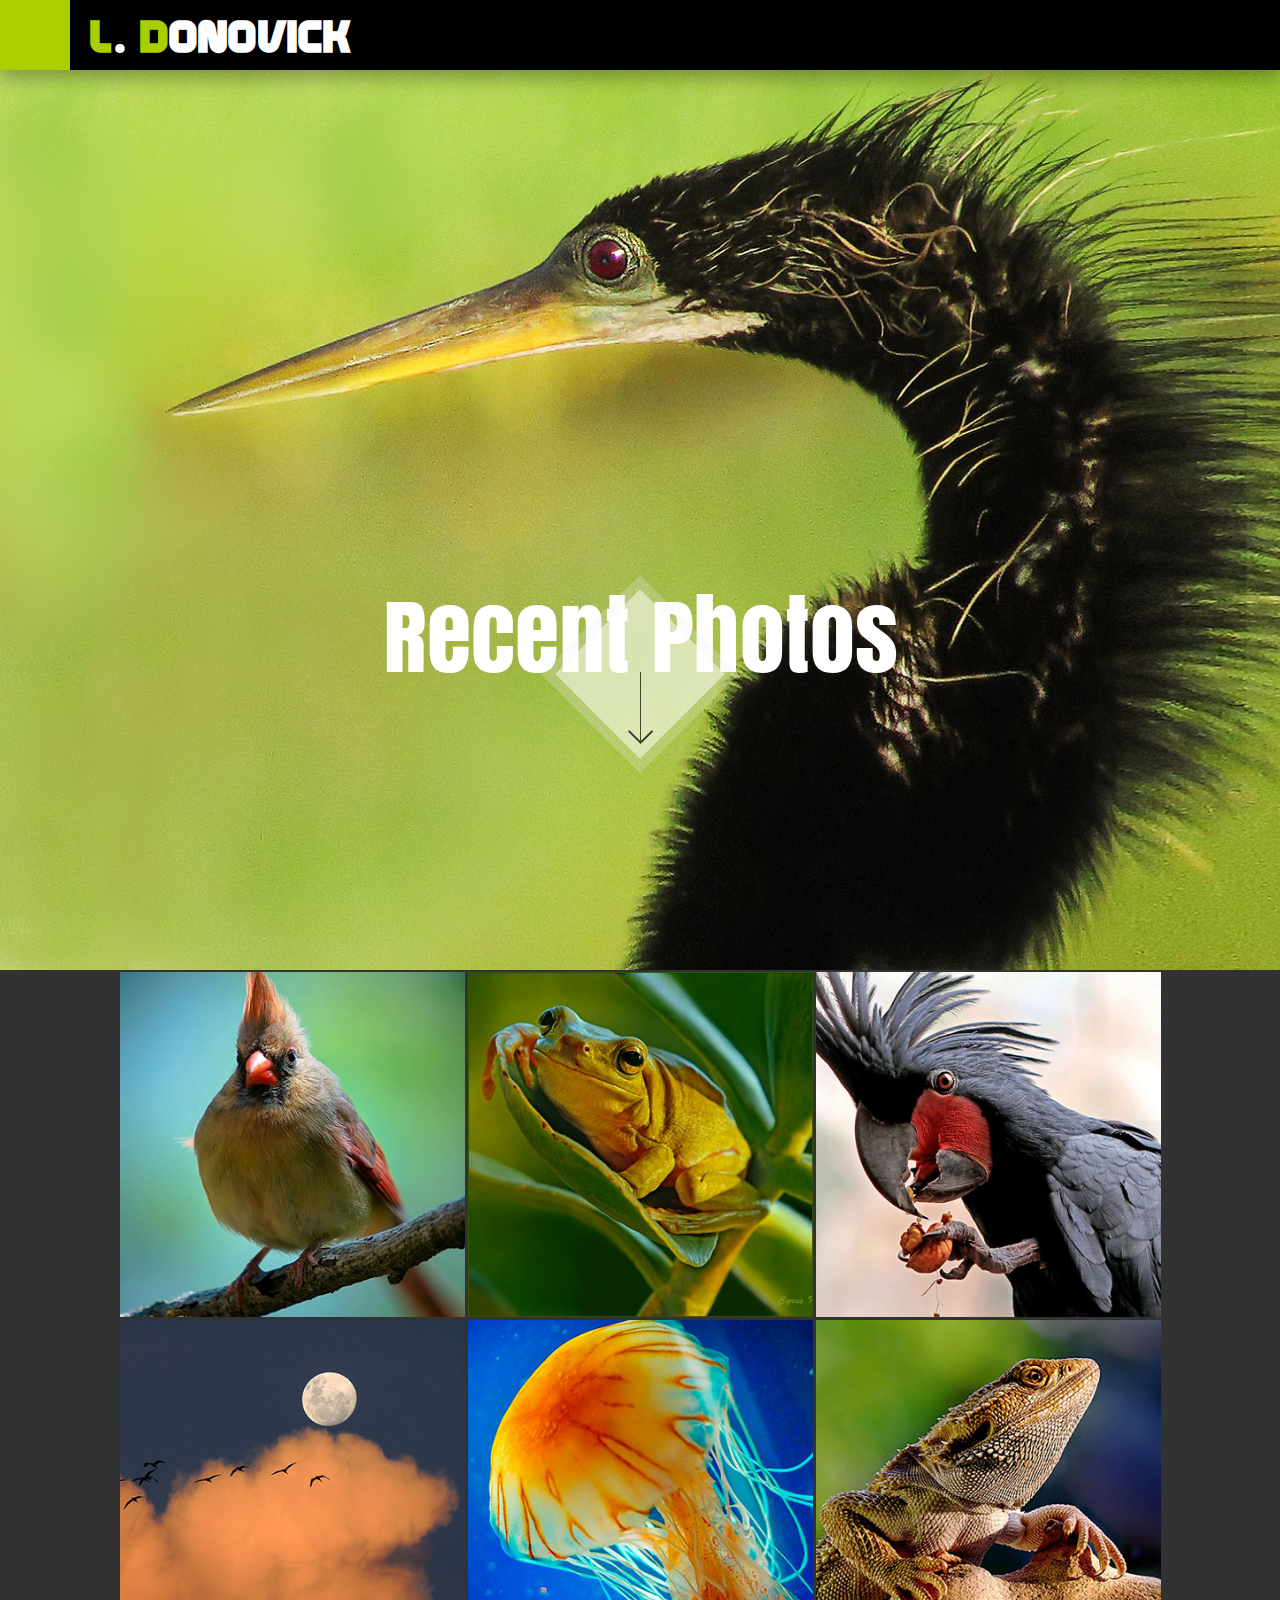
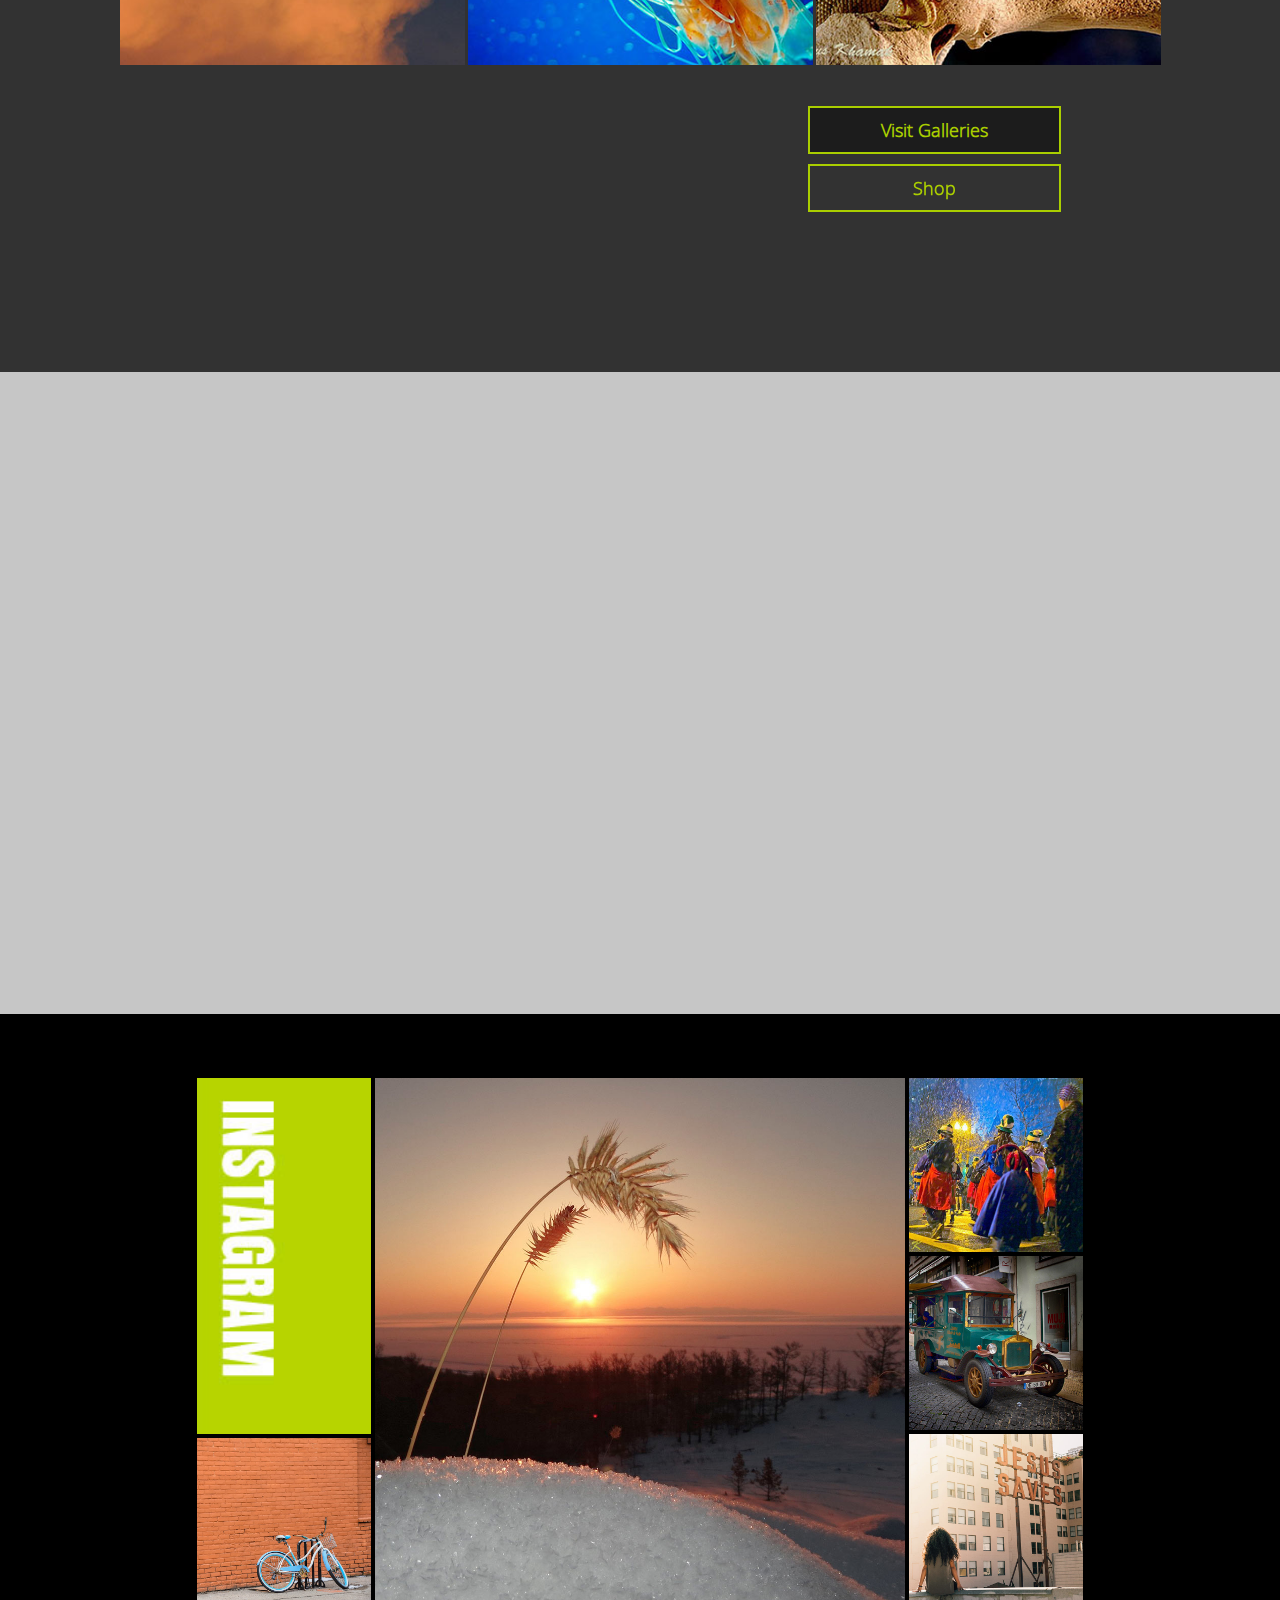
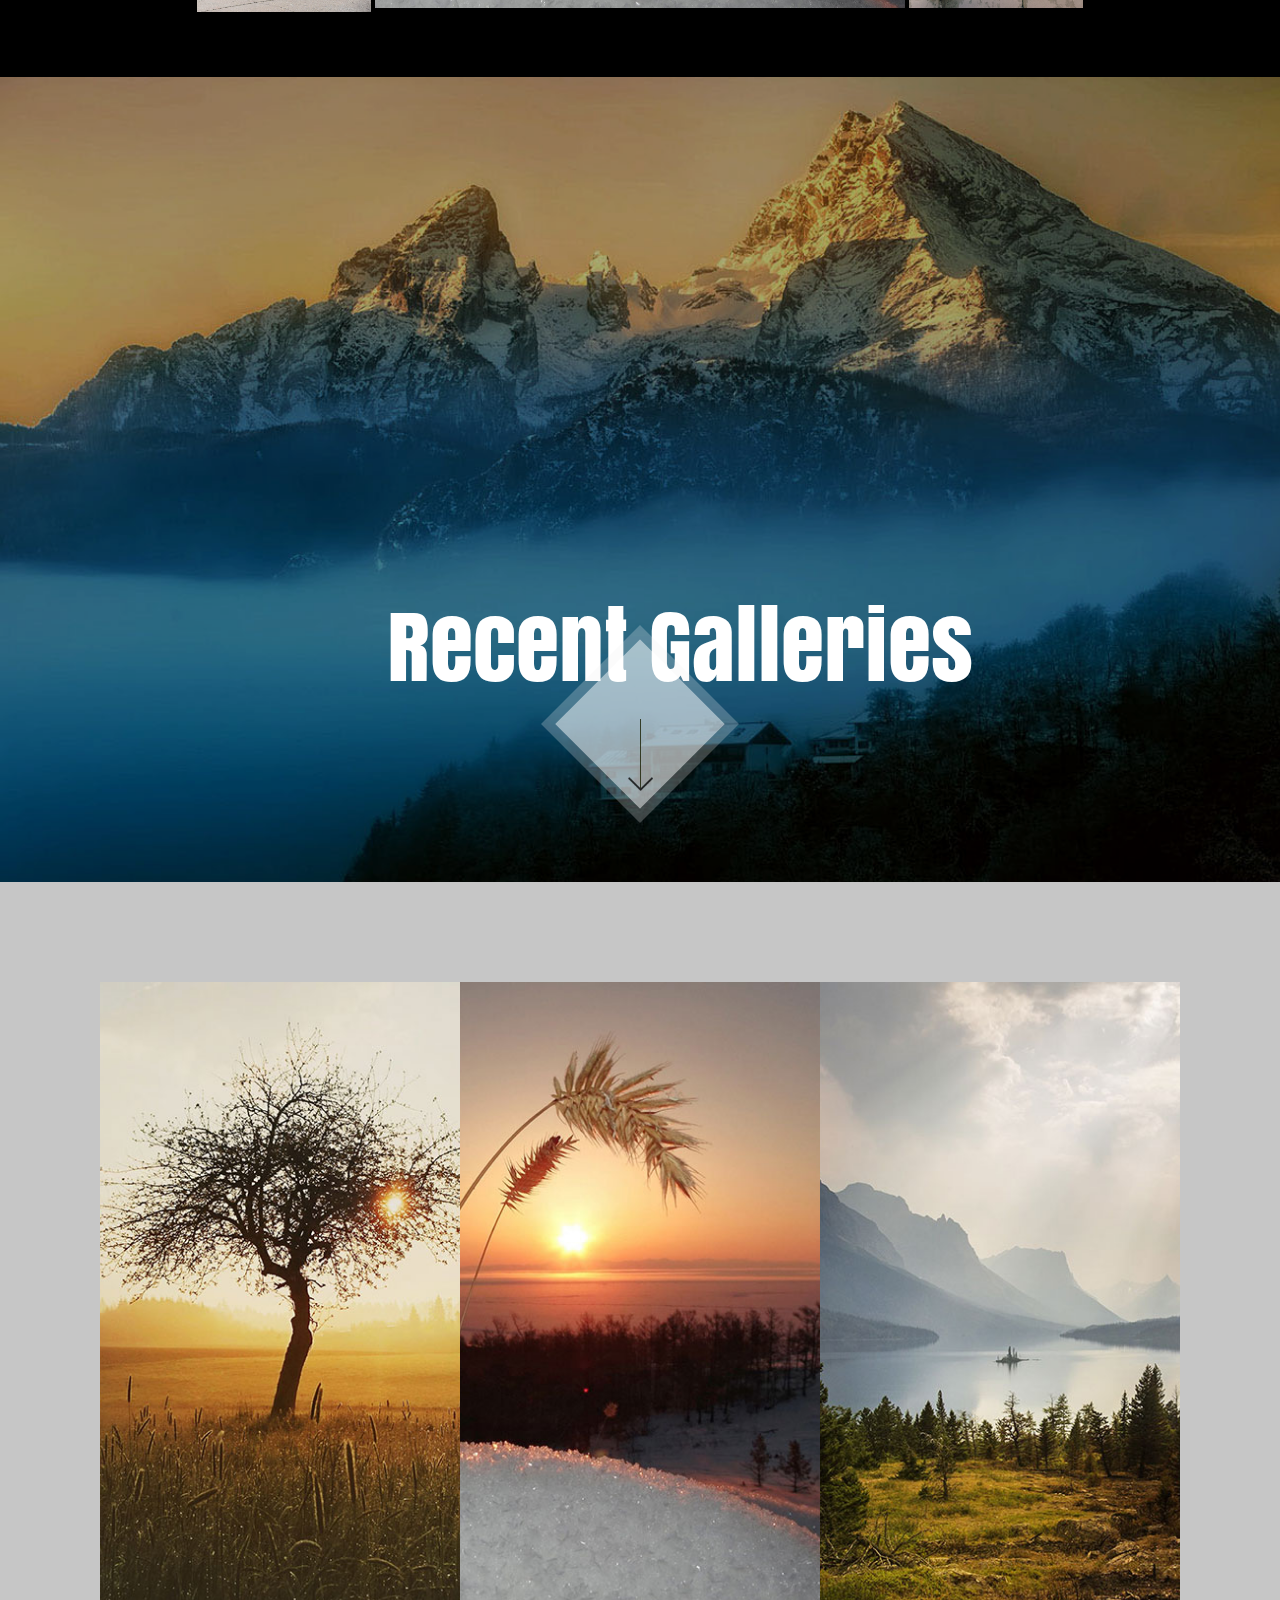
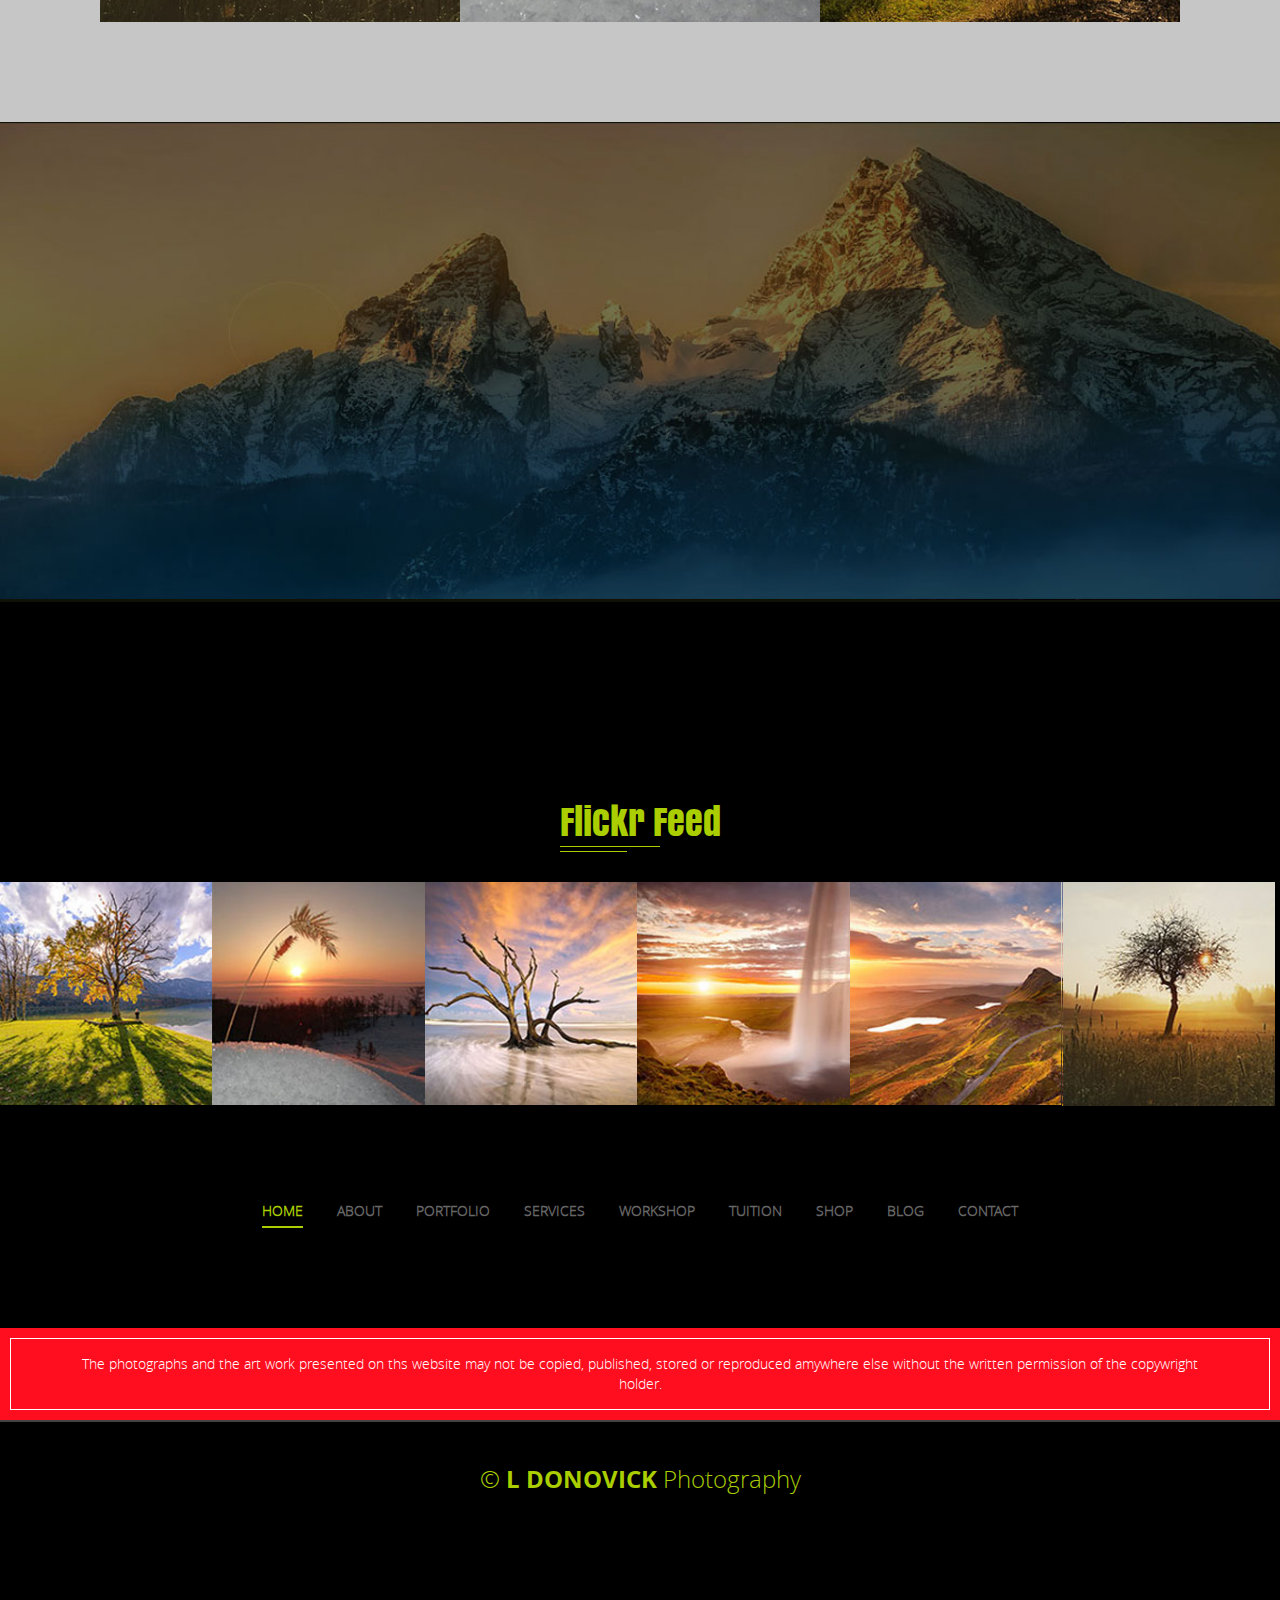
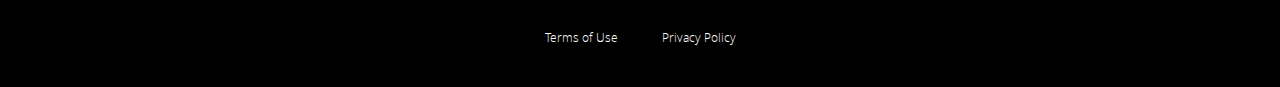
<file: index.html>
<!DOCTYPE html>
<html>
    <head>
        <title>WordPress Theme</title>
        <meta charset="UTF-8">
        <meta name="viewport" content="width=device-width, initial-scale=1">
        <link rel="stylesheet" type="text/css" href="css/normalize.css">
        <link rel="stylesheet" type="text/css" href="css/bootstrap.min.css">
        <link rel="stylesheet" type="text/css" href="css/font-awesome.css">
        <link rel="stylesheet" type="text/css" href="css/vegas.css">
        <link rel="stylesheet" type="text/css" href="css/swiper.min.css">
        <link rel="stylesheet" type="text/css" href="css/animations.css">
        <link rel="stylesheet" type="text/css" href="slider_css/style.css">
        <style type="text/css">
            .form-style-4 input[type=submit],
            .form-style-4 input[type=button],
            .form-style-4 input[type=text],
            .form-style-4 input[type=email],
            .form-style-4 textarea,
            .form-style-4 label
            {
                font-family: Georgia, "Times New Roman", Times, serif;
                font-size: 16px;
                color: #fff;

            }
            .form-style-4 label {
                display:block;
                margin-bottom: 10px;
            }
            .form-style-4 label > span{
                display: inline-block;
                float: left;
                width: 100%;
            }
            .form-style-4 textarea:focus, 
            .form-style-4 input[type=text]:focus,
            .form-style-4 input[type=email]:focus,
            .form-style-4 input[type=email] :focus
            {
                border-bottom: 1px dashed #D9FFA9;
            }

            .form-style-4 input[type=submit]:hover,
            .form-style-4 input[type=button]:hover{
                background: #394D61;
            }
        </style>
    </head>
    <body class="creative-page">
        <div class="top-bar col-sm-12">
            <div class="clearfix top-bar-social padding-left-right">
                <div class="pull-left animatedParent">			    
                    <a href="#menu" id="toggle" class="animated bounceInDown openNav" href="javascript:;"><img src="./images/toggle-img.png"><span></span></a>
                </div>
                <div class="col-sm-8 col-xs-8 logo">
                    <a href="index.html"><span>L</span><strong>.</strong> <span>D</span>ONOVICK</a>
                </div>
                <div class="pull-right animated fadeInRightShort go">
                    <a href="#"><i class="fa fa-sign-in" aria-hidden="true"></i><br>Login</a>
                </div>
            </div><!-- top-bar-social -->
        </div><!-- top-bar -->

        <div class="landing-area">
            <div class="box-area">
                <div id="menu" class="navdropdown">
                    <ul id="book" class="nav nav-tabs col-sm-4 animatedParent navdropdown" data-appear-top-offset="300" data-sequence="300">
                        <li>&nbsp;</li>				    
                        <li class=""><a href="index.html" class="bounceInLeft animated go" data-id='1'>Home</a></li>
                        <li class=""><a data-toggle="tab" href="#menu-about" class="bounceInLeft animated go" data-id='2'>About</a></li>
                        <li class=""><a data-toggle="tab" href="#menu-services" class="bounceInLeft animated go" data-id='3'>Services</a></li>
                        <li class=""><a data-toggle="tab" href="#menu-gallery" class="bounceInLeft animated go" data-id='4'>Galleries</a></li>
                        <li class=""><a href="shop.html" class="bounceInLeft animated go" data-id='5'>Shop</a></li>
                        <li class=""><a data-toggle="tab" href="#menu-contact" class="bounceInLeft animated go" data-id='6'>Contact</a></li>
                        <li class=""><a data-toggle="tab" href="#menu-guest" class="bounceInLeft animated go" data-id='6'>Guestbook</a></li>
                        <li class=""><a data-toggle="tab" href="#menu-blog" class="bounceInLeft animated go" data-id='7'>Blog</a></li>
                        <li>&nbsp;</li>
                    </ul>
                    <div class="tab-content col-sm-8">
                        
                            <div id="menu-about" class="tab-pane fade ">
                                <div class="custom-scroll">
                                <div class="img-listing-wrapper abt-menu-content">
                                    <div data-appear-top-offset="-200" class="img-listing animatedParent animateOnce">
                                        <div class="col-sm-6">
                                            <h1 data-id="1" class="list-heading about-h1 pull-left animated fadeInRightShort delay-500 go">ABOUT ME<br><span class="span1">&nbsp;</span><span class="span2">&nbsp;</span></h1>
                                            <div class="list-img animated fadeInRightShort delay-500 go">
                                                <div class="img-list-content">
                                                    <img alt="not found" src="images/about.jpg">
                                                    <div class="list-overlay">
                                                        <div class="hover-icon">
                                                            <ul class="hover-social">
                                                                <li class="">
                                                                    <a href="#;">
                                                                        <i class="fa fa-facebook"></i>
                                                                    </a>
                                                                </li>
                                                                <li class="">
                                                                    <a href="#;">
                                                                        <i class="fa fa-twitter"></i>
                                                                    </a>
                                                                </li>
                                                                <li class="">
                                                                    <a href="#;">
                                                                        <i class="fa fa-pinterest-p"></i>
                                                                    </a>
                                                                </li>
                                                                <li class="">
                                                                    <a href="#;">
                                                                        <i class="fa fa-google-plus"></i>
                                                                    </a>
                                                                </li>
                                                            </ul>
                                                        </div>
                                                    </div>		
                                                </div>
                                            </div>
                                            <div class="abt-info">
                                                <h4 class="abt-title">L. Domowick Photography<br>
                                                    <a href="mailto:donowiks@mysite.com" class="abt-mail">donowiks@mysite.com</a></h4>
                                            </div>
                                        </div>
                                        <div class="list-text-wrapper animated col-sm-6">
                                            <div data-appear-top-offset="-200" data-sequence="1000" class="list-text-content animatedParent">
                                                <div class="list-text animated fadeInUpShort delay-1000 go">
                                                    <p data-id="2" class="animated pull-left" align="left">Lorem ipsum dolor sit amet, consec tetuer adipiscoiing elit.<br>
                                                        Nulla pretium laoreet placerat. Curabitur iaculis tortor venenatis elit mattis, vitae rutrum dolor ornare. Proin eu arcu suscipit, faucibus neque aliquam, convallis magna. Nullam a varius augue. Vivamus ipsum diam, consectetur vel libero id, adipiscing adipiscing turpis! Vivamus eget vulputate magna. Praesent nec varius lorem! Aliquam at augue ultrices justo commodo.</p>

                                                    <p data-id="2" class="animated pull-left" align="left">Sodales tortor euismod, adipiscing ipsum? Aenean feugiat.<br>
                                                        rutrum.Ut erat diam, volutpat eu consequat nec, ultricies quis nulla. Nullam scelerisque dapibus nisi sed sagittis. Nulla pulvinar sit amet ligula at convallis! Curabitur viverra velit id sem faucibus pharetra. Nunc ac quam lectus! Etiam eu dictum turpis. Duis non consequat neque, nec </p>
                                                </div>
                                            </div>
                                        </div>
                                    </div><!-- img-listing -->
                                    <div class="keepintouch col-sm-10 col-sm-offset-1 animated fadeInUpShort delay-1000 go">
                                        <h1 data-id="1" class="list-heading about-h1 h1touch animated fadeInRightShort delay-500 go"><strong>KEEP IN </strong>TOUCH<br><span class="span1">&nbsp;</span><span class="span2">&nbsp;</span></h1>
                                        <br />
                                        <ul class="hover-social">
                                            <li class="">
                                                <a href="#;">
                                                    <i class="fa fa-facebook"></i>
                                                </a>
                                            </li>
                                            <li class="">
                                                <a href="#;">
                                                    <i class="fa fa-twitter"></i>
                                                </a>
                                            </li>
                                            <li class="">
                                                <a href="#;">
                                                    <i class="fa fa-pinterest-p"></i>
                                                </a>
                                            </li>
                                            <li class="">
                                                <a href="#;">
                                                    <i class="fa fa-google-plus"></i>
                                                </a>
                                            </li>
                                        </ul>
                                    </div>
                                    <div class="instagram-section col-sm-12">
                                        <div class="instagram-images clearfix">
                                            <div class="col-sm-3">
                                                <div class="insta-heading insta-img">
                                                    <a href="#;"><img src="./images/green-insta.jpg"></a>
                                                </div>
                                                <div class="insta-img insta-img1">
                                                    <a href="#;"><img src="images/insta/1.jpg" alt="not-found" class="img-responsive"></a>
                                                </div>
                                            </div>
                                            <div class="col-sm-6">
                                                <div class="insta-img">
                                                    <a href="#;"><img src="images/insta/sunrise-1920.jpg" alt="not-found" class="img-responsive"></a>
                                                </div>
                                            </div>
                                            <div class="col-sm-3">
                                                <div class="insta-img">
                                                    <a href="#;"><img src="images/insta/3.jpg" alt="not-found" class="img-responsive"></a>
                                                </div>
                                                <div class="insta-img">
                                                    <a href="#;"><img src="images/insta/4.jpg" alt="not-found" class="img-responsive"></a>
                                                </div>
                                                <div class="insta-img">
                                                    <a href="#;"><img src="images/insta/5.jpg" alt="not-found" class="img-responsive"></a>
                                                </div>
                                            </div>
                                        </div>
                                    </div><!-- instagram-section -->
                                </div>
                                </div>
                            </div><!-- #menu-about -->
                            <div id="menu-services" class="tab-pane fade ">
                                <div class="custom-scroll">
                                <div class="service-wrapper-main abt-menu-content clearfix">
                                    <h1 data-id="1" class="list-heading about-h1 pull-left animated fadeInRightShort delay-500 go">services<br><span class="span1">&nbsp;</span><span class="span2">&nbsp;</span></h1>
                                    <div id="services">
                                        <div class="service-wrapper heading-next">
                                            <div class="services-wrapper-inner">
                                                <div class="services-img-wrapper">
                                                    <div class="services-img" style="background-image: url('images/gal1.jpg')">
                                                        <a href="#;" class="hvr-sweep-to-right service-btn service-title">dramating ending</a>
                                                        <a href="#" class="btn btn-yellow service-btn">
                                                            View Detail
                                                            <span class="btn-bg"></span>
                                                            <span class="btn-bg btn-bg-mask"></span>
                                                        </a>
                                                        <div class="service-description">
                                                            <div class="service-close">
                                                                <i class="fa fa-times"></i>
                                                            </div>
                                                            <div class="service-description-text">
                                                                <p>
                                                                    Lorem Ipsum is simply dummy text of the printing and typesetting industry. Lorem Ipsum has been the industry's standard dummy text ever since the 1500s, when an unknown printer took a galley of type and scrambled it to make a type specimen book. It has survived not only five centuries, but also the leap into electronic typesetting, remaining essentially unchanged. 
                                                                </p>
                                                            </div>
                                                        </div>
                                                    </div>
                                                    <div class="services-img" style="background-image: url('images/gal2.jpg')">
                                                        <a href="#;" class="hvr-sweep-to-right service-btn service-title">dramating ending</a>
                                                        <a href="#" class="btn btn-yellow service-btn">
                                                            View Detail
                                                            <span class="btn-bg"></span>
                                                            <span class="btn-bg btn-bg-mask"></span>
                                                        </a>
                                                        <div class="service-description">
                                                            <div class="service-close">
                                                                <i class="fa fa-times"></i>
                                                            </div>
                                                            <div class="service-description-text">
                                                                <p>
                                                                    Lorem Ipsum is simply dummy text of the printing and typesetting industry. Lorem Ipsum has been the industry's standard dummy text ever since the 1500s, when an unknown printer took a galley of type and scrambled it to make a type specimen book. It has survived not only five centuries, but also the leap into electronic typesetting, remaining essentially unchanged. 
                                                                </p>
                                                            </div>
                                                        </div>
                                                    </div>
                                                    <div class="services-img" style="background-image: url('images/gal3.jpg')">
                                                        <a href="#;" class="hvr-sweep-to-right service-btn service-title">dramating ending</a>
                                                        <a href="#" class="btn btn-yellow service-btn">
                                                            View Detail
                                                            <span class="btn-bg"></span>
                                                            <span class="btn-bg btn-bg-mask"></span>
                                                        </a>
                                                        <div class="service-description">
                                                            <div class="service-close">
                                                                <i class="fa fa-times"></i>
                                                            </div>
                                                            <div class="service-description-text">
                                                                <p>
                                                                    Lorem Ipsum is simply dummy text of the printing and typesetting industry. Lorem Ipsum has been the industry's standard dummy text ever since the 1500s, when an unknown printer took a galley of type and scrambled it to make a type specimen book. It has survived not only five centuries, but also the leap into electronic typesetting, remaining essentially unchanged. 
                                                                </p>
                                                            </div>
                                                        </div>
                                                    </div>
                                                </div>
                                            </div>
                                        </div>
                                        <div></div>
                                    </div>
                                    <div class="service-box-icon keepintouch col-sm-10 col-sm-offset-1 animated fadeInUpShort delay-1000 go">
                                        <h1 data-id="1" class="list-heading about-h1 h1touch animated fadeInRightShort delay-500 go"><strong>KEEP IN </strong>TOUCH<br><span class="span1">&nbsp;</span><span class="span2">&nbsp;</span></h1>
                                        <br />
                                        <br />
                                        <ul class="hover-social">
                                            <li class="">
                                                <a href="#;">
                                                    <i class="fa fa-facebook"></i>
                                                </a>
                                            </li>
                                            <li class="">
                                                <a href="#;">
                                                    <i class="fa fa-twitter"></i>
                                                </a>
                                            </li>
                                            <li class="">
                                                <a href="#;">
                                                    <i class="fa fa-pinterest-p"></i>
                                                </a>
                                            </li>
                                            <li class="">
                                                <a href="#;">
                                                    <i class="fa fa-google-plus"></i>
                                                </a>
                                            </li>
                                        </ul>
                                    </div>
                                    <div class="service-page-instagram instagram-section col-sm-12">
                                        <div class="instagram-images clearfix">
                                            <div class="col-sm-3">
                                                <div class="insta-heading insta-img">
                                                    <a href="#;"><img src="./images/green-insta.jpg"></a>
                                                </div>
                                                <div class="insta-img insta-img1">
                                                    <a href="#;"><img src="images/insta/1.jpg" alt="not-found" class="img-responsive"></a>
                                                </div>
                                            </div>
                                            <div class="col-sm-6">
                                                <div class="insta-img">
                                                    <a href="#;"><img src="images/insta/sunrise-1920.jpg" alt="not-found" class="img-responsive"></a>
                                                </div>
                                            </div>
                                            <div class="col-sm-3">
                                                <div class="insta-img">
                                                    <a href="#;"><img src="images/insta/3.jpg" alt="not-found" class="img-responsive"></a>
                                                </div>
                                                <div class="insta-img">
                                                    <a href="#;"><img src="images/insta/4.jpg" alt="not-found" class="img-responsive"></a>
                                                </div>
                                                <div class="insta-img">
                                                    <a href="#;"><img src="images/insta/5.jpg" alt="not-found" class="img-responsive"></a>
                                                </div>
                                            </div>
                                        </div>
                                    </div><!-- instagram-section -->
                                </div>
                                </div>
                            </div><!-- #menu-services -->
                            <div id="menu-gallery" class="tab-pane fade in">
                                <div class="galleries-heading">
                                    <div class="animated fadeInRightShort  go">
                                        <h1 class="common-heading">
                                            GALLERIS
                                            <span class="span1">&nbsp;</span>
                                            <br>
                                            <span class="span2">&nbsp;</span>
                                        </h1>
                                    </div>
                                </div>

                                <div class="flickr-gal-section text-center">
                                    <div class="flickr-imagess animatedParent">
                                        <div class="col-sm-4 col-xs-6 gallery-popup">
                                            <img src="images/gal/gali1.jpg">
                                            <div class="colhh hvr-sweep-to-right">
                                                <a href="#;" class="gallery-title">
                                                    <span class="animated bounceInUp go delay-250">Mountain Tops</span>
                                                </a>
                                                <a href="#;" class="big-num">25</a>
                                            </div>
                                        </div>
                                        <div class="col-sm-4 col-xs-6 gallery-popup">
                                            <img src="images/gal/gali2.jpg">
                                            <div class="colhh hvr-sweep-to-right">
                                                <a href="#;" class="gallery-title">
                                                    <span class="animated bounceInUp go delay-250">Mountain Tops</span>
                                                </a>
                                                <a href="#;" class="big-num">25</a>
                                            </div>
                                        </div>
                                        <div class="col-sm-4 col-xs-6 gallery-popup">
                                            <img src="images/gal/gali3.jpg">
                                            <div class="colhh hvr-sweep-to-right">
                                                <a href="#;" class="gallery-title">
                                                    <span class="animated bounceInUp go delay-250">Mountain Tops</span>
                                                </a>
                                                <a href="#;" class="big-num">25</a>
                                            </div>
                                        </div>
                                    </div>
                                </div>
                            </div>
                            <div id="menu-shop" class="tab-pane fade">
                                <h3>Menu 1</h3>
                                <p>Ut enim ad minim veniam, quis nostrud exercitation ullamco laboris nisi ut aliquip ex ea commodo consequat.</p>
                            </div>
                            <div id="menu-contact" class="tab-pane fade">
                                <div class="custom-scroll">
                                <div class="img-listing-wrapper abt-menu-content">
                                    <div class="clearfix">
                                        <div class="col-sm-6 animatedParent animateOnce">
                                            <div class="contact-us-map animated fadeInRightShort go">
                                                <div class="">
                                                    <img alt="not found" src="images/map.jpg">
                                                </div>
                                            </div>
                                            <div class="abt-info text-left animated fadeInUpShort  go">
                                                <h4 class="abt-title">L. Domowick Photography<br>
                                                    <a href="mailto:donowiks@mysite.com" class="abt-mail">donowiks@mysite.com</a></h4>
                                            </div>
                                        </div>
                                        <div class="list-text-wrapper col-sm-6 contact-section">
                                            <div class="list-text-content animated fadeInRightShort  go">
                                                <h1  class="list-heading about-h1 pull-left">
                                                    CONTACT ME<br>
                                                    <span class="span1">&nbsp;</span>
                                                    <span class="span2">&nbsp;</span>
                                                </h1>
                                                <div class="list-text">
                                                    <p data-id="2" class="" align="left">
                                                        If you have a photography related project Please send me a request.
                                                    </p>
                                                    <div class="contact-details text-left">
                                                        <div class="contact-detail">
                                                            <span>Telephone:</span><span>+1 800 603 6035</span>
                                                        </div>
                                                        <div class="contact-detail">
                                                            <span>E-mail:</span>
                                                            <span>
                                                                <a href="mailto:donowiks@mysite.com" class="abt-mail">mail@demolink.com</a>
                                                            </span>
                                                        </div>
                                                    </div>
                                                    <div class="contact-find-us text-left">
                                                        <h1 class="list-heading about-h1 find-me-text">
                                                            FIND ME HERE<br>
                                                            <span class="span1">&nbsp;</span>
                                                            <span class="span2">&nbsp;</span>
                                                        </h1>
                                                        <ul class="common-social animatedParent" data-sequence='500'>
                                                            <li class="animated bounceInDown go" data-id="1">
                                                                <a href="#;">
                                                                    <i class="fa fa-facebook"></i>
                                                                </a>
                                                            </li>
                                                            <li class="animated bounceInDown go" data-id="2">
                                                                <a href="#;">
                                                                    <i class="fa fa-twitter"></i>
                                                                </a>
                                                            </li>
                                                            <li class="animated bounceInDown go" data-id="3">
                                                                <a href="#;">
                                                                    <i class="fa fa-pinterest-p"></i>
                                                                </a>
                                                            </li>
                                                            <li class="animated bounceInDown go" data-id="4">
                                                                <a href="#;">
                                                                    <i class="fa fa-google-plus"></i>
                                                                </a>
                                                            </li>
                                                        </ul>
                                                    </div>
                                                </div>
                                            </div>
                                        </div>
                                    </div>
                                    <div class="contact-form-wrapper">
                                        <div class="contact-form">
                                            <div class="clearfix">
                                                <div class="col-xs-12">
                                                    <div class="contact-form-icon">
                                                        <i class="fa fa-envelope-o"></i>
                                                    </div>
                                                </div>
                                            </div>
                                            <form action="" method="">
                                                <div class="clearfix">
                                                    <div class="col-sm-6 col-xs-12">
                                                        <div class="form-group">
                                                            <input type="text" placeholder="First Name" name="">
                                                        </div>	
                                                    </div>
                                                    <div class="col-sm-6 col-xs-12">
                                                        <div class="form-group">
                                                            <input type="text" placeholder="Last Name" name="">
                                                        </div>	
                                                    </div>
                                                    <div class="col-xs-12">
                                                        <div class="form-group">
                                                            <input type="text" placeholder="Topic" name="">
                                                        </div>	
                                                    </div>
                                                    <div class="col-xs-12">
                                                        <div class="form-group">
                                                            <textarea class="" placeholder="Message"></textarea>
                                                        </div>	
                                                    </div>
                                                    <div class="col-xs-12 contact-from-submit">
                                                        <button type="submit" class="btn btn-yellow btn-transparent btn-round btn-lg">
                                                            Send
                                                            <span class="btn-bg"></span>
                                                            <span class="btn-bg btn-bg-mask"></span>
                                                        </button>
                                                    </div>
                                                </div>
                                            </form>
                                        </div>
                                    </div>
                                </div>
                                </div>
                            </div>
                            <div id="menu-blog" class="tab-pane fade">
                                <div class="custom-scroll">
                                <div class="blog-listing-container">
                                    <div class="clearfix">
                                        <div class="col-sm-12">
                                            <div class="animated fadeInRightShort  go">
                                                <h1 class="common-heading">
                                                    BLOG
                                                    <span class="span1">&nbsp;</span>
                                                    <br>
                                                    <span class="span2">&nbsp;</span>
                                                </h1>
                                            </div>
                                            <div class="blog-lists-wrapper black-section">
                                                <div class="blog-list">
                                                    <div class="card clearfix three-column">
                                                        <div class="blog-list-column">
                                                            <div class="card-item">
                                                                <div class="card-bg">
                                                                    <div class="card-img">
                                                                        <a href="blog-detail-new.html">
                                                                            <img src="images/blog/2.jpg" class="img-responsive">
                                                                        </a>
                                                                    </div>
                                                                    <div class="card-body">
                                                                        <div class="card-heading">
                                                                            <h3><a href="blog-detail-new.html">magnificent sunset in 
                                                                                    northern new england</a></h3>
                                                                        </div>
                                                                        <div class="card-text">
                                                                            <p>Lorem ipsum dolor sit amet, consectetur adipiscing elit. Phasellus in convallis tortor. Curabitur mauris arcu, eleifend sed faubus et, lobortis non quam. In vene sed faubus et, lobortis non quam. In vene ...</p>
                                                                            <span><a href="blog-detail-new.html">Continue Reading</a></span>
                                                                        </div>
                                                                    </div>
                                                                </div>
                                                            </div>
                                                            <div class="card-item">
                                                                <div class="card-bg">
                                                                    <div class="card-img">
                                                                        <a href="blog-detail-new.html">
                                                                            <img src="images/blog/1.jpg" class="img-responsive">
                                                                        </a>
                                                                    </div>
                                                                    <div class="card-body">
                                                                        <div class="card-heading">
                                                                            <h3><a href="blog-detail-new.html">Iceland  Visit 2016 </a></h3>
                                                                        </div>
                                                                        <div class="card-text">
                                                                            <p>Lorem ipsum dolor sit amet, consectetur adipiscing elit. Phasellus in convallis tortor. Curabitur mauris arcu, eleifend sed faubus et, lobortis non quam. In vene ...</p>
                                                                            <span><a href="blog-detail-new.html">Continue Reading</a></span>
                                                                        </div>
                                                                    </div>
                                                                </div>
                                                            </div>
                                                            <div class="card-item">
                                                                <div class="card-bg">
                                                                    <div class="card-img">
                                                                        <a href="blog-detail-new.html">
                                                                            <img src="images/blog/3.jpg" class="img-responsive">
                                                                        </a>
                                                                    </div>
                                                                    <div class="card-body">
                                                                        <div class="card-heading">
                                                                            <h3><a href="blog-detail-new.html">how to capture a 
                                                                                    splash</a></h3>
                                                                        </div>
                                                                        <div class="card-text">
                                                                            <p>Lorem ipsum dolor sit amet, consectetur adipiscing elit. Phasellus in convallis tortor. Curabitur mauris arcu, eleifend sed faubus et, lobortis non quam. In vene ...</p>
                                                                            <span><a href="blog-detail-new.html">Continue Reading</a></span>
                                                                        </div>
                                                                    </div>
                                                                </div>
                                                            </div>
                                                        </div>
                                                        <div class="blog-list-column">
                                                            <div class="card-item">
                                                                <div class="card-bg">
                                                                    <div class="card-img">
                                                                        <a href="blog-detail-new.html">
                                                                            <img src="images/blog/4.jpg" class="img-responsive">
                                                                        </a>
                                                                    </div>
                                                                    <div class="card-body">
                                                                        <div class="card-heading">
                                                                            <h3><a href="blog-detail-new.html">The varolinas </a></h3>
                                                                        </div>
                                                                        <div class="card-text">
                                                                            <p>Lorem ipsum dolor sit amet, consectetur adipiscing elit. Phasellus in convallis tortor. Curabitur mauris arcu, eleifend sed faubus et, lobortis sed faubus et, lobortis non quam. In vene  non quam. In vene ...</p>
                                                                            <span><a href="blog-detail-new.html">Continue Reading</a></span>
                                                                        </div>
                                                                    </div>
                                                                </div>
                                                            </div>
                                                            <div class="card-item">
                                                                <div class="card-bg">
                                                                    <div class="card-img">
                                                                        <a href="blog-detail-new.html">
                                                                            <img src="images/blog/3.jpg" class="img-responsive">
                                                                        </a>
                                                                    </div>
                                                                    <div class="card-body">
                                                                        <div class="card-heading">
                                                                            <h3><a href="blog-detail-new.html">how to capture a 
                                                                                    splash </a></h3>
                                                                        </div>
                                                                        <div class="card-text">
                                                                            <p>Lorem ipsum dolor sit amet, consectetur adipiscing elit. Phasellus in convallis tortor. Curabitur mauris arcu, eleifend sed faubus et, lobortis non quam. In vene ...</p>
                                                                            <span><a href="blog-detail-new.html">Continue Reading</a></span>
                                                                        </div>
                                                                    </div>
                                                                </div>
                                                            </div>
                                                            <div class="card-item">
                                                                <div class="card-bg">
                                                                    <div class="card-img">
                                                                        <a href="blog-detail-new.html">
                                                                            <img src="images/blog/4.jpg" class="img-responsive">
                                                                        </a>
                                                                    </div>
                                                                    <div class="card-body">
                                                                        <div class="card-heading">
                                                                            <h3><a href="blog-detail-new.html">The varolinas</a></h3>
                                                                        </div>
                                                                        <div class="card-text">
                                                                            <p>Lorem ipsum dolor sit amet, consectetur adipiscing elit. Phasellus in convallis tortor. Curabitur mauris arcu, eleifend sed faubus et, lobortis non quam. In vene ...</p>
                                                                            <span><a href="blog-detail-new.html">Continue Reading</a></span>
                                                                        </div>
                                                                    </div>
                                                                </div>
                                                            </div>
                                                        </div>
                                                    </div>
                                                </div>
                                            </div>
                                        </div>
                                    </div>
                                </div>
                                </div>
                            </div>
                            <div id="menu-guest" class="tab-pane fade">
                                <div class="custom-scroll contact-me-conntent">
                                <div class="comment-section text-left">
                                    <div class="contact-me-heading">
                                        <div class="animated fadeInRightShort  go">
                                            <h1 class="common-heading">
                                                CONTACT ME
                                                <span class="span1">&nbsp;</span>
                                                <br>
                                                <span class="span2">&nbsp;</span>
                                            </h1>
                                        </div>
                                    </div>
                                    <div class="comment-wrapper black-section">
                                        <div id="comment-form" class="collapse">
                                            <div class="comment-form">
                                                <form action="" method="">
                                                    <div class="form-group">
                                                        <input type="text" name="Name" placeholder="Name *">
                                                    </div>
                                                    <div class="form-group">
                                                        <input type="text" name="Name" placeholder="Email *">
                                                    </div>
                                                    <div class="form-group">
                                                        <input type="text" name="Name" placeholder="Website *">
                                                    </div>
                                                    <div class="form-group">
                                                        <textarea class="" placeholder="Comment *"></textarea>
                                                    </div>
                                                    <div class="row">
                                                        <div class="col-md-3">
                                                            <!-- For Google Captha -->
                                                            <div class="google-captcha">

                                                            </div>
                                                        </div>
                                                        <div class="col-md-9">
                                                            <div class="comment-btn">
                                                                <a class="btn btn-yellow btn-green" data-toggle="collapse" data-target="#comment-form">
                                                                    Cancle
                                                                    <span class="btn-bg"></span>
                                                                    <span class="btn-bg btn-bg-mask"></span>
                                                                </a>
                                                                <button class="btn btn-yellow btn-green">
                                                                    Send
                                                                    <span class="btn-bg"></span>
                                                                    <span class="btn-bg btn-bg-mask"></span>
                                                                </button>
                                                            </div>	
                                                        </div>	
                                                    </div>	
                                                </form>
                                            </div>
                                        </div>
                                        
                                        <div class="comment-add-btn form-group">
                                            <button class="btn btn-yellow comment btn-green" data-toggle="collapse" data-target="#comment-form">
                                                Add a Comment
                                                <span class="btn-bg"></span>
                                                <span class="btn-bg btn-bg-mask"></span>
                                            </button>
                                        </div>
                                        <div class="comment-listing">
                                            <ul>
                                                <li>
                                                    <div class="comment-list">
                                                        <div>
                                                            <div class="comment-img">
                                                                <img src="images/gal2.jpg">
                                                            </div>
                                                            <div class="comment-text">
                                                                <div class="comment-paragraph">
                                                                    <b>George Manik</b> Ths is such a beautiful website, congrats! Just saw your most amazing and outstan photos of the Brandegold puppies and dogs. It's more than likely largely thanks to your fantastic photos  
                                                                    Thanks, and I appreciate fine photography!!
                                                                </div>
                                                                <div class="comment-date">
                                                                    <span>Yesterday at 6:28pm</span>
                                                                </div>
                                                            </div>
                                                        </div>
                                                    </div>
                                                </li>
                                                <li>
                                                    <div class="comment-list">
                                                        <div>
                                                            <div class="comment-img">
                                                                <img src="images/gal2.jpg">
                                                            </div>
                                                            <div class="comment-text">
                                                                <div class="comment-paragraph">
                                                                    <b>George Manik</b> Ths is such a beautiful website, congrats! Just saw your most amazing and outstan photos of the Brandegold puppies and dogs. It's more than likely largely thanks to your fantastic photos  
                                                                    Thanks, and I appreciate fine photography!!
                                                                </div>
                                                                <div class="comment-date">
                                                                    <span>Yesterday at 6:28pm</span>
                                                                </div>
                                                            </div>
                                                        </div>
                                                    </div>
                                                </li>
                                                <li>
                                                    <div class="comment-list">
                                                        <div>
                                                            <div class="comment-img">
                                                                <img src="images/gal2.jpg">
                                                            </div>
                                                            <div class="comment-text">
                                                                <div class="comment-paragraph">
                                                                    <b>George Manik</b> Ths is such a beautiful website, congrats! Just saw your most amazing and outstan photos of the Brandegold puppies and dogs. It's more than likely largely thanks to your fantastic photos  
                                                                    Thanks, and I appreciate fine photography!!
                                                                </div>
                                                                <div class="comment-date">
                                                                    <span>Yesterday at 6:28pm</span>
                                                                </div>
                                                            </div>
                                                        </div>
                                                    </div>
                                                </li>
                                                <li>
                                                    <div class="comment-list">
                                                        <div>
                                                            <div class="comment-img">
                                                                <img src="images/gal2.jpg">
                                                            </div>
                                                            <div class="comment-text">
                                                                <div class="comment-paragraph">
                                                                    <b>George Manik</b> Ths is such a beautiful website, congrats! Just saw your most amazing and outstan photos of the Brandegold puppies and dogs. It's more than likely largely thanks to your fantastic photos  
                                                                    Thanks, and I appreciate fine photography!!
                                                                </div>
                                                                <div class="comment-date">
                                                                    <span>Yesterday at 6:28pm</span>
                                                                </div>
                                                            </div>
                                                        </div>
                                                    </div>
                                                </li>
                                                <li>
                                                    <div class="comment-list">
                                                        <div>
                                                            <div class="comment-img">
                                                                <img src="images/gal2.jpg">
                                                            </div>
                                                            <div class="comment-text">
                                                                <div class="comment-paragraph">
                                                                    <b>George Manik</b> Ths is such a beautiful website, congrats! Just saw your most amazing and outstan photos of the Brandegold puppies and dogs. It's more than likely largely thanks to your fantastic photos  
                                                                    Thanks, and I appreciate fine photography!!
                                                                </div>
                                                                <div class="comment-date">
                                                                    <span>Yesterday at 6:28pm</span>
                                                                </div>
                                                            </div>
                                                        </div>
                                                    </div>
                                                </li>
                                            </ul>
                                        </div>
                                    </div><!-- comment wrapper -->
                                </div> <!-- comment section end -->
                                </div>
                            </div>
                        
                    </div>
                </div><!-- tab-content -->
            </div><!-- #menu -->
            <!-- <div class="black-overlay"></div> -->
            <div class="hero-section col-sm-6 col-sm-offset-3">
                <h1>recent photos</h1>
                <div class="hero-main">
                    <div class="ani-arrow">&nbsp;</div>
                </div>
                <div class="landing-animation"><img src="./images/down-arrow.png"></div>
            </div>
        </div><!-- box-area -->
    </div><!-- landing- area -->

    <section id="main-content">
        <div class="galleries padding-all">
            <div class="container-fluid">
                <div class="tab-content">
                    <div id="home" class="tab-pane fade in active">
                        <div class="flickr-gal-section text-center">
                            <div class="flickr-images flickr-imagess">
                                <div class="col-sm-4 col-xs-6">
                                    <a href="#;">
                                        <img src="images/gal/gali1.jpg">
                                    </a>
                                </div>
                                <div class="col-sm-4 col-xs-6">
                                    <a href="#;">
                                        <img src="images/gal/gali2.jpg">
                                    </a>
                                </div>
                                <div class="col-sm-4 col-xs-6">
                                    <a href="#;">
                                        <img src="images/gal/gali3.jpg">
                                    </a>
                                </div>
                                <div class="col-sm-4 col-xs-6">
                                    <a href="#;">
                                        <img src="images/gal/gali4.jpg">
                                    </a>
                                </div>
                                <div class="col-sm-4 col-xs-6">
                                    <a href="#;">
                                        <img src="images/gal/gali5.jpg">
                                    </a>
                                </div>
                                <div class="col-sm-4 col-xs-6">
                                    <a href="#;">
                                        <img src="images/gal/gali6.jpg">
                                    </a>
                                </div>
                            </div>
                        </div>
                    </div>
                    <div id="menu1" class="tab-pane fade">
                        <h3>Menu 1</h3>
                        <p>Ut enim ad minim veniam, quis nostrud exercitation ullamco laboris nisi ut aliquip ex ea commodo consequat.</p>
                    </div>
                </div><!-- tab-content -->
                <ul class="nav nav-tabs">
                    <li class="active">
                        <div class="btn btn-yellow">
                            <a data-toggle="tab" href="#home" class="">Visit Galleries</a>
                            <span class="btn-bg"></span>
                            <span class="btn-bg btn-bg-mask"></span>
                        </div>
                    </li>
                    <li>
                        <div class="btn btn-yellow">
                            <a data-toggle="tab" href="#menu1" class="">Shop</a>
                            <span class="btn-bg"></span>
                            <span class="btn-bg btn-bg-mask"></span>
                        </div>
                    </li>
                </ul>
            </div><!-- container -->
        </div><!-- recent-work -->

        <div class="col-sm-12 about-meet">
            <div class="img-listing-wrapper S-img-listing-wrapper">
                <div data-appear-top-offset="-200" class="img-listing S-img-listing1 animatedParent animateOnce">
                    <div class="col-sm-4 animated fadeInLeftShort go">
                        <div class="img-list-content">
                            <img alt="not found" src="./images/about-meet.png">
                        </div>
                        <ul>
                            <li><a href="#;">ABOUT ME</a></li>
                            <li><a href="#;">SERVICES</a></li>
                        </ul>
                    </div>
                    <div class="col-sm-8 animated fadeInRightShort delay-500 go">
                        <div data-appear-top-offset="-200" data-sequence="1000" class="list-text-content left-cont animatedParent">
                            <h1 data-id="1" class="list-heading animated fadeInRightShort delay-500 go">Meet cyrus...</h1>
                            <div class="list-text">
                                <p data-id="2" class="animated fadeInUpShort delay-1000 go">Receive mail-in notification <span>when new photos are uploaded</span></p>

                                <p data-id="2" class="animated fadeInUpShort delay-1000 go">Also, periodically receive <span><strong>Copyright-free</strong> high rez photos </span></p>
                            </div>
                        </div>
                        <div class="btn btn-yellow">
                            <a href="#;" class="btn subscribe-btn">Subscribe</a>
                            <span class="btn-bg"></span>
                            <span class="btn-bg btn-bg-mask"></span>
                        </div>
                    </div>
                </div><!-- img-listing -->
            </div><!-- S-img-listing-wrapper -->
        </div><!-- about-meet -->

        <div class="instagram-section col-sm-12">
            <div class="container">
                <div class="instagram-images clearfix">
                    <div class="col-sm-3">
                        <div class="insta-heading insta-img">
                            <a href="#;"><img src="./images/green-insta.jpg"></a>
                        </div>
                        <div class="insta-img insta-img1">
                            <a href="#;"><img src="images/insta/1.jpg" alt="not-found" class="img-responsive"></a>
                        </div>
                    </div>
                    <div class="col-sm-6">
                        <div class="insta-img">
                            <a href="#;"><img src="images/insta/sunrise-1920.jpg" alt="not-found" class="img-responsive"></a>
                        </div>
                    </div>
                    <div class="col-sm-3">
                        <div class="insta-img">
                            <a href="#;"><img src="images/insta/3.jpg" alt="not-found" class="img-responsive"></a>
                        </div>
                        <div class="insta-img">
                            <a href="#;"><img src="images/insta/4.jpg" alt="not-found" class="img-responsive"></a>
                        </div>
                        <div class="insta-img">
                            <a href="#;"><img src="images/insta/5.jpg" alt="not-found" class="img-responsive"></a>
                        </div>
                    </div>
                </div>
            </div>
        </div><!-- instagram-section -->

        <div class="gallery-section col-sm-12">
            <div class="container-fluid text-center">
                <h1>Recent Galleries</h1>
                <div class="hero-main">
                    <div class="ani-arrow">&nbsp;</div>
                </div>
                <div class="landing-animation"><img src="./images/down-arrow.png"></div>
            </div>
        </div><!-- gallery-section -->


        <div id="services">
            <div class="service-wrapper heading-next">
                <div class="services-wrapper-inner">
                    <div class="services-img-wrapper">
                        <div class="services-img" style="background-image: url('images/gal1.jpg')">
                            <a href="#;" class="hvr-sweep-to-right service-btn service-title">dramating ending</a>
                            <a href="#" class="btn btn-yellow service-btn">
                                Visit
                                <span class="btn-bg"></span>
                                <span class="btn-bg btn-bg-mask"></span>
                            </a>
                            <div class="service-description">
                                <div class="service-close">
                                    <i class="fa fa-times"></i>
                                </div>
                                <div class="service-description-text">
                                    <p>
                                        Lorem Ipsum is simply dummy text of the printing and typesetting industry. Lorem Ipsum has been the industry's standard dummy text ever since the 1500s, when an unknown printer took a galley of type and scrambled it to make a type specimen book. It has survived not only five centuries, but also the leap into electronic typesetting, remaining essentially unchanged. 
                                    </p>
                                </div>
                            </div>
                        </div>
                        <div class="services-img" style="background-image: url('images/gal2.jpg')">
                            <a href="#;" class="hvr-sweep-to-right service-btn service-title">dramating ending</a>
                            <a href="#" class="btn btn-yellow service-btn">
                                Visit
                                <span class="btn-bg"></span>
                                <span class="btn-bg btn-bg-mask"></span>
                            </a>
                            <div class="service-description">
                                <div class="service-close">
                                    <i class="fa fa-times"></i>
                                </div>
                                <div class="service-description-text">
                                    <p>
                                        Lorem Ipsum is simply dummy text of the printing and typesetting industry. Lorem Ipsum has been the industry's standard dummy text ever since the 1500s, when an unknown printer took a galley of type and scrambled it to make a type specimen book. It has survived not only five centuries, but also the leap into electronic typesetting, remaining essentially unchanged. 
                                    </p>
                                </div>
                            </div>
                        </div>
                        <div class="services-img" style="background-image: url('images/gal3.jpg')">
                            <a href="#;" class="hvr-sweep-to-right service-btn service-title">dramating ending</a>
                            <a href="#" class="btn btn-yellow service-btn">
                                Visit
                                <span class="btn-bg"></span>
                                <span class="btn-bg btn-bg-mask"></span>
                            </a>
                            <div class="service-description">
                                <div class="service-close">
                                    <i class="fa fa-times"></i>
                                </div>
                                <div class="service-description-text">
                                    <p>
                                        Lorem Ipsum is simply dummy text of the printing and typesetting industry. Lorem Ipsum has been the industry's standard dummy text ever since the 1500s, when an unknown printer took a galley of type and scrambled it to make a type specimen book. It has survived not only five centuries, but also the leap into electronic typesetting, remaining essentially unchanged. 
                                    </p>
                                </div>
                            </div>
                        </div>
                    </div>
                </div>
            </div>
        </div>

        <div class="col-sm-12 dark-mountain">
            <div class="container-fluid animatedParent" data-appear-top-offset="300" data-sequence="300">
                <div class="col-sm-4 text-center animated bounceInDown" data-id='1'>
                    <a href="#;"><i class="fa fa-picture-o" aria-hidden="true"></i></a>
                    <span class="num">12.501</span>
                    <a href="#;" class="boxes">Photos</a>
                </div>
                <div class="col-sm-4 text-center animated bounceInDown" data-id='3'>
                    <a href="#;"><i class="fa fa-eye" aria-hidden="true"></i></a>
                    <span class="num">1.343.221</span>
                    <a href="#;" class="boxes">Views</a>
                </div>
                <div class="col-sm-4 text-center animated bounceInDown" data-id='5'>
                    <a href="#;"><i class="fa fa-share-square-o" aria-hidden="true"></i></a>
                    <span class="num">2.336</span>
                    <a href="#;" class="boxes">Shares</a>
                </div>
            </div>
        </div><!-- dark-mountain -->

        <div class="flickr-section text-center">
            <div class="flickr-heading">
                <h1>Flickr Feed</h1>
            </div>
            <div class="flickr-images flickr-imagess">
                <div class="flickr-img">
                    <a href="#;">
                        <img src="images/footer/flicker1.jpg">
                    </a>
                </div>
                <div class="flickr-img">
                    <a href="#;">
                        <img src="images/footer/flicker2.jpg">
                    </a>
                </div>
                <div class="flickr-img">
                    <a href="#;">
                        <img src="images/footer/flicker3.jpg">
                    </a>
                </div>
                <div class="flickr-img">
                    <a href="#;">
                        <img src="images/footer/flicker4.jpg">
                    </a>
                </div>
                <div class="flickr-img">
                    <a href="#;">
                        <img src="images/footer/flicker5.jpg">
                    </a>
                </div>
                <div class="flickr-img">
                    <a href="#;">
                        <img src="images/footer/flicker6.jpg">
                    </a>
                </div>
            </div>
            <div class="footer-menu-wrapper">
                <ul class="footer-menu">
                    <li class="active">
                        <a href="index.html">HOME</a>
                    </li>
                    <li>
                        <a href="about.html">ABOUT</a>
                    </li>
                    <li>
                        <a href="portfolios.html">PORTFOLIO</a>
                    </li>
                    <li>
                        <a href="services.html">SERVICES</a>
                    </li>
                    <li>
                        <a href="workshop.html">WORKSHOP</a>
                    </li>
                    <li>
                        <a href="tuition.html">TUITION</a>
                    </li>
                    <li>
                        <a href="shop.html">SHOP</a>
                    </li>
                    <li>
                        <a href="blog.html">BLOG</a>
                    </li>
                    <li>
                        <a href="contact.html">CONTACT</a>
                    </li>
                </ul>
            </div>
        </div>
    </section>
    <footer>
        <div class="footer-middle text-center">
            <div class="container-fluid">
                <div class="container">
                    <p>The photographs and the art work presented on ths website may not be copied, published, stored  or reproduced amywhere else without the written permission of the copywright holder.</p>
                </div>
            </div>
        </div>
        <div class="footer-text text-center">
            <span>&copy; <strong>L DONOVICK</strong> Photography</span>
            <ul>
                <li><a href="#;">Terms of Use</a></li>
                <li><a href="#;">Privacy Policy</a></li>
            </ul>
        </div>
    </footer>
    <div class="top-bottom-link btn btn-yellow">
        <a href="#;"><i class="fa fa-chevron-right" aria-hidden="true"></i></a>
        <span class="btn-bg"></span>
        <span class="btn-bg btn-bg-mask"></span>
    </div>

    <div class="popup-container">
        <div class="primary-container">
            <div class="close">
                <p>&times;</p>
            </div>
            <div class="slideshow-container">
                <div class="slide">
                    <div class="image">
                        <img src="assets/images/1.jpg"/>
                    </div>
                </div>
                <div class="slide">
                    <div class="image">
                        <img src="assets/images/2.jpg"/>
                    </div>
                </div>
                <div class="slide">
                    <div class="image">
                        <img src="assets/images/3.jpg"/>
                    </div>
                </div>
                <div class="slide">
                    <div class="image">
                        <img src="assets/images/4.jpg"/>
                    </div>
                </div>
                <div class="slide">
                    <div class="image">
                        <img src="assets/images/5.jpg"/>
                    </div>
                </div>
                <div class="slide">
                    <div class="image">
                        <img src="assets/images/6.jpg"/>
                    </div>
                </div>
                <div class="slide">
                    <div class="image">
                        <img src="assets/images/7.jpg"/>
                    </div>
                </div>
            </div>
        </div>
    </div>
    <script type="text/javascript" src="js/jquery.min.js"></script>
    <script type="text/javascript" src="js/bootstrap.min.js"></script>
    <script type="text/javascript" src="js/jquery.nicescroll.min.js"></script>
    <script type="text/javascript" src="js/vegas.js"></script>
    <script type="text/javascript" src="js/swiper.min.js"></script>
    <script type="text/javascript" src="js/popup.js"></script>
    <script type="text/javascript">
        $(".custom-scroll").niceScroll({
            cursorwidth: 4,
            cursoropacitymin: 0.95,
            cursorcolor: '#000000',
            cursorborder: 'none',
            cursorborderradius: 1,
            autohidemode: 'leave'
        });

        setInterval(function () {
            $(".custom-scroll").getNiceScroll().resize();
        }, 1000);


        $('.swiper-slide').on('click', function () {
            jQuery('html, body').animate({scrollTop: jQuery(".recent-photo-section").offset().top - 100}, 1000);
        })
        $("div.background-full").vegas({
            slides: [
                {src: "images/bg.jpg"},
                {src: "images/bg2.jpg"}
            ],
            timer: false,
            transition: 'flash'
        });
        var swiper = new Swiper('.swiper-container', {
            pagination: '.swiper-pagination',
            slidesPerView: 'auto',
            paginationClickable: true,
            spaceBetween: 0,
            freeMode: true,
            nextButton: '.swiper-button-next',
            prevButton: '.swiper-button-prev',
            mousewheelControl: false,
            loop: true
        });

        $('.gallery-popup').on('click',function(){
            $('.popup-container').addClass('show-popup');
        });
        $('.primary-container .close').on('click',function(){
           $('.popup-container').removeClass('show-popup'); 
        });

    </script>
    <script type="text/javascript">
        var theToggle = document.getElementById('toggle');

        // based on Todd Motto functions
        // https://toddmotto.com/labs/reusable-js/

        // hasClass
        function hasClass(elem, className) {
            return new RegExp(' ' + className + ' ').test(' ' + elem.className + ' ');
        }
        // addClass
        function addClass(elem, className) {
            if (!hasClass(elem, className)) {
                elem.className += ' ' + className;
            }
        }
        // removeClass
        function removeClass(elem, className) {
            var newClass = ' ' + elem.className.replace(/[\t\r\n]/g, ' ') + ' ';
            if (hasClass(elem, className)) {
                while (newClass.indexOf(' ' + className + ' ') >= 0) {
                    newClass = newClass.replace(' ' + className + ' ', ' ');
                }
                elem.className = newClass.replace(/^\s+|\s+$/g, '');
            }
        }
        // toggleClass
        function toggleClass(elem, className) {
            var newClass = ' ' + elem.className.replace(/[\t\r\n]/g, " ") + ' ';
            if (hasClass(elem, className)) {
                while (newClass.indexOf(" " + className + " ") >= 0) {
                    newClass = newClass.replace(" " + className + " ", " ");
                }
                elem.className = newClass.replace(/^\s+|\s+$/g, '');
            } else {
                elem.className += ' ' + className;
            }
        }

        theToggle.onclick = function () {
            toggleClass(this, 'on');
            return false;
        }
    </script>
    <script type="text/javascript">
        //auto expand textarea
        function adjust_textarea(h) {
            h.style.height = "20px";
            h.style.height = (h.scrollHeight) + "px";
        }
    </script>
    <script type="text/javascript">
        $(".openNav").click(function () {
            $('.navdropdown').toggleClass("slidenavdown");
            $('body').toggleClass('menu-open');

        });
    </script>

    <script type="text/javascript" src="js/css3-animate-it.js"></script>
    <script type="text/javascript" src="js/common.js"></script>
    <script src="js/modernizr-custom.min.js"></script>

</body>
</html>
</file>
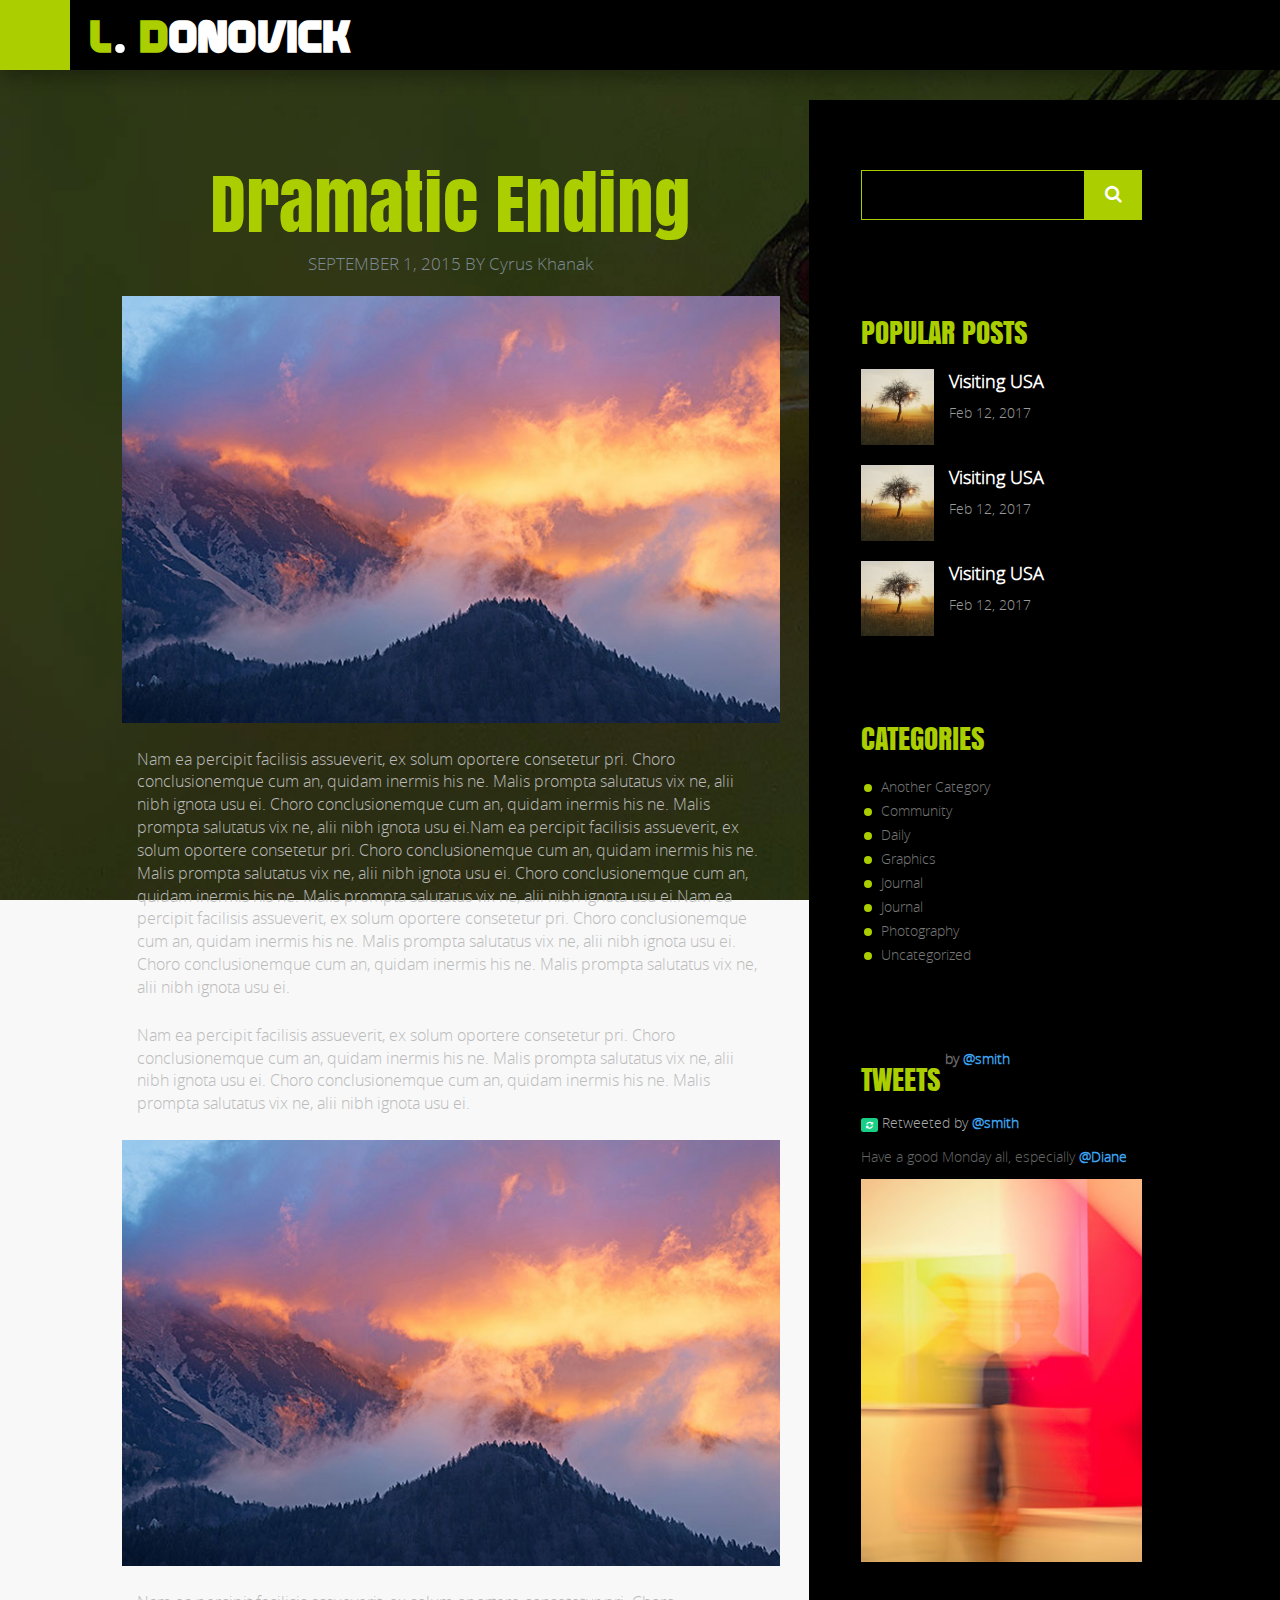
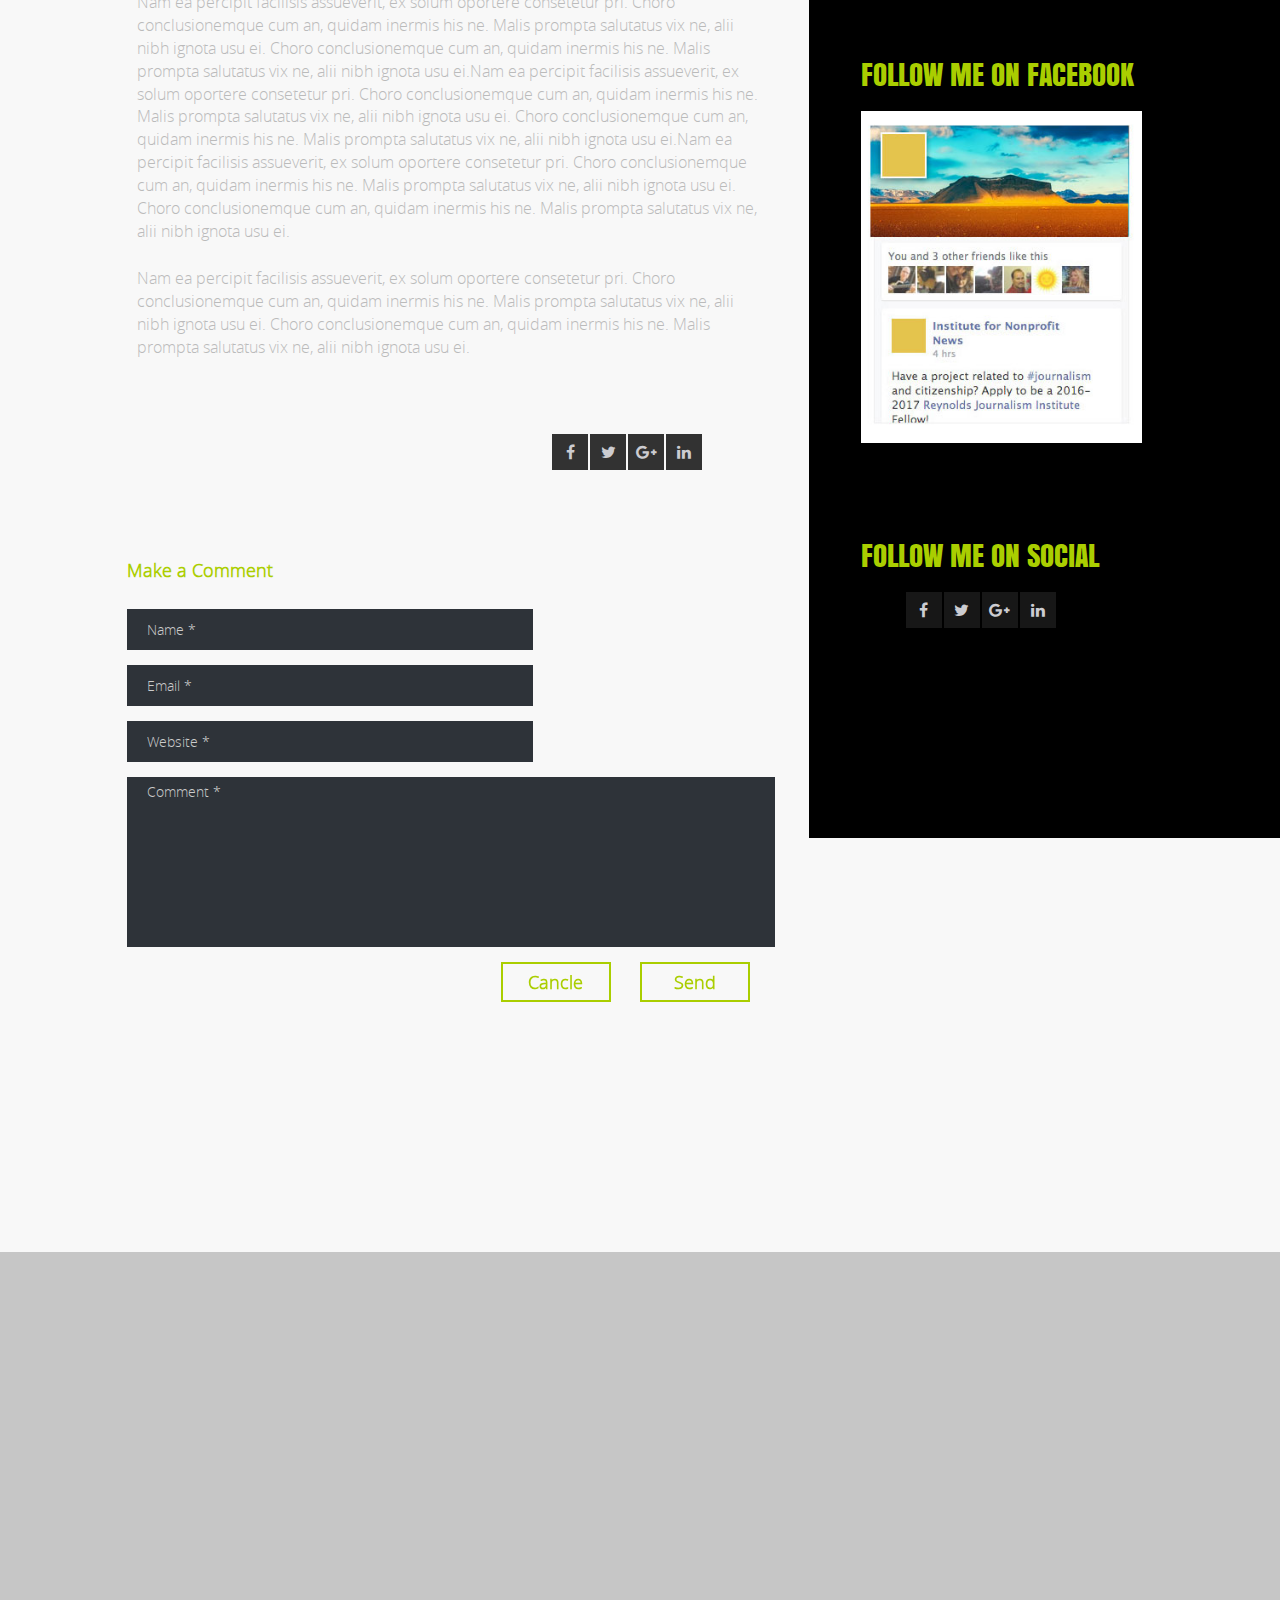
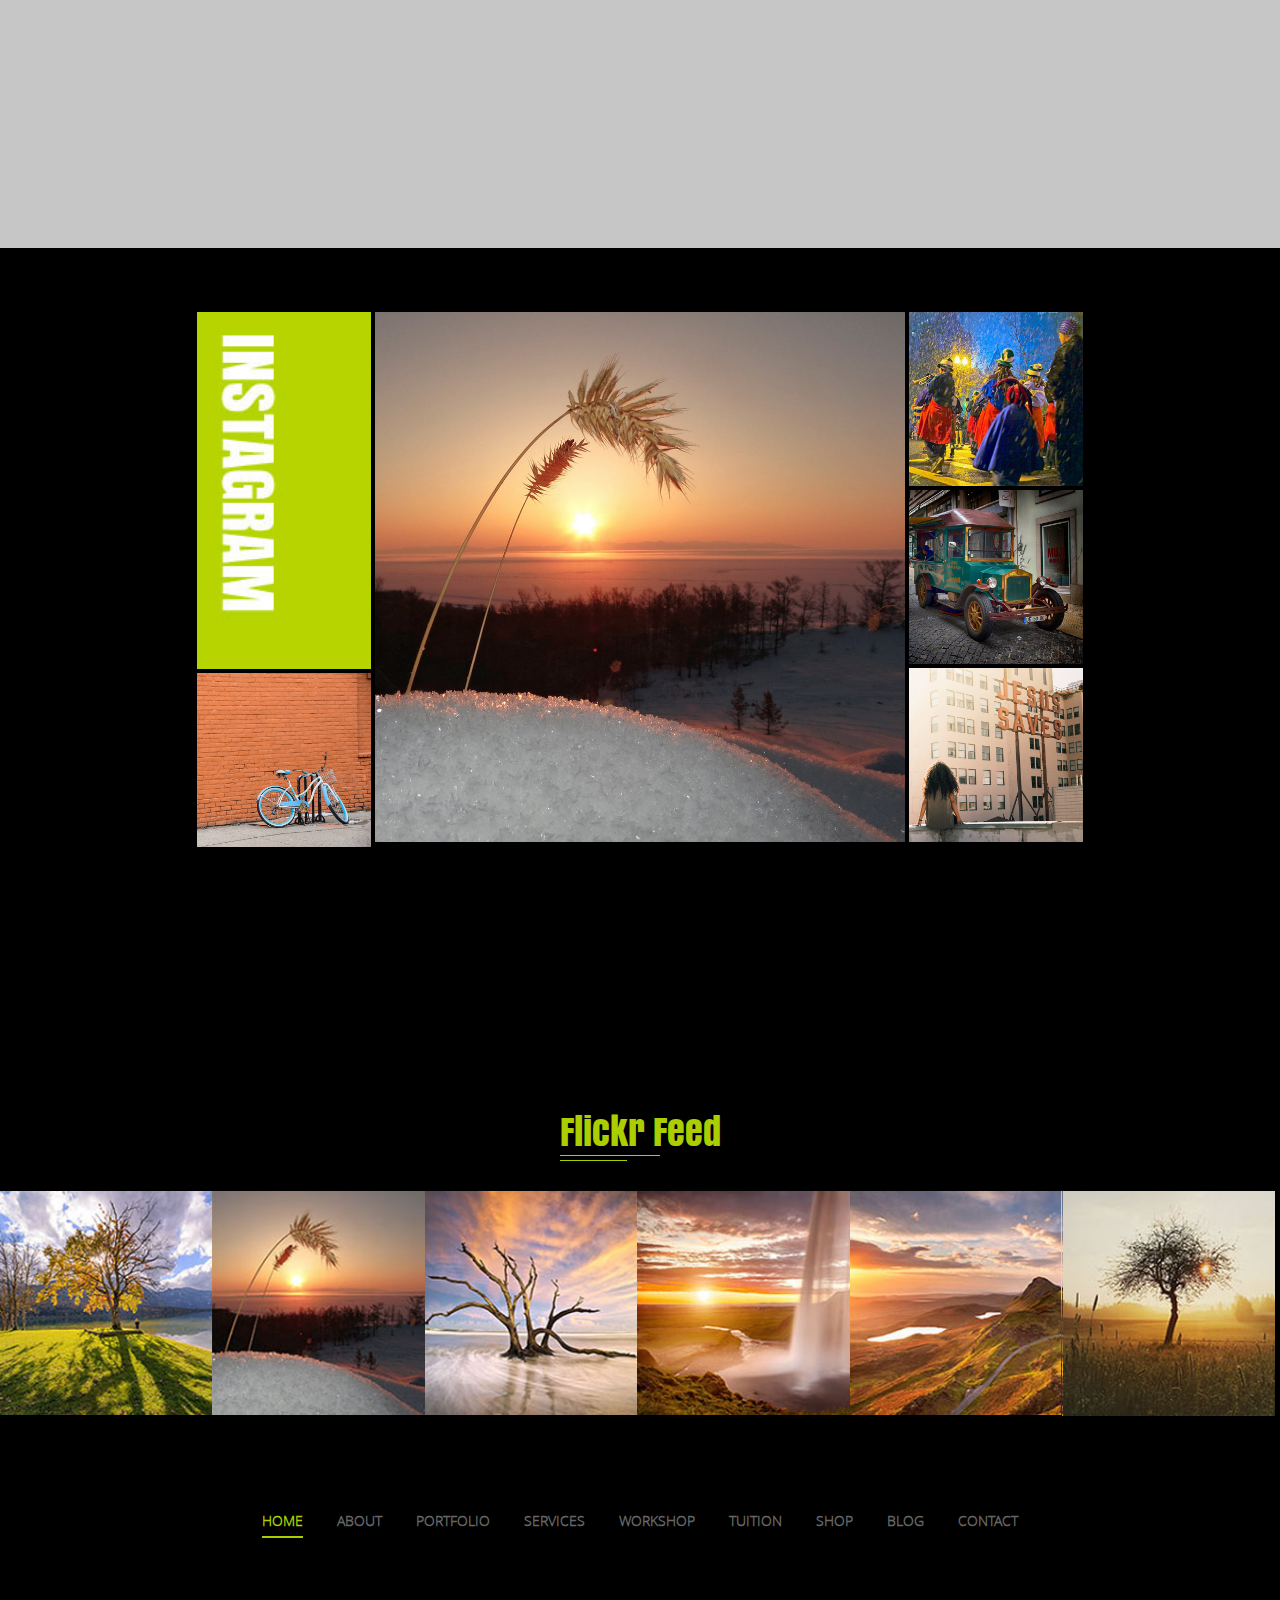
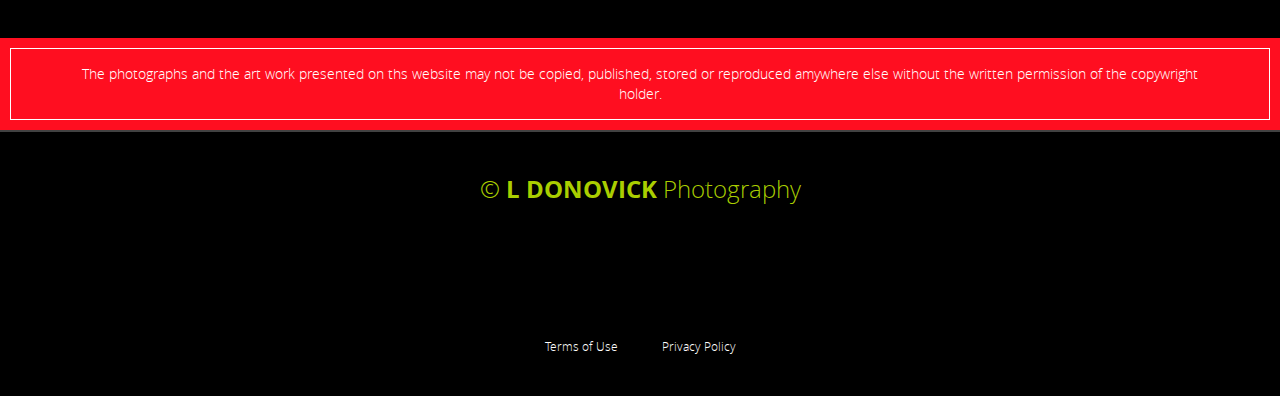
<file: blog-detail-new.html>
<!DOCTYPE html>
<html>
<head>
	<title>WordPress Theme</title>
	<meta charset="UTF-8">
	<meta name="viewport" content="width=device-width, initial-scale=1">
	<link rel="stylesheet" type="text/css" href="css/normalize.css">
	<link rel="stylesheet" type="text/css" href="css/bootstrap.min.css">
	<link rel="stylesheet" type="text/css" href="css/font-awesome.css">
	<link rel="stylesheet" type="text/css" href="css/vegas.css">
	<link rel="stylesheet" type="text/css" href="css/swiper.min.css">
	<link rel="stylesheet" type="text/css" href="css/animations.css">
	<link rel="stylesheet" type="text/css" href="slider_css/style.css">
	<style type="text/css">
	.form-style-4 input[type=submit],
	.form-style-4 input[type=button],
	.form-style-4 input[type=text],
	.form-style-4 input[type=email],
	.form-style-4 textarea,
	.form-style-4 label
	{
	    font-family: Georgia, "Times New Roman", Times, serif;
	    font-size: 16px;
	    color: #fff;

	}
	.form-style-4 label {
	    display:block;
	    margin-bottom: 10px;
	}
	.form-style-4 label > span{
	    display: inline-block;
	    float: left;
	    width: 100%;
	}
	.form-style-4 textarea:focus, 
	.form-style-4 input[type=text]:focus,
	.form-style-4 input[type=email]:focus,
	.form-style-4 input[type=email] :focus
	{
	    border-bottom: 1px dashed #D9FFA9;
	}

	.form-style-4 input[type=submit]:hover,
	.form-style-4 input[type=button]:hover{
	background: #394D61;
	}
	</style>
</head>
<body class="creative-page blog-detail-page">
	<div class="top-bar col-sm-12">
		<div class="clearfix top-bar-social padding-left-right">
			<div class="pull-left animatedParent">			    
				<a href="#menu" id="toggle" class="animated bounceInDown openNav" href="javascript:;"><img src="images/toggle-img.png"><span></span></a>
			</div>
			<div class="col-sm-8 col-xs-8 logo">
				<a href="index.html"><span>L</span><strong>.</strong> <span>D</span>ONOVICK</a>
			</div>
			<div class="pull-right animated fadeInRightShort go">
				<a href="#"><i class="fa fa-sign-in" aria-hidden="true"></i><br>Login</a>
			</div>
		</div><!-- top-bar-social -->
	</div><!-- top-bar -->

<div class="landing-area">
            <div class="box-area">
                <div id="menu" class="navdropdown">
                    <ul id="book" class="nav nav-tabs col-sm-4 animatedParent navdropdown" data-appear-top-offset="300" data-sequence="300">
                        <li>&nbsp;</li>				    
                        <li class=""><a href="index.html" class="bounceInLeft animated go" data-id='1'>Home</a></li>
                        <li class=""><a data-toggle="tab" href="#menu-about" class="bounceInLeft animated go" data-id='2'>About</a></li>
                        <li class=""><a data-toggle="tab" href="#menu-services" class="bounceInLeft animated go" data-id='3'>Services</a></li>
                        <li class=""><a data-toggle="tab" href="#menu-gallery" class="bounceInLeft animated go" data-id='4'>Galleries</a></li>
                        <li class=""><a href="shop.html" class="bounceInLeft animated go" data-id='5'>Shop</a></li>
                        <li class=""><a data-toggle="tab" href="#menu-contact" class="bounceInLeft animated go" data-id='6'>Contact</a></li>
                        <li class=""><a data-toggle="tab" href="#menu-guest" class="bounceInLeft animated go" data-id='6'>Guestbook</a></li>
                        <li class=""><a data-toggle="tab" href="#menu-blog" class="bounceInLeft animated go" data-id='7'>Blog</a></li>
                        <li>&nbsp;</li>
                    </ul>
                    <div class="tab-content col-sm-8">
                        
                           <div id="menu-about" class="tab-pane fade ">
                                <div class="custom-scroll">
                                <div class="img-listing-wrapper abt-menu-content">
                                    <div data-appear-top-offset="-200" class="img-listing animatedParent animateOnce">
                                        <div class="col-sm-6">
                                            <h1 data-id="1" class="list-heading about-h1 pull-left animated fadeInRightShort delay-500 go">ABOUT ME<br><span class="span1">&nbsp;</span><span class="span2">&nbsp;</span></h1>
                                            <div class="list-img animated fadeInRightShort delay-500 go">
                                                <div class="img-list-content">
                                                    <img alt="not found" src="images/about.jpg">
                                                    <div class="list-overlay">
                                                        <div class="hover-icon">
                                                            <ul class="hover-social">
                                                                <li class="">
                                                                    <a href="#;">
                                                                        <i class="fa fa-facebook"></i>
                                                                    </a>
                                                                </li>
                                                                <li class="">
                                                                    <a href="#;">
                                                                        <i class="fa fa-twitter"></i>
                                                                    </a>
                                                                </li>
                                                                <li class="">
                                                                    <a href="#;">
                                                                        <i class="fa fa-pinterest-p"></i>
                                                                    </a>
                                                                </li>
                                                                <li class="">
                                                                    <a href="#;">
                                                                        <i class="fa fa-google-plus"></i>
                                                                    </a>
                                                                </li>
                                                            </ul>
                                                        </div>
                                                    </div>      
                                                </div>
                                            </div>
                                            <div class="abt-info">
                                                <h4 class="abt-title">L. Domowick Photography<br>
                                                    <a href="mailto:donowiks@mysite.com" class="abt-mail">donowiks@mysite.com</a></h4>
                                            </div>
                                        </div>
                                        <div class="list-text-wrapper animated col-sm-6">
                                            <div data-appear-top-offset="-200" data-sequence="1000" class="list-text-content animatedParent">
                                                <div class="list-text animated fadeInUpShort delay-1000 go">
                                                    <p data-id="2" class="animated pull-left" align="left">Lorem ipsum dolor sit amet, consec tetuer adipiscoiing elit.<br>
                                                        Nulla pretium laoreet placerat. Curabitur iaculis tortor venenatis elit mattis, vitae rutrum dolor ornare. Proin eu arcu suscipit, faucibus neque aliquam, convallis magna. Nullam a varius augue. Vivamus ipsum diam, consectetur vel libero id, adipiscing adipiscing turpis! Vivamus eget vulputate magna. Praesent nec varius lorem! Aliquam at augue ultrices justo commodo.</p>

                                                    <p data-id="2" class="animated pull-left" align="left">Sodales tortor euismod, adipiscing ipsum? Aenean feugiat.<br>
                                                        rutrum.Ut erat diam, volutpat eu consequat nec, ultricies quis nulla. Nullam scelerisque dapibus nisi sed sagittis. Nulla pulvinar sit amet ligula at convallis! Curabitur viverra velit id sem faucibus pharetra. Nunc ac quam lectus! Etiam eu dictum turpis. Duis non consequat neque, nec </p>
                                                </div>
                                            </div>
                                        </div>
                                    </div><!-- img-listing -->
                                    <div class="keepintouch col-sm-10 col-sm-offset-1 animated fadeInUpShort delay-1000 go">
                                        <h1 data-id="1" class="list-heading about-h1 h1touch animated fadeInRightShort delay-500 go"><strong>KEEP IN </strong>TOUCH<br><span class="span1">&nbsp;</span><span class="span2">&nbsp;</span></h1>
                                        <br />
                                        <ul class="hover-social">
                                            <li class="">
                                                <a href="#;">
                                                    <i class="fa fa-facebook"></i>
                                                </a>
                                            </li>
                                            <li class="">
                                                <a href="#;">
                                                    <i class="fa fa-twitter"></i>
                                                </a>
                                            </li>
                                            <li class="">
                                                <a href="#;">
                                                    <i class="fa fa-pinterest-p"></i>
                                                </a>
                                            </li>
                                            <li class="">
                                                <a href="#;">
                                                    <i class="fa fa-google-plus"></i>
                                                </a>
                                            </li>
                                        </ul>
                                    </div>
                                    <div class="instagram-section col-sm-12">
                                        <div class="instagram-images clearfix">
                                            <div class="col-sm-3">
                                                <div class="insta-heading insta-img">
                                                    <a href="#;"><img src="./images/green-insta.jpg">"></a>
                                                </div>
                                                <div class="insta-img insta-img1">
                                                    <a href="#;"><img src="images/insta/1.jpg" alt="not-found" class="img-responsive"></a>
                                                </div>
                                            </div>
                                            <div class="col-sm-6">
                                                <div class="insta-img">
                                                    <a href="#;"><img src="images/insta/sunrise-1920.jpg" alt="not-found" class="img-responsive"></a>
                                                </div>
                                            </div>
                                            <div class="col-sm-3">
                                                <div class="insta-img">
                                                    <a href="#;"><img src="images/insta/3.jpg" alt="not-found" class="img-responsive"></a>
                                                </div>
                                                <div class="insta-img">
                                                    <a href="#;"><img src="images/insta/4.jpg" alt="not-found" class="img-responsive"></a>
                                                </div>
                                                <div class="insta-img">
                                                    <a href="#;"><img src="images/insta/5.jpg" alt="not-found" class="img-responsive"></a>
                                                </div>
                                            </div>
                                        </div>
                                    </div><!-- instagram-section -->
                                </div>
                                </div>
                            </div><!-- #menu-about -->
                            <div id="menu-services" class="tab-pane fade ">
                                <div class="custom-scroll">
                                <div class="service-wrapper-main abt-menu-content clearfix">
                                    <h1 data-id="1" class="list-heading about-h1 pull-left animated fadeInRightShort delay-500 go">services<br><span class="span1">&nbsp;</span><span class="span2">&nbsp;</span></h1>
                                    <div id="services">
                                        <div class="service-wrapper heading-next">
                                            <div class="services-wrapper-inner">
                                                <div class="services-img-wrapper">
                                                    <div class="services-img" style="background-image: url('images/gal1.jpg')">
                                                        <a href="#;" class="hvr-sweep-to-right service-btn service-title">dramating ending</a>
                                                        <a href="#" class="btn btn-yellow service-btn">
                                                            View Detail
                                                            <span class="btn-bg"></span>
                                                            <span class="btn-bg btn-bg-mask"></span>
                                                        </a>
                                                        <div class="service-description">
                                                            <div class="service-close">
                                                                <i class="fa fa-times"></i>
                                                            </div>
                                                            <div class="service-description-text">
                                                                <p>
                                                                    Lorem Ipsum is simply dummy text of the printing and typesetting industry. Lorem Ipsum has been the industry's standard dummy text ever since the 1500s, when an unknown printer took a galley of type and scrambled it to make a type specimen book. It has survived not only five centuries, but also the leap into electronic typesetting, remaining essentially unchanged. 
                                                                </p>
                                                            </div>
                                                        </div>
                                                    </div>
                                                    <div class="services-img" style="background-image: url('images/gal2.jpg')">
                                                        <a href="#;" class="hvr-sweep-to-right service-btn service-title">dramating ending</a>
                                                        <a href="#" class="btn btn-yellow service-btn">
                                                            View Detail
                                                            <span class="btn-bg"></span>
                                                            <span class="btn-bg btn-bg-mask"></span>
                                                        </a>
                                                        <div class="service-description">
                                                            <div class="service-close">
                                                                <i class="fa fa-times"></i>
                                                            </div>
                                                            <div class="service-description-text">
                                                                <p>
                                                                    Lorem Ipsum is simply dummy text of the printing and typesetting industry. Lorem Ipsum has been the industry's standard dummy text ever since the 1500s, when an unknown printer took a galley of type and scrambled it to make a type specimen book. It has survived not only five centuries, but also the leap into electronic typesetting, remaining essentially unchanged. 
                                                                </p>
                                                            </div>
                                                        </div>
                                                    </div>
                                                    <div class="services-img" style="background-image: url('images/gal3.jpg')">
                                                        <a href="#;" class="hvr-sweep-to-right service-btn service-title">dramating ending</a>
                                                        <a href="#" class="btn btn-yellow service-btn">
                                                            View Detail
                                                            <span class="btn-bg"></span>
                                                            <span class="btn-bg btn-bg-mask"></span>
                                                        </a>
                                                        <div class="service-description">
                                                            <div class="service-close">
                                                                <i class="fa fa-times"></i>
                                                            </div>
                                                            <div class="service-description-text">
                                                                <p>
                                                                    Lorem Ipsum is simply dummy text of the printing and typesetting industry. Lorem Ipsum has been the industry's standard dummy text ever since the 1500s, when an unknown printer took a galley of type and scrambled it to make a type specimen book. It has survived not only five centuries, but also the leap into electronic typesetting, remaining essentially unchanged. 
                                                                </p>
                                                            </div>
                                                        </div>
                                                    </div>
                                                </div>
                                            </div>
                                        </div>
                                        <div></div>
                                    </div>
                                    <div class="service-box-icon keepintouch col-sm-10 col-sm-offset-1 animated fadeInUpShort delay-1000 go">
                                        <h1 data-id="1" class="list-heading about-h1 h1touch animated fadeInRightShort delay-500 go"><strong>KEEP IN </strong>TOUCH<br><span class="span1">&nbsp;</span><span class="span2">&nbsp;</span></h1>
                                        <br />
                                        <br />
                                        <ul class="hover-social">
                                            <li class="">
                                                <a href="#;">
                                                    <i class="fa fa-facebook"></i>
                                                </a>
                                            </li>
                                            <li class="">
                                                <a href="#;">
                                                    <i class="fa fa-twitter"></i>
                                                </a>
                                            </li>
                                            <li class="">
                                                <a href="#;">
                                                    <i class="fa fa-pinterest-p"></i>
                                                </a>
                                            </li>
                                            <li class="">
                                                <a href="#;">
                                                    <i class="fa fa-google-plus"></i>
                                                </a>
                                            </li>
                                        </ul>
                                    </div>
                                    <div class="service-page-instagram instagram-section col-sm-12">
                                        <div class="instagram-images clearfix">
                                            <div class="col-sm-3">
                                                <div class="insta-heading insta-img">
                                                    <a href="#;"><img src="./images/green-insta.jpg"></a>
                                                </div>
                                                <div class="insta-img insta-img1">
                                                    <a href="#;"><img src="images/insta/1.jpg" alt="not-found" class="img-responsive"></a>
                                                </div>
                                            </div>
                                            <div class="col-sm-6">
                                                <div class="insta-img">
                                                    <a href="#;"><img src="images/insta/sunrise-1920.jpg" alt="not-found" class="img-responsive"></a>
                                                </div>
                                            </div>
                                            <div class="col-sm-3">
                                                <div class="insta-img">
                                                    <a href="#;"><img src="images/insta/3.jpg" alt="not-found" class="img-responsive"></a>
                                                </div>
                                                <div class="insta-img">
                                                    <a href="#;"><img src="images/insta/4.jpg" alt="not-found" class="img-responsive"></a>
                                                </div>
                                                <div class="insta-img">
                                                    <a href="#;"><img src="images/insta/5.jpg" alt="not-found" class="img-responsive"></a>
                                                </div>
                                            </div>
                                        </div>
                                    </div><!-- instagram-section -->
                                </div>
                                </div>
                            </div><!-- #menu-services -->
                            <div id="menu-gallery" class="tab-pane fade in">
                                <div class="galleries-heading">
                                    <div class="animated fadeInRightShort  go">
                                        <h1 class="common-heading">
                                            GALLERIS
                                            <span class="span1">&nbsp;</span>
                                            <br>
                                            <span class="span2">&nbsp;</span>
                                        </h1>
                                    </div>
                                </div>

                                <div class="flickr-gal-section text-center">
                                    <div class="flickr-imagess animatedParent">
                                        <div class="col-sm-4 col-xs-6 gallery-popup">
                                            <img src="images/gal/gali1.jpg">
                                            <div class="colhh hvr-sweep-to-right">
                                                <a href="#;" class="gallery-title">
                                                    <span class="animated bounceInUp go delay-250">Mountain Tops</span>
                                                </a>
                                                <a href="#;" class="big-num">25</a>
                                            </div>
                                        </div>
                                        <div class="col-sm-4 col-xs-6 gallery-popup">
                                            <img src="images/gal/gali2.jpg">
                                            <div class="colhh hvr-sweep-to-right">
                                                <a href="#;" class="gallery-title">
                                                    <span class="animated bounceInUp go delay-250">Mountain Tops</span>
                                                </a>
                                                <a href="#;" class="big-num">25</a>
                                            </div>
                                        </div>
                                        <div class="col-sm-4 col-xs-6 gallery-popup">
                                            <img src="images/gal/gali3.jpg">
                                            <div class="colhh hvr-sweep-to-right">
                                                <a href="#;" class="gallery-title">
                                                    <span class="animated bounceInUp go delay-250">Mountain Tops</span>
                                                </a>
                                                <a href="#;" class="big-num">25</a>
                                            </div>
                                        </div>
                                    </div>
                                </div>
                            </div>
                            <div id="menu-shop" class="tab-pane fade">
                                <h3>Menu 1</h3>
                                <p>Ut enim ad minim veniam, quis nostrud exercitation ullamco laboris nisi ut aliquip ex ea commodo consequat.</p>
                            </div>
                            <div id="menu-contact" class="tab-pane fade">
                                <div class="custom-scroll">
                                <div class="img-listing-wrapper abt-menu-content">
                                    <div class="clearfix">
                                        <div class="col-sm-6 animatedParent animateOnce">
                                            <div class="contact-us-map animated fadeInRightShort go">
                                                <div class="">
                                                    <img alt="not found" src="images/map.jpg">
                                                </div>
                                            </div>
                                            <div class="abt-info text-left animated fadeInUpShort  go">
                                                <h4 class="abt-title">L. Domowick Photography<br>
                                                    <a href="mailto:donowiks@mysite.com" class="abt-mail">donowiks@mysite.com</a></h4>
                                            </div>
                                        </div>
                                        <div class="list-text-wrapper col-sm-6 contact-section">
                                            <div class="list-text-content animated fadeInRightShort  go">
                                                <h1  class="list-heading about-h1 pull-left">
                                                    CONTACT ME<br>
                                                    <span class="span1">&nbsp;</span>
                                                    <span class="span2">&nbsp;</span>
                                                </h1>
                                                <div class="list-text">
                                                    <p data-id="2" class="" align="left">
                                                        If you have a photography related project Please send me a request.
                                                    </p>
                                                    <div class="contact-details text-left">
                                                        <div class="contact-detail">
                                                            <span>Telephone:</span><span>+1 800 603 6035</span>
                                                        </div>
                                                        <div class="contact-detail">
                                                            <span>E-mail:</span>
                                                            <span>
                                                                <a href="mailto:donowiks@mysite.com" class="abt-mail">mail@demolink.com</a>
                                                            </span>
                                                        </div>
                                                    </div>
                                                    <div class="contact-find-us text-left">
                                                        <h1 class="list-heading about-h1 find-me-text">
                                                            FIND ME HERE<br>
                                                            <span class="span1">&nbsp;</span>
                                                            <span class="span2">&nbsp;</span>
                                                        </h1>
                                                        <ul class="common-social animatedParent" data-sequence='500'>
                                                            <li class="animated bounceInDown go" data-id="1">
                                                                <a href="#;">
                                                                    <i class="fa fa-facebook"></i>
                                                                </a>
                                                            </li>
                                                            <li class="animated bounceInDown go" data-id="2">
                                                                <a href="#;">
                                                                    <i class="fa fa-twitter"></i>
                                                                </a>
                                                            </li>
                                                            <li class="animated bounceInDown go" data-id="3">
                                                                <a href="#;">
                                                                    <i class="fa fa-pinterest-p"></i>
                                                                </a>
                                                            </li>
                                                            <li class="animated bounceInDown go" data-id="4">
                                                                <a href="#;">
                                                                    <i class="fa fa-google-plus"></i>
                                                                </a>
                                                            </li>
                                                        </ul>
                                                    </div>
                                                </div>
                                            </div>
                                        </div>
                                    </div>
                                    <div class="contact-form-wrapper">
                                        <div class="contact-form">
                                            <div class="clearfix">
                                                <div class="col-xs-12">
                                                    <div class="contact-form-icon">
                                                        <i class="fa fa-envelope-o"></i>
                                                    </div>
                                                </div>
                                            </div>
                                            <form action="" method="">
                                                <div class="clearfix">
                                                    <div class="col-sm-6 col-xs-12">
                                                        <div class="form-group">
                                                            <input type="text" placeholder="First Name" name="">
                                                        </div>  
                                                    </div>
                                                    <div class="col-sm-6 col-xs-12">
                                                        <div class="form-group">
                                                            <input type="text" placeholder="Last Name" name="">
                                                        </div>  
                                                    </div>
                                                    <div class="col-xs-12">
                                                        <div class="form-group">
                                                            <input type="text" placeholder="Topic" name="">
                                                        </div>  
                                                    </div>
                                                    <div class="col-xs-12">
                                                        <div class="form-group">
                                                            <textarea class="" placeholder="Message"></textarea>
                                                        </div>  
                                                    </div>
                                                    <div class="col-xs-12 contact-from-submit">
                                                        <button type="submit" class="btn btn-yellow btn-transparent btn-round btn-lg">
                                                            Send
                                                            <span class="btn-bg"></span>
                                                            <span class="btn-bg btn-bg-mask"></span>
                                                        </button>
                                                    </div>
                                                </div>
                                            </form>
                                        </div>
                                    </div>
                                </div>
                                </div>
                            </div>
                            <div id="menu-blog" class="tab-pane fade">
                                <div class="custom-scroll">
                                <div class="blog-listing-container">
                                    <div class="clearfix">
                                        <div class="col-sm-12">
                                            <div class="animated fadeInRightShort  go">
                                                <h1 class="common-heading">
                                                    BLOG
                                                    <span class="span1">&nbsp;</span>
                                                    <br>
                                                    <span class="span2">&nbsp;</span>
                                                </h1>
                                            </div>
                                            <div class="blog-lists-wrapper black-section">
                                                <div class="blog-list">
                                                    <div class="card clearfix three-column">
                                                        <div class="blog-list-column">
                                                            <div class="card-item">
                                                                <div class="card-bg">
                                                                    <div class="card-img">
                                                                        <a href="blog-detail-new.html">
                                                                            <img src="images/blog/2.jpg" class="img-responsive">
                                                                        </a>
                                                                    </div>
                                                                    <div class="card-body">
                                                                        <div class="card-heading">
                                                                            <h3><a href="blog-detail-new.html">magnificent sunset in 
                                                                                    northern new england</a></h3>
                                                                        </div>
                                                                        <div class="card-text">
                                                                            <p>Lorem ipsum dolor sit amet, consectetur adipiscing elit. Phasellus in convallis tortor. Curabitur mauris arcu, eleifend sed faubus et, lobortis non quam. In vene sed faubus et, lobortis non quam. In vene ...</p>
                                                                            <span><a href="blog-detail-new.html">Continue Reading</a></span>
                                                                        </div>
                                                                    </div>
                                                                </div>
                                                            </div>
                                                            <div class="card-item">
                                                                <div class="card-bg">
                                                                    <div class="card-img">
                                                                        <a href="blog-detail-new.html">
                                                                            <img src="images/blog/1.jpg" class="img-responsive">
                                                                        </a>
                                                                    </div>
                                                                    <div class="card-body">
                                                                        <div class="card-heading">
                                                                            <h3><a href="blog-detail-new.html">Iceland  Visit 2016 </a></h3>
                                                                        </div>
                                                                        <div class="card-text">
                                                                            <p>Lorem ipsum dolor sit amet, consectetur adipiscing elit. Phasellus in convallis tortor. Curabitur mauris arcu, eleifend sed faubus et, lobortis non quam. In vene ...</p>
                                                                            <span><a href="blog-detail-new.html">Continue Reading</a></span>
                                                                        </div>
                                                                    </div>
                                                                </div>
                                                            </div>
                                                            <div class="card-item">
                                                                <div class="card-bg">
                                                                    <div class="card-img">
                                                                        <a href="blog-detail-new.html">
                                                                            <img src="images/blog/3.jpg" class="img-responsive">
                                                                        </a>
                                                                    </div>
                                                                    <div class="card-body">
                                                                        <div class="card-heading">
                                                                            <h3><a href="blog-detail-new.html">how to capture a 
                                                                                    splash</a></h3>
                                                                        </div>
                                                                        <div class="card-text">
                                                                            <p>Lorem ipsum dolor sit amet, consectetur adipiscing elit. Phasellus in convallis tortor. Curabitur mauris arcu, eleifend sed faubus et, lobortis non quam. In vene ...</p>
                                                                            <span><a href="blog-detail-new.html">Continue Reading</a></span>
                                                                        </div>
                                                                    </div>
                                                                </div>
                                                            </div>
                                                        </div>
                                                        <div class="blog-list-column">
                                                            <div class="card-item">
                                                                <div class="card-bg">
                                                                    <div class="card-img">
                                                                        <a href="blog-detail-new.html">
                                                                            <img src="images/blog/4.jpg" class="img-responsive">
                                                                        </a>
                                                                    </div>
                                                                    <div class="card-body">
                                                                        <div class="card-heading">
                                                                            <h3><a href="blog-detail-new.html">The varolinas </a></h3>
                                                                        </div>
                                                                        <div class="card-text">
                                                                            <p>Lorem ipsum dolor sit amet, consectetur adipiscing elit. Phasellus in convallis tortor. Curabitur mauris arcu, eleifend sed faubus et, lobortis sed faubus et, lobortis non quam. In vene  non quam. In vene ...</p>
                                                                            <span><a href="blog-detail-new.html">Continue Reading</a></span>
                                                                        </div>
                                                                    </div>
                                                                </div>
                                                            </div>
                                                            <div class="card-item">
                                                                <div class="card-bg">
                                                                    <div class="card-img">
                                                                        <a href="blog-detail-new.html">
                                                                            <img src="images/blog/3.jpg" class="img-responsive">
                                                                        </a>
                                                                    </div>
                                                                    <div class="card-body">
                                                                        <div class="card-heading">
                                                                            <h3><a href="blog-detail-new.html">how to capture a 
                                                                                    splash </a></h3>
                                                                        </div>
                                                                        <div class="card-text">
                                                                            <p>Lorem ipsum dolor sit amet, consectetur adipiscing elit. Phasellus in convallis tortor. Curabitur mauris arcu, eleifend sed faubus et, lobortis non quam. In vene ...</p>
                                                                            <span><a href="blog-detail-new.html">Continue Reading</a></span>
                                                                        </div>
                                                                    </div>
                                                                </div>
                                                            </div>
                                                            <div class="card-item">
                                                                <div class="card-bg">
                                                                    <div class="card-img">
                                                                        <a href="blog-detail-new.html">
                                                                            <img src="images/blog/4.jpg" class="img-responsive">
                                                                        </a>
                                                                    </div>
                                                                    <div class="card-body">
                                                                        <div class="card-heading">
                                                                            <h3><a href="blog-detail-new.html">The varolinas</a></h3>
                                                                        </div>
                                                                        <div class="card-text">
                                                                            <p>Lorem ipsum dolor sit amet, consectetur adipiscing elit. Phasellus in convallis tortor. Curabitur mauris arcu, eleifend sed faubus et, lobortis non quam. In vene ...</p>
                                                                            <span><a href="blog-detail-new.html">Continue Reading</a></span>
                                                                        </div>
                                                                    </div>
                                                                </div>
                                                            </div>
                                                        </div>
                                                    </div>
                                                </div>
                                            </div>
                                        </div>
                                    </div>
                                </div>
                                </div>
                            </div>
                            <div id="menu-guest" class="tab-pane fade">
                                <div class="custom-scroll contact-me-conntent">
                                <div class="comment-section text-left">
                                    <div class="contact-me-heading">
                                        <div class="animated fadeInRightShort  go">
                                            <h1 class="common-heading">
                                                CONTACT ME
                                                <span class="span1">&nbsp;</span>
                                                <br>
                                                <span class="span2">&nbsp;</span>
                                            </h1>
                                        </div>
                                    </div>
                                    <div class="comment-wrapper black-section">
                                        <div id="comment-form" class="collapse">
                                            <div class="comment-form">
                                                <form action="" method="">
                                                    <div class="form-group">
                                                        <input type="text" name="Name" placeholder="Name *">
                                                    </div>
                                                    <div class="form-group">
                                                        <input type="text" name="Name" placeholder="Email *">
                                                    </div>
                                                    <div class="form-group">
                                                        <input type="text" name="Name" placeholder="Website *">
                                                    </div>
                                                    <div class="form-group">
                                                        <textarea class="" placeholder="Comment *"></textarea>
                                                    </div>
                                                    <div class="row">
                                                        <div class="col-md-3">
                                                            <!-- For Google Captha -->
                                                            <div class="google-captcha">

                                                            </div>
                                                        </div>
                                                        <div class="col-md-9">
                                                            <div class="comment-btn">
                                                                <a class="btn btn-yellow btn-green" data-toggle="collapse" data-target="#comment-form">
                                                                    Cancle
                                                                    <span class="btn-bg"></span>
                                                                    <span class="btn-bg btn-bg-mask"></span>
                                                                </a>
                                                                <button class="btn btn-yellow btn-green">
                                                                    Send
                                                                    <span class="btn-bg"></span>
                                                                    <span class="btn-bg btn-bg-mask"></span>
                                                                </button>
                                                            </div>  
                                                        </div>  
                                                    </div>  
                                                </form>
                                            </div>
                                        </div>
                                        
                                        <div class="comment-add-btn form-group">
                                            <button class="btn btn-yellow comment btn-green" data-toggle="collapse" data-target="#comment-form">
                                                Add a Comment
                                                <span class="btn-bg"></span>
                                                <span class="btn-bg btn-bg-mask"></span>
                                            </button>
                                        </div>
                                        <div class="comment-listing">
                                            <ul>
                                                <li>
                                                    <div class="comment-list">
                                                        <div>
                                                            <div class="comment-img">
                                                                <img src="images/gal2.jpg">
                                                            </div>
                                                            <div class="comment-text">
                                                                <div class="comment-paragraph">
                                                                    <b>George Manik</b> Ths is such a beautiful website, congrats! Just saw your most amazing and outstan photos of the Brandegold puppies and dogs. It's more than likely largely thanks to your fantastic photos  
                                                                    Thanks, and I appreciate fine photography!!
                                                                </div>
                                                                <div class="comment-date">
                                                                    <span>Yesterday at 6:28pm</span>
                                                                </div>
                                                            </div>
                                                        </div>
                                                    </div>
                                                </li>
                                                <li>
                                                    <div class="comment-list">
                                                        <div>
                                                            <div class="comment-img">
                                                                <img src="images/gal2.jpg">
                                                            </div>
                                                            <div class="comment-text">
                                                                <div class="comment-paragraph">
                                                                    <b>George Manik</b> Ths is such a beautiful website, congrats! Just saw your most amazing and outstan photos of the Brandegold puppies and dogs. It's more than likely largely thanks to your fantastic photos  
                                                                    Thanks, and I appreciate fine photography!!
                                                                </div>
                                                                <div class="comment-date">
                                                                    <span>Yesterday at 6:28pm</span>
                                                                </div>
                                                            </div>
                                                        </div>
                                                    </div>
                                                </li>
                                                <li>
                                                    <div class="comment-list">
                                                        <div>
                                                            <div class="comment-img">
                                                                <img src="images/gal2.jpg">
                                                            </div>
                                                            <div class="comment-text">
                                                                <div class="comment-paragraph">
                                                                    <b>George Manik</b> Ths is such a beautiful website, congrats! Just saw your most amazing and outstan photos of the Brandegold puppies and dogs. It's more than likely largely thanks to your fantastic photos  
                                                                    Thanks, and I appreciate fine photography!!
                                                                </div>
                                                                <div class="comment-date">
                                                                    <span>Yesterday at 6:28pm</span>
                                                                </div>
                                                            </div>
                                                        </div>
                                                    </div>
                                                </li>
                                                <li>
                                                    <div class="comment-list">
                                                        <div>
                                                            <div class="comment-img">
                                                                <img src="images/gal2.jpg">
                                                            </div>
                                                            <div class="comment-text">
                                                                <div class="comment-paragraph">
                                                                    <b>George Manik</b> Ths is such a beautiful website, congrats! Just saw your most amazing and outstan photos of the Brandegold puppies and dogs. It's more than likely largely thanks to your fantastic photos  
                                                                    Thanks, and I appreciate fine photography!!
                                                                </div>
                                                                <div class="comment-date">
                                                                    <span>Yesterday at 6:28pm</span>
                                                                </div>
                                                            </div>
                                                        </div>
                                                    </div>
                                                </li>
                                                <li>
                                                    <div class="comment-list">
                                                        <div>
                                                            <div class="comment-img">
                                                                <img src="images/gal2.jpg">
                                                            </div>
                                                            <div class="comment-text">
                                                                <div class="comment-paragraph">
                                                                    <b>George Manik</b> Ths is such a beautiful website, congrats! Just saw your most amazing and outstan photos of the Brandegold puppies and dogs. It's more than likely largely thanks to your fantastic photos  
                                                                    Thanks, and I appreciate fine photography!!
                                                                </div>
                                                                <div class="comment-date">
                                                                    <span>Yesterday at 6:28pm</span>
                                                                </div>
                                                            </div>
                                                        </div>
                                                    </div>
                                                </li>
                                            </ul>
                                        </div>
                                    </div><!-- comment wrapper -->
                                </div> <!-- comment section end -->
                                </div>
                            </div>
                        
                    </div>
                </div><!-- tab-content -->
            </div><!-- #menu -->
        </div><!-- box-area -->
    </div><!-- landing- area -->
	<section class="main-content blog-detail-wrapper clearfix">
		<div class="container-fluid">
			<div class="row">
				<div class="col-sm-7 left-side col-sm-offset-1">
                    <div class="clearfix">
    					<div class="col-sm-12">
    						<article class="post">
    							<div class="text-center">
    								<h1 class="post-title"><a href="#;">Dramatic Ending</a></h1>
                                    <span class="post-date">SEPTEMBER 1, 2015 BY Cyrus Khanak</span>
    							</div>
    							<div class="post-img">
    								<a href="#;"><img src="images/blog1.jpg"></a>
    							</div>
    							<div class="col-sm-12 post-content">
    								<div class="col-sm-12">
    									<p class="post-text">Nam ea percipit facilisis assueverit, ex solum oportere consetetur pri. Choro conclusionemque cum an, quidam inermis his ne. Malis prompta salutatus vix ne, alii nibh ignota usu ei. Choro conclusionemque cum an, quidam inermis his ne. Malis prompta salutatus vix ne, alii nibh ignota usu ei.Nam ea percipit facilisis assueverit, ex solum oportere consetetur pri. Choro conclusionemque cum an, quidam inermis his ne. Malis prompta salutatus vix ne, alii nibh ignota usu ei. Choro conclusionemque cum an, quidam inermis his ne. Malis prompta salutatus vix ne, alii nibh ignota usu ei.Nam ea percipit facilisis assueverit, ex solum oportere consetetur pri. Choro conclusionemque cum an, quidam inermis his ne. Malis prompta salutatus vix ne, alii nibh ignota usu ei. Choro conclusionemque cum an, quidam inermis his ne. Malis prompta salutatus vix ne, alii nibh ignota usu ei.</p>
                                        <p class="post-text">Nam ea percipit facilisis assueverit, ex solum oportere consetetur pri. Choro conclusionemque cum an, quidam inermis his ne. Malis prompta salutatus vix ne, alii nibh ignota usu ei. Choro conclusionemque cum an, quidam inermis his ne. Malis prompta salutatus vix ne, alii nibh ignota usu ei.</p>
    									
    								</div>
    							</div>
    							<div class="post-img">
    								<a href="#;"><img src="images/blog1.jpg"></a>
    							</div>
    							<div class="col-sm-12 post-content">
    								<div class="col-sm-12">
    									<p class="post-text">Nam ea percipit facilisis assueverit, ex solum oportere consetetur pri. Choro conclusionemque cum an, quidam inermis his ne. Malis prompta salutatus vix ne, alii nibh ignota usu ei. Choro conclusionemque cum an, quidam inermis his ne. Malis prompta salutatus vix ne, alii nibh ignota usu ei.Nam ea percipit facilisis assueverit, ex solum oportere consetetur pri. Choro conclusionemque cum an, quidam inermis his ne. Malis prompta salutatus vix ne, alii nibh ignota usu ei. Choro conclusionemque cum an, quidam inermis his ne. Malis prompta salutatus vix ne, alii nibh ignota usu ei.Nam ea percipit facilisis assueverit, ex solum oportere consetetur pri. Choro conclusionemque cum an, quidam inermis his ne. Malis prompta salutatus vix ne, alii nibh ignota usu ei. Choro conclusionemque cum an, quidam inermis his ne. Malis prompta salutatus vix ne, alii nibh ignota usu ei.</p>
                                        <p class="post-text">Nam ea percipit facilisis assueverit, ex solum oportere consetetur pri. Choro conclusionemque cum an, quidam inermis his ne. Malis prompta salutatus vix ne, alii nibh ignota usu ei. Choro conclusionemque cum an, quidam inermis his ne. Malis prompta salutatus vix ne, alii nibh ignota usu ei.</p>
    								</div>
                                    
    							</div>
                                
    						</article>
    					</div>
                    </div>
                    <div class="post-social-share clearfix">
                        <ul class="post-social pull-right">
                            <li class="">
                                <a href="#;">
                                    <i class="fa fa-facebook"></i>
                                </a>
                            </li>
                            <li class="">
                                <a href="#;">
                                    <i class="fa fa-twitter"></i>
                                </a>
                            </li>
                            <li class="">
                                <a href="#;">
                                    <i class="fa fa-google-plus"></i>
                                </a>
                            </li>
                            <li class="">
                                <a href="#;">
                                    <i class="fa fa-linkedin" aria-hidden="true"></i>
                                </a>
                            </li>
                        </ul>
                    </div>
                    <div class="comment-section">
                        <div class="comment-wrapper">
                            <div id="comment-form" class="">
                                <div class="comment-form">
                                    <div class="form-heading">Make a Comment</div>
                                    <form action="" method="">
                                        <div class="form-group">
                                            <input type="text" name="Name" placeholder="Name *">
                                        </div>
                                        <div class="form-group">
                                            <input type="text" name="Name" placeholder="Email *">
                                        </div>
                                        <div class="form-group">
                                            <input type="text" name="Name" placeholder="Website *">
                                        </div>
                                        <div class="form-group">
                                            <textarea class="" placeholder="Comment *"></textarea>
                                        </div>
                                        <div class="row">
                                            <div class="col-md-3">
                                                <!-- For Google Captha -->
                                                <div class="google-captcha">

                                                </div>
                                            </div>
                                            <div class="col-md-9">
                                                <div class="comment-btn">
                                                    <a class="btn btn-yellow btn-green" data-toggle="collapse" data-target="#comment-form">
                                                        Cancle
                                                        <span class="btn-bg"></span>
                                                        <span class="btn-bg btn-bg-mask"></span>
                                                    </a>
                                                    <button class="btn btn-yellow btn-green">
                                                        Send
                                                        <span class="btn-bg"></span>
                                                        <span class="btn-bg btn-bg-mask"></span>
                                                    </button>
                                                </div>  
                                            </div>  
                                        </div>  
                                    </form>
                                </div>
                            </div>
                        </div><!-- comment wrapper -->
                    </div>
				</div>
				<div class="col-sm-4 sidebar">
					<div class="col-sm-9">
						<aside class="search-form">
							<form id="custom-search-form" class="form-search form-horizontal">
				                <div class="input-append span12">
				                    <input class="search-query" placeholder="" type="text">
				                    <button type="submit" class="btn"><i class="fa fa-search"></i></button>
				                </div>
				            </form>
				        </aside>
			            <aside class="recent-posts">
			            	<div class="posts-div">
				            	<h3>Popular Posts</h3>
				            	<div class="side-posts">
				            		<div class="col-sm-12">
					            		<div class="col-xs-4">
					            			<img src="images/gal1.jpg">
					            		</div>
					            		<div class="col-xs-8">
					            			<h4><a href="#;">Visiting USA</a></h4>
					            			<p>Feb 12, 2017</p>
					            		</div>
					            	</div>
				            		<div class="col-sm-12">
					            		<div class="col-xs-4">
					            			<img src="images/gal1.jpg">
					            		</div>
					            		<div class="col-xs-8">
					            			<h4><a href="#;">Visiting USA</a></h4>
					            			<p>Feb 12, 2017</p>
					            		</div>
					            	</div>
				            		<div class="col-sm-12">
					            		<div class="col-xs-4">
					            			<img src="images/gal1.jpg">
					            		</div>
					            		<div class="col-xs-8">
					            			<h4><a href="#;">Visiting USA</a></h4>
					            			<p>Feb 12, 2017</p>
					            		</div>
					            	</div>
				            	</div><!-- side-posts -->
				            </div>
			            </aside>
			            <aside class="categories">
			            	<div class="posts-div">
				            	<h3>Categories</h3>
				            	<ul>
				            		<li><a href="#;">Another Category</a></li>
				            		<li><a href="#;">Community</a></li>
				            		<li><a href="#;">Daily</a></li>
				            		<li><a href="#;">Graphics</a></li>
				            		<li><a href="#;">Journal</a></li>
				            		<li><a href="#;">Journal</a></li>
				            		<li><a href="#;">Photography</a></li>
				            		<li><a href="#;">Uncategorized</a></li>
				            	</ul>
				            </div>
				        </aside>
			            <aside class="tw-post">
			            	<div class="posts-div">
				            	<div class="tw-heading">
				            		<h3>Tweets</h3>
					            	<span>by <a href="#;">@smith</a></span>
					            </div>
				            	<p class="retweeted"><a href="#;"><i class="fa fa-refresh" aria-hidden="true"></i></a> Retweeted by <a href="#;">@smith</a></p>
				            	<p class="masg">Have a good Monday all, especially <a href="#;">@Diane</a></p>
				            	<img src="images/tw-img.jpg">
				            </div>
				        </aside>
			            <aside class="fb-post">
			            	<div class="posts-div">
				            	<h3>Follow Me On Facebook</h3>
				            	<img src="images/fb-img.jpg">
				            </div>
				        </aside>
                        <aside class="fb-post">
                            <div class="posts-div">
                                <h3>Follow Me On Social</h3>
                                <div class="post-social-share clearfix">
                                    <ul class="post-social">
                                        <li class="">
                                            <a href="#;">
                                                <i class="fa fa-facebook"></i>
                                            </a>
                                        </li>
                                        <li class="">
                                            <a href="#;">
                                                <i class="fa fa-twitter"></i>
                                            </a>
                                        </li>
                                        <li class="">
                                            <a href="#;">
                                                <i class="fa fa-google-plus"></i>
                                            </a>
                                        </li>
                                        <li class="">
                                            <a href="#;">
                                                <i class="fa fa-linkedin" aria-hidden="true"></i>
                                            </a>
                                        </li>
                                    </ul>
                                </div>
                            </div>
                        </aside>
		        	</div>
				</div>
			</div>
		</div><!-- container -->
    </div> <!-- comment section end -->
        <div class="col-sm-12 about-meet">
            <div class="img-listing-wrapper S-img-listing-wrapper">
                <div data-appear-top-offset="-200" class="img-listing S-img-listing1 animatedParent animateOnce">
                    <div class="col-sm-4 animated fadeInLeftShort go">
                    </div>
                    <div class="col-sm-8 animated fadeInRightShort delay-500 go">
                        <div data-appear-top-offset="-200" data-sequence="1000" class="list-text-content left-cont animatedParent">
                            <div class="list-text">
                                <p data-id="2" class="animated fadeInUpShort delay-1000 go">Receive mail-in notification <span>when new photos are uploaded</span></p>

                                <p data-id="2" class="animated fadeInUpShort delay-1000 go">Also, periodically receive <span><strong>Copyright-free</strong> high rez photos </span></p>
                            </div>
                        </div>
                        <div class="btn btn-yellow">
                            <a href="#;" class="btn subscribe-btn">Subscribe</a>
                            <span class="btn-bg"></span>
                            <span class="btn-bg btn-bg-mask"></span>
                        </div>
                    </div>
                </div><!-- img-listing -->
            </div><!-- S-img-listing-wrapper -->
        </div><!-- about-meet -->

        <div class="instagram-section col-sm-12">
            <div class="container">
                <div class="instagram-images clearfix">
                    <div class="col-sm-3">
                        <div class="insta-heading insta-img">
                            <a href="#;"><img src="./images/green-insta.jpg"></a>
                        </div>
                        <div class="insta-img insta-img1">
                            <a href="#;"><img src="images/insta/1.jpg" alt="not-found" class="img-responsive"></a>
                        </div>
                    </div>
                    <div class="col-sm-6">
                        <div class="insta-img">
                            <a href="#;"><img src="images/insta/sunrise-1920.jpg" alt="not-found" class="img-responsive"></a>
                        </div>
                    </div>
                    <div class="col-sm-3">
                        <div class="insta-img">
                            <a href="#;"><img src="images/insta/3.jpg" alt="not-found" class="img-responsive"></a>
                        </div>
                        <div class="insta-img">
                            <a href="#;"><img src="images/insta/4.jpg" alt="not-found" class="img-responsive"></a>
                        </div>
                        <div class="insta-img">
                            <a href="#;"><img src="images/insta/5.jpg" alt="not-found" class="img-responsive"></a>
                        </div>
                    </div>
                </div>
            </div>
        </div><!-- instagram-section -->
        <div class="flickr-section text-center">
            <div class="flickr-heading">
                <h1>Flickr Feed</h1>
            </div>
            <div class="flickr-images flickr-imagess">
                <div class="flickr-img">
                    <a href="#;">
                        <img src="images/footer/flicker1.jpg">
                    </a>
                </div>
                <div class="flickr-img">
                    <a href="#;">
                        <img src="images/footer/flicker2.jpg">
                    </a>
                </div>
                <div class="flickr-img">
                    <a href="#;">
                        <img src="images/footer/flicker3.jpg">
                    </a>
                </div>
                <div class="flickr-img">
                    <a href="#;">
                        <img src="images/footer/flicker4.jpg">
                    </a>
                </div>
                <div class="flickr-img">
                    <a href="#;">
                        <img src="images/footer/flicker5.jpg">
                    </a>
                </div>
                <div class="flickr-img">
                    <a href="#;">
                        <img src="images/footer/flicker6.jpg">
                    </a>
                </div>
            </div>
            <div class="footer-menu-wrapper">
                <ul class="footer-menu">
                    <li class="active">
                        <a href="index.html">HOME</a>
                    </li>
                    <li>
                        <a href="about.html">ABOUT</a>
                    </li>
                    <li>
                        <a href="portfolios.html">PORTFOLIO</a>
                    </li>
                    <li>
                        <a href="services.html">SERVICES</a>
                    </li>
                    <li>
                        <a href="workshop.html">WORKSHOP</a>
                    </li>
                    <li>
                        <a href="tuition.html">TUITION</a>
                    </li>
                    <li>
                        <a href="shop.html">SHOP</a>
                    </li>
                    <li>
                        <a href="blog.html">BLOG</a>
                    </li>
                    <li>
                        <a href="contact.html">CONTACT</a>
                    </li>
                </ul>
            </div>
        </div>
	</section>  <!-- blog-listing -->
	<footer>
		<div class="footer-middle text-center">
			<div class="container-fluid">
           		<div class="container">
           			<p>The photographs and the art work presented on ths website may not be copied, published, stored  or reproduced amywhere else without the written permission of the copywright holder.</p>
           		</div>
       		</div>
		</div>
		<div class="footer-text text-center">
			<span>&copy; <strong>L DONOVICK</strong> Photography</span>
			<ul>
				<li><a href="#;">Terms of Use</a></li>
				<li><a href="#;">Privacy Policy</a></li>
			</ul>
		</div>
	</footer>
	<div class="top-bottom-link btn btn-yellow">
		<a href="#;"><i class="fa fa-chevron-right" aria-hidden="true"></i></a>
		<span class="btn-bg"></span>
		<span class="btn-bg btn-bg-mask"></span>
	</div>
    <div class="popup-container">
        <div class="primary-container">
            <div class="close">
                <p>&times;</p>
            </div>
            <div class="slideshow-container">
                <div class="slide">
                    <div class="image">
                        <img src="assets/images/1.jpg"/>
                    </div>
                </div>
                <div class="slide">
                    <div class="image">
                        <img src="assets/images/2.jpg"/>
                    </div>
                </div>
                <div class="slide">
                    <div class="image">
                        <img src="assets/images/3.jpg"/>
                    </div>
                </div>
                <div class="slide">
                    <div class="image">
                        <img src="assets/images/4.jpg"/>
                    </div>
                </div>
                <div class="slide">
                    <div class="image">
                        <img src="assets/images/5.jpg"/>
                    </div>
                </div>
                <div class="slide">
                    <div class="image">
                        <img src="assets/images/6.jpg"/>
                    </div>
                </div>
                <div class="slide">
                    <div class="image">
                        <img src="assets/images/7.jpg"/>
                    </div>
                </div>
            </div>
        </div>
    </div>
	<script type="text/javascript" src="js/jquery.min.js"></script>
	<script type="text/javascript" src="js/bootstrap.min.js"></script>
	<script type="text/javascript" src="js/jquery.nicescroll.min.js"></script>
	<script type="text/javascript" src="js/vegas.js"></script>
	<script type="text/javascript" src="js/swiper.min.js"></script>
	<script type="text/javascript">
		$('.nicescroll-rails').css('z-index','999999999')
		$(".custom-scroll").niceScroll({
            cursorwidth: 4,
            cursoropacitymin: 0.95,
            cursorcolor: '#000000',
            cursorborder: 'none',
            cursorborderradius: 1,
            autohidemode: 'leave'
        });

        setInterval(function () {
            $(".custom-scroll").getNiceScroll().resize();
        }, 1000);
		$('.swiper-slide').on('click', function(){
			jQuery('html, body').animate({ scrollTop: jQuery(".recent-photo-section").offset().top-100}, 1000);
		})
		$("div.background-full").vegas({
			slides: [
			{ src: "images/bg.jpg" },
			{ src: "images/bg2.jpg" }
			],
			timer:false,
			transition: 'flash'
		});
		var swiper = new Swiper('.swiper-container', {
	        pagination: '.swiper-pagination',
	        slidesPerView: 'auto',
	        paginationClickable: true,
	        spaceBetween: 0,
	        freeMode: true,
	        nextButton: '.swiper-button-next',
        	prevButton: '.swiper-button-prev',
	        mousewheelControl: false,
	        loop: true
	    });

	</script>
	<script type="text/javascript">
		var theToggle = document.getElementById('toggle');

		// based on Todd Motto functions
		// https://toddmotto.com/labs/reusable-js/

		// hasClass
		function hasClass(elem, className) {
			return new RegExp(' ' + className + ' ').test(' ' + elem.className + ' ');
		}
		// addClass
		function addClass(elem, className) {
		    if (!hasClass(elem, className)) {
		    	elem.className += ' ' + className;
		    }
		}
		// removeClass
		function removeClass(elem, className) {
			var newClass = ' ' + elem.className.replace( /[\t\r\n]/g, ' ') + ' ';
			if (hasClass(elem, className)) {
		        while (newClass.indexOf(' ' + className + ' ') >= 0 ) {
		            newClass = newClass.replace(' ' + className + ' ', ' ');
		        }
		        elem.className = newClass.replace(/^\s+|\s+$/g, '');
		    }
		}
		// toggleClass
		function toggleClass(elem, className) {
			var newClass = ' ' + elem.className.replace( /[\t\r\n]/g, " " ) + ' ';
		    if (hasClass(elem, className)) {
		        while (newClass.indexOf(" " + className + " ") >= 0 ) {
		            newClass = newClass.replace( " " + className + " " , " " );
		        }
		        elem.className = newClass.replace(/^\s+|\s+$/g, '');
		    } else {
		        elem.className += ' ' + className;
		    }
		}

		theToggle.onclick = function() {
		   toggleClass(this, 'on');
		   return false;
		}
	</script>
	<script type="text/javascript">
	//auto expand textarea
	function adjust_textarea(h) {
	    h.style.height = "20px";
	    h.style.height = (h.scrollHeight)+"px";
	}
	</script>
	<script type="text/javascript">
		$(".openNav").click(function() {
		    $('.navdropdown').toggleClass("slidenavdown");
		  	$('body').toggleClass('menu-open');
		}); 
	</script>

	<script type="text/javascript" src="js/css3-animate-it.js"></script>
	<script type="text/javascript" src="js/common.js"></script>
	<script src="js/modernizr-custom.min.js"></script>

</body>
</html>
</file>
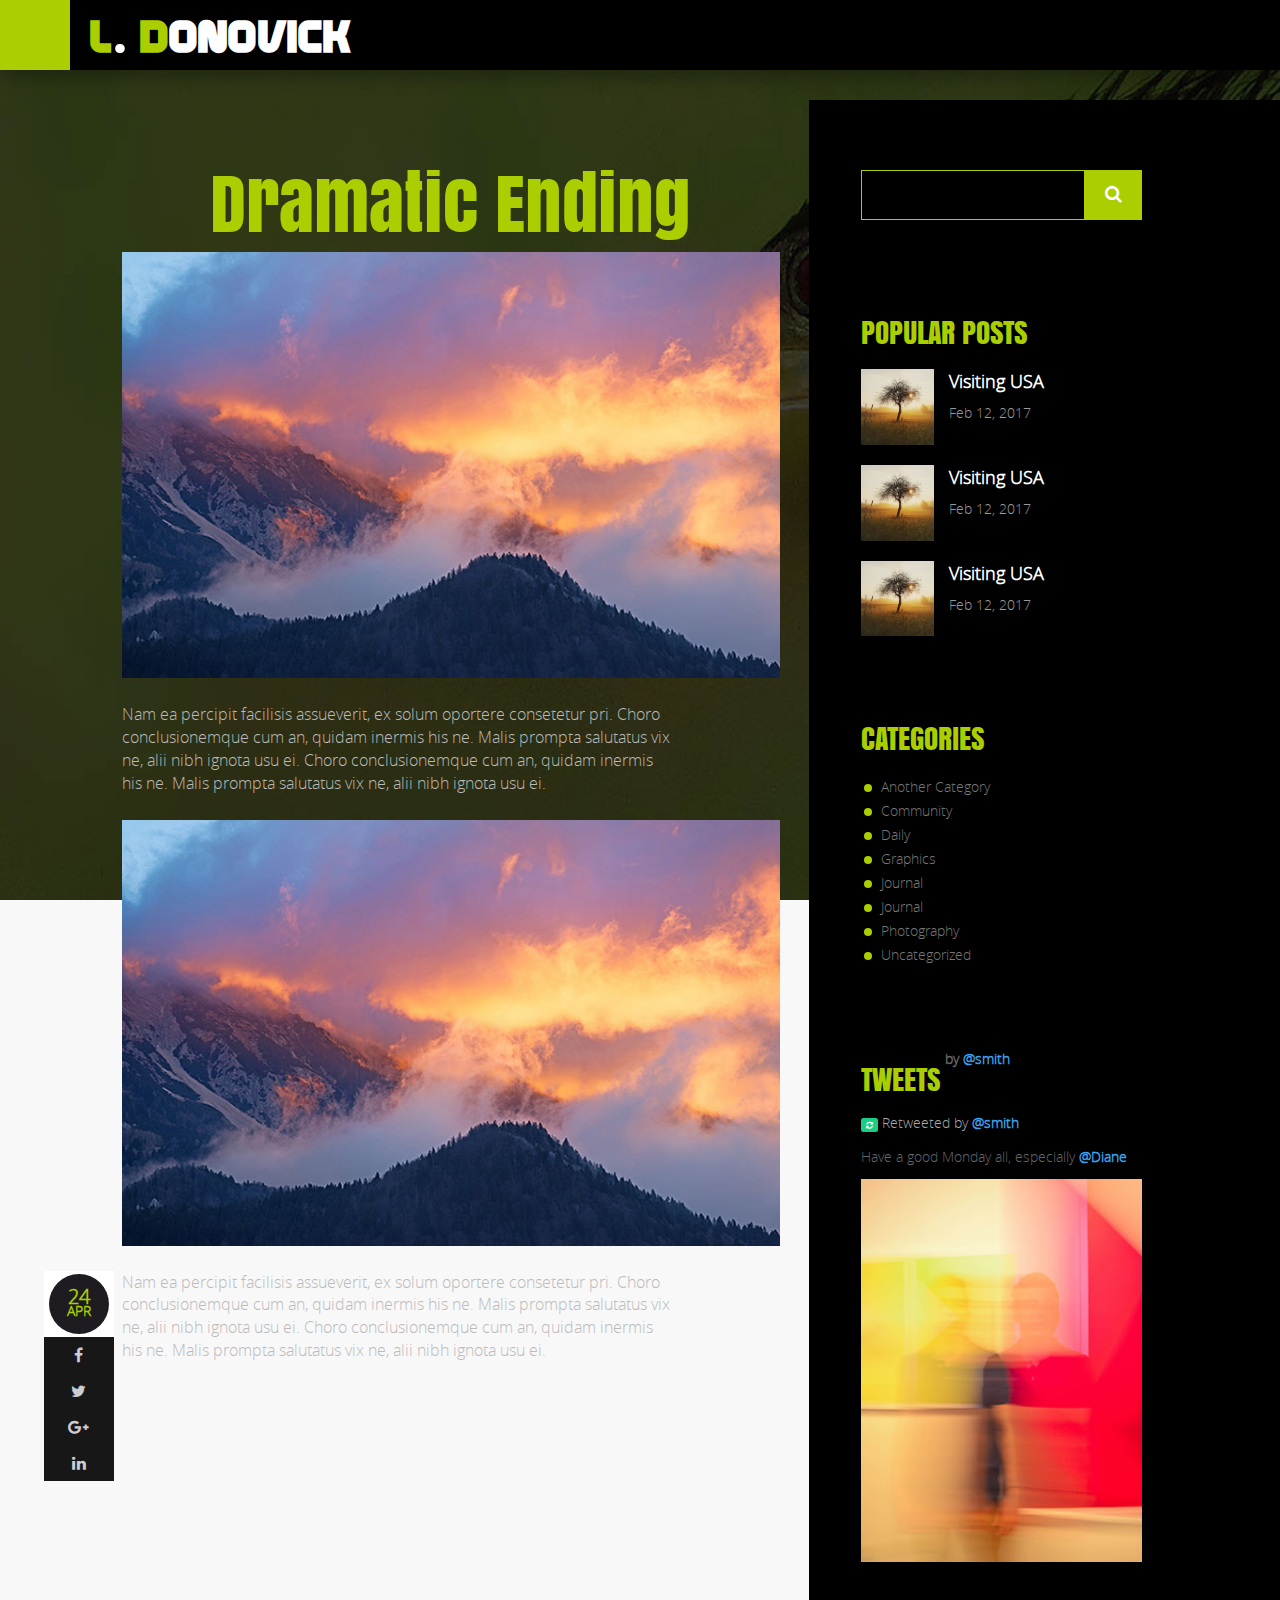
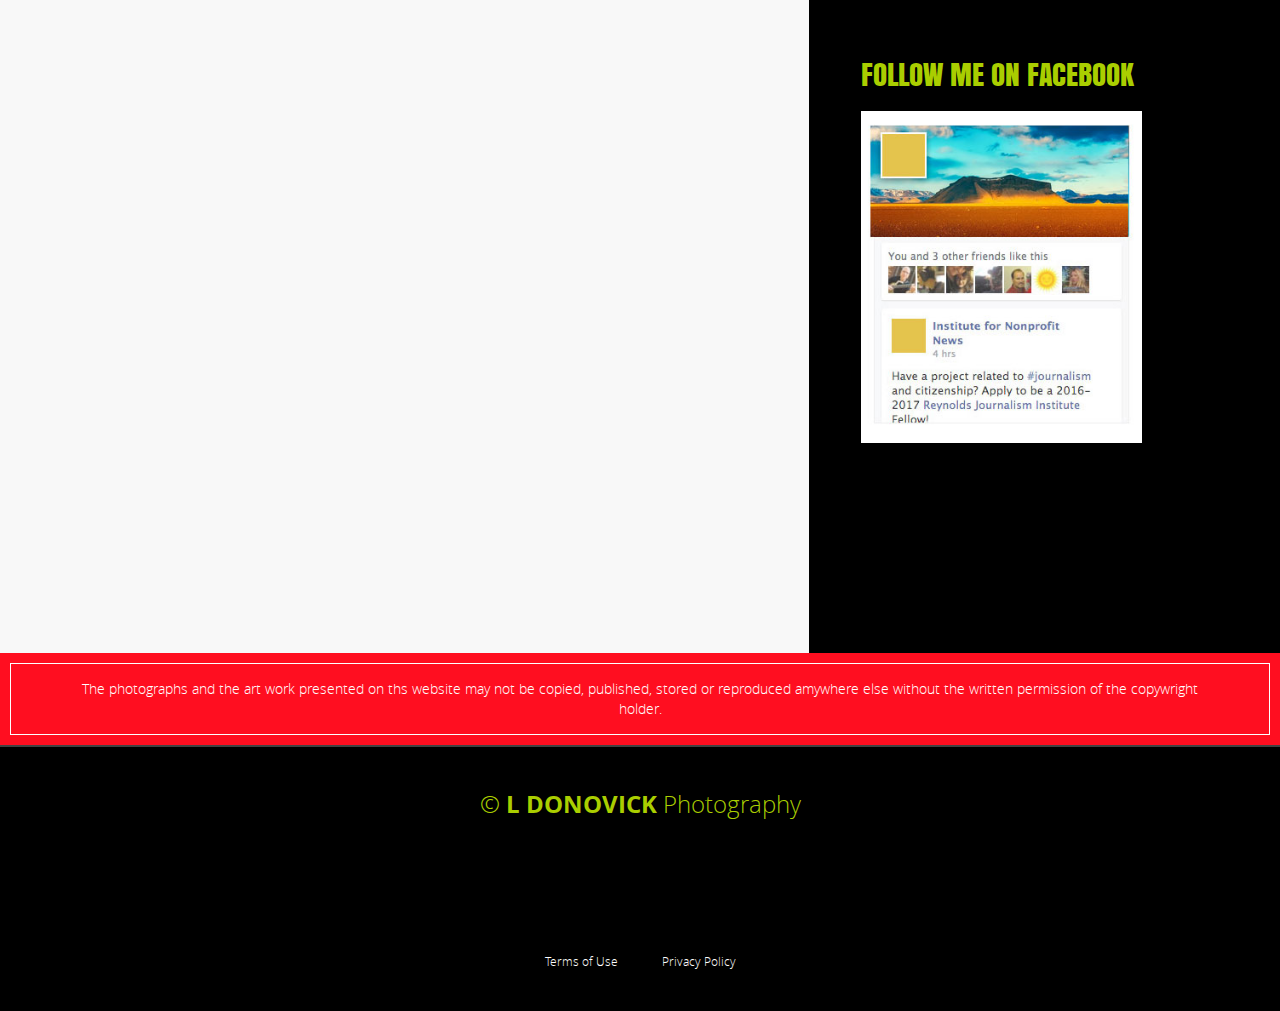
<file: blog-detail.html>
<!DOCTYPE html>
<html>
<head>
	<title>WordPress Theme</title>
	<meta charset="UTF-8">
	<meta name="viewport" content="width=device-width, initial-scale=1">
	<link rel="stylesheet" type="text/css" href="css/normalize.css">
	<link rel="stylesheet" type="text/css" href="css/bootstrap.min.css">
	<link rel="stylesheet" type="text/css" href="css/font-awesome.css">
	<link rel="stylesheet" type="text/css" href="css/vegas.css">
	<link rel="stylesheet" type="text/css" href="css/swiper.min.css">
	<link rel="stylesheet" type="text/css" href="css/animations.css">
	<link rel="stylesheet" type="text/css" href="slider_css/style.css">
	<style type="text/css">
	.form-style-4 input[type=submit],
	.form-style-4 input[type=button],
	.form-style-4 input[type=text],
	.form-style-4 input[type=email],
	.form-style-4 textarea,
	.form-style-4 label
	{
	    font-family: Georgia, "Times New Roman", Times, serif;
	    font-size: 16px;
	    color: #fff;

	}
	.form-style-4 label {
	    display:block;
	    margin-bottom: 10px;
	}
	.form-style-4 label > span{
	    display: inline-block;
	    float: left;
	    width: 100%;
	}
	.form-style-4 textarea:focus, 
	.form-style-4 input[type=text]:focus,
	.form-style-4 input[type=email]:focus,
	.form-style-4 input[type=email] :focus
	{
	    border-bottom: 1px dashed #D9FFA9;
	}

	.form-style-4 input[type=submit]:hover,
	.form-style-4 input[type=button]:hover{
	background: #394D61;
	}
	</style>
</head>
<body class="creative-page blog-detail-page">
	<div class="top-bar col-sm-12">
		<div class="clearfix top-bar-social padding-left-right">
			<div class="pull-left animatedParent">			    
				<a href="#menu" id="toggle" class="animated bounceInDown openNav" href="javascript:;"><img src="images/toggle-img.png"><span></span></a>
			</div>
			<div class="col-sm-8 col-xs-8 logo">
				<a href="index.html"><span>L</span><strong>.</strong> <span>D</span>ONOVICK</a>
			</div>
			<div class="pull-right animated fadeInRightShort go">
				<a href="#"><i class="fa fa-sign-in" aria-hidden="true"></i><br>Login</a>
			</div>
		</div><!-- top-bar-social -->
	</div><!-- top-bar -->

<div class="landing-area">
            <div class="box-area">
                <div id="menu" class="navdropdown">
                    <ul id="book" class="nav nav-tabs col-sm-4 animatedParent navdropdown" data-appear-top-offset="300" data-sequence="300">
                        <li>&nbsp;</li>				    
                        <li class=""><a href="index.html" class="bounceInLeft animated go" data-id='1'>Home</a></li>
                        <li class=""><a data-toggle="tab" href="#menu-about" class="bounceInLeft animated go" data-id='2'>About</a></li>
                        <li class=""><a data-toggle="tab" href="#menu-services" class="bounceInLeft animated go" data-id='3'>Services</a></li>
                        <li class=""><a data-toggle="tab" href="#menu-gallery" class="bounceInLeft animated go" data-id='4'>Galleries</a></li>
                        <li class=""><a href="shop.html" class="bounceInLeft animated go" data-id='5'>Shop</a></li>
                        <li class=""><a data-toggle="tab" href="#menu-contact" class="bounceInLeft animated go" data-id='6'>Contact</a></li>
                        <li class=""><a data-toggle="tab" href="#menu-guest" class="bounceInLeft animated go" data-id='6'>Guestbook</a></li>
                        <li class=""><a data-toggle="tab" href="#menu-blog" class="bounceInLeft animated go" data-id='7'>Blog</a></li>
                        <li>&nbsp;</li>
                    </ul>
                    <div class="tab-content col-sm-8">
                        
                            <div id="menu-about" class="tab-pane fade ">
                                <div class="custom-scroll">
                                <div class="img-listing-wrapper abt-menu-content">
                                    <div data-appear-top-offset="-200" class="img-listing animatedParent animateOnce">
                                        <div class="col-sm-6">
                                            <h1 data-id="1" class="list-heading about-h1 pull-left animated fadeInRightShort delay-500 go">ABOUT ME<br><span class="span1">&nbsp;</span><span class="span2">&nbsp;</span></h1>
                                            <div class="list-img animated fadeInRightShort delay-500 go">
                                                <div class="img-list-content">
                                                    <img alt="not found" src="images/about.jpg">
                                                    <div class="list-overlay">
                                                        <div class="hover-icon">
                                                            <ul class="hover-social">
                                                                <li class="">
                                                                    <a href="#;">
                                                                        <i class="fa fa-facebook"></i>
                                                                    </a>
                                                                </li>
                                                                <li class="">
                                                                    <a href="#;">
                                                                        <i class="fa fa-twitter"></i>
                                                                    </a>
                                                                </li>
                                                                <li class="">
                                                                    <a href="#;">
                                                                        <i class="fa fa-pinterest-p"></i>
                                                                    </a>
                                                                </li>
                                                                <li class="">
                                                                    <a href="#;">
                                                                        <i class="fa fa-google-plus"></i>
                                                                    </a>
                                                                </li>
                                                            </ul>
                                                        </div>
                                                    </div>		
                                                </div>
                                            </div>
                                            <div class="abt-info">
                                                <h4 class="abt-title">L. Domowick Photography<br>
                                                    <a href="mailto:donowiks@mysite.com" class="abt-mail">donowiks@mysite.com</a></h4>
                                            </div>
                                        </div>
                                        <div class="list-text-wrapper animated col-sm-6">
                                            <div data-appear-top-offset="-200" data-sequence="1000" class="list-text-content animatedParent">
                                                <div class="list-text animated fadeInUpShort delay-1000 go">
                                                    <p data-id="2" class="animated pull-left" align="left">Lorem ipsum dolor sit amet, consec tetuer adipiscoiing elit.<br>
                                                        Nulla pretium laoreet placerat. Curabitur iaculis tortor venenatis elit mattis, vitae rutrum dolor ornare. Proin eu arcu suscipit, faucibus neque aliquam, convallis magna. Nullam a varius augue. Vivamus ipsum diam, consectetur vel libero id, adipiscing adipiscing turpis! Vivamus eget vulputate magna. Praesent nec varius lorem! Aliquam at augue ultrices justo commodo.</p>

                                                    <p data-id="2" class="animated pull-left" align="left">Sodales tortor euismod, adipiscing ipsum? Aenean feugiat.<br>
                                                        rutrum.Ut erat diam, volutpat eu consequat nec, ultricies quis nulla. Nullam scelerisque dapibus nisi sed sagittis. Nulla pulvinar sit amet ligula at convallis! Curabitur viverra velit id sem faucibus pharetra. Nunc ac quam lectus! Etiam eu dictum turpis. Duis non consequat neque, nec </p>
                                                </div>
                                            </div>
                                        </div>
                                    </div><!-- img-listing -->
                                    <div class="keepintouch col-sm-10 col-sm-offset-1 animated fadeInUpShort delay-1000 go">
                                        <h1 data-id="1" class="list-heading about-h1 h1touch animated fadeInRightShort delay-500 go"><strong>KEEP IN </strong>TOUCH<br><span class="span1">&nbsp;</span><span class="span2">&nbsp;</span></h1>
                                        <br />
                                        <ul class="hover-social">
                                            <li class="">
                                                <a href="#;">
                                                    <i class="fa fa-facebook"></i>
                                                </a>
                                            </li>
                                            <li class="">
                                                <a href="#;">
                                                    <i class="fa fa-twitter"></i>
                                                </a>
                                            </li>
                                            <li class="">
                                                <a href="#;">
                                                    <i class="fa fa-pinterest-p"></i>
                                                </a>
                                            </li>
                                            <li class="">
                                                <a href="#;">
                                                    <i class="fa fa-google-plus"></i>
                                                </a>
                                            </li>
                                        </ul>
                                    </div>
                                    <div class="instagram-section col-sm-12">
                                        <div class="instagram-images clearfix">
                                            <div class="col-sm-3">
                                                <div class="insta-heading insta-img">
                                                    <a href="#;"><img src="./images/green-insta.jpg"></a>
                                                </div>
                                                <div class="insta-img insta-img1">
                                                    <a href="#;"><img src="images/insta/1.jpg" alt="not-found" class="img-responsive"></a>
                                                </div>
                                            </div>
                                            <div class="col-sm-6">
                                                <div class="insta-img">
                                                    <a href="#;"><img src="images/insta/sunrise-1920.jpg" alt="not-found" class="img-responsive"></a>
                                                </div>
                                            </div>
                                            <div class="col-sm-3">
                                                <div class="insta-img">
                                                    <a href="#;"><img src="images/insta/3.jpg" alt="not-found" class="img-responsive"></a>
                                                </div>
                                                <div class="insta-img">
                                                    <a href="#;"><img src="images/insta/4.jpg" alt="not-found" class="img-responsive"></a>
                                                </div>
                                                <div class="insta-img">
                                                    <a href="#;"><img src="images/insta/5.jpg" alt="not-found" class="img-responsive"></a>
                                                </div>
                                            </div>
                                        </div>
                                    </div><!-- instagram-section -->
                                </div>
                                </div>
                            </div><!-- #menu-about -->
                            <div id="menu-services" class="tab-pane fade ">
                                <div class="custom-scroll">
                                <div class="service-wrapper-main abt-menu-content clearfix">
                                    <h1 data-id="1" class="list-heading about-h1 pull-left animated fadeInRightShort delay-500 go">services<br><span class="span1">&nbsp;</span><span class="span2">&nbsp;</span></h1>
                                    <div id="services">
                                        <div class="service-wrapper heading-next">
                                            <div class="services-wrapper-inner">
                                                <div class="services-img-wrapper">
                                                    <div class="services-img" style="background-image: url('images/gal1.jpg')">
                                                        <a href="#;" class="hvr-sweep-to-right service-btn service-title">dramating ending</a>
                                                        <a href="#;" class="hvr-sweep-to-right service-btn service-btn2">VIEW DETAIL</a>
                                                        <div class="service-description">
                                                            <div class="service-close">
                                                                <i class="fa fa-times"></i>
                                                            </div>
                                                            <div class="service-description-text">
                                                                <p>
                                                                    Lorem Ipsum is simply dummy text of the printing and typesetting industry. Lorem Ipsum has been the industry's standard dummy text ever since the 1500s, when an unknown printer took a galley of type and scrambled it to make a type specimen book. It has survived not only five centuries, but also the leap into electronic typesetting, remaining essentially unchanged. 
                                                                </p>
                                                            </div>
                                                        </div>
                                                    </div>
                                                    <div class="services-img" style="background-image: url('images/gal2.jpg')">
                                                        <a href="#;" class="hvr-sweep-to-right service-btn service-title">dramating ending</a>
                                                        <a href="#;" class="hvr-sweep-to-right service-btn service-btn2">VIEW DETAIL</a>
                                                        <div class="service-description">
                                                            <div class="service-close">
                                                                <i class="fa fa-times"></i>
                                                            </div>
                                                            <div class="service-description-text">
                                                                <p>
                                                                    Lorem Ipsum is simply dummy text of the printing and typesetting industry. Lorem Ipsum has been the industry's standard dummy text ever since the 1500s, when an unknown printer took a galley of type and scrambled it to make a type specimen book. It has survived not only five centuries, but also the leap into electronic typesetting, remaining essentially unchanged. 
                                                                </p>
                                                            </div>
                                                        </div>
                                                    </div>
                                                    <div class="services-img" style="background-image: url('images/gal3.jpg')">
                                                        <a href="#;" class="hvr-sweep-to-right service-btn service-title">dramating ending</a>
                                                        <a href="#;" class="hvr-sweep-to-right service-btn service-btn2">VIEW DETAIL</a>
                                                        <div class="service-description">
                                                            <div class="service-close">
                                                                <i class="fa fa-times"></i>
                                                            </div>
                                                            <div class="service-description-text">
                                                                <p>
                                                                    Lorem Ipsum is simply dummy text of the printing and typesetting industry. Lorem Ipsum has been the industry's standard dummy text ever since the 1500s, when an unknown printer took a galley of type and scrambled it to make a type specimen book. It has survived not only five centuries, but also the leap into electronic typesetting, remaining essentially unchanged. 
                                                                </p>
                                                            </div>
                                                        </div>
                                                    </div>
                                                </div>
                                            </div>
                                        </div>
                                        <div></div>
                                    </div>
                                    <div class="service-box-icon keepintouch col-sm-10 col-sm-offset-1 animated fadeInUpShort delay-1000 go">
                                        <h1 data-id="1" class="list-heading about-h1 h1touch animated fadeInRightShort delay-500 go"><strong>KEEP IN </strong>TOUCH<br><span class="span1">&nbsp;</span><span class="span2">&nbsp;</span></h1>
                                        <br />
                                        <br />
                                        <ul class="hover-social">
                                            <li class="">
                                                <a href="#;">
                                                    <i class="fa fa-facebook"></i>
                                                </a>
                                            </li>
                                            <li class="">
                                                <a href="#;">
                                                    <i class="fa fa-twitter"></i>
                                                </a>
                                            </li>
                                            <li class="">
                                                <a href="#;">
                                                    <i class="fa fa-pinterest-p"></i>
                                                </a>
                                            </li>
                                            <li class="">
                                                <a href="#;">
                                                    <i class="fa fa-google-plus"></i>
                                                </a>
                                            </li>
                                        </ul>
                                    </div>
                                    <div class="service-page-instagram instagram-section col-sm-12">
                                        <div class="instagram-images clearfix">
                                            <div class="col-sm-3">
                                                <div class="insta-heading insta-img">
                                                    <a href="#;"><img src="./images/green-insta.jpg"></a>
                                                </div>
                                                <div class="insta-img insta-img1">
                                                    <a href="#;"><img src="images/insta/1.jpg" alt="not-found" class="img-responsive"></a>
                                                </div>
                                            </div>
                                            <div class="col-sm-6">
                                                <div class="insta-img">
                                                    <a href="#;"><img src="images/insta/sunrise-1920.jpg" alt="not-found" class="img-responsive"></a>
                                                </div>
                                            </div>
                                            <div class="col-sm-3">
                                                <div class="insta-img">
                                                    <a href="#;"><img src="images/insta/3.jpg" alt="not-found" class="img-responsive"></a>
                                                </div>
                                                <div class="insta-img">
                                                    <a href="#;"><img src="images/insta/4.jpg" alt="not-found" class="img-responsive"></a>
                                                </div>
                                                <div class="insta-img">
                                                    <a href="#;"><img src="images/insta/5.jpg" alt="not-found" class="img-responsive"></a>
                                                </div>
                                            </div>
                                        </div>
                                    </div><!-- instagram-section -->
                                </div>
                                </div>
                            </div><!-- #menu-services -->
                            <div id="menu-gallery" class="tab-pane fade in">
                                <div class="galleries-heading">
                                    <div class="animated fadeInRightShort  go">
                                        <h1 class="common-heading">
                                            GALLERIS
                                            <span class="span1">&nbsp;</span>
                                            <br>
                                            <span class="span2">&nbsp;</span>
                                        </h1>
                                    </div>
                                </div>

                                <div class="flickr-gal-section text-center">
                                    <div class="flickr-imagess animatedParent">
                                        <div class="col-sm-4 col-xs-6">
                                            <img src="images/gal/gali1.jpg">
                                            <div class="colhh hvr-sweep-to-right">
                                                <a href="#;" class="gallery-title">
                                                    <span class="animated bounceInUp go delay-250">Mountain Tops</span>
                                                </a>
                                                <a href="#;" class="big-num">25</a>
                                            </div>
                                        </div>
                                        <div class="col-sm-4 col-xs-6">
                                            <img src="images/gal/gali2.jpg">
                                            <div class="colhh hvr-sweep-to-right">
                                                <a href="#;" class="gallery-title">
                                                    <span class="animated bounceInUp go delay-250">Mountain Tops</span>
                                                </a>
                                                <a href="#;" class="big-num">25</a>
                                            </div>
                                        </div>
                                        <div class="col-sm-4 col-xs-6">
                                            <img src="images/gal/gali3.jpg">
                                            <div class="colhh hvr-sweep-to-right">
                                                <a href="#;" class="gallery-title">
                                                    <span class="animated bounceInUp go delay-250">Mountain Tops</span>
                                                </a>
                                                <a href="#;" class="big-num">25</a>
                                            </div>
                                        </div>
                                    </div>
                                </div>
                            </div>
                            <div id="menu-shop" class="tab-pane fade">
                                <h3>Menu 1</h3>
                                <p>Ut enim ad minim veniam, quis nostrud exercitation ullamco laboris nisi ut aliquip ex ea commodo consequat.</p>
                            </div>
                            <div id="menu-contact" class="tab-pane fade">
                                <div class="custom-scroll">
                                <div class="img-listing-wrapper abt-menu-content">
                                    <div class="clearfix">
                                        <div class="col-sm-6 animatedParent animateOnce">
                                            <div class="contact-us-map animated fadeInRightShort go">
                                                <div class="">
                                                    <img alt="not found" src="images/map.jpg">
                                                </div>
                                            </div>
                                            <div class="abt-info text-left animated fadeInUpShort  go">
                                                <h4 class="abt-title">L. Domowick Photography<br>
                                                    <a href="mailto:donowiks@mysite.com" class="abt-mail">donowiks@mysite.com</a></h4>
                                            </div>
                                        </div>
                                        <div class="list-text-wrapper col-sm-6 contact-section">
                                            <div class="list-text-content animated fadeInRightShort  go">
                                                <h1  class="list-heading about-h1 pull-left">
                                                    CONTACT ME<br>
                                                    <span class="span1">&nbsp;</span>
                                                    <span class="span2">&nbsp;</span>
                                                </h1>
                                                <div class="list-text">
                                                    <p data-id="2" class="" align="left">
                                                        If you have a photography related project Please send me a request.
                                                    </p>
                                                    <div class="contact-details text-left">
                                                        <div class="contact-detail">
                                                            <span>Telephone:</span><span>+1 800 603 6035</span>
                                                        </div>
                                                        <div class="contact-detail">
                                                            <span>E-mail:</span>
                                                            <span>
                                                                <a href="mailto:donowiks@mysite.com" class="abt-mail">mail@demolink.com</a>
                                                            </span>
                                                        </div>
                                                    </div>
                                                    <div class="contact-find-us text-left">
                                                        <h1 class="list-heading about-h1">
                                                            FIND ME HERE<br>
                                                            <span class="span1">&nbsp;</span>
                                                            <span class="span2">&nbsp;</span>
                                                        </h1>
                                                        <ul class="common-social animatedParent" data-sequence='500'>
                                                            <li class="animated bounceInDown go" data-id="1">
                                                                <a href="#;">
                                                                    <i class="fa fa-facebook"></i>
                                                                </a>
                                                            </li>
                                                            <li class="animated bounceInDown go" data-id="2">
                                                                <a href="#;">
                                                                    <i class="fa fa-twitter"></i>
                                                                </a>
                                                            </li>
                                                            <li class="animated bounceInDown go" data-id="3">
                                                                <a href="#;">
                                                                    <i class="fa fa-pinterest-p"></i>
                                                                </a>
                                                            </li>
                                                            <li class="animated bounceInDown go" data-id="4">
                                                                <a href="#;">
                                                                    <i class="fa fa-google-plus"></i>
                                                                </a>
                                                            </li>
                                                        </ul>
                                                    </div>
                                                </div>
                                            </div>
                                        </div>
                                    </div>
                                    <div class="contact-form-wrapper">
                                        <div class="contact-form">
                                            <div class="clearfix">
                                                <div class="col-xs-12">
                                                    <div class="contact-form-icon">
                                                        <i class="fa fa-envelope-o"></i>
                                                    </div>
                                                </div>
                                            </div>
                                            <form action="" method="">
                                                <div class="clearfix">
                                                    <div class="col-sm-6 col-xs-12">
                                                        <div class="form-group">
                                                            <input type="text" placeholder="First Name" name="">
                                                        </div>	
                                                    </div>
                                                    <div class="col-sm-6 col-xs-12">
                                                        <div class="form-group">
                                                            <input type="text" placeholder="Last Name" name="">
                                                        </div>	
                                                    </div>
                                                    <div class="col-xs-12">
                                                        <div class="form-group">
                                                            <input type="text" placeholder="Topic" name="">
                                                        </div>	
                                                    </div>
                                                    <div class="col-xs-12">
                                                        <div class="form-group">
                                                            <textarea class="" placeholder="Message"></textarea>
                                                        </div>	
                                                    </div>
                                                    <div class="col-xs-12 contact-from-submit">
                                                        <button type="submit" class="btn btn-yellow btn-transparent btn-round btn-lg">
                                                            Send
                                                            <span class="btn-bg"></span>
                                                            <span class="btn-bg btn-bg-mask"></span>
                                                        </button>
                                                    </div>
                                                </div>
                                            </form>
                                        </div>
                                    </div>
                                </div>
                                </div>
                            </div>
                            <div id="menu-blog" class="tab-pane fade">
                                <div class="custom-scroll">
                                <div class="blog-listing-container">
                                    <div class="clearfix">
                                        <div class="col-sm-12">
                                            <div class="animated fadeInRightShort  go">
                                                <h1 class="common-heading">
                                                    BLOG
                                                    <span class="span1">&nbsp;</span>
                                                    <br>
                                                    <span class="span2">&nbsp;</span>
                                                </h1>
                                            </div>
                                            <div class="blog-lists-wrapper black-section">
                                                <div class="blog-list">
                                                    <div class="card clearfix three-column">
                                                        <div class="blog-list-column">
                                                            <div class="card-item">
                                                                <div class="card-bg">
                                                                    <div class="card-img">
                                                                        <a href="blog-detail.html">
                                                                            <img src="images/blog/2.jpg" class="img-responsive">
                                                                        </a>
                                                                    </div>
                                                                    <div class="card-body">
                                                                        <div class="card-heading">
                                                                            <h3><a href="blog-detail.html">magnificent sunset in 
                                                                                    northern new england</a></h3>
                                                                        </div>
                                                                        <div class="card-text">
                                                                            <p>Lorem ipsum dolor sit amet, consectetur adipiscing elit. Phasellus in convallis tortor. Curabitur mauris arcu, eleifend sed faubus et, lobortis non quam. In vene sed faubus et, lobortis non quam. In vene ...</p>
                                                                            <span><a href="blog-detail.html">Continue Reading</a></span>
                                                                        </div>
                                                                    </div>
                                                                </div>
                                                            </div>
                                                            <div class="card-item">
                                                                <div class="card-bg">
                                                                    <div class="card-img">
                                                                        <a href="blog-detail.html">
                                                                            <img src="images/blog/1.jpg" class="img-responsive">
                                                                        </a>
                                                                    </div>
                                                                    <div class="card-body">
                                                                        <div class="card-heading">
                                                                            <h3><a href="blog-detail.html">Iceland  Visit 2016 </a></h3>
                                                                        </div>
                                                                        <div class="card-text">
                                                                            <p>Lorem ipsum dolor sit amet, consectetur adipiscing elit. Phasellus in convallis tortor. Curabitur mauris arcu, eleifend sed faubus et, lobortis non quam. In vene ...</p>
                                                                            <span><a href="blog-detail.html">Continue Reading</a></span>
                                                                        </div>
                                                                    </div>
                                                                </div>
                                                            </div>
                                                            <div class="card-item">
                                                                <div class="card-bg">
                                                                    <div class="card-img">
                                                                        <a href="blog-detail.html">
                                                                            <img src="images/blog/3.jpg" class="img-responsive">
                                                                        </a>
                                                                    </div>
                                                                    <div class="card-body">
                                                                        <div class="card-heading">
                                                                            <h3><a href="blog-detail.html">how to capture a 
                                                                                    splash</a></h3>
                                                                        </div>
                                                                        <div class="card-text">
                                                                            <p>Lorem ipsum dolor sit amet, consectetur adipiscing elit. Phasellus in convallis tortor. Curabitur mauris arcu, eleifend sed faubus et, lobortis non quam. In vene ...</p>
                                                                            <span><a href="blog-detail.html">Continue Reading</a></span>
                                                                        </div>
                                                                    </div>
                                                                </div>
                                                            </div>
                                                        </div>
                                                        <div class="blog-list-column">
                                                            <div class="card-item">
                                                                <div class="card-bg">
                                                                    <div class="card-img">
                                                                        <a href="blog-detail.html">
                                                                            <img src="images/blog/4.jpg" class="img-responsive">
                                                                        </a>
                                                                    </div>
                                                                    <div class="card-body">
                                                                        <div class="card-heading">
                                                                            <h3><a href="blog-detail.html">The varolinas </a></h3>
                                                                        </div>
                                                                        <div class="card-text">
                                                                            <p>Lorem ipsum dolor sit amet, consectetur adipiscing elit. Phasellus in convallis tortor. Curabitur mauris arcu, eleifend sed faubus et, lobortis sed faubus et, lobortis non quam. In vene  non quam. In vene ...</p>
                                                                            <span><a href="blog-detail.html">Continue Reading</a></span>
                                                                        </div>
                                                                    </div>
                                                                </div>
                                                            </div>
                                                            <div class="card-item">
                                                                <div class="card-bg">
                                                                    <div class="card-img">
                                                                        <a href="blog-detail.html">
                                                                            <img src="images/blog/3.jpg" class="img-responsive">
                                                                        </a>
                                                                    </div>
                                                                    <div class="card-body">
                                                                        <div class="card-heading">
                                                                            <h3><a href="blog-detail.html">how to capture a 
                                                                                    splash </a></h3>
                                                                        </div>
                                                                        <div class="card-text">
                                                                            <p>Lorem ipsum dolor sit amet, consectetur adipiscing elit. Phasellus in convallis tortor. Curabitur mauris arcu, eleifend sed faubus et, lobortis non quam. In vene ...</p>
                                                                            <span><a href="blog-detail.html">Continue Reading</a></span>
                                                                        </div>
                                                                    </div>
                                                                </div>
                                                            </div>
                                                            <div class="card-item">
                                                                <div class="card-bg">
                                                                    <div class="card-img">
                                                                        <a href="blog-detail.html">
                                                                            <img src="images/blog/4.jpg" class="img-responsive">
                                                                        </a>
                                                                    </div>
                                                                    <div class="card-body">
                                                                        <div class="card-heading">
                                                                            <h3><a href="blog-detail.html">The varolinas</a></h3>
                                                                        </div>
                                                                        <div class="card-text">
                                                                            <p>Lorem ipsum dolor sit amet, consectetur adipiscing elit. Phasellus in convallis tortor. Curabitur mauris arcu, eleifend sed faubus et, lobortis non quam. In vene ...</p>
                                                                            <span><a href="blog-detail.html">Continue Reading</a></span>
                                                                        </div>
                                                                    </div>
                                                                </div>
                                                            </div>
                                                        </div>
                                                    </div>
                                                </div>
                                            </div>
                                        </div>
                                    </div>
                                </div>
                                </div>
                            </div>
                            <div id="menu-guest" class="tab-pane fade">
                                <div class="custom-scroll contact-me-conntent">
                                <div class="comment-section text-left">
                                    <div class="contact-me-heading">
                                        <div class="animated fadeInRightShort  go">
                                            <h1 class="common-heading">
                                                CONTACT ME
                                                <span class="span1">&nbsp;</span>
                                                <br>
                                                <span class="span2">&nbsp;</span>
                                            </h1>
                                        </div>
                                    </div>
                                    <div class="comment-wrapper black-section">
                                        <div id="comment-form" class="collapse">
                                            <div class="comment-form">
                                                <form action="" method="">
                                                    <div class="form-group">
                                                        <input type="text" name="Name" placeholder="Name *">
                                                    </div>
                                                    <div class="form-group">
                                                        <input type="text" name="Name" placeholder="Email *">
                                                    </div>
                                                    <div class="form-group">
                                                        <input type="text" name="Name" placeholder="Website *">
                                                    </div>
                                                    <div class="form-group">
                                                        <textarea class="" placeholder="Comment *"></textarea>
                                                    </div>
                                                    <div class="row">
                                                        <div class="col-md-3">
                                                            <!-- For Google Captha -->
                                                            <div class="google-captcha">

                                                            </div>
                                                        </div>
                                                        <div class="col-md-9">
                                                            <div class="comment-btn">
                                                                <a class="btn btn-yellow btn-green" data-toggle="collapse" data-target="#comment-form">
                                                                    Cancle
                                                                    <span class="btn-bg"></span>
                                                                    <span class="btn-bg btn-bg-mask"></span>
                                                                </a>
                                                                <button class="btn btn-yellow btn-green">
                                                                    Send
                                                                    <span class="btn-bg"></span>
                                                                    <span class="btn-bg btn-bg-mask"></span>
                                                                </button>
                                                            </div>	
                                                        </div>	
                                                    </div>	
                                                </form>
                                            </div>
                                        </div>
                                        
                                        <div class="comment-add-btn form-group">
                                            <button class="btn btn-yellow comment btn-green" data-toggle="collapse" data-target="#comment-form">
                                                Add a Comment
                                                <span class="btn-bg"></span>
                                                <span class="btn-bg btn-bg-mask"></span>
                                            </button>
                                        </div>
                                        <div class="comment-listing">
                                            <ul>
                                                <li>
                                                    <div class="comment-list">
                                                        <div>
                                                            <div class="comment-img">
                                                                <img src="images/gal2.jpg">
                                                            </div>
                                                            <div class="comment-text">
                                                                <div class="comment-paragraph">
                                                                    <b>George Manik</b> Ths is such a beautiful website, congrats! Just saw your most amazing and outstan photos of the Brandegold puppies and dogs. It's more than likely largely thanks to your fantastic photos  
                                                                    Thanks, and I appreciate fine photography!!
                                                                </div>
                                                                <div class="comment-date">
                                                                    <span>Yesterday at 6:28pm</span>
                                                                </div>
                                                            </div>
                                                        </div>
                                                    </div>
                                                </li>
                                                <li>
                                                    <div class="comment-list">
                                                        <div>
                                                            <div class="comment-img">
                                                                <img src="images/gal2.jpg">
                                                            </div>
                                                            <div class="comment-text">
                                                                <div class="comment-paragraph">
                                                                    <b>George Manik</b> Ths is such a beautiful website, congrats! Just saw your most amazing and outstan photos of the Brandegold puppies and dogs. It's more than likely largely thanks to your fantastic photos  
                                                                    Thanks, and I appreciate fine photography!!
                                                                </div>
                                                                <div class="comment-date">
                                                                    <span>Yesterday at 6:28pm</span>
                                                                </div>
                                                            </div>
                                                        </div>
                                                    </div>
                                                </li>
                                                <li>
                                                    <div class="comment-list">
                                                        <div>
                                                            <div class="comment-img">
                                                                <img src="images/gal2.jpg">
                                                            </div>
                                                            <div class="comment-text">
                                                                <div class="comment-paragraph">
                                                                    <b>George Manik</b> Ths is such a beautiful website, congrats! Just saw your most amazing and outstan photos of the Brandegold puppies and dogs. It's more than likely largely thanks to your fantastic photos  
                                                                    Thanks, and I appreciate fine photography!!
                                                                </div>
                                                                <div class="comment-date">
                                                                    <span>Yesterday at 6:28pm</span>
                                                                </div>
                                                            </div>
                                                        </div>
                                                    </div>
                                                </li>
                                                <li>
                                                    <div class="comment-list">
                                                        <div>
                                                            <div class="comment-img">
                                                                <img src="images/gal2.jpg">
                                                            </div>
                                                            <div class="comment-text">
                                                                <div class="comment-paragraph">
                                                                    <b>George Manik</b> Ths is such a beautiful website, congrats! Just saw your most amazing and outstan photos of the Brandegold puppies and dogs. It's more than likely largely thanks to your fantastic photos  
                                                                    Thanks, and I appreciate fine photography!!
                                                                </div>
                                                                <div class="comment-date">
                                                                    <span>Yesterday at 6:28pm</span>
                                                                </div>
                                                            </div>
                                                        </div>
                                                    </div>
                                                </li>
                                                <li>
                                                    <div class="comment-list">
                                                        <div>
                                                            <div class="comment-img">
                                                                <img src="images/gal2.jpg">
                                                            </div>
                                                            <div class="comment-text">
                                                                <div class="comment-paragraph">
                                                                    <b>George Manik</b> Ths is such a beautiful website, congrats! Just saw your most amazing and outstan photos of the Brandegold puppies and dogs. It's more than likely largely thanks to your fantastic photos  
                                                                    Thanks, and I appreciate fine photography!!
                                                                </div>
                                                                <div class="comment-date">
                                                                    <span>Yesterday at 6:28pm</span>
                                                                </div>
                                                            </div>
                                                        </div>
                                                    </div>
                                                </li>
                                            </ul>
                                        </div>
                                    </div><!-- comment wrapper -->
                                </div> <!-- comment section end -->
                                </div>
                            </div>
                        
                    </div>
                </div><!-- tab-content -->
            </div><!-- #menu -->
        </div><!-- box-area -->
    </div><!-- landing- area -->
	<section class="main-content blog-detail-wrapper">
		<div class="container-fluid">
			<div class="row">
				<div class="col-sm-7 left-side col-sm-offset-1">
					<div class="col-sm-12">
						<article class="post">
							<div class="text-center">
								<h1 class="post-title"><a href="#;">Dramatic Ending</a></h1>
							</div>
							<div class="post-img">
								<a href="#;"><img src="images/blog1.jpg"></a>
							</div>
							<div class="col-sm-12 post-content">
								<div class="col-sm-10">
									<p class="post-text">Nam ea percipit facilisis assueverit, ex solum oportere consetetur pri. Choro conclusionemque cum an, quidam inermis his ne. Malis prompta salutatus vix ne, alii nibh ignota usu ei. Choro conclusionemque cum an, quidam inermis his ne. Malis prompta salutatus vix ne, alii nibh ignota usu ei.</p>
									
								</div>
							</div>
							<div class="post-img">
								<a href="#;"><img src="images/blog1.jpg"></a>
							</div>
							<div class="col-sm-12 post-content">
								<div class="col-sm-2">
									<div class="date"><strong>24</strong> <br><span>APR</span></div>
									<ul class="post-social">
					                    <li class="">
					                        <a href="#;">
					                        	<i class="fa fa-facebook"></i>
					                        </a>
					                    </li>
					                    <li class="">
					                        <a href="#;">
					                        	<i class="fa fa-twitter"></i>
					                        </a>
					                    </li>
					                    <li class="">
					                        <a href="#;">
					                        	<i class="fa fa-google-plus"></i>
					                        </a>
					                    </li>
					                    <li class="">
					                        <a href="#;">
					                        	<i class="fa fa-linkedin" aria-hidden="true"></i>
					                        </a>
					                    </li>
				                  	</ul>
								</div>
								<div class="col-sm-10">
									<p class="post-text">Nam ea percipit facilisis assueverit, ex solum oportere consetetur pri. Choro conclusionemque cum an, quidam inermis his ne. Malis prompta salutatus vix ne, alii nibh ignota usu ei. Choro conclusionemque cum an, quidam inermis his ne. Malis prompta salutatus vix ne, alii nibh ignota usu ei.</p>
									
								</div>
							</div>
						</article>
					</div>
				</div>
				<div class="col-sm-4 sidebar">
					<div class="col-sm-9">
						<aside class="search-form">
							<form id="custom-search-form" class="form-search form-horizontal">
				                <div class="input-append span12">
				                    <input class="search-query" placeholder="" type="text">
				                    <button type="submit" class="btn"><i class="fa fa-search"></i></button>
				                </div>
				            </form>
				        </aside>
			            <aside class="recent-posts">
			            	<div class="posts-div">
				            	<h3>Popular Posts</h3>
				            	<div class="side-posts">
				            		<div class="col-sm-12">
					            		<div class="col-xs-4">
					            			<img src="images/gal1.jpg">
					            		</div>
					            		<div class="col-xs-8">
					            			<h4><a href="#;">Visiting USA</a></h4>
					            			<p>Feb 12, 2017</p>
					            		</div>
					            	</div>
				            		<div class="col-sm-12">
					            		<div class="col-xs-4">
					            			<img src="images/gal1.jpg">
					            		</div>
					            		<div class="col-xs-8">
					            			<h4><a href="#;">Visiting USA</a></h4>
					            			<p>Feb 12, 2017</p>
					            		</div>
					            	</div>
				            		<div class="col-sm-12">
					            		<div class="col-xs-4">
					            			<img src="images/gal1.jpg">
					            		</div>
					            		<div class="col-xs-8">
					            			<h4><a href="#;">Visiting USA</a></h4>
					            			<p>Feb 12, 2017</p>
					            		</div>
					            	</div>
				            	</div><!-- side-posts -->
				            </div>
			            </aside>
			            <aside class="categories">
			            	<div class="posts-div">
				            	<h3>Categories</h3>
				            	<ul>
				            		<li><a href="#;">Another Category</a></li>
				            		<li><a href="#;">Community</a></li>
				            		<li><a href="#;">Daily</a></li>
				            		<li><a href="#;">Graphics</a></li>
				            		<li><a href="#;">Journal</a></li>
				            		<li><a href="#;">Journal</a></li>
				            		<li><a href="#;">Photography</a></li>
				            		<li><a href="#;">Uncategorized</a></li>
				            	</ul>
				            </div>
				        </aside>
			            <aside class="tw-post">
			            	<div class="posts-div">
				            	<div class="tw-heading">
				            		<h3>Tweets</h3>
					            	<span>by <a href="#;">@smith</a></span>
					            </div>
				            	<p class="retweeted"><a href="#;"><i class="fa fa-refresh" aria-hidden="true"></i></a> Retweeted by <a href="#;">@smith</a></p>
				            	<p class="masg">Have a good Monday all, especially <a href="#;">@Diane</a></p>
				            	<img src="images/tw-img.jpg">
				            </div>
				        </aside>
			            <aside class="fb-post">
			            	<div class="posts-div">
				            	<h3>Follow Me On Facebook</h3>
				            	<img src="images/fb-img.jpg">
				            </div>
				        </aside>
		        	</div>
				</div>
			</div>
		</div><!-- container -->
	</section>  <!-- blog-listing -->
	<footer>
		<div class="footer-middle text-center">
			<div class="container-fluid">
           		<div class="container">
           			<p>The photographs and the art work presented on ths website may not be copied, published, stored  or reproduced amywhere else without the written permission of the copywright holder.</p>
           		</div>
       		</div>
		</div>
		<div class="footer-text text-center">
			<span>&copy; <strong>L DONOVICK</strong> Photography</span>
			<ul>
				<li><a href="#;">Terms of Use</a></li>
				<li><a href="#;">Privacy Policy</a></li>
			</ul>
		</div>
	</footer>
	<div class="top-bottom-link btn btn-yellow">
		<a href="#;"><i class="fa fa-chevron-right" aria-hidden="true"></i></a>
		<span class="btn-bg"></span>
		<span class="btn-bg btn-bg-mask"></span>
	</div>
    <div class="popup-container">
        <div class="primary-container">
            <div class="close">
                <p>&times;</p>
            </div>
            <div class="slideshow-container">
                <div class="slide">
                    <div class="image">
                        <img src="assets/images/1.jpg"/>
                    </div>
                </div>
                <div class="slide">
                    <div class="image">
                        <img src="assets/images/2.jpg"/>
                    </div>
                </div>
                <div class="slide">
                    <div class="image">
                        <img src="assets/images/3.jpg"/>
                    </div>
                </div>
                <div class="slide">
                    <div class="image">
                        <img src="assets/images/4.jpg"/>
                    </div>
                </div>
                <div class="slide">
                    <div class="image">
                        <img src="assets/images/5.jpg"/>
                    </div>
                </div>
                <div class="slide">
                    <div class="image">
                        <img src="assets/images/6.jpg"/>
                    </div>
                </div>
                <div class="slide">
                    <div class="image">
                        <img src="assets/images/7.jpg"/>
                    </div>
                </div>
            </div>
        </div>
    </div>
	<script type="text/javascript" src="js/jquery.min.js"></script>
	<script type="text/javascript" src="js/bootstrap.min.js"></script>
	<script type="text/javascript" src="js/jquery.nicescroll.min.js"></script>
	<script type="text/javascript" src="js/vegas.js"></script>
	<script type="text/javascript" src="js/swiper.min.js"></script>
	<script type="text/javascript">
		$('.nicescroll-rails').css('z-index','999999999')
		$(".custom-scroll").niceScroll({
            cursorwidth: 4,
            cursoropacitymin: 0.95,
            cursorcolor: '#000000',
            cursorborder: 'none',
            cursorborderradius: 1,
            autohidemode: 'leave'
        });

        setInterval(function () {
            $(".custom-scroll").getNiceScroll().resize();
        }, 1000);
		$('.swiper-slide').on('click', function(){
			jQuery('html, body').animate({ scrollTop: jQuery(".recent-photo-section").offset().top-100}, 1000);
		})
		$("div.background-full").vegas({
			slides: [
			{ src: "images/bg.jpg" },
			{ src: "images/bg2.jpg" }
			],
			timer:false,
			transition: 'flash'
		});
		var swiper = new Swiper('.swiper-container', {
	        pagination: '.swiper-pagination',
	        slidesPerView: 'auto',
	        paginationClickable: true,
	        spaceBetween: 0,
	        freeMode: true,
	        nextButton: '.swiper-button-next',
        	prevButton: '.swiper-button-prev',
	        mousewheelControl: false,
	        loop: true
	    });

	</script>
	<script type="text/javascript">
		var theToggle = document.getElementById('toggle');

		// based on Todd Motto functions
		// https://toddmotto.com/labs/reusable-js/

		// hasClass
		function hasClass(elem, className) {
			return new RegExp(' ' + className + ' ').test(' ' + elem.className + ' ');
		}
		// addClass
		function addClass(elem, className) {
		    if (!hasClass(elem, className)) {
		    	elem.className += ' ' + className;
		    }
		}
		// removeClass
		function removeClass(elem, className) {
			var newClass = ' ' + elem.className.replace( /[\t\r\n]/g, ' ') + ' ';
			if (hasClass(elem, className)) {
		        while (newClass.indexOf(' ' + className + ' ') >= 0 ) {
		            newClass = newClass.replace(' ' + className + ' ', ' ');
		        }
		        elem.className = newClass.replace(/^\s+|\s+$/g, '');
		    }
		}
		// toggleClass
		function toggleClass(elem, className) {
			var newClass = ' ' + elem.className.replace( /[\t\r\n]/g, " " ) + ' ';
		    if (hasClass(elem, className)) {
		        while (newClass.indexOf(" " + className + " ") >= 0 ) {
		            newClass = newClass.replace( " " + className + " " , " " );
		        }
		        elem.className = newClass.replace(/^\s+|\s+$/g, '');
		    } else {
		        elem.className += ' ' + className;
		    }
		}

		theToggle.onclick = function() {
		   toggleClass(this, 'on');
		   return false;
		}
	</script>
	<script type="text/javascript">
	//auto expand textarea
	function adjust_textarea(h) {
	    h.style.height = "20px";
	    h.style.height = (h.scrollHeight)+"px";
	}
	</script>
	<script type="text/javascript">
		$(".openNav").click(function() {
		    $('.navdropdown').toggleClass("slidenavdown");
		  	$('body').toggleClass('menu-open');
		}); 
	</script>

	<script type="text/javascript" src="js/css3-animate-it.js"></script>
	<script type="text/javascript" src="js/common.js"></script>
	<script src="js/modernizr-custom.min.js"></script>

</body>
</html>
</file>
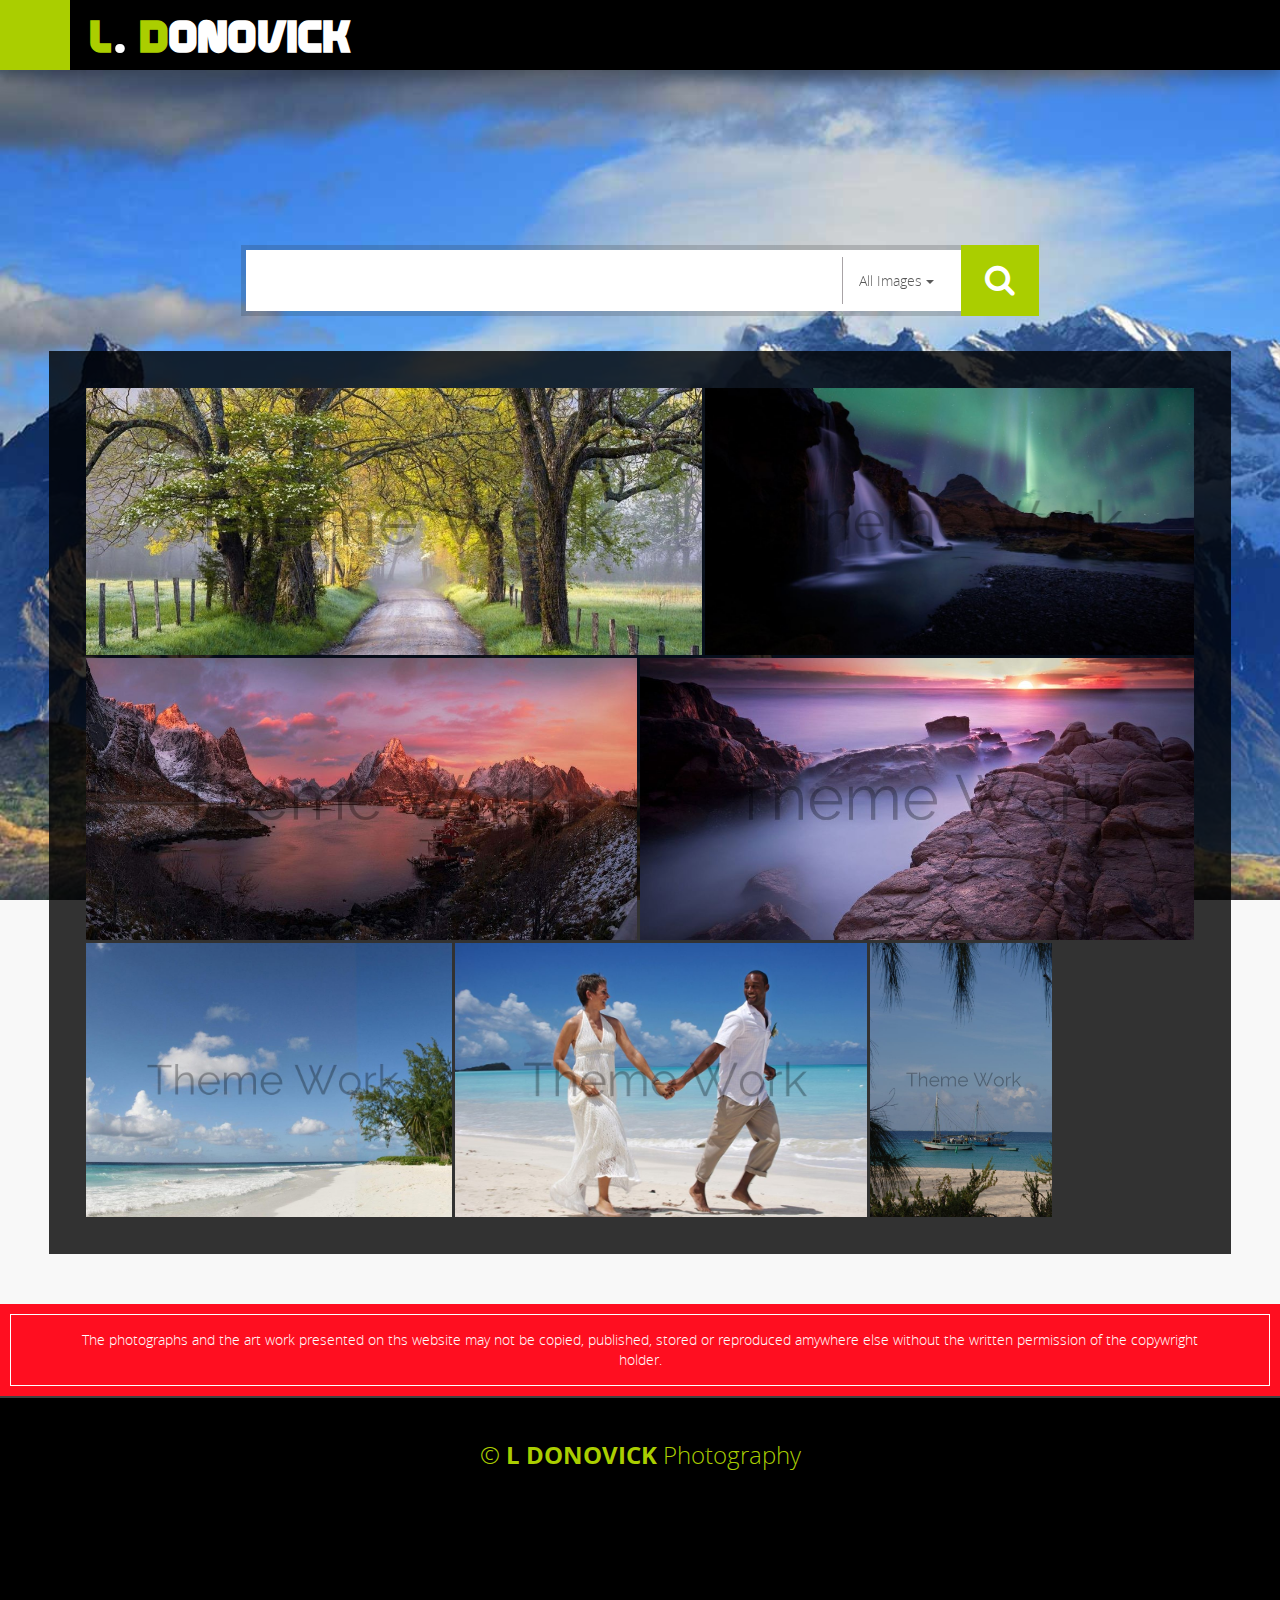
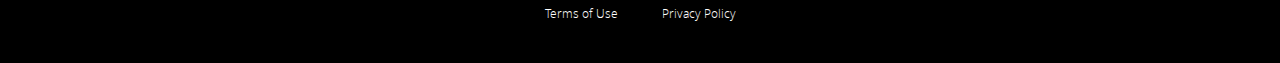
<file: shop.html>
<!DOCTYPE html>
<html>
    <head>
        <title>WordPress Theme</title>
        <meta charset="UTF-8">
        <meta name="viewport" content="width=device-width, initial-scale=1">
        <link rel="stylesheet" type="text/css" href="css/normalize.css">
        <link rel="stylesheet" type="text/css" href="css/bootstrap.min.css">
        <link rel="stylesheet" type="text/css" href="css/font-awesome.css">
        <link rel="stylesheet" type="text/css" href="css/vegas.css">
        <link rel="stylesheet" type="text/css" href="css/swiper.min.css">
        <link rel="stylesheet" type="text/css" href="css/justifiedGallery.min.css">
        <link rel="stylesheet" type="text/css" href="css/animations.css">
        <link rel="stylesheet" type="text/css" href="slider_css/style.css">
        <style type="text/css">
            .form-style-4 input[type=submit],
            .form-style-4 input[type=button],
            .form-style-4 input[type=text],
            .form-style-4 input[type=email],
            .form-style-4 textarea,
            .form-style-4 label
            {
                font-family: Georgia, "Times New Roman", Times, serif;
                font-size: 16px;
                color: #fff;

            }
            .form-style-4 label {
                display:block;
                margin-bottom: 10px;
            }
            .form-style-4 label > span{
                display: inline-block;
                float: left;
                width: 100%;
            }
            .form-style-4 textarea:focus, 
            .form-style-4 input[type=text]:focus,
            .form-style-4 input[type=email]:focus,
            .form-style-4 input[type=email] :focus
            {
                border-bottom: 1px dashed #D9FFA9;
            }

            .form-style-4 input[type=submit]:hover,
            .form-style-4 input[type=button]:hover{
                background: #394D61;
            }
        </style>
    </head>
    <body class="creative-page shop-page">
        <div class="top-bar col-sm-12">
            <div class="clearfix top-bar-social padding-left-right">
                <div class="pull-left animatedParent">			    
                    <a href="#menu" id="toggle" class="animated bounceInDown openNav" href="javascript:;"><img src="./images/toggle-img.png"><span></span></a>
                </div>
                <div class="col-sm-8 col-xs-8 logo">
                    <a href="index.html"><span>L</span><strong>.</strong> <span>D</span>ONOVICK</a>
                </div>
                <div class="pull-right animated fadeInRightShort go">
                    <a href="#"><i class="fa fa-sign-in" aria-hidden="true"></i><br>Login</a>
                </div>
            </div><!-- top-bar-social -->
        </div><!-- top-bar -->

        <div class="landing-area">
            <div class="box-area">
                <div id="menu" class="navdropdown">
                    <ul id="book" class="nav nav-tabs col-sm-4 animatedParent navdropdown" data-appear-top-offset="300" data-sequence="300">
                        <li>&nbsp;</li>				    
                        <li class=""><a href="index.html" class="bounceInLeft animated go" data-id='1'>Home</a></li>
                        <li class=""><a data-toggle="tab" href="#menu-about" class="bounceInLeft animated go" data-id='2'>About</a></li>
                        <li class=""><a data-toggle="tab" href="#menu-services" class="bounceInLeft animated go" data-id='3'>Services</a></li>
                        <li class=""><a data-toggle="tab" href="#menu-gallery" class="bounceInLeft animated go" data-id='4'>Galleries</a></li>
                        <li class=""><a href="shop.html" class="bounceInLeft animated go" data-id='5'>Shop</a></li>
                        <li class=""><a data-toggle="tab" href="#menu-contact" class="bounceInLeft animated go" data-id='6'>Contact</a></li>
                        <li class=""><a data-toggle="tab" href="#menu-guest" class="bounceInLeft animated go" data-id='6'>Guestbook</a></li>
                        <li class=""><a data-toggle="tab" href="#menu-blog" class="bounceInLeft animated go" data-id='7'>Blog</a></li>
                        <li>&nbsp;</li>
                    </ul>
                    <div class="tab-content col-sm-8">
                        
                            <div id="menu-about" class="tab-pane fade ">
                                <div class="custom-scroll">
                                <div class="img-listing-wrapper abt-menu-content">
                                    <div data-appear-top-offset="-200" class="img-listing animatedParent animateOnce">
                                        <div class="col-sm-6">
                                            <h1 data-id="1" class="list-heading about-h1 pull-left animated fadeInRightShort delay-500 go">ABOUT ME<br><span class="span1">&nbsp;</span><span class="span2">&nbsp;</span></h1>
                                            <div class="list-img animated fadeInRightShort delay-500 go">
                                                <div class="img-list-content">
                                                    <img alt="not found" src="images/about.jpg">
                                                    <div class="list-overlay">
                                                        <div class="hover-icon">
                                                            <ul class="hover-social">
                                                                <li class="">
                                                                    <a href="#;">
                                                                        <i class="fa fa-facebook"></i>
                                                                    </a>
                                                                </li>
                                                                <li class="">
                                                                    <a href="#;">
                                                                        <i class="fa fa-twitter"></i>
                                                                    </a>
                                                                </li>
                                                                <li class="">
                                                                    <a href="#;">
                                                                        <i class="fa fa-pinterest-p"></i>
                                                                    </a>
                                                                </li>
                                                                <li class="">
                                                                    <a href="#;">
                                                                        <i class="fa fa-google-plus"></i>
                                                                    </a>
                                                                </li>
                                                            </ul>
                                                        </div>
                                                    </div>      
                                                </div>
                                            </div>
                                            <div class="abt-info">
                                                <h4 class="abt-title">L. Domowick Photography<br>
                                                    <a href="mailto:donowiks@mysite.com" class="abt-mail">donowiks@mysite.com</a></h4>
                                            </div>
                                        </div>
                                        <div class="list-text-wrapper animated col-sm-6">
                                            <div data-appear-top-offset="-200" data-sequence="1000" class="list-text-content animatedParent">
                                                <div class="list-text animated fadeInUpShort delay-1000 go">
                                                    <p data-id="2" class="animated pull-left" align="left">Lorem ipsum dolor sit amet, consec tetuer adipiscoiing elit.<br>
                                                        Nulla pretium laoreet placerat. Curabitur iaculis tortor venenatis elit mattis, vitae rutrum dolor ornare. Proin eu arcu suscipit, faucibus neque aliquam, convallis magna. Nullam a varius augue. Vivamus ipsum diam, consectetur vel libero id, adipiscing adipiscing turpis! Vivamus eget vulputate magna. Praesent nec varius lorem! Aliquam at augue ultrices justo commodo.</p>

                                                    <p data-id="2" class="animated pull-left" align="left">Sodales tortor euismod, adipiscing ipsum? Aenean feugiat.<br>
                                                        rutrum.Ut erat diam, volutpat eu consequat nec, ultricies quis nulla. Nullam scelerisque dapibus nisi sed sagittis. Nulla pulvinar sit amet ligula at convallis! Curabitur viverra velit id sem faucibus pharetra. Nunc ac quam lectus! Etiam eu dictum turpis. Duis non consequat neque, nec </p>
                                                </div>
                                            </div>
                                        </div>
                                    </div><!-- img-listing -->
                                    <div class="keepintouch col-sm-10 col-sm-offset-1 animated fadeInUpShort delay-1000 go">
                                        <h1 data-id="1" class="list-heading about-h1 h1touch animated fadeInRightShort delay-500 go"><strong>KEEP IN </strong>TOUCH<br><span class="span1">&nbsp;</span><span class="span2">&nbsp;</span></h1>
                                        <br />
                                        <ul class="hover-social">
                                            <li class="">
                                                <a href="#;">
                                                    <i class="fa fa-facebook"></i>
                                                </a>
                                            </li>
                                            <li class="">
                                                <a href="#;">
                                                    <i class="fa fa-twitter"></i>
                                                </a>
                                            </li>
                                            <li class="">
                                                <a href="#;">
                                                    <i class="fa fa-pinterest-p"></i>
                                                </a>
                                            </li>
                                            <li class="">
                                                <a href="#;">
                                                    <i class="fa fa-google-plus"></i>
                                                </a>
                                            </li>
                                        </ul>
                                    </div>
                                    <div class="instagram-section col-sm-12">
                                        <div class="instagram-images clearfix">
                                            <div class="col-sm-3">
                                                <div class="insta-heading insta-img">
                                                    <a href="#;"><img src="./images/green-insta.jpg"></a>
                                                </div>
                                                <div class="insta-img insta-img1">
                                                    <a href="#;"><img src="images/insta/1.jpg" alt="not-found" class="img-responsive"></a>
                                                </div>
                                            </div>
                                            <div class="col-sm-6">
                                                <div class="insta-img">
                                                    <a href="#;"><img src="images/insta/sunrise-1920.jpg" alt="not-found" class="img-responsive"></a>
                                                </div>
                                            </div>
                                            <div class="col-sm-3">
                                                <div class="insta-img">
                                                    <a href="#;"><img src="images/insta/3.jpg" alt="not-found" class="img-responsive"></a>
                                                </div>
                                                <div class="insta-img">
                                                    <a href="#;"><img src="images/insta/4.jpg" alt="not-found" class="img-responsive"></a>
                                                </div>
                                                <div class="insta-img">
                                                    <a href="#;"><img src="images/insta/5.jpg" alt="not-found" class="img-responsive"></a>
                                                </div>
                                            </div>
                                        </div>
                                    </div><!-- instagram-section -->
                                </div>
                                </div>
                            </div><!-- #menu-about -->
                            <div id="menu-services" class="tab-pane fade ">
                                <div class="custom-scroll">
                                <div class="service-wrapper-main abt-menu-content clearfix">
                                    <h1 data-id="1" class="list-heading about-h1 pull-left animated fadeInRightShort delay-500 go">services<br><span class="span1">&nbsp;</span><span class="span2">&nbsp;</span></h1>
                                    <div id="services">
                                        <div class="service-wrapper heading-next">
                                            <div class="services-wrapper-inner">
                                                <div class="services-img-wrapper">
                                                    <div class="services-img" style="background-image: url('images/gal1.jpg')">
                                                        <a href="#;" class="hvr-sweep-to-right service-btn service-title">dramating ending</a>
                                                        <a href="#" class="btn btn-yellow service-btn">
                                                            View Detail
                                                            <span class="btn-bg"></span>
                                                            <span class="btn-bg btn-bg-mask"></span>
                                                        </a>
                                                        <div class="service-description">
                                                            <div class="service-close">
                                                                <i class="fa fa-times"></i>
                                                            </div>
                                                            <div class="service-description-text">
                                                                <p>
                                                                    Lorem Ipsum is simply dummy text of the printing and typesetting industry. Lorem Ipsum has been the industry's standard dummy text ever since the 1500s, when an unknown printer took a galley of type and scrambled it to make a type specimen book. It has survived not only five centuries, but also the leap into electronic typesetting, remaining essentially unchanged. 
                                                                </p>
                                                            </div>
                                                        </div>
                                                    </div>
                                                    <div class="services-img" style="background-image: url('images/gal2.jpg')">
                                                        <a href="#;" class="hvr-sweep-to-right service-btn service-title">dramating ending</a>
                                                        <a href="#" class="btn btn-yellow service-btn">
                                                            View Detail
                                                            <span class="btn-bg"></span>
                                                            <span class="btn-bg btn-bg-mask"></span>
                                                        </a>
                                                        <div class="service-description">
                                                            <div class="service-close">
                                                                <i class="fa fa-times"></i>
                                                            </div>
                                                            <div class="service-description-text">
                                                                <p>
                                                                    Lorem Ipsum is simply dummy text of the printing and typesetting industry. Lorem Ipsum has been the industry's standard dummy text ever since the 1500s, when an unknown printer took a galley of type and scrambled it to make a type specimen book. It has survived not only five centuries, but also the leap into electronic typesetting, remaining essentially unchanged. 
                                                                </p>
                                                            </div>
                                                        </div>
                                                    </div>
                                                    <div class="services-img" style="background-image: url('images/gal3.jpg')">
                                                        <a href="#;" class="hvr-sweep-to-right service-btn service-title">dramating ending</a>
                                                        <a href="#" class="btn btn-yellow service-btn">
                                                            View Detail
                                                            <span class="btn-bg"></span>
                                                            <span class="btn-bg btn-bg-mask"></span>
                                                        </a>
                                                        <div class="service-description">
                                                            <div class="service-close">
                                                                <i class="fa fa-times"></i>
                                                            </div>
                                                            <div class="service-description-text">
                                                                <p>
                                                                    Lorem Ipsum is simply dummy text of the printing and typesetting industry. Lorem Ipsum has been the industry's standard dummy text ever since the 1500s, when an unknown printer took a galley of type and scrambled it to make a type specimen book. It has survived not only five centuries, but also the leap into electronic typesetting, remaining essentially unchanged. 
                                                                </p>
                                                            </div>
                                                        </div>
                                                    </div>
                                                </div>
                                            </div>
                                        </div>
                                        <div></div>
                                    </div>
                                    <div class="service-box-icon keepintouch col-sm-10 col-sm-offset-1 animated fadeInUpShort delay-1000 go">
                                        <h1 data-id="1" class="list-heading about-h1 h1touch animated fadeInRightShort delay-500 go"><strong>KEEP IN </strong>TOUCH<br><span class="span1">&nbsp;</span><span class="span2">&nbsp;</span></h1>
                                        <br />
                                        <br />
                                        <ul class="hover-social">
                                            <li class="">
                                                <a href="#;">
                                                    <i class="fa fa-facebook"></i>
                                                </a>
                                            </li>
                                            <li class="">
                                                <a href="#;">
                                                    <i class="fa fa-twitter"></i>
                                                </a>
                                            </li>
                                            <li class="">
                                                <a href="#;">
                                                    <i class="fa fa-pinterest-p"></i>
                                                </a>
                                            </li>
                                            <li class="">
                                                <a href="#;">
                                                    <i class="fa fa-google-plus"></i>
                                                </a>
                                            </li>
                                        </ul>
                                    </div>
                                    <div class="service-page-instagram instagram-section col-sm-12">
                                        <div class="instagram-images clearfix">
                                            <div class="col-sm-3">
                                                <div class="insta-heading insta-img">
                                                    <a href="#;"><img src="./images/green-insta.jpg"></a>
                                                </div>
                                                <div class="insta-img insta-img1">
                                                    <a href="#;"><img src="images/insta/1.jpg" alt="not-found" class="img-responsive"></a>
                                                </div>
                                            </div>
                                            <div class="col-sm-6">
                                                <div class="insta-img">
                                                    <a href="#;"><img src="images/insta/sunrise-1920.jpg" alt="not-found" class="img-responsive"></a>
                                                </div>
                                            </div>
                                            <div class="col-sm-3">
                                                <div class="insta-img">
                                                    <a href="#;"><img src="images/insta/3.jpg" alt="not-found" class="img-responsive"></a>
                                                </div>
                                                <div class="insta-img">
                                                    <a href="#;"><img src="images/insta/4.jpg" alt="not-found" class="img-responsive"></a>
                                                </div>
                                                <div class="insta-img">
                                                    <a href="#;"><img src="images/insta/5.jpg" alt="not-found" class="img-responsive"></a>
                                                </div>
                                            </div>
                                        </div>
                                    </div><!-- instagram-section -->
                                </div>
                                </div>
                            </div><!-- #menu-services -->
                            <div id="menu-gallery" class="tab-pane fade in">
                                <div class="galleries-heading">
                                    <div class="animated fadeInRightShort  go">
                                        <h1 class="common-heading">
                                            GALLERIS
                                            <span class="span1">&nbsp;</span>
                                            <br>
                                            <span class="span2">&nbsp;</span>
                                        </h1>
                                    </div>
                                </div>

                                <div class="flickr-gal-section text-center">
                                    <div class="flickr-imagess animatedParent">
                                        <div class="col-sm-4 col-xs-6 gallery-popup">
                                            <img src="images/gal/gali1.jpg">
                                            <div class="colhh hvr-sweep-to-right">
                                                <a href="#;" class="gallery-title">
                                                    <span class="animated bounceInUp go delay-250">Mountain Tops</span>
                                                </a>
                                                <a href="#;" class="big-num">25</a>
                                            </div>
                                        </div>
                                        <div class="col-sm-4 col-xs-6 gallery-popup">
                                            <img src="images/gal/gali2.jpg">
                                            <div class="colhh hvr-sweep-to-right">
                                                <a href="#;" class="gallery-title">
                                                    <span class="animated bounceInUp go delay-250">Mountain Tops</span>
                                                </a>
                                                <a href="#;" class="big-num">25</a>
                                            </div>
                                        </div>
                                        <div class="col-sm-4 col-xs-6 gallery-popup">
                                            <img src="images/gal/gali3.jpg">
                                            <div class="colhh hvr-sweep-to-right">
                                                <a href="#;" class="gallery-title">
                                                    <span class="animated bounceInUp go delay-250">Mountain Tops</span>
                                                </a>
                                                <a href="#;" class="big-num">25</a>
                                            </div>
                                        </div>
                                    </div>
                                </div>
                            </div>
                            <div id="menu-shop" class="tab-pane fade">
                                <h3>Menu 1</h3>
                                <p>Ut enim ad minim veniam, quis nostrud exercitation ullamco laboris nisi ut aliquip ex ea commodo consequat.</p>
                            </div>
                            <div id="menu-contact" class="tab-pane fade">
                                <div class="custom-scroll">
                                <div class="img-listing-wrapper abt-menu-content">
                                    <div class="clearfix">
                                        <div class="col-sm-6 animatedParent animateOnce">
                                            <div class="contact-us-map animated fadeInRightShort go">
                                                <div class="">
                                                    <img alt="not found" src="images/map.jpg">
                                                </div>
                                            </div>
                                            <div class="abt-info text-left animated fadeInUpShort  go">
                                                <h4 class="abt-title">L. Domowick Photography<br>
                                                    <a href="mailto:donowiks@mysite.com" class="abt-mail">donowiks@mysite.com</a></h4>
                                            </div>
                                        </div>
                                        <div class="list-text-wrapper col-sm-6 contact-section">
                                            <div class="list-text-content animated fadeInRightShort  go">
                                                <h1  class="list-heading about-h1 pull-left">
                                                    CONTACT ME<br>
                                                    <span class="span1">&nbsp;</span>
                                                    <span class="span2">&nbsp;</span>
                                                </h1>
                                                <div class="list-text">
                                                    <p data-id="2" class="" align="left">
                                                        If you have a photography related project Please send me a request.
                                                    </p>
                                                    <div class="contact-details text-left">
                                                        <div class="contact-detail">
                                                            <span>Telephone:</span><span>+1 800 603 6035</span>
                                                        </div>
                                                        <div class="contact-detail">
                                                            <span>E-mail:</span>
                                                            <span>
                                                                <a href="mailto:donowiks@mysite.com" class="abt-mail">mail@demolink.com</a>
                                                            </span>
                                                        </div>
                                                    </div>
                                                    <div class="contact-find-us text-left">
                                                        <h1 class="list-heading about-h1 find-me-text">
                                                            FIND ME HERE<br>
                                                            <span class="span1">&nbsp;</span>
                                                            <span class="span2">&nbsp;</span>
                                                        </h1>
                                                        <ul class="common-social animatedParent" data-sequence='500'>
                                                            <li class="animated bounceInDown go" data-id="1">
                                                                <a href="#;">
                                                                    <i class="fa fa-facebook"></i>
                                                                </a>
                                                            </li>
                                                            <li class="animated bounceInDown go" data-id="2">
                                                                <a href="#;">
                                                                    <i class="fa fa-twitter"></i>
                                                                </a>
                                                            </li>
                                                            <li class="animated bounceInDown go" data-id="3">
                                                                <a href="#;">
                                                                    <i class="fa fa-pinterest-p"></i>
                                                                </a>
                                                            </li>
                                                            <li class="animated bounceInDown go" data-id="4">
                                                                <a href="#;">
                                                                    <i class="fa fa-google-plus"></i>
                                                                </a>
                                                            </li>
                                                        </ul>
                                                    </div>
                                                </div>
                                            </div>
                                        </div>
                                    </div>
                                    <div class="contact-form-wrapper">
                                        <div class="contact-form">
                                            <div class="clearfix">
                                                <div class="col-xs-12">
                                                    <div class="contact-form-icon">
                                                        <i class="fa fa-envelope-o"></i>
                                                    </div>
                                                </div>
                                            </div>
                                            <form action="" method="">
                                                <div class="clearfix">
                                                    <div class="col-sm-6 col-xs-12">
                                                        <div class="form-group">
                                                            <input type="text" placeholder="First Name" name="">
                                                        </div>  
                                                    </div>
                                                    <div class="col-sm-6 col-xs-12">
                                                        <div class="form-group">
                                                            <input type="text" placeholder="Last Name" name="">
                                                        </div>  
                                                    </div>
                                                    <div class="col-xs-12">
                                                        <div class="form-group">
                                                            <input type="text" placeholder="Topic" name="">
                                                        </div>  
                                                    </div>
                                                    <div class="col-xs-12">
                                                        <div class="form-group">
                                                            <textarea class="" placeholder="Message"></textarea>
                                                        </div>  
                                                    </div>
                                                    <div class="col-xs-12 contact-from-submit">
                                                        <button type="submit" class="btn btn-yellow btn-transparent btn-round btn-lg">
                                                            Send
                                                            <span class="btn-bg"></span>
                                                            <span class="btn-bg btn-bg-mask"></span>
                                                        </button>
                                                    </div>
                                                </div>
                                            </form>
                                        </div>
                                    </div>
                                </div>
                                </div>
                            </div>
                            <div id="menu-blog" class="tab-pane fade">
                                <div class="custom-scroll">
                                <div class="blog-listing-container">
                                    <div class="clearfix">
                                        <div class="col-sm-12">
                                            <div class="animated fadeInRightShort  go">
                                                <h1 class="common-heading">
                                                    BLOG
                                                    <span class="span1">&nbsp;</span>
                                                    <br>
                                                    <span class="span2">&nbsp;</span>
                                                </h1>
                                            </div>
                                            <div class="blog-lists-wrapper black-section">
                                                <div class="blog-list">
                                                    <div class="card clearfix three-column">
                                                        <div class="blog-list-column">
                                                            <div class="card-item">
                                                                <div class="card-bg">
                                                                    <div class="card-img">
                                                                        <a href="blog-detail-new.html">
                                                                            <img src="images/blog/2.jpg" class="img-responsive">
                                                                        </a>
                                                                    </div>
                                                                    <div class="card-body">
                                                                        <div class="card-heading">
                                                                            <h3><a href="blog-detail-new.html">magnificent sunset in 
                                                                                    northern new england</a></h3>
                                                                        </div>
                                                                        <div class="card-text">
                                                                            <p>Lorem ipsum dolor sit amet, consectetur adipiscing elit. Phasellus in convallis tortor. Curabitur mauris arcu, eleifend sed faubus et, lobortis non quam. In vene sed faubus et, lobortis non quam. In vene ...</p>
                                                                            <span><a href="blog-detail-new.html">Continue Reading</a></span>
                                                                        </div>
                                                                    </div>
                                                                </div>
                                                            </div>
                                                            <div class="card-item">
                                                                <div class="card-bg">
                                                                    <div class="card-img">
                                                                        <a href="blog-detail-new.html">
                                                                            <img src="images/blog/1.jpg" class="img-responsive">
                                                                        </a>
                                                                    </div>
                                                                    <div class="card-body">
                                                                        <div class="card-heading">
                                                                            <h3><a href="blog-detail-new.html">Iceland  Visit 2016 </a></h3>
                                                                        </div>
                                                                        <div class="card-text">
                                                                            <p>Lorem ipsum dolor sit amet, consectetur adipiscing elit. Phasellus in convallis tortor. Curabitur mauris arcu, eleifend sed faubus et, lobortis non quam. In vene ...</p>
                                                                            <span><a href="blog-detail-new.html">Continue Reading</a></span>
                                                                        </div>
                                                                    </div>
                                                                </div>
                                                            </div>
                                                            <div class="card-item">
                                                                <div class="card-bg">
                                                                    <div class="card-img">
                                                                        <a href="blog-detail-new.html">
                                                                            <img src="images/blog/3.jpg" class="img-responsive">
                                                                        </a>
                                                                    </div>
                                                                    <div class="card-body">
                                                                        <div class="card-heading">
                                                                            <h3><a href="blog-detail-new.html">how to capture a 
                                                                                    splash</a></h3>
                                                                        </div>
                                                                        <div class="card-text">
                                                                            <p>Lorem ipsum dolor sit amet, consectetur adipiscing elit. Phasellus in convallis tortor. Curabitur mauris arcu, eleifend sed faubus et, lobortis non quam. In vene ...</p>
                                                                            <span><a href="blog-detail-new.html">Continue Reading</a></span>
                                                                        </div>
                                                                    </div>
                                                                </div>
                                                            </div>
                                                        </div>
                                                        <div class="blog-list-column">
                                                            <div class="card-item">
                                                                <div class="card-bg">
                                                                    <div class="card-img">
                                                                        <a href="blog-detail-new.html">
                                                                            <img src="images/blog/4.jpg" class="img-responsive">
                                                                        </a>
                                                                    </div>
                                                                    <div class="card-body">
                                                                        <div class="card-heading">
                                                                            <h3><a href="blog-detail-new.html">The varolinas </a></h3>
                                                                        </div>
                                                                        <div class="card-text">
                                                                            <p>Lorem ipsum dolor sit amet, consectetur adipiscing elit. Phasellus in convallis tortor. Curabitur mauris arcu, eleifend sed faubus et, lobortis sed faubus et, lobortis non quam. In vene  non quam. In vene ...</p>
                                                                            <span><a href="blog-detail-new.html">Continue Reading</a></span>
                                                                        </div>
                                                                    </div>
                                                                </div>
                                                            </div>
                                                            <div class="card-item">
                                                                <div class="card-bg">
                                                                    <div class="card-img">
                                                                        <a href="blog-detail-new.html">
                                                                            <img src="images/blog/3.jpg" class="img-responsive">
                                                                        </a>
                                                                    </div>
                                                                    <div class="card-body">
                                                                        <div class="card-heading">
                                                                            <h3><a href="blog-detail-new.html">how to capture a 
                                                                                    splash </a></h3>
                                                                        </div>
                                                                        <div class="card-text">
                                                                            <p>Lorem ipsum dolor sit amet, consectetur adipiscing elit. Phasellus in convallis tortor. Curabitur mauris arcu, eleifend sed faubus et, lobortis non quam. In vene ...</p>
                                                                            <span><a href="blog-detail-new.html">Continue Reading</a></span>
                                                                        </div>
                                                                    </div>
                                                                </div>
                                                            </div>
                                                            <div class="card-item">
                                                                <div class="card-bg">
                                                                    <div class="card-img">
                                                                        <a href="blog-detail-new.html">
                                                                            <img src="images/blog/4.jpg" class="img-responsive">
                                                                        </a>
                                                                    </div>
                                                                    <div class="card-body">
                                                                        <div class="card-heading">
                                                                            <h3><a href="blog-detail-new.html">The varolinas</a></h3>
                                                                        </div>
                                                                        <div class="card-text">
                                                                            <p>Lorem ipsum dolor sit amet, consectetur adipiscing elit. Phasellus in convallis tortor. Curabitur mauris arcu, eleifend sed faubus et, lobortis non quam. In vene ...</p>
                                                                            <span><a href="blog-detail-new.html">Continue Reading</a></span>
                                                                        </div>
                                                                    </div>
                                                                </div>
                                                            </div>
                                                        </div>
                                                    </div>
                                                </div>
                                            </div>
                                        </div>
                                    </div>
                                </div>
                                </div>
                            </div>
                            <div id="menu-guest" class="tab-pane fade">
                                <div class="custom-scroll contact-me-conntent">
                                <div class="comment-section text-left">
                                    <div class="contact-me-heading">
                                        <div class="animated fadeInRightShort  go">
                                            <h1 class="common-heading">
                                                CONTACT ME
                                                <span class="span1">&nbsp;</span>
                                                <br>
                                                <span class="span2">&nbsp;</span>
                                            </h1>
                                        </div>
                                    </div>
                                    <div class="comment-wrapper black-section">
                                        <div id="comment-form" class="collapse">
                                            <div class="comment-form">
                                                <form action="" method="">
                                                    <div class="form-group">
                                                        <input type="text" name="Name" placeholder="Name *">
                                                    </div>
                                                    <div class="form-group">
                                                        <input type="text" name="Name" placeholder="Email *">
                                                    </div>
                                                    <div class="form-group">
                                                        <input type="text" name="Name" placeholder="Website *">
                                                    </div>
                                                    <div class="form-group">
                                                        <textarea class="" placeholder="Comment *"></textarea>
                                                    </div>
                                                    <div class="row">
                                                        <div class="col-md-3">
                                                            <!-- For Google Captha -->
                                                            <div class="google-captcha">

                                                            </div>
                                                        </div>
                                                        <div class="col-md-9">
                                                            <div class="comment-btn">
                                                                <a class="btn btn-yellow btn-green" data-toggle="collapse" data-target="#comment-form">
                                                                    Cancle
                                                                    <span class="btn-bg"></span>
                                                                    <span class="btn-bg btn-bg-mask"></span>
                                                                </a>
                                                                <button class="btn btn-yellow btn-green">
                                                                    Send
                                                                    <span class="btn-bg"></span>
                                                                    <span class="btn-bg btn-bg-mask"></span>
                                                                </button>
                                                            </div>  
                                                        </div>  
                                                    </div>  
                                                </form>
                                            </div>
                                        </div>
                                        
                                        <div class="comment-add-btn form-group">
                                            <button class="btn btn-yellow comment btn-green" data-toggle="collapse" data-target="#comment-form">
                                                Add a Comment
                                                <span class="btn-bg"></span>
                                                <span class="btn-bg btn-bg-mask"></span>
                                            </button>
                                        </div>
                                        <div class="comment-listing">
                                            <ul>
                                                <li>
                                                    <div class="comment-list">
                                                        <div>
                                                            <div class="comment-img">
                                                                <img src="images/gal2.jpg">
                                                            </div>
                                                            <div class="comment-text">
                                                                <div class="comment-paragraph">
                                                                    <b>George Manik</b> Ths is such a beautiful website, congrats! Just saw your most amazing and outstan photos of the Brandegold puppies and dogs. It's more than likely largely thanks to your fantastic photos  
                                                                    Thanks, and I appreciate fine photography!!
                                                                </div>
                                                                <div class="comment-date">
                                                                    <span>Yesterday at 6:28pm</span>
                                                                </div>
                                                            </div>
                                                        </div>
                                                    </div>
                                                </li>
                                                <li>
                                                    <div class="comment-list">
                                                        <div>
                                                            <div class="comment-img">
                                                                <img src="images/gal2.jpg">
                                                            </div>
                                                            <div class="comment-text">
                                                                <div class="comment-paragraph">
                                                                    <b>George Manik</b> Ths is such a beautiful website, congrats! Just saw your most amazing and outstan photos of the Brandegold puppies and dogs. It's more than likely largely thanks to your fantastic photos  
                                                                    Thanks, and I appreciate fine photography!!
                                                                </div>
                                                                <div class="comment-date">
                                                                    <span>Yesterday at 6:28pm</span>
                                                                </div>
                                                            </div>
                                                        </div>
                                                    </div>
                                                </li>
                                                <li>
                                                    <div class="comment-list">
                                                        <div>
                                                            <div class="comment-img">
                                                                <img src="images/gal2.jpg">
                                                            </div>
                                                            <div class="comment-text">
                                                                <div class="comment-paragraph">
                                                                    <b>George Manik</b> Ths is such a beautiful website, congrats! Just saw your most amazing and outstan photos of the Brandegold puppies and dogs. It's more than likely largely thanks to your fantastic photos  
                                                                    Thanks, and I appreciate fine photography!!
                                                                </div>
                                                                <div class="comment-date">
                                                                    <span>Yesterday at 6:28pm</span>
                                                                </div>
                                                            </div>
                                                        </div>
                                                    </div>
                                                </li>
                                                <li>
                                                    <div class="comment-list">
                                                        <div>
                                                            <div class="comment-img">
                                                                <img src="images/gal2.jpg">
                                                            </div>
                                                            <div class="comment-text">
                                                                <div class="comment-paragraph">
                                                                    <b>George Manik</b> Ths is such a beautiful website, congrats! Just saw your most amazing and outstan photos of the Brandegold puppies and dogs. It's more than likely largely thanks to your fantastic photos  
                                                                    Thanks, and I appreciate fine photography!!
                                                                </div>
                                                                <div class="comment-date">
                                                                    <span>Yesterday at 6:28pm</span>
                                                                </div>
                                                            </div>
                                                        </div>
                                                    </div>
                                                </li>
                                                <li>
                                                    <div class="comment-list">
                                                        <div>
                                                            <div class="comment-img">
                                                                <img src="images/gal2.jpg">
                                                            </div>
                                                            <div class="comment-text">
                                                                <div class="comment-paragraph">
                                                                    <b>George Manik</b> Ths is such a beautiful website, congrats! Just saw your most amazing and outstan photos of the Brandegold puppies and dogs. It's more than likely largely thanks to your fantastic photos  
                                                                    Thanks, and I appreciate fine photography!!
                                                                </div>
                                                                <div class="comment-date">
                                                                    <span>Yesterday at 6:28pm</span>
                                                                </div>
                                                            </div>
                                                        </div>
                                                    </div>
                                                </li>
                                            </ul>
                                        </div>
                                    </div><!-- comment wrapper -->
                                </div> <!-- comment section end -->
                                </div>
                            </div>
                        
                    </div>
                </div><!-- tab-content -->
            </div><!-- #menu -->
        </div><!-- box-area -->
    </div><!-- landing- area -->

    <section id="main-content">
        <div class="home shop-wrapper">
		<div class="search-bar-content global-margin-top">
			<div class="search-bar-main">
				<div class="search-input">
					<input type="text" name="">
				</div>
				<div class="dropdown">
					<button class="btn dropdown-toggle" type="button" data-toggle="dropdown">All Images
				  		<span class="caret"></span>
			  		</button>
				  	<ul class="dropdown-menu">
				    	<li><a href="#">HTML</a></li>
				    	<li><a href="#">CSS</a></li>
				    	<li><a href="#">JavaScript</a></li>
				  	</ul>
				</div>
				<div class="search-btn">
					<a href="#;">
						<i class="fa fa-search"></i>
					</a>
				</div>	
			</div>
		</div>
		<div class="shop-container border-top-1">
			<div class="shop-images justify-gallery clearfix">
				<div class="shop-image">
					<img src="images/portfolio-1/gallery-img-1/1.jpg" class="img-responsive">
					<div class="hover-shop top-hover">
						<ul class="social-icons">
							<li>
								<a href="#;">
									<i class="fa fa-twitter"></i>
								</a>
							</li>
							<li>
								<a href="#;">
									<i class="fa fa-rss"></i>
								</a>
							</li>
							<li>
								<a href="#;">
									<i class="fa fa-facebook"></i>
								</a>
							</li>
							<li>
								<a href="#;">
									<i class="fa fa-youtube"></i>
								</a>
							</li>
						</ul>
					</div>
					<div class="hover-shop bottom-hover">
						<ul class="list-inline">
							<li>
								<a href="#;">
									<i class="fa fa-clone"></i>
								</a>
							</li>
							<li>
								<a href="#;">
									<i class="fa fa-heart-o"></i>
								</a>
							</li>
						</ul>
					</div>
				</div>
				<div class="shop-image">
					<img src="images/portfolio-1/gallery-img-1/2.jpg" class="img-responsive">
					<div class="hover-shop top-hover">
						<ul class="social-icons">
							<li>
								<a href="#;">
									<i class="fa fa-twitter"></i>
								</a>
							</li>
							<li>
								<a href="#;">
									<i class="fa fa-rss"></i>
								</a>
							</li>
							<li>
								<a href="#;">
									<i class="fa fa-facebook"></i>
								</a>
							</li>
							<li>
								<a href="#;">
									<i class="fa fa-youtube"></i>
								</a>
							</li>
						</ul>
					</div>
					<div class="hover-shop bottom-hover">
						<ul class="list-inline">
							<li>
								<a href="#;">
									<i class="fa fa-clone"></i>
								</a>
							</li>
							<li>
								<a href="#;">
									<i class="fa fa-heart-o"></i>
								</a>
							</li>
						</ul>
					</div>
				</div>
				<div class="shop-image">
					<img src="images/portfolio-1/gallery-img-1/3.jpg" class="img-responsive">
					<div class="hover-shop top-hover">
						<ul class="social-icons">
							<li>
								<a href="#;">
									<i class="fa fa-twitter"></i>
								</a>
							</li>
							<li>
								<a href="#;">
									<i class="fa fa-rss"></i>
								</a>
							</li>
							<li>
								<a href="#;">
									<i class="fa fa-facebook"></i>
								</a>
							</li>
							<li>
								<a href="#;">
									<i class="fa fa-youtube"></i>
								</a>
							</li>
						</ul>
					</div>
					<div class="hover-shop bottom-hover">
						<ul class="list-inline">
							<li>
								<a href="#;">
									<i class="fa fa-clone"></i>
								</a>
							</li>
							<li>
								<a href="#;">
									<i class="fa fa-heart-o"></i>
								</a>
							</li>
						</ul>
					</div>
				</div>
				<div class="shop-image">
					<img src="images/portfolio-1/gallery-img-1/4.jpg" class="img-responsive">
					<div class="hover-shop top-hover">
						<ul class="social-icons">
							<li>
								<a href="#;">
									<i class="fa fa-twitter"></i>
								</a>
							</li>
							<li>
								<a href="#;">
									<i class="fa fa-rss"></i>
								</a>
							</li>
							<li>
								<a href="#;">
									<i class="fa fa-facebook"></i>
								</a>
							</li>
							<li>
								<a href="#;">
									<i class="fa fa-youtube"></i>
								</a>
							</li>
						</ul>
					</div>
					<div class="hover-shop bottom-hover">
						<ul class="list-inline">
							<li>
								<a href="#;">
									<i class="fa fa-clone"></i>
								</a>
							</li>
							<li>
								<a href="#;">
									<i class="fa fa-heart-o"></i>
								</a>
							</li>
						</ul>
					</div>
				</div>
				<div class="shop-image">
					<img src="images/portfolio-1/gallery-img-1/5.jpg" class="img-responsive">
					<div class="hover-shop top-hover">
						<ul class="social-icons">
							<li>
								<a href="#;">
									<i class="fa fa-twitter"></i>
								</a>
							</li>
							<li>
								<a href="#;">
									<i class="fa fa-rss"></i>
								</a>
							</li>
							<li>
								<a href="#;">
									<i class="fa fa-facebook"></i>
								</a>
							</li>
							<li>
								<a href="#;">
									<i class="fa fa-youtube"></i>
								</a>
							</li>
						</ul>
					</div>
					<div class="hover-shop bottom-hover">
						<ul class="list-inline">
							<li>
								<a href="#;">
									<i class="fa fa-clone"></i>
								</a>
							</li>
							<li>
								<a href="#;">
									<i class="fa fa-heart-o"></i>
								</a>
							</li>
						</ul>
					</div>
				</div>
				<div class="shop-image">
					<img src="images/portfolio-1/gallery-img-1/6.jpg" class="img-responsive">
					<div class="hover-shop top-hover">
						<ul class="social-icons">
							<li>
								<a href="#;">
									<i class="fa fa-twitter"></i>
								</a>
							</li>
							<li>
								<a href="#;">
									<i class="fa fa-rss"></i>
								</a>
							</li>
							<li>
								<a href="#;">
									<i class="fa fa-facebook"></i>
								</a>
							</li>
							<li>
								<a href="#;">
									<i class="fa fa-youtube"></i>
								</a>
							</li>
						</ul>
					</div>
					<div class="hover-shop bottom-hover">
						<ul class="list-inline">
							<li>
								<a href="#;">
									<i class="fa fa-clone"></i>
								</a>
							</li>
							<li>
								<a href="#;">
									<i class="fa fa-heart-o"></i>
								</a>
							</li>
						</ul>
					</div>
				</div>
				<div class="shop-image">
					<img src="images/portfolio-1/gallery-img-1/7.jpg" class="img-responsive">
					<div class="hover-shop top-hover">
						<ul class="social-icons">
							<li>
								<a href="#;">
									<i class="fa fa-twitter"></i>
								</a>
							</li>
							<li>
								<a href="#;">
									<i class="fa fa-rss"></i>
								</a>
							</li>
							<li>
								<a href="#;">
									<i class="fa fa-facebook"></i>
								</a>
							</li>
							<li>
								<a href="#;">
									<i class="fa fa-youtube"></i>
								</a>
							</li>
						</ul>
					</div>
					<div class="hover-shop bottom-hover">
						<ul class="list-inline">
							<li>
								<a href="#;">
									<i class="fa fa-clone"></i>
								</a>
							</li>
							<li>
								<a href="#;">
									<i class="fa fa-heart-o"></i>
								</a>
							</li>
						</ul>
					</div>
				</div>
			</div>
		</div>
	</div>
    </section>
    <footer>
        <div class="footer-middle text-center">
            <div class="container-fluid">
                <div class="container">
                    <p>The photographs and the art work presented on ths website may not be copied, published, stored  or reproduced amywhere else without the written permission of the copywright holder.</p>
                </div>
            </div>
        </div>
        <div class="footer-text text-center">
            <span>&copy; <strong>L DONOVICK</strong> Photography</span>
            <ul>
                <li><a href="#;">Terms of Use</a></li>
                <li><a href="#;">Privacy Policy</a></li>
            </ul>
        </div>
    </footer>
    <div class="top-bottom-link btn btn-yellow">
        <a href="#;"><i class="fa fa-chevron-right" aria-hidden="true"></i></a>
        <span class="btn-bg"></span>
        <span class="btn-bg btn-bg-mask"></span>
    </div>
    <script type="text/javascript" src="js/jquery.min.js"></script>
    <script type="text/javascript" src="js/bootstrap.min.js"></script>
    <script type="text/javascript" src="js/jquery.nicescroll.min.js"></script>
    <script type="text/javascript" src="js/jquery.justifiedGallery.min.js"></script>
    <script type="text/javascript" src="js/vegas.js"></script>
    <script type="text/javascript" src="js/swiper.min.js"></script>
    <script type="text/javascript">
        $(".custom-scroll").niceScroll({
            cursorwidth: 4,
            cursoropacitymin: 0.95,
            cursorcolor: '#000000',
            cursorborder: 'none',
            cursorborderradius: 1,
            autohidemode: 'leave'
        });

        setInterval(function () {
            $(".custom-scroll").getNiceScroll().resize();
        }, 1000);


        $('.swiper-slide').on('click', function () {
            jQuery('html, body').animate({scrollTop: jQuery(".recent-photo-section").offset().top - 100}, 1000);
        })
        $("div.background-full").vegas({
            slides: [
                {src: "images/bg.jpg"},
                {src: "images/bg2.jpg"}
            ],
            timer: false,
            transition: 'flash'
        });
        var swiper = new Swiper('.swiper-container', {
            pagination: '.swiper-pagination',
            slidesPerView: 'auto',
            paginationClickable: true,
            spaceBetween: 0,
            freeMode: true,
            nextButton: '.swiper-button-next',
            prevButton: '.swiper-button-prev',
            mousewheelControl: false,
            loop: true
        });

    </script>
    <script type="text/javascript">
        var theToggle = document.getElementById('toggle');

        // based on Todd Motto functions
        // https://toddmotto.com/labs/reusable-js/

        // hasClass
        function hasClass(elem, className) {
            return new RegExp(' ' + className + ' ').test(' ' + elem.className + ' ');
        }
        // addClass
        function addClass(elem, className) {
            if (!hasClass(elem, className)) {
                elem.className += ' ' + className;
            }
        }
        // removeClass
        function removeClass(elem, className) {
            var newClass = ' ' + elem.className.replace(/[\t\r\n]/g, ' ') + ' ';
            if (hasClass(elem, className)) {
                while (newClass.indexOf(' ' + className + ' ') >= 0) {
                    newClass = newClass.replace(' ' + className + ' ', ' ');
                }
                elem.className = newClass.replace(/^\s+|\s+$/g, '');
            }
        }
        // toggleClass
        function toggleClass(elem, className) {
            var newClass = ' ' + elem.className.replace(/[\t\r\n]/g, " ") + ' ';
            if (hasClass(elem, className)) {
                while (newClass.indexOf(" " + className + " ") >= 0) {
                    newClass = newClass.replace(" " + className + " ", " ");
                }
                elem.className = newClass.replace(/^\s+|\s+$/g, '');
            } else {
                elem.className += ' ' + className;
            }
        }

        theToggle.onclick = function () {
            toggleClass(this, 'on');
            return false;
        }
    </script>
    <script type="text/javascript">
        //auto expand textarea
        function adjust_textarea(h) {
            h.style.height = "20px";
            h.style.height = (h.scrollHeight) + "px";
        }
    </script>
    <script type="text/javascript">
        $(".openNav").click(function () {
            $('.navdropdown').toggleClass("slidenavdown");
            $('body').toggleClass('menu-open');

        });
    </script>

    <script type="text/javascript" src="js/css3-animate-it.js"></script>
    <script type="text/javascript" src="js/common.js"></script>
    <script src="js/modernizr-custom.min.js"></script>

</body>
</html>
</file>
<file: css/vegas.css>
.vegas-wrapper,
.vegas-overlay,
.vegas-timer,
.vegas-slide,
.vegas-slide-inner {
    position: absolute;
    top: 0;
    left: 0;
    bottom: 0;
    right: 0;
    overflow: hidden;
    border: none;
    padding: 0;
    margin: 0;
}

.vegas-overlay {
    opacity: .5;
    background: transparent url("overlays/02.png") center center repeat;
}

.vegas-timer {
    top: auto;
    bottom: 0;
    height: 2px;
}

.vegas-timer-progress {
    width: 0%;
    height: 100%;
    background: white;
    -webkit-transition: width ease-out;
    transition: width ease-out;
}

.vegas-timer-running .vegas-timer-progress {
    width: 100%;
}

.vegas-slide,
.vegas-slide-inner {
    margin: 0;
    padding: 0;
    background: transparent center center no-repeat;
    -webkit-transform: translateZ(0);
            transform: translateZ(0);
    will-change: transform, opacity;
}

body .vegas-container {
    overflow: hidden !important;
    position: relative;
}

.vegas-video {
    min-width: 100%;
    min-height: 100%;
    width: auto;
    height: auto;
}

body.vegas-container {
    overflow: auto;
    position: static;
    z-index: -2;
}

body.vegas-container > .vegas-timer,
body.vegas-container > .vegas-overlay,
body.vegas-container > .vegas-slide {
    position: fixed;
    z-index: -1;
}

/* Target Safari IOS7+ in order to add 76px */
_::full-page-media, _:future,
:root body.vegas-container > .vegas-slide,
:root body.vegas-container > .vegas-overlay {
    bottom: -76px;
}

/*******************************************/
/* blur transition */
/*******************************************/
.vegas-transition-blur,
.vegas-transition-blur2 {
    opacity: 0;
    -webkit-filter: blur(32px);
            filter: blur(32px);
}

.vegas-transition-blur-in,
.vegas-transition-blur2-in {
    opacity: 1;
    -webkit-filter: blur(0px);
            filter: blur(0px);
}

.vegas-transition-blur2-out {
    opacity: 0;
}

/*******************************************/
/* burn transition */
/*******************************************/
.vegas-transition-burn,
.vegas-transition-burn2 {
    opacity: 0;
    -webkit-filter: contrast(1000%) saturate(1000%);
            filter: contrast(1000%) saturate(1000%);
}

.vegas-transition-burn-in,
.vegas-transition-burn2-in {
    opacity: 1;
    -webkit-filter: contrast(100%) saturate(100%);
            filter: contrast(100%) saturate(100%);
}

.vegas-transition-burn2-out {
    opacity: 0;
    -webkit-filter: contrast(1000%) saturate(1000%);
            filter: contrast(1000%) saturate(1000%);
}

/*******************************************/
/* fade transition */
/*******************************************/
.vegas-transition-fade,
.vegas-transition-fade2 {
    opacity: 0;
}

.vegas-transition-fade-in,
.vegas-transition-fade2-in {
    opacity: 1;
}

.vegas-transition-fade2-out {
    opacity: 0;
}

/*******************************************/
/* flash transition */
/*******************************************/
.vegas-transition-flash,
.vegas-transition-flash2 {
    opacity: 0;
    -webkit-filter: brightness(25);
            filter: brightness(25);
}

.vegas-transition-flash-in,
.vegas-transition-flash2-in {
    opacity: 1;
    -webkit-filter: brightness(1);
            filter: brightness(1);
}

.vegas-transition-flash2-out {
    opacity: 0;
    -webkit-filter: brightness(25);
            filter: brightness(25);
}

/*******************************************/
/* negative transition */
/*******************************************/
.vegas-transition-negative,
.vegas-transition-negative2 {
    opacity: 0;
    -webkit-filter: invert(100%);
            filter: invert(100%);
}

.vegas-transition-negative-in,
.vegas-transition-negative2-in {
    opacity: 1;
    -webkit-filter: invert(0);
            filter: invert(0);
}

.vegas-transition-negative2-out {
    opacity: 0;
    -webkit-filter: invert(100%);
            filter: invert(100%);
}

/*******************************************/
/* slideDown transition */
/*******************************************/
.vegas-transition-slideDown,
.vegas-transition-slideDown2 {
    -webkit-transform: translateY(-100%);
            transform: translateY(-100%);
}

.vegas-transition-slideDown-in,
.vegas-transition-slideDown2-in {
    -webkit-transform: translateY(0%);
            transform: translateY(0%);
}

.vegas-transition-slideDown2-out {
    -webkit-transform: translateY(100%);
            transform: translateY(100%);
}

/*******************************************/
/* slideLeft transition */
/*******************************************/
.vegas-transition-slideLeft,
.vegas-transition-slideLeft2 {
    -webkit-transform: translateX(100%);
            transform: translateX(100%);
}

.vegas-transition-slideLeft-in,
.vegas-transition-slideLeft2-in {
    -webkit-transform: translateX(0%);
            transform: translateX(0%);
}

.vegas-transition-slideLeft2-out {
    -webkit-transform: translateX(-100%);
            transform: translateX(-100%);
}

/*******************************************/
/* slideRight transition */
/*******************************************/
.vegas-transition-slideRight,
.vegas-transition-slideRight2 {
    -webkit-transform: translateX(-100%);
            transform: translateX(-100%);
}

.vegas-transition-slideRight-in,
.vegas-transition-slideRight2-in {
    -webkit-transform: translateX(0%);
            transform: translateX(0%);
}

.vegas-transition-slideRight2-out {
    -webkit-transform: translateX(100%);
            transform: translateX(100%);
}

/*******************************************/
/* slideUp transition */
/*******************************************/
.vegas-transition-slideUp,
.vegas-transition-slideUp2 {
    -webkit-transform: translateY(100%);
            transform: translateY(100%);
}

.vegas-transition-slideUp-in,
.vegas-transition-slideUp2-in {
    -webkit-transform: translateY(0%);
            transform: translateY(0%);
}

.vegas-transition-slideUp2-out {
    -webkit-transform: translateY(-100%);
            transform: translateY(-100%);
}

/*******************************************/
/* swirlLeft transition */
/*******************************************/
.vegas-transition-swirlLeft,
.vegas-transition-swirlLeft2 {
    -webkit-transform: scale(2) rotate(35deg);
            transform: scale(2) rotate(35deg);
    opacity: 0;
}

.vegas-transition-swirlLeft-in,
.vegas-transition-swirlLeft2-in {
    -webkit-transform: scale(1) rotate(0deg);
            transform: scale(1) rotate(0deg);
    opacity: 1;
}

.vegas-transition-swirlLeft2-out {
    -webkit-transform: scale(2) rotate(-35deg);
            transform: scale(2) rotate(-35deg);
    opacity: 0;
}

/*******************************************/
/* swirlRight transition */
/*******************************************/
.vegas-transition-swirlRight,
.vegas-transition-swirlRight2 {
    -webkit-transform: scale(2) rotate(-35deg);
            transform: scale(2) rotate(-35deg);
    opacity: 0;
}

.vegas-transition-swirlRight-in,
.vegas-transition-swirlRight2-in {
    -webkit-transform: scale(1) rotate(0deg);
            transform: scale(1) rotate(0deg);
    opacity: 1;
}

.vegas-transition-swirlRight2-out {
    -webkit-transform: scale(2) rotate(35deg);
            transform: scale(2) rotate(35deg);
    opacity: 0;
}

/*******************************************/
/* zoomIn transition */
/*******************************************/
.vegas-transition-zoomIn,
.vegas-transition-zoomIn2 {
    -webkit-transform: scale(0);
            transform: scale(0);
    opacity: 0;
}

.vegas-transition-zoomIn-in,
.vegas-transition-zoomIn2-in {
    -webkit-transform: scale(1);
            transform: scale(1);
    opacity: 1;
}

.vegas-transition-zoomIn2-out {
    -webkit-transform: scale(2);
            transform: scale(2);
    opacity: 0;
}

/*******************************************/
/* zoomOut transition */
/*******************************************/
.vegas-transition-zoomOut,
.vegas-transition-zoomOut2 {
    -webkit-transform: scale(2);
            transform: scale(2);
    opacity: 0;
}

.vegas-transition-zoomOut-in,
.vegas-transition-zoomOut2-in {
    -webkit-transform: scale(1);
            transform: scale(1);
    opacity: 1;
}

.vegas-transition-zoomOut2-out {
    -webkit-transform: scale(0);
            transform: scale(0);
    opacity: 0;
}

/*******************************************/
/* kenburns animation */
/*******************************************/
.vegas-animation-kenburns {
    -webkit-animation: kenburns ease-out;
            animation: kenburns ease-out;
}

@-webkit-keyframes kenburns {
    0% {
        -webkit-transform: scale(1.5);
                transform: scale(1.5);
    }
    100% {
        -webkit-transform: scale(1);
                transform: scale(1);
    }
}

@keyframes kenburns {
    0% {
        -webkit-transform: scale(1.5);
                transform: scale(1.5);
    }
    100% {
        -webkit-transform: scale(1);
                transform: scale(1);
    }
}

/*******************************************/
/* kenburnsDownLeft animation */
/*******************************************/
.vegas-animation-kenburnsDownLeft {
    -webkit-animation: kenburnsDownLeft ease-out;
            animation: kenburnsDownLeft ease-out;
}

@-webkit-keyframes kenburnsDownLeft {
    0% {
        -webkit-transform: scale(1.5) translate(10%, -10%);
                transform: scale(1.5) translate(10%, -10%);
    }
    100% {
        -webkit-transform: scale(1) translate(0, 0);
                transform: scale(1) translate(0, 0);
    }
}

@keyframes kenburnsDownLeft {
    0% {
        -webkit-transform: scale(1.5) translate(10%, -10%);
                transform: scale(1.5) translate(10%, -10%);
    }
    100% {
        -webkit-transform: scale(1) translate(0, 0);
                transform: scale(1) translate(0, 0);
    }
}

/*******************************************/
/* kenburnsDownRight animation */
/*******************************************/
.vegas-animation-kenburnsDownRight {
    -webkit-animation: kenburnsDownRight ease-out;
            animation: kenburnsDownRight ease-out;
}

@-webkit-keyframes kenburnsDownRight {
    0% {
        -webkit-transform: scale(1.5) translate(-10%, -10%);
                transform: scale(1.5) translate(-10%, -10%);
    }
    100% {
        -webkit-transform: scale(1) translate(0, 0);
                transform: scale(1) translate(0, 0);
    }
}

@keyframes kenburnsDownRight {
    0% {
        -webkit-transform: scale(1.5) translate(-10%, -10%);
                transform: scale(1.5) translate(-10%, -10%);
    }
    100% {
        -webkit-transform: scale(1) translate(0, 0);
                transform: scale(1) translate(0, 0);
    }
}

/*******************************************/
/* kenburnsDown animation */
/*******************************************/
.vegas-animation-kenburnsDown {
    -webkit-animation: kenburnsDown ease-out;
            animation: kenburnsDown ease-out;
}

@-webkit-keyframes kenburnsDown {
    0% {
        -webkit-transform: scale(1.5) translate(0, -10%);
                transform: scale(1.5) translate(0, -10%);
    }
    100% {
        -webkit-transform: scale(1) translate(0, 0);
                transform: scale(1) translate(0, 0);
    }
}

@keyframes kenburnsDown {
    0% {
        -webkit-transform: scale(1.5) translate(0, -10%);
                transform: scale(1.5) translate(0, -10%);
    }
    100% {
        -webkit-transform: scale(1) translate(0, 0);
                transform: scale(1) translate(0, 0);
    }
}

/*******************************************/
/* kenburnsLeft animation */
/*******************************************/
.vegas-animation-kenburnsLeft {
    -webkit-animation: kenburnsLeft ease-out;
            animation: kenburnsLeft ease-out;
}

@-webkit-keyframes kenburnsLeft {
    0% {
        -webkit-transform: scale(1.5) translate(10%, 0);
                transform: scale(1.5) translate(10%, 0);
    }
    100% {
        -webkit-transform: scale(1) translate(0, 0);
                transform: scale(1) translate(0, 0);
    }
}

@keyframes kenburnsLeft {
    0% {
        -webkit-transform: scale(1.5) translate(10%, 0);
                transform: scale(1.5) translate(10%, 0);
    }
    100% {
        -webkit-transform: scale(1) translate(0, 0);
                transform: scale(1) translate(0, 0);
    }
}

/*******************************************/
/* kenburnsRight animation */
/*******************************************/
.vegas-animation-kenburnsRight {
    -webkit-animation: kenburnsRight ease-out;
            animation: kenburnsRight ease-out;
}

@-webkit-keyframes kenburnsRight {
    0% {
        -webkit-transform: scale(1.5) translate(-10%, 0);
                transform: scale(1.5) translate(-10%, 0);
    }
    100% {
        -webkit-transform: scale(1) translate(0, 0);
                transform: scale(1) translate(0, 0);
    }
}

@keyframes kenburnsRight {
    0% {
        -webkit-transform: scale(1.5) translate(-10%, 0);
                transform: scale(1.5) translate(-10%, 0);
    }
    100% {
        -webkit-transform: scale(1) translate(0, 0);
                transform: scale(1) translate(0, 0);
    }
}

/*******************************************/
/* kenburnsUpLeft animation */
/*******************************************/
.vegas-animation-kenburnsUpLeft {
    -webkit-animation: kenburnsUpLeft ease-out;
            animation: kenburnsUpLeft ease-out;
}

@-webkit-keyframes kenburnsUpLeft {
    0% {
        -webkit-transform: scale(1.5) translate(10%, 10%);
                transform: scale(1.5) translate(10%, 10%);
    }
    100% {
        -webkit-transform: scale(1) translate(0, 0);
                transform: scale(1) translate(0, 0);
    }
}

@keyframes kenburnsUpLeft {
    0% {
        -webkit-transform: scale(1.5) translate(10%, 10%);
                transform: scale(1.5) translate(10%, 10%);
    }
    100% {
        -webkit-transform: scale(1) translate(0, 0);
                transform: scale(1) translate(0, 0);
    }
}

/*******************************************/
/* kenburnsUpRight animation */
/*******************************************/
.vegas-animation-kenburnsUpRight {
    -webkit-animation: kenburnsUpRight ease-out;
            animation: kenburnsUpRight ease-out;
}

@-webkit-keyframes kenburnsUpRight {
    0% {
        -webkit-transform: scale(1.5) translate(-10%, 10%);
                transform: scale(1.5) translate(-10%, 10%);
    }
    100% {
        -webkit-transform: scale(1) translate(0, 0);
                transform: scale(1) translate(0, 0);
    }
}

@keyframes kenburnsUpRight {
    0% {
        -webkit-transform: scale(1.5) translate(-10%, 10%);
                transform: scale(1.5) translate(-10%, 10%);
    }
    100% {
        -webkit-transform: scale(1) translate(0, 0);
                transform: scale(1) translate(0, 0);
    }
}

/*******************************************/
/* kenburnsUp animation */
/*******************************************/
.vegas-animation-kenburnsUp {
    -webkit-animation: kenburnsUp ease-out;
            animation: kenburnsUp ease-out;
}

@-webkit-keyframes kenburnsUp {
    0% {
        -webkit-transform: scale(1.5) translate(0, 10%);
                transform: scale(1.5) translate(0, 10%);
    }
    100% {
        -webkit-transform: scale(1) translate(0, 0);
                transform: scale(1) translate(0, 0);
    }
}

@keyframes kenburnsUp {
    0% {
        -webkit-transform: scale(1.5) translate(0, 10%);
                transform: scale(1.5) translate(0, 10%);
    }
    100% {
        -webkit-transform: scale(1) translate(0, 0);
                transform: scale(1) translate(0, 0);
    }
}
</file>
<file: slider_css/style.css>
@font-face {
    font-family: 'antonregular';
    src: url('../fonts/anton-webfont.woff2') format('woff2'),
         url('../fonts/anton-webfont.woff') format('woff');
    font-weight: normal;
    font-style: normal;

}
@font-face {
    font-family: 'ageregular';
    src: url('../fonts/age-webfont.woff2') format('woff2'),
         url('../fonts/age-webfont.woff') format('woff');
    font-weight: normal;
    font-style: normal;

}

/* @font-face kit by Fonts2u (http://www.fonts2u.com) */ 
@font-face {
    font-family: 'open_sanslight';
    src: url('../fonts/opensans-light-webfont.woff2') format('woff2'),
         url('../fonts/opensans-light-webfont.woff') format('woff');
    font-weight: normal;
    font-style: normal;
}
@font-face {
    font-family: 'open_sansbold';
    src: url('../fonts/opensans-bold-webfont.woff2') format('woff2'),
         url('../fonts/opensans-bold-webfont.woff') format('woff');
    font-weight: normal;
    font-style: normal;
}
/* Global Css */
*,
*:focus,
*:active{
  outline: none !important;
}
ul {
  padding: 0;
  list-style: none;
  margin-bottom: 0;
}
body {
  font-weight: 400;
  font-family: 'Open Sans', 'open_sanslight', 'Montserrat', 'open_sanslight', 'open_sansbold', 'antonregular', 'ageregular', sans-serif;
}
img{
  max-width: 100%;
  height: auto;
}
.overflow-x {
  overflow-x: hidden;
}

.overflow-y {
  overflow-y: hidden;
}

a,
a:hover,
a:active,
a:focus {
  text-decoration: none;
}

@keyframes landarrow {
  0% {
    -webkit-transform: translateY(0%);
            transform: translateY(0%);
  }
  50% {
    -webkit-transform: translateY(15%);
            transform: translateY(15%);
  }
  100% {
    -webkit-transform: translateY(0%);
            transform: translateY(0%);
  }
}

@-webkit-keyframes landarrow {
  0% {
    -webkit-transform: translateY(0%);
  }
  50% {
    -webkit-transform: translateY(15%);
  }
  100% {
    -webkit-transform: translateY(0%);
  }
}

.btn {
  overflow: hidden;
  position: relative;
  -webkit-transform: translateZ(0px);
          transform: translateZ(0px);
  min-width: 110px;
  text-align: center;
}

.btn .btn-bg {
  border-radius: 100px;
  height: 0;
  left: 0;
  opacity: 0;
  padding-top: calc(100% + 2.66em);
  position: absolute;
  top: 50%;
  -webkit-transform: translateY(-50%) scale(0);
          transform: translateY(-50%) scale(0);
  width: 100%;
}

.btn .btn-bg:first-of-type {
  background: currentcolor none repeat scroll 0 0;
  -webkit-transition: opacity 0.3s cubic-bezier(0.19, 1, 0.22, 1) 0s, -webkit-transform 0.4s cubic-bezier(0.19, 1, 0.22, 1) 0.05s;
  transition: opacity 0.3s cubic-bezier(0.19, 1, 0.22, 1) 0s, -webkit-transform 0.4s cubic-bezier(0.19, 1, 0.22, 1) 0.05s;
  transition: opacity 0.3s cubic-bezier(0.19, 1, 0.22, 1) 0s, transform 0.4s cubic-bezier(0.19, 1, 0.22, 1) 0.05s;
  transition: opacity 0.3s cubic-bezier(0.19, 1, 0.22, 1) 0s, transform 0.4s cubic-bezier(0.19, 1, 0.22, 1) 0.05s, -webkit-transform 0.4s cubic-bezier(0.19, 1, 0.22, 1) 0.05s;
  z-index: -2;
}

.btn .btn-bg:last-of-type {
  background: #1a1a1a;
  -webkit-transition: opacity 0.4s cubic-bezier(0.19, 1, 0.22, 1) 0.1s, -webkit-transform 0.4s cubic-bezier(0.19, 1, 0.22, 1) 0s;
  transition: opacity 0.4s cubic-bezier(0.19, 1, 0.22, 1) 0.1s, -webkit-transform 0.4s cubic-bezier(0.19, 1, 0.22, 1) 0s;
  transition: opacity 0.4s cubic-bezier(0.19, 1, 0.22, 1) 0.1s, transform 0.4s cubic-bezier(0.19, 1, 0.22, 1) 0s;
  transition: opacity 0.4s cubic-bezier(0.19, 1, 0.22, 1) 0.1s, transform 0.4s cubic-bezier(0.19, 1, 0.22, 1) 0s, -webkit-transform 0.4s cubic-bezier(0.19, 1, 0.22, 1) 0s;
  z-index: -1;
}

.btn:hover {
  -webkit-transition: all 0.6s cubic-bezier(0.19, 1, 0.22, 1) 0s;
  transition: all 0.6s cubic-bezier(0.19, 1, 0.22, 1) 0s;
  color: #fff;
}

.btn:hover .btn-bg {
  opacity: 1;
  -webkit-transform: translateY(-50%) scale(1.1);
          transform: translateY(-50%) scale(1.1);
}

.btn:hover .btn-bg:first-of-type {
  -webkit-transition: opacity 0.4s cubic-bezier(0.19, 1, 0.22, 1) 0s, -webkit-transform 0.4s cubic-bezier(0.19, 1, 0.22, 1) 0s;
  transition: opacity 0.4s cubic-bezier(0.19, 1, 0.22, 1) 0s, -webkit-transform 0.4s cubic-bezier(0.19, 1, 0.22, 1) 0s;
  transition: opacity 0.4s cubic-bezier(0.19, 1, 0.22, 1) 0s, transform 0.4s cubic-bezier(0.19, 1, 0.22, 1) 0s;
  transition: opacity 0.4s cubic-bezier(0.19, 1, 0.22, 1) 0s, transform 0.4s cubic-bezier(0.19, 1, 0.22, 1) 0s, -webkit-transform 0.4s cubic-bezier(0.19, 1, 0.22, 1) 0s;
}

.btn:hover .btn-bg:last-of-type {
  -webkit-transition: opacity 0.5s cubic-bezier(0.19, 1, 0.22, 1) 0.1s, -webkit-transform 0.5s cubic-bezier(0.19, 1, 0.22, 1) 0.1s;
  transition: opacity 0.5s cubic-bezier(0.19, 1, 0.22, 1) 0.1s, -webkit-transform 0.5s cubic-bezier(0.19, 1, 0.22, 1) 0.1s;
  transition: opacity 0.5s cubic-bezier(0.19, 1, 0.22, 1) 0.1s, transform 0.5s cubic-bezier(0.19, 1, 0.22, 1) 0.1s;
  transition: opacity 0.5s cubic-bezier(0.19, 1, 0.22, 1) 0.1s, transform 0.5s cubic-bezier(0.19, 1, 0.22, 1) 0.1s, -webkit-transform 0.5s cubic-bezier(0.19, 1, 0.22, 1) 0.1s;
}

.btn-yellow {
  border-radius: 0px;
  font-size: 17px;
  font-weight: 500;
  line-height: 24px;
  background: #1a1a1a;
  color: #AACE00;
}
.btn-green{
  background: #aace00;
}
.btn-transparent{
  background: transparent;
  border: 2px solid #fff;
} 
.btn-lg{
  padding: 10px 60px;
}
.btn-round{
  border-radius: 25px;
}
.home-overlay {
  position: absolute;
  background: rgba(0, 0, 0, 0.2);
  top: 0;
  left: 0;
  right: 0;
  bottom: 0;
  z-index: -1;
}

.menu-content-social {
  display: inline-block;
}

.menu-content-social li {
  margin-right: 15px;
}

.menu-content-social li a {
  display: block;
  height: 30px;
  width: 30px;
  padding-top: 5px;
  text-align: center;
  background: #555555;
  border-radius: 50%;
  color: #000;
  -webkit-transition: all 0.6s ease 0s;
  transition: all 0.6s ease 0s;
}

.menu-content-social li a:hover {
  color: #555555;
}

.yellow-text {
  color: #555555;
}

.landing-animation {
  -webkit-animation-name: landarrow;
          animation-name: landarrow;
  -webkit-animation-iteration-count: infinite;
          animation-iteration-count: infinite;
  -webkit-animation-duration: 1.5s;
          animation-duration: 1.5s;
  text-align: center;
  bottom: 100px;
  left: 50%;
  margin-left: -20px;
  position: absolute;
  text-align: center;
  width: 40px;
}
.landing-bounce-ani{
  -webkit-animation-name: landarrow;
          animation-name: landarrow;
  -webkit-animation-iteration-count: infinite;
          animation-iteration-count: infinite;
  -webkit-animation-duration: 1.5s;
          animation-duration: 1.5s;
}

.comming-event {
  position: absolute;
  bottom: -39px;
  right: 60px;
  z-index: 110;
}

@media screen and (max-width: 768px) {
  .comming-event {
    bottom: 8px;
    right: 15px;
  }
}

.comming-event a, .comming-event i {
  -webkit-transition: all 0.1s ease 0s;
  transition: all 0.1s ease 0s;
  color: #555555;
}

.comming-event a:hover, .comming-event i:hover {
  opacity: 0.7;
}

.comming-event a:hover i, .comming-event i:hover i {
  -webkit-transform: translateX(10px);
          transform: translateX(10px);
}

.button-wrapper {
  background-color: #fff;
  padding: 20px 10px 125px;
}

.btn-custom {
  width: 100%;
  max-width: 370px;
  border: 2px solid #1a1a1a;
  padding: 15px 20px;
  text-align: center;
  color: #555555;
  background: transparent;
  font-weight: 700;
  font-size: 24px;
  border-radius: 0px;
  margin-bottom: 10px;
  -webkit-transition: all 0.4s linear 0s;
  transition: all 0.4s linear 0s;
}
.btn-custom:hover {
  background: #1a1a1a;
  color: #fff;
  border-color: #1a1a1a;
}
.flickr-section .flickr-heading {
  color: #fff;
}
.flickr-section .flickr-heading h1 {
    color: #abce00;
    font-family: 'antonregular';
    font-size: 36px;
    position: relative;
}
@media screen and (max-width: 768px) {
  .flickr-section .flickr-heading h1 {
    font-size: 28px;
  }
}

@media screen and (max-width: 768px) {
  .flickr-section .flickr-img {
    margin-right: 0px;
    padding: 8px;
  }
}

.hover-social {
  margin: 67px auto 0;
  display: -webkit-box;
  display: -ms-flexbox;
  display: flex;
}

.hover-social li {
  display: inline-block;
  vertical-align: middle;
  margin-left: 10px;
}

.hover-social li a {
  color: #fff;
  font-size: 20px;
  display: block;
  width: 44px;
  height: 44px;
  text-align: center;
  padding-top: 9px;
  background: #fff;
  color: #181818;
}


@media screen and (max-width: 1024px) {
  .hover-social li a {
    font-size: 5rem;
  }
}

@media screen and (max-width: 768px) {
  .hover-social li a {
    font-size: 3rem;
  }
}

/* End Global Css */
/* Variable */
/* End Variable */
/* Variable */
.instagram-section.black-bg {
  background: #000;
}

.instagram-section.black-bg .instagram-heading h1 {
  color: #fff;
  font-family: "Pacifico";
}

.instagram-section.black-bg .instagram p {
  color: #fff;
}

.instagram-section .insta-img {
  max-width: 100%;
  float: left;
  overflow: hidden;
}

@media screen and (max-width: 768px) {
  .instagram-section .insta-img {
    display: inline-block;
    margin-right: -4px;
    vertical-align: top;
    max-width: 50%;
    padding: 5px;
    float: none;
  }
}

@media screen and (max-width: 400px) {
  .instagram-section .insta-img {
    max-width: 100%;
  }
  .instagram-section .insta-img img {
    margin: auto;
  }
}

.instagram-section .insta-img img {
  -webkit-transition: -webkit-transform 0.3s linear 0s;
  transition: -webkit-transform 0.3s linear 0s;
  transition: transform 0.3s linear 0s;
  transition: transform 0.3s linear 0s, -webkit-transform 0.3s linear 0s;
}

.instagram-section .insta-img:hover img {
  -webkit-transform: scale(1.2);
          transform: scale(1.2);
}

.instagram-section .instagram-heading h1 {
  font-weight: 300;
  margin: 0px;
  font-size: 55px;
  display: inline-block;
  position: relative;
  padding-bottom: 10px;
  color: #858585;
  font-family: "Pacifico", Helvetica, Arial, sans-serif;
  text-transform: capitalize;
}

@media screen and (max-width: 768px) {
  .instagram-section .instagram-heading h1 {
    font-size: 24px;
  }
}

.instagram-section .instagram-heading h1:after {
  content: "";
  position: absolute;
  bottom: -10px;
  height: 1px;
  width: 124px;
  background: #555555;
  left: 50%;
  margin-left: -61.5px;
}

.instagram-section .instagram p {
  margin-bottom: 20px;
  font-weight: 300;
  font-family: "Roboto Slab", sans-serif;
  font-size: 18px;
  color: #000;
  text-transform: capitalize;
}

/* End Variable */
/* Mixin */
/* End Mixin */
/* Header css */
/* Header css */
.top-bar-social {
    background-color: #000;
    box-shadow: 0 8px 17px 0px rgba(0, 0, 0, 0.3);
    height: 70px;
    left: 0;
    position: absolute;
    top: 0;
    width: 100%;
    z-index: 101;
}
.pull-left .dropdown-toggle {
    background-color: #aace00;
    color: #fff;
    font-size: 36px;
    height: 70px;
    padding-top: 5px;
    text-align: center;
    width: 70px;
}
.top-bar-social .social-icons {
  opacity: 0.7;
}

.social-icons-top > li {
  display: inline-block;
  margin-left: 8px;
}

@media screen and (max-width: 480px) {
  .social-icons-top > li {
    margin-left: 3px;
  }
}

.social-icons-top > li > a {
  display: block;
  padding: 2px 6px;
  background-image: -webkit-gradient(linear, left top, left bottom, from(#818181), to(#949494));
  background-image: linear-gradient(to bottom, #818181 0%, #949494 100%);
  background-repeat: repeat-x;
  filter: progid:DXImageTransform.Microsoft.gradient(startColorstr='#FF818181', endColorstr='#FF949494', GradientType=0);
  font-size: 13px;
  border-radius: 4px;
  color: #fff;
  height: 23px;
  width: 23px;
  text-shadow: 0px 1px 1px rgba(0, 0, 0, 0.6);
  opacity: 0.5;
  -webkit-transition: all 0.2s linear 0s;
  transition: all 0.2s linear 0s;
}

.social-icons-top > li > a:hover {
  background: #555555;
  opacity: 1;
}

@media screen and (max-width: 768px) {
  .social-section {
    padding: 60px 15px;
  }
}

.social-section .social-heading h2 {
  margin: 0px;
  font-family: "Pacifico", Helvetica, Arial, sans-serif;
  color: #000;
  font-size: 55px;
  margin-bottom: 55px;
  display: inline-block;
  position: relative;
}

@media screen and (max-width: 768px) {
  .social-section .social-heading h2 {
    font-size: 22px;
    margin-bottom: 40px;
  }
}

.social-section .social-heading h2:after {
  bottom: -16px;
  content: "";
  height: 2px;
  left: 50%;
  margin-left: -59.5px;
  position: absolute;
  width: 125px;
  background: #555555;
}
.social-icons > li {
  display: inline-block;
  margin-right: 10px;
}
.social-icons > li > a:hover {
  color: #555555 !important;
}

.login-btn > li {
  display: inline-block;
}

.login-btn > li > a {
  display: block;
  padding: 2px 12px;
  border-radius: 4px;
  color: rgba(0, 0, 0, 0.8);
}

.login-btn > li > a:hover {
  color: #555555;
}

@media screen and (max-width: 768px) {
  .login-btn > li > a {
    padding: 2px 6px;
  }
}

/* end header css */
/* End Header css */
/* Menu css */
.menu {
  position: absolute;
  z-index: 1;
  top: 0;
  left: 0;
  width: 100%;
  height: 100%;
  overflow: hidden;
}

.menu-inner,
.menu-recommend {
  position: absolute;
  top: 0;
  -webkit-box-sizing: border-box;
          box-sizing: border-box;
  width: 50%;
  height: 100%;
  background-color: rgba(0,0,0,0.8);
}

.menu-inner {
  left: 0;
}

.menu-recommend {
  z-index: 0;
  left: 50%;
}

.socialLinks {
  display: -ms-flexbox;
  display: -webkit-box;
  display: flex;
  -ms-flex-pack: justify;
  -webkit-box-pack: justify;
          justify-content: space-between;
}

.socialLinks-item {
  width: 20px;
  height: 20px;
}

.socialLinks-link {
  display: block;
  position: relative;
  width: 100%;
  height: 100%;
}

.menu {
  z-index: 9;
}

.menu-content {
  position: absolute;
  top: 0;
  bottom: 0;
  left: 0px;
  right: 0;
  -webkit-box-sizing: border-box;
          box-sizing: border-box;
}

@media only screen and (max-height: 640px) {
  .menu-content {
    bottom: auto;
  }
}

.menu-content-home {
  overflow: visible;
  font-size: 45px;
  font-family: "Pacifico", Helvetica, Arial, sans-serif;
  text-align: center;
  color: #fff;
}

@media only screen and (max-width: 768px) {
  .menu-content-home {
    font-size: 21px;
  }
}

.menu-content-home-link {
  display: block;
  position: relative;
  width: 72px;
  height: 68px;
  overflow: visible;
}

.menu-content-nav {
  margin-top: 40px;
}

.menu-content-social {
  margin-top: 30px;
}

.menu-content-social .icon {
  background-color: #ccc;
  -webkit-transition-property: background-color;
  transition-property: background-color;
  -webkit-transition-duration: 0.25s;
          transition-duration: 0.25s;
  -webkit-transition-timing-function: cubic-bezier(0.55, 0.085, 0.68, 0.53);
          transition-timing-function: cubic-bezier(0.55, 0.085, 0.68, 0.53);
}

.menu-content-social .icon:hover {
  background-color: #999;
}

.menu-content-social .icon-image {
  fill: #fff;
}

.menu-content-languages {
  position: absolute;
  bottom: 20px;
}

@media only screen and (max-height: 640px) {
  .menu-content-languages {
    position: static;
    margin-top: 30px;
  }
}

.menu-close {
  position: absolute;
  top: 0;
  bottom: 0;
  left: 0;
  margin-top: auto;
  margin-bottom: auto;
  width: 60px;
  height: 60px;
}

.menu-close-button {
  display: block;
  width: 100%;
  height: 100%;
  overflow: hidden;
  cursor: pointer;
}

.menu-close-button .icon-image {
  fill: #e22d20;
  -webkit-animation-name: none;
  animation-name: none;
  -webkit-animation-duration: 0.25s;
  animation-duration: 0.25s;
  -webkit-animation-iteration-count: 1;
  animation-iteration-count: 1;
}

.menu-close-button:hover .icon-image {
  -webkit-animation-name: flush-scale-small;
  animation-name: flush-scale-small;
}

.globalNav {
  font-size: .75rem;
  line-height: 1;
  text-transform: uppercase;
  letter-spacing: 0.2em;
  margin-bottom: 15px;
}

.globalNav-item {
  overflow: hidden;
}

.globalNav-link {
  display: inline-block;
  padding: 5px 0;
  color: #fff;
  text-decoration: none;
  transition-property: color, -webkit-transform;
  -webkit-transition-property: color, -webkit-transform;
  transition-property: color, transform;
  transition-property: color, transform, -webkit-transform;
  -webkit-transition-duration: 0.2s;
          transition-duration: 0.2s;
  -webkit-transition-timing-function: cubic-bezier(0.25, 0.46, 0.45, 0.94);
          transition-timing-function: cubic-bezier(0.25, 0.46, 0.45, 0.94);
  font-size: 33px;
  font-weight: 300;
  font-family: "Roboto Slab", sans-serif;
  text-transform: uppercase;
  overflow: hidden;
  position: relative;
}

@media screen and (max-width: 768px) {
  .globalNav-link {
    font-size: 20px;
  }
}

.globalNav-link:hover span {
  -webkit-transform: translateX(0);
          transform: translateX(0);
}

.globalNav-link:hover:before {
  left: 0;
  right: 0;
}

.globalNav-link:before {
  content: "";
  position: absolute;
  bottom: 0;
  left: 51%;
  right: 51%;
  height: 2px;
  background-color: #fff;
  -webkit-transition: all 0.5s cubic-bezier(0.25, 0.46, 0.45, 0.94) 0s;
  transition: all 0.5s cubic-bezier(0.25, 0.46, 0.45, 0.94) 0s;
}

.globalNav-link span {
  -webkit-transition: -webkit-transform 0.5s cubic-bezier(0.25, 0.46, 0.45, 0.94) 0s;
  transition: -webkit-transform 0.5s cubic-bezier(0.25, 0.46, 0.45, 0.94) 0s;
  transition: transform 0.5s cubic-bezier(0.25, 0.46, 0.45, 0.94) 0s;
  transition: transform 0.5s cubic-bezier(0.25, 0.46, 0.45, 0.94) 0s, -webkit-transform 0.5s cubic-bezier(0.25, 0.46, 0.45, 0.94) 0s;
  -webkit-transform: translateX(-100%);
          transform: translateX(-100%);
  display: block;
}

.globalNav-link span:after {
  content: attr(data-link);
  position: absolute;
  left: 100%;
  top: 0px;
}

.globalNav-link:hover {
  color: #fff;
  -webkit-transform: translateX(0);
  transform: translateX(0);
}

.menu {
  z-index: -1;
  -webkit-transform: translateZ(10px);
  transform: translateZ(10px);
  transition-property: z-index, -webkit-transform;
  -webkit-transition-property: z-index, -webkit-transform;
  transition-property: z-index, transform;
  transition-property: z-index, transform, -webkit-transform;
  -webkit-transition-duration: 0s, 0.8s;
          transition-duration: 0s, 0.8s;
  -webkit-transition-delay: 1.6s, 0.8s;
          transition-delay: 1.6s, 0.8s;
}

.menu.__active {
  z-index: 100;
  -webkit-transform: translateZ(0);
  transform: translateZ(0);
  -webkit-transition-delay: 0s, 0s;
          transition-delay: 0s, 0s;
}

.menu-inner,
.menu-recommend {
  transition-property: -webkit-transform;
  -webkit-transition-property: -webkit-transform;
  transition-property: transform;
  transition-property: transform, -webkit-transform;
  -webkit-transition-duration: 0.8s;
          transition-duration: 0.8s;
  -webkit-transition-delay: 0.3s;
          transition-delay: 0.3s;
  -webkit-transition-timing-function: cubic-bezier(0.55, 0.085, 0.68, 0.53);
          transition-timing-function: cubic-bezier(0.55, 0.085, 0.68, 0.53);
}

.menu.__active .menu-inner,
.menu.__active .menu-recommend {
  -webkit-transform: perspective(500px) translate3d(0, 0, 0);
  transform: perspective(500px) translate3d(0, 0, 0);
  -webkit-transition-delay: 0s;
          transition-delay: 0s;
  -webkit-transition-timing-function: cubic-bezier(0.25, 0.46, 0.45, 0.94);
          transition-timing-function: cubic-bezier(0.25, 0.46, 0.45, 0.94);
}

.menu-inner {
  -webkit-transform: perspective(500px) translate3d(-100%, 0, 50px);
  transform: perspective(500px) translate3d(-100%, 0, 50px);
}

.menu-recommend {
  -webkit-transform: perspective(500px) translate3d(100%, 0, 50px);
  transform: perspective(500px) translate3d(100%, 0, 50px);
}

.menu-content-home,
.menu-content .globalNav-item,
.menu-content-social,
.menu-content-languages,
.menu-close {
  transition-property: opacity, -webkit-transform;
  -webkit-transition-property: opacity, -webkit-transform;
  transition-property: opacity, transform;
  transition-property: opacity, transform, -webkit-transform;
  -webkit-transition-duration: 0.4s;
          transition-duration: 0.4s;
  -webkit-transition-timing-function: cubic-bezier(0.55, 0.085, 0.68, 0.53);
          transition-timing-function: cubic-bezier(0.55, 0.085, 0.68, 0.53);
}

.menu-content-home {
  opacity: 0;
  -webkit-transform: translate(0, 3em);
  transform: translate(0, 3em);
}

.menu-content .globalNav-item {
  opacity: 0;
}

.globalNav-item:nth-child(2n+1) {
  -webkit-transform: translate(3em, 0);
  transform: translate(3em, 0);
}

.globalNav-item:nth-child(2n) {
  -webkit-transform: translate(-3em, 0);
  transform: translate(-3em, 0);
}

body .menu-content.__active .menu-content-home,
body .menu-content.__active .globalNav-item,
body .menu-content.__active .menu-content-social {
  opacity: 1;
  -webkit-transform: translate(0, 0);
  transform: translate(0, 0) !important;
  -webkit-transition-duration: 0.4s;
          transition-duration: 0.4s;
  -webkit-transition-timing-function: cubic-bezier(0.25, 0.46, 0.45, 0.94);
          transition-timing-function: cubic-bezier(0.25, 0.46, 0.45, 0.94);
}

.menu-content-social {
  opacity: 0;
  -webkit-transform: translate(0, 100%);
  transform: translate(0, 100%);
}

.menu-content-languages {
  opacity: 0;
  -webkit-transform: translate(0, 100%);
  transform: translate(0, 100%);
}

.menu-close {
  opacity: 0;
  -webkit-transform: translate(-100%, 0);
  transform: translate(-100%, 0);
}

.recommend-indicator {
  opacity: 0;
  -webkit-transform: translateX(24px);
  transform: translateX(24px);
  transition-property: opacity, -webkit-transform;
  -webkit-transition-property: opacity, -webkit-transform;
  transition-property: opacity, transform;
  transition-property: opacity, transform, -webkit-transform;
  -webkit-transition-duration: 0.2s;
          transition-duration: 0.2s;
  -webkit-transition-delay: 0s;
          transition-delay: 0s;
  -webkit-transition-timing-function: cubic-bezier(0.25, 0.46, 0.45, 0.94);
          transition-timing-function: cubic-bezier(0.25, 0.46, 0.45, 0.94);
}

.menu.__active .recommend-indicator {
  opacity: 1;
  -webkit-transform: translateX(0);
  transform: translateX(0);
  -webkit-transition-delay: 0.8s;
          transition-delay: 0.8s;
}

.menu-burger {
  display: inline-block;
  cursor: pointer;
  position: absolute;
  width: 42px;
  left: 50%;
  margin-left: -21px;
  top: 15px;
  z-index: 110;
}
.menu-burger:after {
  content: "Menu";
  position: absolute;
  left: 100%;
  top: -2px;
  margin-left: 10px;
  color: #000;
}

@media screen and (max-width: 480px) {
  .menu-burger:after {
    display: none;
  }
}

.menu-burger:hover > div, .menu-burger.__active > div {
  background-color: #555555;
}

.menu-burger > div {
  width: 100%;
  height: 2px;
  background-color: #fff;
  margin-bottom: 5px;
}
.gallery-page .menu-burger > div {
  background: #000;
}

/* End Menu css */
body {
  font-weight: 300;
  -webkit-font-smoothing: antialiased;
  -moz-osx-font-smoothing: grayscale;
  background-color: #f8f8f8;
  overflow-y: scroll !important;
}

body .vegas-container {
  position: fixed;
}

html,
body {
  height: 100%;
}

.landing-area {
    background: rgba(0, 0, 0, 0) url("../images/main-wall.jpg") no-repeat scroll 10% 0 / cover ;
    min-height: 100%;
    float: left;
    width: 100%;
    position: relative;
}
.menu-open .landing-area{
  min-height: 100% !important;
}
.vegas-slide-inner {
  background-position: center 27% !important;
}

.vegas-slide {
  -webkit-transition: all 1000ms cubic-bezier(0, 0.84, 0.88, 1.01) 0s !important;
  transition: all 1000ms cubic-bezier(0, 0.84, 0.88, 1.01) 0s !important;
}

.box-area {
  height: 100%;
}

/* Menu css */
/* Variable */
/* End Variable */
.box-area {
  position: absolute;
  top: 0;
  bottom: 0;
  left: 0;
  right: 0;
  overflow: hidden;
}
.gallery-page .box-area {
  border: 41px solid #fafafa;
  border-top-width: 52px;
  border-bottom-width: 52px;
  z-index: 99;
}
.banner-slider {
  position: relative;
  z-index: 3;
  height: 100%;
  display: -webkit-box;
  display: -ms-flexbox;
  display: flex;
  -webkit-box-align: center;
      -ms-flex-align: center;
          align-items: center;
          width: 100%;
}

.swiper-container {
  display: -webkit-box;
  display: -ms-flexbox;
  display: flex;
  -webkit-box-align: center;
      -ms-flex-align: center;
          align-items: center;
  height: 100%;
}

@media screen and (max-width: 768px) {
  .swiper-container {
    height: 80%;
  }
}

.swiper-container .swiper-wrapper {
  max-height: 460px;
  margin-top: 0px;
}

@media screen and (max-width: 768px) {
  .swiper-container .swiper-wrapper {
    max-height: 75%;
    -webkit-box-align: center;
        -ms-flex-align: center;
            align-items: center;
  }
}

.swiper-container .swiper-slide {
  -webkit-transition: -webkit-transform 0.25s ease-out 0s;
  transition: -webkit-transform 0.25s ease-out 0s;
  transition: transform 0.25s ease-out 0s;
  transition: transform 0.25s ease-out 0s, -webkit-transform 0.25s ease-out 0s;
  cursor: pointer;
}

@media screen and (min-width: 769px) {
  .swiper-container .swiper-slide {
    width: auto !important;
    overflow: hidden;
  }
}

@media screen and (max-width: 768px) {
  .swiper-container .swiper-slide {
    text-align: center;
    height: auto;
  }
}

@media screen and (max-width: 768px) and (orientation: landscape) {
  .swiper-container .swiper-slide {
    height: 100%;
    width: auto;
  }
  .swiper-container .swiper-slide .inner-image {
    height: 100%;
  }
}

.swiper-container .swiper-slide img {
    max-height: 100%;
}

@media screen and (max-width: 768px) {
  .swiper-container .swiper-slide img {
    max-width: 100%;
  }
}

.swiper-container .swiper-slide:hover {
  z-index: 100;
  -webkit-transform: scale(1.19);
          transform: scale(1.19);
}

.swiper-container .swiper-slide:hover .slier-hover-text {
  opacity: 1;
  visibility: visible;
}

.swiper-container .swiper-slide .inner-image {
  position: relative;
}

.slider-hover-content {
  position: absolute;
  -webkit-transform: rotate(90deg);
          transform: rotate(90deg);
  -webkit-transform-origin: left top 0;
          transform-origin: left top 0;
  bottom: 0px;
  left: 75px;
  top: 0px;
  width: 460px;
}

@media screen and (max-width: 600px) {
  .slider-hover-content {
    width: auto;
    left: 115px;
    top: 50%;
    -webkit-transform: rotate(90deg) translateX(-50%);
            transform: rotate(90deg) translateX(-50%);
  }
}

.paragraph {
  max-width: 847px;
  color: #858585;
  padding-top: 43px;
  margin: auto;
  padding-left: 15px;
  padding-right: 15px;
  font-size: 15px;
  text-align: justify;
}

@media screen and (max-width: 768px) {
  .paragraph {
    padding: 30px 15px;
  }
}

.swiper-button-next, .swiper-button-prev {
  background: rgba(0, 0, 0, 0.3);
  width: 75px;
  display: -webkit-box;
  display: -ms-flexbox;
  display: flex;
  -webkit-box-align: center;
      -ms-flex-align: center;
          align-items: center;
  -webkit-box-pack: center;
      -ms-flex-pack: center;
          justify-content: center;
  top: 0;
  bottom: 0;
  height: auto;
  -webkit-transition: all 0.25s linear 0s;
  transition: all 0.25s linear 0s;
}

.swiper-button-next.swiper-button-disabled, .swiper-button-prev.swiper-button-disabled {
  display: none;
}

@media screen and (max-width: 768px) {
  .swiper-button-next, .swiper-button-prev {
    max-width: 50px;
  }
}

.swiper-button-next {
  right: 0;
}

.swiper-button-prev {
  left: 0;
}

.slier-hover-text {
  position: absolute;
  opacity: 0;
  bottom: 0;
  left: 0;
  top: 0;
  background: rgba(0,0,0,0.8);
  width: 100%;
  visibility: hidden;
  -webkit-transition: opacity 0.25s linear 0.25s;
  transition: opacity 0.25s linear 0.25s;
}

.slier-hover-text h1 {
  margin-bottom: 5px;
  font-weight: 900;
  text-align: center;
  white-space: nowrap;
  color: #aace00;
  font-size: 35px;
  margin-top: 0px;
  text-transform: uppercase;
}

@media screen and (max-width: 768px) {
  .slier-hover-text h1 {
    font-size: 14px;
  }
}

.slier-hover-text h5 {
  font-size: 16px;
  margin-top: 0px;
  margin-bottom: 30px;
  text-align: center;
  color: #fff;
}

@media screen and (max-width: 768px) {
  .slier-hover-text h5 {
    font-size: 11px;
  }
}

/* End Menu css */
.black-overlay {
  position: absolute;
  top: 0;
  left: 0;
  width: 100%;
  height: 100%;
  background: rgba(0, 0, 0, 0.8);
}

.main-username {
  text-align: center;
  left: 0;
  position: absolute;
  right: 0;
  -webkit-transition: opacity 0.7s linear 0s;
  transition: opacity 0.7s linear 0s;
  top: 9%;
}

@media screen and (min-width: 1280px) and (max-width: 1366px) {
  .main-username {
    top: 9px;
  }
}

@media screen and (max-width: 600px) {
  .main-username {
    top: 5px;
  }
}

.main-username.hide-user {
  opacity: 0;
}

.main-username .landing-heading {
  font-size: 26px;
  font-family: "Pacifico", Helvetica, Arial, sans-serif;
  color: #fff;
  text-transform: capitalize;
  margin-top: 0px;
}

@media screen and (max-width: 1024px) {
  .main-username .landing-heading {
    font-size: 35px;
  }
}

@media screen and (max-width: 768px) {
  .main-username .landing-heading {
    font-size: 30px;
  }
}

.main-username .landing-heading span {
  color: #555555;
}

.main-username h6 {
  font-family: "Roboto Slab", sans-serif;
  font-weight: 100;
  text-transform: uppercase;
  color: #555555;
  font-size: 20px;
}

@media screen and (max-width: 768px) {
  .main-username h6 {
    font-size: 16px;
  }
}

.recent-photo-section {
  padding: 10px 15px 129px;
  background: rgba(0, 0, 0, 0.8);
  position: relative;
  border-bottom: 1px solid #666666;
}

.recent-photo-section h1 {
  text-align: center;
  font-family: "Pacifico", Helvetica, Arial, sans-serif;
  color: #fff;
  font-size: 55px;
  margin: 0px;
  text-transform: capitalize;
}

@media screen and (max-width: 768px) {
  .recent-photo-section h1 {
    font-size: 20px;
  }
}

.img-listing-wrapper {
  /*background-color: #fff;*/
  padding: 0 50px;
}

@media screen and (max-width: 600px) {
  .img-listing-wrapper {
    padding: 0px;
  }
}

.img-listing {
  margin-bottom: 38px;
}

@media screen and (min-width: 1024px) {
  .img-listing {
    display: -webkit-box;
    display: -ms-flexbox;
    display: flex;
    -ms-flex-wrap: nowrap;
        flex-wrap: nowrap;
  }
}

@media screen and (max-width: 768px) {
  .img-listing {
    padding: 15px;
  }
}

.img-listing:last-child {
  margin-bottom: 0px;
}

.img-listing:nth-child(even) .list-img {
  -webkit-box-ordinal-group: 3;
      -ms-flex-order: 2;
          order: 2;
  text-align: left;
}

@media screen and (min-width: 1024px) {
  .img-listing:nth-child(even) .list-text-content {
    padding-right: 0px !important;
    padding-left: 30px !important;
  }
}

@media screen and (min-width: 1024px) {
  .img-listing:nth-child(even) .list-text {
    border-right: none !important;
  }
}

.img-listing .list-img {
  width: 50%;
  display: inline-block;
  text-align: right;
  position: relative;
  margin-left: -4px;
  z-index: 1;
}

@media screen and (max-width: 768px) {
  .img-listing .list-img {
    width: 100%;
    text-align: center !important;
  }
}

.img-listing .list-img:hover .list-overlay{
  opacity: 1;
  visibility: visible;
}

.img-listing .list-img .img-list-content {
  display: inline-block;
  position: relative;
  overflow: hidden;
}

.img-listing .list-img img {
  max-width: 100%;
}

.img-listing .list-img .list-overlay {
  position: absolute;
  top: 0px;
  left: 0px;
  height: 100%;
  width: 100%;
  background-color: rgba(0,0,0, 0.8);
  -webkit-transition: all 0.8s ease 0s;
  transition: all 0.8s ease 0s;
  opacity: 0;
  visibility: hidden;
  cursor: url(../images/hover-icon.png), crosshair;
}
.img-listing .list-img .list-overlay .hover-icon {
  color: rgba(255, 255, 255, 0.8);
  margin: auto;
  position: absolute;
  z-index: 100;
  -webkit-transform: translateY(20px);
  transform: translateY(20px);
  opacity: 0;
  visibility: hidden;
  display: -webkit-box;
  display: -ms-flexbox;
  display: flex;
  height: 100%;
  width: 100%;
  top: 0;
  left: 0;
}
.img-listing .list-text-wrapper {
  display: inline-block;
  width: 50%;
  margin-left: -4px;
  vertical-align: middle;
}
.hover-social {
  margin: 67px auto 0;
  display: -webkit-box;
  display: -ms-flexbox;
  display: flex;
}
.hover-social li {
  display: inline-block;
  vertical-align: middle;
  margin-left: 10px;
}
.hover-social li a {
    background: #383734 none repeat scroll 0 0;
    color: #fff;
    display: block;
    font-size: 20px;
    height: 44px;
    padding-top: 9px;
    text-align: center;
    width: 44px;
}
.heart-icon > a {
    background-color: #fff;
    border-radius: 5px;
    color: #aace00;
    padding: 6px 17px;
}
.heart-icon {
    float: left;
    padding: 0 5%;
    position: relative;
    text-align: right;
    top: 25px;
    width: 100%;
}
.heart-icon .fa.fa-heart {
    color: #f15151;
    font-size: 18px;
}
.img-listing .list-img:hover .list-overlay .hover-icon {
  visibility: visible;
  opacity: 1;
}

@media screen and (min-width: 1024px) {
  .img-listing .list-text-wrapper {
    -webkit-box-flex: 1;
        -ms-flex: 1 1 0px;
            flex: 1 1 0;
    padding: 27px 0px;
  }
}

@media screen and (max-width: 768px) {
  .img-listing .list-text-wrapper {
    width: 100%;
  }
  #menu-about .abt-menu-content .img-listing .col-sm-6 {
    width: 100%;
}
}

.img-listing .list-text-wrapper .list-text-content {
  padding: 30px 30px 30px 0px;
  height: 100%;
}

@media screen and (max-width: 768px) {
  .img-listing .list-text-wrapper .list-text-content {
    padding: 10px;
  }
}
@media screen and (min-width: 769px) {
  .img-listing .list-text-wrapper .list-text-content .list-text {
    border-left: none;
  }
}

.img-listing .list-text-wrapper .list-text-content .list-text h1 {
  margin-top: 0px;
  margin-bottom: 25px;
  color: #555555;
  font-weight: 300;
}

@media screen and (max-width: 768px) {
  .img-listing .list-text-wrapper .list-text-content .list-text h1 {
    font-size: 25px;
  }
}

.img-listing .list-text-wrapper .list-text-content .list-text p {
  color: #656565;
  font-size: 15px;
  text-align: justify;
}

@media screen and (min-width: 1500px) {
  .swiper-container .swiper-wrapper {
    max-height: 600px;
  }
  .swiper-container .swiper-slide:hover {
    z-index: 100;
    -webkit-transform: scale(1.20);
    transform: scale(1.20);
  }
  .main-username {
    top: 5%;
  }
  .main-username .landing-heading {
    font-size: 48px;
  }
  .slider-hover-content {
    left: 100px;
    top: 50%;
    -webkit-transform: rotate(90deg) translateX(-50%);
    transform: rotate(90deg) translateX(-50%);
  }
  .slier-hover-text h1 {
    font-size: 30px;
    text-transform: uppercase;
  }
  .slier-hover-text h5 {
    font-size: 16px;
    text-transform: uppercase;
  }
  .paragraph {
    font-size: 18px;
    max-width: 1020px;
  }
  .recent-photo-section h1 {
    font-size: 60px;
  }
  .img-listing .list-text-wrapper .list-text-content .list-text h1 {
    font-size: 42px;
  }
  .img-listing .list-text-wrapper .list-text-content .list-text p {
    font-size: 18px;
    line-height: 24px;
  }
}
.top-bottom-link {
  background: #aace00;
  bottom: 65px;
  height: 39px;
  opacity: 0;
  padding-top: 5px;
  border-radius: 0px;
  position: fixed;
  right: 0;
  text-align: center;
  transition: all 0.5s cubic-bezier(0.66, 0.05, 0, 0.94) 0s;
  visibility: hidden;
  width: 39px;
  z-index: 1000;
  min-width: auto;

}
.top-bottom-link a {
  color: hsl(0, 0%, 100%);
  display: block;
  font-size: 16px;
  font-weight: bold;
  transform: rotate(-90deg);
}
.top-bottom-link.show-link {
  opacity: 1;
  right: 73px;
  visibility: visible;
}
.footer-menu-wrapper {
    float: left;
    margin: 90px 0 0px;
    text-align: center;
    width: 100%;
}
.footer-menu{
  display: inline-block;
}
.footer-menu li{
  display: inline-block;
  vertical-align: top;
}
.footer-menu li a{
  color: #666;
  padding: 5px 0px;
  margin: 0 15px;
  border-bottom: 2px solid transparent;
  display: block;
  font-weight: bold;
}
.footer-text.text-center li a:hover {
    color: #aace00;
}
.footer-menu li a:hover{
  font-weight: bold;
}
.list-img {
    /*max-width: 700px;*/
    width: 50%;
}
.list-img {
    display: inline-block;
    margin-left: -4px;
    position: relative;
    text-align: right;
    width: 50%;
    vertical-align: top;
    z-index: 1;
}
.list-img .img-list-content {
    display: inline-block;
    overflow: hidden;
    position: relative;
    width: 100%;
}
.list-img img {
    max-width: 100%;
    width: 100%;
}
.list-img:hover .list-overlay {
    opacity: 0.8;
    visibility: visible;
}
.list-img .list-overlay {
    background-color: #d5b831;
    cursor: url("../images/hover-icon.png"), crosshair;
    height: 80%;
    left: 10%;
    margin: 0 auto;
    opacity: 0;
    position: absolute;
    text-align: center;
    top: 10%;
    transition: all 0.8s ease 0s;
    visibility: hidden;
    width: 80%;
}
.list-img:hover .list-overlay .hover-icon {
    opacity: 1;
    visibility: visible;
}
.list-img .list-overlay .hover-icon {
    color: rgba(255, 255, 255, 0.8);
    display: flex;
    height: 100%;
    left: 0;
    margin: auto;
    opacity: 0;
    position: absolute;
    top: 70%;
    transform: translateY(20px);
    visibility: hidden;
    width: 100%;
    z-index: 100;
}
.heart-icon > span {
    background-color: #ffd800;
    float: left;
    height: 1px;
    left: 10%;
    margin-top: 15px;
    position: relative;
    text-align: center;
    width: 80%;
}
.heart-icon > a:hover {
    opacity: 0.8;
}


/* 7-11-17 */
#home > h1 {
    text-align: center;
    margin-top: 0;
}
#home h1 span, .follow-section span {
    background-color: #aace00;
    display: inline-block;
    height: 5px !important;
    margin-top: 5px;
    width: 100px;
}
.flickr-heading{
  text-align: center;
}
.flickr-heading{
  text-align: center;

}
.flickr-heading h1{
  display: inline-block;
  position: relative;
  margin-bottom: 40px;
}
.flickr-heading h1:after,
.flickr-heading h1:before{
  content: "";
  position: absolute;
  height: 1px;
  background: #AACE00;
  width: 100px;
  left: 0px;
  bottom: -5px;
}
.flickr-heading h1:after{
  width: 67px;
  bottom: -10px;
}
.continue-reading span {
    background-color: #aace00;
    display: inline-block;
    height: 4px !important;
    margin-top: 5px;
    width: 70px;
}
.continue-reading {
    float: left;
    text-align: center;
    width: 100%;
    color: #666;
    font-weight: 600;
}
footer .footer-text {
    background-color: #000;
    border-top: 2px solid #424242;
    float: left;
    padding: 40px 0;
    width: 100%;
}
footer .footer-text span {
    color: #aace00;
    font-family: 'open_sanslight';
    font-size: 24px;
}
.main-btn > li {
    display: inline;
}
.main-btn > li a {
    font-size: 20px;
    padding: 2px 12px;
    text-transform: uppercase;
}
.top-bar.col-sm-12 {
    float: left;
    height: 70px;
    position: relative;
    width: 100%;
    padding: 0;
    z-index: 222;
}
.dark-mountain a.boxes:hover {
    opacity: 0.5;
}
.hero-main {
    border: 10px solid rgba(240, 240, 240, 0.25);
    bottom: 100px;
    height: 140px;
    margin: 0 auto;
    position: relative;
    text-align: center;
    transform: rotate(45deg);
    padding: 0 !important;
    width: 140px;
}
.hero-section {
    color: #fff;
    padding: 0;
    text-align: center;
    top: 55%;
    position: absolute;
}
.hero-section .animated.bounce {
    left: 0;
    margin: 0 auto;
    position: absolute;
    right: 0;
    text-align: center;
    top: 109px;
}
.gallery-section .animated.bounce {
    bottom: 100px;
    left: 0;
    position: absolute;
    right: 0;
}
.hero-section h1 {
    font-size: 90px;
    margin: 20px 0;
    font-family: 'antonregular';
    text-transform: capitalize;
}
.hero-main h2 span {
    border-bottom: 1px solid;
    bottom: 23px;
    font-size: 30px;
    font-weight: bold;
    padding: 0 50px 0 10px;
    position: relative;
}
.hero-main > h2 {
    font-family: Helvetica;
    font-size: 44px;
}
.hero-main .animated.bounce {
    height: 100%;
}
.ani-arrow {
    background-color: rgba(255, 255, 255, 0.6);
    height: 100%;
}
.flickr-section .flickr-img {
    display: inline-block;
    height: 100%;
    margin-right: 0;
    float: left;
    max-width: 16.6%;
    overflow: hidden;
    width: 100%;
}
.flickr-section .flickr-heading h1:after {
  /*content: "";
  position: absolute;
  bottom: -20px;
  height: 2px;
  width: 124px;
  background: #555555;
  left: 50%;
  margin-left: -61.5px;*/
}
.flickr-section .flickr-img:hover img {
    transform: scale(1.2);
}

.flickr-section .flickr-img img {
  -webkit-transition: all 0.7s ease 0s;
  transition: all 0.7s ease 0s;
  max-width: 100%;
  width: 100%;
}
.nicescroll-rails.nicescroll-rails-hr, .nicescroll-rails.nicescroll-rails-vr {
    display: none !important;
}
.galleries .nav li.active > a {
    background-color: #aace00;
    border: 0 none;
    border-radius: 0;
    color: #fff;
}
.galleries .nav.nav-tabs {
    text-align: center;
    width: 45%;
    border: 0 none;
    margin: 40px 0 150px;
    float: right;
}
.galleries .nav li {
    float: none;
    margin: 0 auto;
    width: 253px;
}
.btn.btn-yellow{
  background-color: transparent;
    border: 2px solid #aace00;
    font-size: 18px;
    font-weight: 600;
}
.galleries .btn.btn-yellow {
    margin-bottom: 10px;
    padding: 10px 0;
    width: 100%;
}
.galleries .active .btn.btn-yellow {
    background-color: #1c1c1c;
}
.about-meet .btn.btn-yellow {
    background-color: transparent;
    border: 2px solid #aace00;
    border-radius: 27px;
    float: right;
    margin-top: 20px;
    padding: 10px 30px;
}
.galleries .btn.btn-yellow a {
    color: #aace00;
}
footer {
    float: left;
    width: 100%;
}
.col-sm-12.about-meet {
    background-image: url("../images/main-wall.jpg");
    background-size: cover;
    background-repeat: no-repeat;
    background-attachment: fixed;
    border-bottom: 1px solid #000;
    padding: 60px 0;
}
.about-meet img {
    box-shadow: 0 0 57px 0px rgba(0, 0, 0, 0.48);
    width: 100%;
}
.flickr-section.text-center {
    float: left;
    width: 100%;
    padding-top: 180px;
    padding-bottom: 100px;
    position: relative;
}
.flickr-section.text-center:after{
  content: "";
  position: absolute;
  top: 0;
  left: 0;
  width: 100%;
  height: 100%;
  background: #000;
}
.flickr-section.text-center > div {
  position: relative;
  z-index: 1;
}
.list-text-content .list-text {
    border-left: medium none;
}
.about-meet .list-text {
    background-color: rgba(0, 0, 0, 0.5);
    border: 7px solid rgba(255, 255, 255, 1);
    color: #fff;
    float: left;
    font-size: 34px;
    border-radius: 5px;
    font-family: "open_sanslight";
    font-weight: 300;
    padding:10px 0% 10px 8%;
    width: 100%;
}
.about-meet .list-text span {
    float: left;
    font-weight: bold;
    font-family: "open_sansbold";
    width: 100%;
}
.footer-text.text-center strong {
    font-family: "open_sansbold";
}
.about-meet .list-text p:last-child {
    float: left;
    margin-top: 30px;
    padding-left: 10%;
    width: 100%;
}
.about-meet h1 {
    color: #fff;
    font-size: 90px;
    font-family: "antonregular";
    margin-bottom: 30px;
}
.about-meet p span strong {
    color: #aace00;
}
.btn.subscribe-btn {
    border-radius: 27px;
    color: #aace00;
    font-size: 20px;
    padding: 0;
}
.about-meet .col-sm-8 {
    position: relative;
    right: 8%;
    top: 20%;
}
.about-meet .col-sm-4 li a {
    color: #aace00 !important;
    font-family: 'antonregular';
    font-size: 30px;
    padding-left: 20px;
}
.about-meet .col-sm-4 li {
    float: left;
    width: 50%;
}
.about-meet .col-sm-4 li a:hover {
	opacity: 0.5;
}
.footer-middle {
    background-color: #ff0e20 !important;
    text-align: center;    
    float: left;
    width: 100%;
}
.footer-middle .container-fluid {
    border: 1px solid #fff;
    margin: 10px;
    padding: 15px 10px;
}
.footer-middle p {
    color: #fff;
    font-size: 14px;
    margin-bottom: 0;
}
.instagram-images.clearfix {
    position: relative;
    top: -3px;
}
.footer-text.text-center li {
    display: inline;
    padding: 0 20px;
}
.footer-text.text-center li a {
    color: #fff;
    font-size: 12px;
}
.footer-text.text-center > ul {
    margin-top: 130px;
}
.footer-menu li a:hover, .footer-menu li.active a {
    border-bottom: 2px solid #aace00;
    color: #aace00;
    font-weight: bold;
    padding-left: 0;
    padding-right: 0;
    text-transform: capitalize !important;
}
.col-sm-12.dark-mountain {
    background: rgba(0, 0, 0, 0) url("../images/dark-mountain.jpg") repeat scroll 0 0 / cover ;
    border-bottom: 2px solid #101208;
    padding: 130px 0 60px;
}
.dark-mountain .num {
    color: #fff;
    float: left;
    font-size: 72px;
    font-family: 'antonregular';
    padding: 20px 0;
    width: 100%;
}
.gallery-section .hero-main {
    bottom: 50px !important;
}
.dark-mountain a {
    color: #aace00;
    display: block;
    font-family: 'open_sanslight';
    font-size: 36px;
}
.col-sm-4.text-center > img {
    margin-top: 40px;
}
.col-sm-12.follow-section {
    background-color: #e8e9e9;
    padding: 60px 0;
     margin-top: 140px;
}
.container-fluid.text-center > h1 {
    font-size: 88px;
    font-family: 'antonregular';
}
.gallery-section.col-sm-12 {
    background: rgba(0, 0, 0, 0) url("../images/blue-mountain.jpg") no-repeat scroll 0 0 / cover ;
    color: #fff;
    height: 100%;
    padding: 500px 0 38px;
}
.gallery-section2 .container-fluid, .gallery-section2 {
    padding: 0;
}
.hvr-sweep-to-right.service-btn.service-btn2 {
    background-color: rgba(255, 255, 255, 0.2);
    border-color: #aace00 !important;
    color: #aace00 !important;
    font-size: 30px !important;
    padding: 4px 70px !important;
}
.hvr-sweep-to-right.service-btn.service-btn2:hover {
    color: #fff !important;
}
.gallery-section2 .slider-hover-content {
    left: 100px!important;
    text-align: center;
    top: 15%!important;
    transform: none!important;
}
#services .services-img:hover a.service-title {
    width: 100%;
}
.slider-hover-content a {
    color: #aace00;
    font-size: 20px;
    font-family: "antonregular";
    padding: 10px 40px;
    position: relative;
    top: 50%;
}
.dark-mountain i {
    background-color: rgba(0, 0, 0, 0.25);
    border: 1px solid #aace00;
    border-radius: 50%;
    color: #aace00;
    font-size: 42px;
    margin-bottom: 20px;
    padding: 15px;
    transition: all 0.8s ease-in-out 0s;
}
.swiper-slide .top-bottom-link {
    background-color: rgba(255, 255, 255, 0.2);
    border: 1px solid #aace00;
    bottom: 20%;
    height: auto;
    left: 38%;
    padding: 8px 50px;
    right: auto;
    width: auto;
}
.swiper-slide .top-bottom-link a {
    font-weight: normal;
    padding: 0;
    top: 0;
    transform: none;
}
.swiper-container .swiper-wrapper {
    max-height: 100% !important;
}
.slier-hover-text h1 {
    font-family: "antonregular";
    margin-top: 20px;
}
.gallery-section2 .slider-hover-content {
    left: 15% !important;
    width: 70%;
}
.col-sm-12.gallery-section2 {
    margin-top: 5px;
}
.galleries .tab-content {
    margin-bottom: 60px;
}
.galleries::after,
.about-meet:after {
  content: "";
  position: absolute;
  top: 0;
  left: 0;
  height: 100%;
  width: 100%;
  background: rgba(0,0,0,0.8);
}
.about-meet:after {
  background: rgba(0,0,0,0.20); 
}
.galleries,
.about-meet {
  position: relative;
}
.galleries > div,
.about-meet >  div{
  position: relative;
  z-index: 1;
}
a .fa.fa-refresh {
    background-color: #19cf86;
    border-radius: 5px;
    color: #fff;
    padding: 3px 5px;
    font-size: 8px;
    border-radius: 2.5px;
    vertical-align: middle;
}
a .fa.fa-refresh:hover {
    background-color: #e7c364;
}
article, aside, footer, header, nav, section {
    display: block;
}
div#services {
    float: left;
    margin-top: 5px;
    width: 100%;
}
#services .services-img-wrapper {
    -moz-box-direction: normal;
    -moz-box-orient: horizontal;
    display: flex;
    flex-direction: row;
}
.hvr-sweep-to-right.service-title {
    border: 0 none !important;
    top: 80px;
}
.hvr-sweep-to-right.service-title:hover {
    background-color: transparent !important;
    border: 0 none !important;
    color: #aace00 !important;
}
.hvr-sweep-to-right.service-title::before {
    background-color: transparent;
    border: 0 none !important;
}
#services .services-img {
    -moz-box-flex: 1;
    background-position: center center;
    background-repeat: no-repeat;
    background-size: cover;
    cursor: pointer;
    /*filter: grayscale(1);*/
    flex: 1 0 0px;
    padding-bottom: 50vw;
    position: relative;
    transition-duration: 1.4s, 1.4s;
    transition-property: flex, filter;
}
#services .services-img:hover{
  box-shadow: 0px 27px 31px -30px rgba(0,0,0,0.6);
}
.hvr-sweep-to-right::before {
    background-color: #aace00;
    bottom: 0;
    content: "";
    left: 0;
    position: absolute;
    right: 0;
    top: auto;
    height: 40px;
    bottom: 0;
    transform: scaleX(0);
    transform-origin: 0 50% 0;
    transition-duration: 0.3s;
    transition-property: transform;
    transition-timing-function: ease-out;
    z-index: -1;
}
.hvr-sweep-to-right:active::before, .hvr-sweep-to-right:focus::before, .hvr-sweep-to-right:hover::before {
    transform: scaleX(1);
}
#services .services-img:hover a {
    display: block!important;
}
#services .services-img a.service-title {
    border: 1px solid transparent;
    bottom: 80px;
    color: #fff;
    display: inline-block;    
    font-family: antonregular !important;
    font-size: 48px;
    left: 50%;
    padding: 10px 35px;
    display: none;
    position: absolute;
    text-align: center;
    transform: translateX(-50%);
    transition: all 0.3s ease 0s;
}
.hvr-sweep-to-right {
    box-shadow: 0 0 1px transparent;
    display: inline-block;
    position: relative;
    transform: perspective(1px) translateZ(0px);
    transition-duration: 0.3s;
    transition-property: color;
    vertical-align: middle;
}
.service-description {
    background: #fff none repeat scroll 0 0;
    color: #ccc;
    font-size: 18px;
    height: 100%;
    left: 0;
    opacity: 0;
    padding: 40px 30px 30px;
    position: absolute;
    text-align: justify;
    top: 0;
    transition: all 0.4s linear 0.1s;
    visibility: hidden;
    width: 100%;
    z-index: 1;
}
.service-description .service-close {
    background: #565656 none repeat scroll 0 0;
    color: #eef2f3;
    font-size: 28px;
    height: 50px;
    line-height: 50px;
    position: absolute;
    right: 0;
    text-align: center;
    top: 0;
    width: 50px;
}
.fa-close::before, .fa-remove::before, .fa-times::before {
    content: "";
}
#services .services-img:hover {
    -moz-box-flex: 2;
    filter: grayscale(0);
    flex: 2 0 0px;
}
.dark-mountain a i:hover {
    background: #fff none repeat scroll 0 0;
    border: 1px solid #121212;
    color: #aace00;
}
.dark-mountain a i:active::before, .dark-mountain a i:focus::before, .dark-mountain a i:hover::before {
    transform: scaleX(1);
}
.instagram-section .insta-img:hover {
    cursor: pointer;
}
/* 14-11 */
li.dropdown2:hover .dropdown-menu2 {
    display: block !important;
}
.col-sm-8.logo > a {
    color: #fff;
    font-size: 44px;
    font-weight: bold;
    font-family: 'ageregular';
    letter-spacing: 1px;
}
.col-sm-8.logo span {
    color: #aace00;
}
.nav .dropdown-toggle:hover {
    background-color: #000;
    color: #aace00;
}
.nav .dropdown-menu2 {
    float: left;
    position: absolute;
    width: 200px;
}
.nav .dropdown-menu2 li {
    background-color: #000 !important;
    padding: 10px;
}
.nav .dropdown-menu2 li a {
    color: #aace00;
    font-size: 18px;
    font-weight: bold;
}
.nav .dropdown-menu2 li:hover {
    background-color: #aace00 !important;
}
.nav .dropdown-menu2 li:hover a {
    color: #000!important;
}
.pull-right > a {
    background-color: #fefefe;
    float: left;
    height: 70px;
    padding: 15px;
    text-align: center;
    width: 70px;
    color: #333;
}
.pull-right img:hover {
    opacity: 0.5;
}
.top-bar .pull-right {
    margin-right: 45px;
}
.flickr-images .col-sm-4 img:hover {
    transform: scale(1.2);
}
.flickr-images .col-sm-4 img {
    overflow: hidden;
    transition: all 0.7s ease 0s;
    width: 100%;
}
.flickr-images .col-sm-4 {
    overflow: hidden;
    padding: 1.5px;
}
section#main-content, .galleries.padding-all, .col-sm-12.about-meet, .instagram-section.col-sm-12, .gallery-section.col-sm-12, .col-sm-12.dark-mountain {
    float: left;
    width: 100%;
}
.col-sm-8.col-xs-8.logo {
    padding-left: 20px;
    padding-top: 8px;
}
section#main-content {
    background-image: url("../images/main-wall.jpg");
    background-size: cover;
    background-repeat: no-repeat;
    background-attachment: fixed;
    overflow-x: hidden;
}
.img-list-content {
    margin-bottom: 10px;
}
.about-meet .col-sm-4 {
    position: relative;
    z-index: 1;
}
.col-sm-8.col-xs-8.logo strong {
    font-family: open_sansbold;
    font-size: 56px;
    line-height: 16px;
}
.top-bar .pull-left {
    background-color: #aace00;
    height: 70px;
    width: 70px;
}
.pull-right i {
    font-size: 30px;
}
.colhh > a {
    font-weight: bold;
    text-transform: capitalize !important;
}
/* about-menu */
.img-listing-wrapper.abt-menu-content {
    padding: 0;
}
.abt-menu-content .col-sm-6, .abt-menu-content .col-sm-6 .list-img {
    margin: 0;
    padding: 0 0px 0 20px;
}
.abt-menu-content .col-sm-6 .list-img {
    padding: 0;
}
#menu-about {
    margin-top: 31px;
}
.abt-menu-content .list-text-content {
    padding-top:50px;
}
.abt-menu-content .list-text {
    float: left;
    padding-right: 0px;
    width: 100%;
    padding-top: 10px;
}
#menu-about .abt-menu-content .list-text {
  padding-top: 87px;
}
#menu-blog .col-sm-12{
  padding: 0 20px;
}
.abt-menu-content .col-sm-6:last-child {
    padding: 0 0 0 20px;
}
.abt-menu-content .list-text p {
    color: #3e3e3e !important;
    font-size: 16px !important;
    margin-bottom: 0;
    font-family: "open_sanslight";
}
#menu-contact .abt-menu-content .list-text p {
  font-size: 20px !important;
}
.abt-menu-content .list-text p:first-child {
    margin-bottom: 20px;
}
.abt-menu-content h1,
.common-heading {
    color: #3e3e3e;
    font-family: antonregular;
    line-height: 30px;
    margin: 10px 0 0 0px;
    position: relative;
}
.common-heading{
  margin-left: 6px;
  text-align: left;
}
#menu #book li.active a {
    color: #fff !important;
}
.abt-menu-content .col-sm-6 .list-img {
    width: 100%;
}
.abt-info h4 {
    font-size: 16px;
    font-weight: bold;
    margin: 5px 0 0;
    font-family: "open_sanslight";
}
.abt-info {
    color: #3e3e3e;
    float: left;
    text-align: left;
}
.abt-info a {
    font-size: 14px;
}
.abt-info a {
    color: #3e3e3e;
    font-size: 14px;
    font-weight: lighter;
}
.abt-info a:hover {
    opacity: 0.5;
}
.abt-menu-content h1.about-h1 .span1::before,
.common-heading .span1::before{
    background-color: #3e3e3e;
    color: #3e3e3e;
    content: "";
    height: 2px;
    left: 0px;
    position: absolute;
    top: 34px;
    width: 80px;
}
.abt-menu-content h1.about-h1 .span2::before,
.common-heading .span2::before {
    background-color: #3e3e3e;
    color: #3e3e3e;
    content: "";
    height: 2px;
    left: 0px;
    position: absolute;
    top: 38px;
    width: 50px;
}
.keepintouch {
    border: 10px solid #fff;
    margin-top: 20px;
    padding: 20px;
}
h1.h1touch {
    font-family: antonregular;
    font-size: 48px;
    text-transform: uppercase;
    margin: 10px 0 30px;
    display: inline-block;
}
h1.h1touch .span1::before,
h1.find-me-text .span1::before{
    background-color: #3e3e3e;
    color: #3e3e3e;
    content: "";
    height: 1px !important;
    position: absolute;
    text-align: center;
    top: 47px !important;
    width: 92px !important;
}
h1.h1touch .span2::before,
h1.find-me-text .span2::before {
    background-color: #3e3e3e;
    color: #3e3e3e;
    content: "";
    height: 1px !important;
    position: absolute;
    text-align: center;
    top: 44px !important;
    width: 148px !important; 
}
.keepintouch .hover-social {
    bottom: 15px;
    display: inline;
    left: 0;
    margin: 0 auto !important;
    position: absolute;
    right: 0;
}
.keepintouch .hover-social a {
    background-color: transparent;
}
.keepintouch .hover-social > li {
    margin: 0;
}
.keepintouch li i {
    font-size: 24px;
}
#menu-about .instagram-images {
    background-color: #000;
    float: left;
    margin-top: 14px;
    padding: 50px;
    width: 100%;
}
#menu-about .list-text, #menu-about h1.list-heading, #menu-about .keepintouch, #menu-about .list-img {
    animation-iteration-count: inherit;
}
#menu-about .instagram-section {
    margin-bottom: 140px;
    margin-top: 76px;
}
.instagram-section{
  padding: 60px 20px !important;
  position: relative;
}
.instagram-section > div,
.gallery-section > div{
  z-index: 5;
  position: relative;
}
.instagram-section:after,
.gallery-section:after{
  content: "";
  position: absolute;
  top: 0;
  left: 0;
  width: 100%;
  height: 100%;
  z-index: 0;
  background: rgba(0, 0, 0, 1)
}
.gallery-section:after{
  background: rgba(0, 0, 0, 0.20) 
}
/* about-menu-end */

/* Contact Menu */
#menu-contact .list-heading{
  margin-left: 0px;
}
.contact-details,
.contact-details span a{
  color: #3e3e3e;
  font-size: 14px;
  font-family: 'open_sanslight';
}
.contact-details span{
  margin-right: 10px;
}
.contact-find-us {
  margin-top: 29%;
}
.contact-us-map{
  margin-bottom: 5px;
  padding-top: 60px;
}
.contact-us-map img{
  width: 100%;
}
.contact-find-us .common-social{
  padding-left: 28px;
}
.contact-form-wrapper{
  margin-top: 155px;
  padding: 0 100px 0px 82px;
  text-align: left;
}
.contact-form-icon{
  font-size: 4rem;
  margin-bottom: 35px;
  color: #fff;
}
.contact-form-wrapper .form-group{
  margin-bottom: 18px;
}
.contact-form-wrapper input,
.contact-form-wrapper textarea{
  display: block;
  width: 100%;
  height: 60px;
  line-height: 60px;
  color: #000;
  background: #fff;
  border:none;
  padding: 0px 20px;
}
.contact-form-wrapper .col-sm-6{
  padding: 0px 15px;
}
.contact-form-wrapper .col-sm-6:first-child{
  padding-right: 10px;
}
.contact-form-wrapper .col-sm-6:nth-child(2){
  padding-left: 10px;
}
.contact-form-wrapper textarea{
  min-height: 181px;
}
.contact-from-submit{
  margin-top: 10px;
}

/* End Contact Menu */

/* Blog Listiong */
.blog-listing-container .common-heading{
  margin-top: 29px;
}

/* End Blog Listing */

/* Card Css */

.card {
  display: -webkit-box;
  display: -ms-flexbox;
  display: flex;
  -ms-flex-wrap: wrap;
      flex-wrap: wrap;
  -webkit-box-pack: center;
      -ms-flex-pack: center;
          justify-content: center;
}

.card .card-item {
  padding: 0px 6px 12px;
  max-width: 100%;
}

@media screen and (max-width: 600px) {
  .card .card-item {
    max-width: 100%;
  }
}

.card .card-item .card-bg {
  background: #2e3338;
  height: 100%;
}

.card .card-item .card-img {
  overflow: hidden;
  cursor: pointer;
}

.card .card-item .card-img img {
  -webkit-transition: all 0.7s ease 0s;
  transition: all 0.7s ease 0s;
  width: 100%;
}

.card .card-item .card-img:hover img {
  -webkit-transform: scale(1.2);
          transform: scale(1.2);
}

.card .card-item .card-body {
  background: #2e3338;
  padding: 20px;
}

.card .card-item .card-body .card-heading h3 {
  font-size: 24px;
  font-family: antonregular;
  margin-top: 0px;
  margin-bottom: 12px;
  text-align: center;
}

.card .card-item .card-body .card-heading h3 a {
  font-size: 24px;
  color: #fff;
  font-family: antonregular;
}

.card .card-item .card-body .card-time {
  font-size: 12px;
  color: #858585;
  text-align: center;
  margin-bottom: 40px;
}

.card .card-item .card-body .card-text p {
  color: #9c9c9c;
  line-height: 15px;
  text-align: left;
  font-family: open_sanslight;
}

.card .card-item .card-body .card-text span {
  margin-top: 25px;
  display: block;
  text-align: center;
}

.card .card-item .card-body .card-text span a {
  color: #ABCE00;
}

.card .card-item .card-body .card-text span a:hover {
  opacity: 0.7;
}

/* Card Css End */

/* Comment Section */

.btn.comment{
  font-weight: bold;
  padding: 10px 32px;
}
.btn.comment:hover{
  color: #fff;
}
.comment-section{
  padding: 0 20px;
}
.black-section{
  padding: 9%;
  background: #000;
}
@media screen and (max-width: 680px){
  .black-section{
    padding: 3%;
  } 
}
.comment-section .comment-form{
  margin-bottom: 130px;
  margin-top: 40px;
}
.comment-section .comment-form input,
.comment-section .comment-form textarea{
  display: block;
  max-width: 406px;
  width: 100%;
  border: 1px solid #000;
  height: 41px;
  padding: 5px 20px;
  font-size: 14px;
  color: #cccccc;
  background: #393e45;
}

.comment-section .comment-form input::-webkit-input-placeholder,
.comment-section .comment-form textarea::-webkit-input-placeholder {
color: #ccc !important;
opacity: 1;
}
 
.comment-section .comment-form input:-moz-placeholder,
.comment-section .comment-form textarea:-moz-placeholder { /* Firefox 18- */
color: #ccc !important;  
opacity: 1;
}
 
.comment-section .comment-form input::-moz-placeholder,
.comment-section .comment-form textarea::-moz-placeholder {  /* Firefox 19+ */
color: #ccc !important;  
opacity: 1;
}
 
.comment-section .comment-form input:-ms-input-placeholder,
.comment-section .comment-form textarea:-ms-input-placeholder {  
color: #ccc !important;  
opacity: 1;
}

.comment-section .comment-form textarea{
  max-width: 100%;
  height: auto;
  min-height: 170px;
  resize: none;
}
.comment-listing li{
  padding: 15px;
  background: #393e45;
  box-shadow: 0px 0px 1px 0.5px rgba(0, 0, 0, 0.1);
  margin-bottom: 5px;
}
.comment-listing .comment-list > div{
  display: -webkit-box;display: -ms-flexbox;display: flex;
}
.comment-listing li .comment-img{
  max-width: 52px;
  width: 100%;
  min-width: 52px;
  text-align: center;
  height: 52px;
  background: #fff;
  margin-right: 15px;
}
.comment-listing li .comment-img img{
  max-width: 100%;
  max-height: 100%;
  display: inline-block;
  height: auto;
}
.comment-listing li .comment-text b{
  color: #cccccc;
  font-size: 16px;
  margin-right: 12px;
}
.comment-listing li .comment-text{
  color: #aaaaaa;
}
.comment-listing .comment-date{
  color: #757575;
  font-size: 12px;
  margin-top: 5px;
}
.comment-btn{
  text-align: center;
}
@media screen and (max-width: 767px){
  .google-captcha{
    -webkit-transform: scale(0.8);transform: scale(0.8);
  }
}
@media screen and (min-width: 768px){
  .comment-btn{
    text-align: right;
  }
  .comment-btn .btn{
    margin-right: 25px;
  }  
}

/* Comment Section */

/********************************** RESPONSIVE *********************************/
@media (max-width: 479px){
#menu-gallery .big-num {
    font-size: 60px !important;
}
.hero-main > h1 {
    font-size: 20px;
}
.aace00 .nav.nav-tabs {
    width: 200px;
}
.hero-section {
    width: 90%;
}
.about-meet h1 {
    font-size: 30px;
    margin-bottom: 20px;
}
.about-meet .list-text {
    font-size: 18px;
    padding: 20px 5%;
}
.dark-mountain .num {
    font-size: 48px;
    padding: 10px 0;
}
.dark-mountain a {
    font-size: 24px;
}
.flickr-section .flickr-img {
    max-width: 50%;
}
.side-posts .col-xs-3 img {
    height: auto;
    width: 100%;
}
#menu .col-sm-4.col-xs-6 span {
    padding-top: 0!important;
}
#menu .active .col-sm-4.col-xs-6 a:hover label {
    font-size: 78px!important;
}
#menu .col-sm-4.col-xs-6 .colhh {
    left: 7%!important;
    width: 86%!important;
}
.tab-pane.active .col-sm-4:hover span {
    font-size: 18px!important;
}
}

@media (min-width: 480px) and (max-width: 767px){
.hero-main > h1 {
    font-size: 36px;
}
.tab-pane.active .col-sm-4:hover span {
    font-size: 28px;
    margin-top: 30px;
}
#menu .col-sm-4.col-xs-6 .colhh .big-num {
    font-size: 60px !important;
}
.flickr-section .flickr-img {
    max-width: 48%;
}
.about-meet .list-text {
    font-size: 24px;
    padding: 20px 5%;
}
.hero-section {
    left: 0;
    margin: 0 auto;
    width: 420px;
}
.about-meet h1 {
    font-size: 44px;
    margin-bottom: 20px;
}

}

@media (max-width: 767px){
h1.h1touch {
    font-size: 36px!important;
}
.abt-menu-content .col-sm-6:last-child {
    padding: 0!important;
}
.top-bar.col-sm-12 {
    height: 50px;
}
#toggle > img {
    width: 100%;
}
.box-area {
    overflow: visible;
}
#menu.navdropdown {
    height: auto;
}
#menu.navdropdown.slidenavdown .tab-content {
    display: block;
}
#menu.navdropdown .tab-content {
    display: none;
}
.pull-right i {
    font-size: 20px!important;
}
.top-bar .pull-left {
    height: 50px;
    width: 50px;
}
.img-shdow {
    height: 70px!important;
}
#toggle.on span::after {
    transform: rotate(-45deg) translate(9px, -10px)!important;
}
#toggle.on span::before {
    transform: rotate(45deg) translate(0px, 1px)!important;
}
#toggle span::after {
    top: 7px!important;
}
#toggle span::after, #toggle span::before {
    top: -7px!important;
}
#toggle span::after {
    top: 7px !important;
}
#toggle span, #toggle span::after, #toggle span::before {
    height: 4px!important;
}
#menu #book a {
    font-size: 36px!important;
    line-height: 42px!important;
}
#menu .nav.nav-tabs.col-sm-4, #menu {
    padding: 0!important;
    border: 0!important;
}
#toggle {
    height: 23px !important;
    margin: 15px auto 0 !important;
    width: 30px !important;
}
.landing-area {
    background: rgba(0, 0, 0, 0) url("../images/main-wall.jpg") no-repeat scroll 0 0 / 100% 100%;
}
.col-sm-8.col-xs-8.logo strong {
    font-family: open_sansbold;
    font-size: 30px;
    line-height: 16px;
}
.top-bar-social.padding-left-right {
    height: 50px;
}
.pull-left .dropdown-toggle {
    font-size: 27px;
    height: 50px;
    width: 50px;
}
.col-sm-8.logo > a {
    font-size: 28px;
}
.top-bar .pull-right {
    margin-right: 0;
}
.pull-right > a {
    height: 50px;
    width: 50px;
    padding: 5px;
}
.hero-section {
    width: 100%;
}
.hero-section h1 {
    font-size: 48px;
}
.galleries .nav.nav-tabs {
    width: 100%;
}
.dark-mountain .col-sm-4 {
    margin-bottom: 60px;
}
.pull-left .dropdown-toggle {
    padding: 4px 10px 10px;
}
.dropdown-toggle > img {
    width: 100%;
}
.services-img-wrapper {
    flex-direction: column !important;
}
.col-sm-12.dark-mountain {
    float: left;
    width: 100%;
}
#services .services-img {
    padding-bottom: 100vw;
}
.landing-area-blog .hero-main > h1 {
    font-size: 48px;
}
.aace00 .nav li {
    width: auto;
}
.container-fluid.text-center > h1 {
    font-size: 30px;
}
.gallery-section2 .slider-hover-content {
    left: 20% !important;
    width: 60% !important;
}
.about-meet .col-sm-4 ul {
    float: left;
    margin-bottom: 40px;
    width: 100%;
}
.list-img .img-list-content {
    width: 100% !important;
}
.about-meet .col-sm-8 {
    right: 0;
}
.instagram-section.col-sm-12 {
    display: inline;
}
.about-meet .col-sm-4 li a {
    font-size: 20px;
    text-shadow: 2px 0 1px #777;
}
.list-img {
    margin-bottom: 10px;
    margin-left: 0;
    width: 100%;
}
.hero-main {
    padding: 10px;
}


}


@media (max-width: 768px){
.instagram-section .insta-img {
    max-width: 100%;
}
.instagram-section .col-sm-3, .instagram-section .col-sm-6 {
    padding: 0;
}
.col-sm-12.about-meet {
    float: left;
    width: 100%;
}
}

@media (min-width: 768px) and (max-width: 1199px){
.flickr-section .flickr-img {
    padding: 0%;
}
.slier-hover-text h1 {
    font-size: 16px!important;
    letter-spacing: 1px;
}
#menu .col-sm-4.col-xs-6 .colhh {
    left: 7% !important;
    width: 86%!important;
}
#menu #book a {
    font-size: 48px!important;
    line-height: 54px!important;
}
#menu-gallery .big-num {
    font-size: 60px !important;
}

}


@media (min-width: 768px) and (max-width: 979px){
.tab-pane.active .col-sm-4:hover span {
    top: 0px!important;
}
#menu .col-sm-4.col-xs-6 span {
    padding-top: 0!important;
}
.tab-pane.active .col-sm-4:hover span {
    font-size: 16px!important;
}
#menu .active .col-sm-4.col-xs-6 a:hover label {
    font-size: 60px!important;
}
.col-sm-3.logo > a {
    font-size: 26px;
}
.col-sm-3.logo span {
    font-size: 18px;
}
.footer-menu li a {
    margin: 0 10px;
}
.about-meet .list-text p:last-child {
    margin-top: 10px;
}
.landing-area-blog .hero-main > h1 {
    font-size: 60px;
}
.hero-main {
    padding: 20px 5px;
}
.hero-main > h1 {
    font-size: 24px;
}
.hover-social li a {
    height: 30px;
    padding-top: 1px;
    width: 30px;
}
.about-meet .list-text {
    font-size: 18px;
    padding: 10px 5%;
}
.about-meet h1 {
    font-size: 30px;
    margin-bottom: 10px;
}
.about-meet .col-sm-4 li a {
    font-size: 14px;
    padding-left: 0;
}
.container-fluid.text-center > h1 {
    font-size: 30px;
}
.dark-mountain .num {
    font-size: 36px;
}
.col-sm-3.logo {
    padding: 15px 0;
}
.slier-hover-text h1 {
    font-size: 24px;
}
.hero-section h1 {
    font-size: 66px;
}
}

@media (min-width: 980px) and (max-width: 1199px){
#menu .col-sm-4.col-xs-6 span {
    padding-top: 0!important;
}
#menu-gallery .big-num {
    font-size: 70px !important;
}
.tab-pane.active .col-sm-4:hover span {
    font-size: 22px!important;
}
#menu .active .col-sm-4.col-xs-6 a:hover label {
    font-size: 72px!important;
}
.landing-area-blog .hero-main > h1 {
    font-size: 78px;
}
.hero-section h1 {
    font-size: 80px;
}
.hero-main {
    padding: 20px 10px;
}
.hero-main > h1 {
    font-size: 33px;
}
.dark-mountain .num {
    font-size: 60px;
}
.about-meet h1 {
    font-size: 60px;
    margin-bottom: 10px;
}
.about-meet .list-text {
    font-size: 24px;
    padding: 15px 10%;
}
.about-meet .col-sm-4 li a {
    font-size: 20px;
}
.container-fluid.text-center > h1 {
    font-size: 60px;
}


}

@media (min-width: 1200px) and (max-width: 1230px){
.landing-area-blog .hero-main > h1 {
    font-size: 90px;
}
}

@media (min-width: 769px){
.instagram-images .col-sm-3, .instagram-images .col-sm-6 {
    padding: 2px;
}
.insta-heading {
    background-color: #aace00;
}
.instagram-images .col-sm-6 {
    width: 60%;
}
.instagram-images .col-sm-3 {
    width: 20%;
}
.instagram-section .insta-img, .instagram-section img  {
    width: 100%;
}
.insta-img {
    margin-top: 4px !important;
}
}

@media (min-width: 1024px){
.galleries .container-fluid {
    margin: 0 90px;
}
}
@media (min-width: 1200px){
.container-fluid.text-center > h1 {
    padding-left: 80px;
}
.about-meet .col-sm-4 {
    padding-left: 30px;
}
.about-meet img {
    width: auto;
}
.about-meet .col-sm-8 {
    width: 60%;
}
.list-text-content.left-cont {
    margin-top: 50px;
}
.blog-detail-page .list-text-content.left-cont {
  margin-top: 134px;
}
.instagram-section .container {
    margin: 0 160px;
    width: auto;
}
#menu > ul {
    float: left;
    padding-right: 0;
    border: 0 none;
    padding-bottom: 76px;
    z-index: 2222;
}
#menu .tab-content.col-sm-8 {
    padding: 20px 11px 20px 0px;
}
#menu .tab-content.col-sm-8 {
    width: 65.6%;
}
}
/************************************ RESPONSIVE - END *************************************/
#menu #book li a::after, #menu #book li a::before {
    background: #abce00 none repeat scroll 0 0;
    color: #fff;
    content: "";
    height: 100%;
    left: 0;
    overflow: hidden;
    position: absolute;
    right: 0;
    top: 0;
    transform: translate3d(-100%, 0px, 0px) translate3d(-100%, 0px, 0px);
    transition: transform 0.7s cubic-bezier(0.7, 0, 0.3, 0) 0s;
    width: 100%;
}

#menu #book li:hover a::before {
    transform: translate3d(100%, 0px, 0px) translate3d(1px, 0px, 0px);
}
.pull-right a i:hover {
    opacity: 0.8;
}
.menu-open .box-area {
    z-index: 99;
}
#toggle.on img {
    display: none;
}
.big-num {
    top: 30%;
    color: #fff !important;
    display: none;
    font-family: antonregular !important;
    font-size: 60px !important;
    left: 0;
    opacity: 0.4;
    position: absolute;
    right: 0;
}
 .tab-pane.active .col-sm-4:hover a.big-num {
    display: block !important;
}
// .landing-area .animated, .gallery-section .animated {
//   -webkit-animation-duration: .5s;
//   animation-duration: .5s;
//   -webkit-animation-fill-mode: both;
//   animation-fill-mode: both;
//   -webkit-animation-timing-function: linear;
//   animation-timing-function: linear;
//   animation-iteration-count: infinite;
//   -webkit-animation-iteration-count: infinite;
// }
@-webkit-keyframes bounce {
  0%, 100% {
    -webkit-transform: translateY(0);
  }
  50% {
    -webkit-transform: translateY(-5px);
  }
}
@keyframes bounce {
  0%, 100% {
    transform: translateY(0);
  }
  50% {
    transform: translateY(-5px);
  }
}
.bounce {
  -webkit-animation-name: bounce;
  animation-name: bounce;
}



/* Important styles */
#toggle {
    display: block;
    height: 40px;
    margin: 20px auto 0px;
    width: 40px;
}
#toggle span:after,
#toggle span:before {
  content: "";
  position: absolute;
  left: 0;
  top: -11px;
}
#toggle span:after{
  top: 11px;
}
#toggle span {
  position: relative;
  display: none;
}

#toggle span,
#toggle span:after,
#toggle span:before {
  width: 100%;
  height: 6px;
  background-color: #fff;
  transition: all 0.3s;
  backface-visibility: hidden;
}

/* on activation */
#toggle.on span {
  background-color: transparent;
  display: block;
  top: 15px;
}
#toggle.on span:before {
  transform: rotate(45deg) translate(5px, 5px);
}
#toggle.on span:after {
  transform: rotate(-45deg) translate(11px, -10px);
}
#toggle.on + #menu {
  opacity: 1;
  visibility: visible;
}

/* menu appearance*/
#menu {
    background-color: #abce00;
    color: #999;
    padding: 0px 0 0 70px;
    position: absolute;
    text-align: center;
    -webkit-transition: all 0.8s ease-in-out 0s;transition: all 0.8s ease-in-out 0s;
    height: 100%;
    width: 100%;
}
#menu #book li:first-child:hover, #menu #book li:last-child:hover {
    color: #abce00 !important;
    background-color: #fff;    
}
#menu #book li:first-child {
    height: 100%;
    margin-top: 73px;
    transform: none;
}
#menu #book li:last-child {
    bottom: 0;
    height: 100%;
    position: absolute;
    transform: none;
    z-index: 1111 !important;
}
#menu .col-sm-4.col-xs-6 {
    margin-bottom: 20px;
    padding: 0 7px;
    cursor: pointer;
}
#menu #book li:hover {
    background-color: #abce00;
}
#menu #book li:hover a {
    color: #fff !important;
}
#menu #book li {
    background-color: #fff;
    bottom: 77px;
    float: left;
    position: relative;
    -webkit-transform: skewY(-23deg);transform: skewY(-23deg);
    width: 100%;
    z-index: 2222;
}
#menu #book a {
    border: 0 none !important;
    color: #abce00;
    font-family: antonregular;
    font-size: 58px;
    line-height: 68px;
    margin: 0 !important;
    padding: 0 !important;
    text-transform: uppercase;
    width: 101%;
    width: calc(100% + 10px);
    margin-left: -5px;
}
#menu .nav > li > a:focus, #menu .nav > li > a:hover {
    background-color: #abce00;
    border: 0 none !important;
    border-radius: 0 !important;
    transition: all 0.8s ease-in-out 0s;
    padding: 0 !important;
}
#menu li.active > a {
    background-color: #abce00;
    border: 0 none !important;
    border-radius: 0;
    color: #fff;
    margin: 0;
}
#menu .tab-pane.active {
    min-height: 500px;
    opacity: 0.4;
}
#menu .nav.nav-tabs.col-sm-4 {
    padding-right: 0;
}
#menu .tab-pane.active:hover {
    opacity: 1;
}
#menu .tab-content.col-sm-8 {
    padding-top: 20px;
    transition: margin 300ms cubic-bezier(0.17, 0.04, 0.03, 0.94);
    z-index: 2222;
}
#menu .flickr-images .col-sm-4.col-xs-6 {
    padding: 10px;
}
#menu .col-sm-4.col-xs-6 img {
    width: 100%;
}
#menu .col-sm-4.col-xs-6:hover .colhh {
    border: 1px solid #fff;
    display: block !important;
    float: left;
    height: 95%;
    left: 5%;
    position: absolute;
    top: 2.5%;
    width: 90%;
    transition: all 0.5s ease-in-out 0s;
}

.colhh.hvr-sweep-to-right::before {
    background-color: rgba(171, 206, 0, 0.8);
}
.colhh.hvr-sweep-to-right::before {
    transform-origin: 0 50% 50% !important;
    transition-duration: 0.3s;
    transition-property: transform;
    transition-timing-function: ease-out;
}
#menu .col-sm-4.col-xs-6 .colhh {
    border: 1px solid #fff;
    display: block !important;
    float: left;
    height: 95%;
    left: 5%;
    position: absolute;
    top: 2.5%;
    width: 90%;
}
/* .tab-pane.active .col-sm-4:hover span {
    color: #fff;
    display: block !important;
    font-size: 24px;
    position: relative;
    top: 30px;
    text-shadow: 0 2px 0 rgba(0, 0, 0, 0.2);
} */
.hvr-sweep-to-right .gallery-title{
  display: none;
  position: absolute;
  bottom: 5px;
  color: #fff;
  font-size: 20px;
  max-width: 100%;
  overflow: hidden;
  text-overflow: ellipsis;
  white-space: nowrap;
  left: 50%;
  padding: 0px 5px;
  font-family: open_sanslight;
  -webkit-transform: translateX(-50%);transform: translateX(-50%);
}
.hvr-sweep-to-right:hover .gallery-title{
  display: block;
}
#menu span label {
    font-size: 0px;
    opacity: 0.5;
}
#menu .active .col-sm-4.col-xs-6 a:hover label {
    font-size: 110px;
}
/* top-nav-ul */
.navdropdown  {
    left:-100%;
    z-index:5;
    transition: left 1s;
}
.navdropdown .navdropdown {
    transition: left 2s;
}
.navdropdown.on  {
  height:100vh;
}
.slidenavdown {
  left:0px;
}
  /* --- DELAYS --- */

    .x {
      -webkit-animation-delay: .1s; 
      animation-delay:  .1s;
    }
  
  /* --- SPEED --- */

    .slidenavdown {
        -webkit-animation-duration: 0.5s; 
        animation-duration: 0.5s;
      }

  
  /* --- EASING --- */

    .slidenavdown  { 
      -webkit-animation-timing-function: cubic-bezier(.86,.03,.53,1.01);
      animation-timing-function: cubic-bezier(.86,.03,.53,1.01);
    }
  
  /* --- TRANSITIONS --- */

    .x {
      -o-transition: .3s;
      -ms-transition: .3s;
      -moz-transition: .3s;
      -webkit-transition: .3s;
      transition: .3s;
    }
  
  /* --- KEYFRAMES --- */

    @keyframes slidenavdown {
      0% {
        top:-100%;
      }
      100% {
        top:0px;
      }
    }
/* top-nav-ul-end */
#menu #book li a {
    animation-iteration-count: inherit;
    animation-duration: 0.8s;
}
/* Common Social icons */
.common-social li{
  display: inline-block;
  vertical-align: middle;
}
.common-social li a{
  font-size: 22px;
  color: #fff;
  height: 44px;
  width: 30px;
  display: block;
}
.common-social li a:hover{
  color: #555555;
  opacity: 0.8;
}

/* Blog Details page*/
/* 7-11-17 */
.continue-reading span {
    background-color: #d4bf4b;
    display: inline-block;
    height: 4px !important;
    margin-top: 5px;
    width: 70px;
}
.continue-reading {
    float: left;
    text-align: center;
    width: 100%;
    color: #666;
    font-weight: 600;
}

/************************ BLOG ************************/

body.blog-detail-page .landing-area{
  min-height: auto;
}
.blog-detail-wrapper{
  background-image: url('../images/main-wall22.jpg');
  background-size: cover;
  background-attachment: fixed;
}
.col-sm-4.sidebar {
    background-color: #000;
    padding: 70px 0 150px 45px;
    margin-top: 30px;
    width: 36.777%;
    float: right;
}
.col-sm-7.left-side {
    padding: 83px 0px 120px 0;
    width: 53.777%;
}
@media screen and (max-width: 767px){
  .col-sm-7.left-side{
    width: 100%;
  }
}
.post-img img {
    width: 100%;
}
.fa.fa-search {
    color: #fff;
    font-size: 18px;
}
.form-search .btn {
    background-color: #aace00;
    border-radius: 0;
    height: 50px;
    min-width: 20% !important;
}
.post-title > a:hover, .continue-reading:hover, .posts-div a:hover {
    color: #aace00;
}
input.search-query {
    background-color: transparent;
    border: 1px solid #aace00;
    height: 50px;
    padding: 10px;
    width: 80%;
    float: left;
}
.sidebar .col-sm-9 {
    padding: 0;
}
.sidebar aside {
    float: left;
    margin-bottom: 20px;
    padding-bottom: 40px;
    padding-left: 2%;
    width: 90%;
}
aside h3 {
    color: #aace00;
    font-family: antonregular;
    margin-bottom: 20px;
    font-size: 29px;
    padding-top: 17px;
    text-transform: uppercase;
}
.categories .posts-div h3{
  margin-top: -10px;
}
.side-posts .col-xs-4, .side-posts .col-xs-8, .side-posts .col-sm-12 {
    padding-left: 0;
}
.side-posts .col-sm-12 {
    float: left;
    margin-bottom: 20px;
    width: 100%;
}

.posts-div a {
    color: #777;
    line-height: 24px;
}
.posts-div li {
    color: #aace00;
}
.tw-heading > h3 {
    float: left;
    margin: 0 5px 0 0;
}
.tw-heading {
    float: left;
    margin-bottom: 15px;
    margin-top: 20px;
    width: 100%;
}
.tw-post a {
    color: #3da3f2;
    font-weight: 600;
}
.retweeted {
    color: #aaa;
}
.masg {
    color: #666;
}
.tw-heading {
    color: #666;
    font-weight: bold;
}
aside.fb-post {
    border: 0 none;
}
.post-content .col-sm-2, .post-content .col-sm-10 {
    padding: 0;
}
.side-posts h4{
  margin-top: 0px;
}
.side-posts h4 a {
    color: #fff;
    font-weight: bold;
}
.side-posts p {
    color: #999;
}
.date {
    background-color: #fff;  
    color: #aace00;
    display: inline-block;
    line-height: 12px;
    font-weight: bold;
    font-size: 12px;
    padding: 20px;
    text-align: center;
    position: relative;
    z-index: 2;
    width: 100%;
}
.date:before{
  content: "";
  height: 60px;
  width: 60px;
  border-radius: 50%;
  background: #1e1c21;
  position: absolute;
  top: 3px;
  left: 50%;
  -webkit-transform: translateX(-50%);
  -moz-transform: translateX(-50%);
  transform: translateX(-50%);
  z-index: 0;
}
.date > strong,
.date > span {
    font-size: 20px;
    position: relative;
    z-index: 2;
}
.date > span{
  font-size: 14px;
}
.post-social{
  background: #171717;
}
.post-content .col-sm-2 {
    text-align: center;
    padding-right: 10px;
    max-width: 80px;
    min-width: 80px;
}
.post-social i {
    margin: 10px 0;
    font-size: 16px;
}
.post-social a {
    color: #ccccd1;
}
.post-social a:hover {
    color: #aace00;
}
.col-sm-12.post-content {
    padding: 0;
}
h1.post-title a {
    color: #aace00;  
}
h1.post-title {
    font-family: antonregular;
    margin-top: 10px;
    font-size: 72px;
}
#menu .nav.nav-tabs.col-sm-4::after {
  content: "";
  position: absolute;
  width: 100%;
  height: 100vh;
  background: #fff;
  left: 0;
}
.post-img{
  margin-bottom: 25px;
}
.post-text {
    color: #bbb;
    font-size: 16px;
    margin-bottom: 25px;
}
nav.pagi {
    text-align: center;
    width: 100%;
}
nav .pagination a {
    background-color: transparent;
    border: 0 none;
    color: #888c94;
    border-radius: 50%!important;
}
nav .pagination .active a.page-link {
    background-color: #888c94;
}
ul.pagination {
    background-color: #f7f7f7;
}
article.post {
    float: left;
    margin-bottom: 50px;
    width: 100%;
}
.posts-div > img, .sidebar img {
    width: 100%;
}
a .fa.fa-refresh {
    background-color: #19cf86;
    border-radius: 5px;
    color: #fff;
    padding: 3px 5px;
    font-size: 8px;
    border-radius: 2.5px;
    vertical-align: middle;
}
a .fa.fa-refresh:hover {
    background-color: #aace00;
}
article, aside, nav, section {
    display: block;
}
.fa {
    display: inline-block;
    font-family: FontAwesome;
    font-feature-settings: normal;
    font-kerning: auto;
    font-language-override: normal;
    font-size: inherit;
    font-size-adjust: none;
    font-stretch: normal;
    font-style: normal;
    font-synthesis: weight style;
    font-variant: normal;
    font-weight: normal;
    line-height: 1;
    text-rendering: auto;
}


/********************************** RESPONSIVE *********************************/
@media (max-width: 479px){
h1.post-title {
    font-size: 30px;
}

}

@media (min-width: 480px) and (max-width: 767px){
h1.post-title {
    font-size: 48px;
}

}

@media (max-width: 767px){
.col-sm-4.sidebar {
    float: left;
    width: 100%;
}
.col-sm-7.left-side {
    padding-right: 0;
}
.date {
    float: left;
    margin-right: 10px;
}
.post-content .col-sm-2 {
    display: inline-flex;
}
.post-social > li {
    float: left;
    padding: 25px 15px;
}

}

@media (min-width: 768px) and (max-width: 1199px){
.sidebar .col-sm-9 {
    width: 100%;
}
input.search-query {
    width: 78%;
}

}



/************************************ RESPONSIVE - END *************************************/
.categories .posts-div li a{
  position: relative;
  padding-left: 20px;
}
.categories .posts-div li a:after{
  content: "";
  height: 8px;
  width: 8px;
  border-radius: 50%;
  background: #aace00;
  position: absolute;
  left: 3px;
  top:7px;
}

.fb-post .posts-div{
  box-shadow: 0px 1px 0px rgba(0, 0, 0, 0.3);
}
.custom-scroll{
  overflow: auto;
  max-height: 90vh;
  position: relative;
}
.flickr-gal-section.text-center {
  padding: 0px 13px;
}
.nicescroll-rails.nicescroll-rails-vr{
  display: block !important;
}
// body.menu-open{
//   overflow: hidden !important;
// }

/* Blog Details page End */

.contact-me-heading{
  padding: 40px 0px 0px 0px;
}
.contact-me-conntent .black-section{
  padding: 39px;
}
.contact-me-conntent .comment-section{
  padding: 0px 20px;
}
.contact-me-conntent .black-section{
  padding-left: 80px;
  padding-right: 82px;
}
.post-content .col-sm-2{
  position: absolute;
  left: -78px;
}
@media screen and (max-width:767px){
  .contact-me-conntent .black-section{
    padding-left: 20px;
    padding-right: 20px;
  } 
  .post-content .col-sm-2 {
    text-align: center;
    padding-right: 10px;
    max-width: 100%;
    margin-bottom: 10px;
    position: relative;
    left: 0;
  }
  .date{
    height: 70px;
    width: 70px;
    margin-right: 0px;
  }
  .post-social > li{
    padding: 18px 15px;
  }
}
.galleries-heading{
  padding: 20px 0px 0px 15px;
}

.contact-section .list-heading{
  margin-top: 17px;
  margin-left: -6px;
}

.service-page-section{
  background-image:url('../images/blog3.jpg');
  background-size: cover;
  background-position: center; 
}
.wedding-photo{
  font-size: 35px;
  text-align: center;
  font-weight: bold;
}
.service-box-icon.keepintouch{
  margin-bottom: 150px;
  padding: 0px;
}
#menu-services .common-heading{
  margin-top: 16px;
}
.service-page-instagram.instagram-section.col-sm-12{
  padding: 40px 60px 40px 60px;
  background-color: #000;
} 
.contact-form-wrapper{
  margin-bottom: 50px;
}
.blog-list-column{
  float: left;
  width: 50%;
}
@media screen and (max-width: 600px){
 .blog-list-column{
    width: 100%;
  } 
}
#menu-services .service-box-icon.keepintouch{
  width: 81.333%;
}
#menu-services .service-wrapper-main{
  padding: 0px 20px 50px;
}
#menu-services .abt-menu-content h1{
  margin-top: 31px;
}
#menu-services #services .services-img{
  padding-bottom: 42vw;
}
#menu-services #services .services-img:hover{
  -webkit-box-flex : 4;-ms-flex : 4 0 0px;flex : 4 0 0px;
}
#menu-services #services .services-img a.service-title{
  font-family: antonregular !important;
  font-size: 48px;
  text-shadow:1px 1px 1px rgba(0,0,0,0.4);
  color: #ffffff;
}
#menu-services #services .services-img a.service-title:hover{
  color: #fff !important;
}
#menu-services #services .services-img a.service-btn2{
  font-family: 'open_sanslight' !important;
  font-size: 18px !important;
  max-width: 269px;
  width: 100%;
  border: 1px solid #fff !important;
  background: #99b900;
  color: #fff !important;
  opacity: 1;
  overflow: hidden;
}
#menu-services div#services{
  margin-bottom: 80px;
}
#menu-services .instagram-section{
  padding: 60px !important;
  padding-bottom: 50px;
}
#menu-services{
  padding-bottom: 150px;
}

@media screen and (min-width: 768px){
  body.menu-open{
    overflow: hidden !important;
  }  
}
.social-icons > li {
  display: inline-block;
  margin-left: 8px;
}
footer .social-icons > li:first-child{
  margin-left: 0px;
}
.social-icons > li > a {
  display: block;
  padding: 3px 4px;
  background: #949494;
  background: -webkit-gradient(linear, left top, left bottom, from(#818181), to(#949494));
  background: linear-gradient(#818181, #949494);
  font-size: 13px;
  border-radius: 4px;
  color: #fff;
  height: 25px;
  width: 25px;
  text-align: center;
  text-shadow: 0px 1px 1px rgba(0, 0, 0, 0.6);
}

.social-icons > li > a:hover {
  background: #ABCE00;
}

/* end header css */
/* End Header css */
/* Gallery css */
/* End Gallery css */

/* About Page */

/* End About Page */

/* Contact Page */

.shop-wrapper{
  background-image: url('../images/shop-bg.jpg');
  background-attachment: fixed;
  background-size: cover;
  padding-top: 175px;
}
.search-bar-content {
  max-width: 798px;
  margin: auto;
  background: rgba(40, 40, 40, 0.2);
  padding: 5px;
}

.search-bar-content .search-bar-main {
  background: #fff;
}

.search-bar-content .search-bar-main {
  display: -webkit-box;
  display: -ms-flexbox;
  display: flex;
  height: 61px;
}

.search-bar-content .search-bar-main > div.search-input {
  -webkit-box-flex: 1;
      -ms-flex: 1;
          flex: 1;
}

.search-bar-content .search-bar-main > div.search-input input {
  width: 100%;
  background: transparent;
  height: 100%;
  border: none;
  padding: 0px 5px;
  height: 61px;
  font-size: 22px;
}

.search-bar-content .search-bar-main .dropdown {
  width: 115px;
}

.search-bar-content .search-bar-main .dropdown .btn {
  background: transparent;
  height: 100%;
  color: #595959;
  font-weight: 300;
  position: relative;
}

.search-bar-content .search-bar-main .dropdown .btn:before {
  content: "";
  position: absolute;
  left: 0;
  height: 80%;
  width: 1px;
  background: #A8A3A6;
  top: 6px;
}

.search-bar-content .search-bar-main .dropdown .dropdown-menu {
  border-radius: 0px;
  padding-bottom: 25px;
  min-width: 198px;
}

.search-bar-content .search-bar-main .dropdown .dropdown-menu a {
  color: #333333;
  font-weight: 300;
}

.search-bar-content .search-bar-main .dropdown .dropdown-menu a:hover{
  background: #aace00;
  color: #fff;
}

.search-bar-content .search-bar-main .search-btn {
  width: 78px;
  height: calc(100% + 10px);
  background: #aace00;
  font-size: 38px;
  text-align: center;
  cursor: pointer;
  margin-top: -5px;
  position: relative;
  top: 0px;
  right: -5px;
}

.search-bar-content .search-bar-main .search-btn:hover {
  opacity: 0.7;
}

.search-bar-content .search-bar-main .search-btn a {
  color: #fff;
}
.search-bar-content .search-bar-main .search-btn a i {
  font-size: 32px;
  line-height: 70px;
}

.shop-container {
  padding: 15px;
  background: rgba(0, 0, 0, 0.8);
  margin-top: 35px;
  margin-bottom: 50px;
}

@media screen and (min-width: 769px) {
  .shop-container {
    margin-left: 49px;
    margin-right: 49px;
  }
}

@media screen and (min-width: 769px) {
  .shop-container {
    padding: 34px;
  }
}

.shop-container .shop-images {
  position: relative;
  cursor: pointer;
}

.shop-container .shop-images .shop-image {
  overflow: hidden;
}

.shop-container .shop-images .shop-image:hover .top-hover {
  top: 0px;
}

.shop-container .shop-images .shop-image:hover .bottom-hover {
  bottom: 0px;
}

.shop-container .shop-images .shop-image .hover-shop {
  -webkit-transition: all 0.2s ease 0s;
  transition: all 0.2s ease 0s;
  padding: 7px 5px 10px;
  position: absolute;
  left: 0px;
  right: 0px;
  background: rgba(0, 0, 0, 0.6);
  text-align: center;
}

.shop-container .shop-images .shop-image .hover-shop .social-icons {
  display: inline-block;
}

.shop-container .shop-images .shop-image .top-hover {
  top: -100%;
}

.shop-container .shop-images .shop-image .bottom-hover {
  bottom: -100%;
}

.shop-container .shop-images .shop-image .bottom-hover a {
  color: #fff;
  font-size: 20px;
  margin-right: 20px;
}

.shop-container .shop-images .shop-image .bottom-hover a:hover{
  color: #aace00;
}

@media screen and (max-width: 768px){
  .search-bar-content .search-bar-main .search-btn {
    width: 46px;
    font-size: 24px;
    padding-top: 11px;
  }
  .search-bar-content .search-bar-main .dropdown {
    width: 96px;
  }
  .search-bar-content .search-bar-main .dropdown .btn:before {
    left: 12px;
  }
  hr.bottom{
    margin-top: 50px !important;
  }
}
.shop-page .landing-area{
  min-height: auto;
  background: #ABCE00;
}
body.menu-open.shop-page .landing-area{
  min-height: 100%;
}

/* End Sidebar css */

/* Popup Css */
.popup-container{
  position: fixed;
  top: 0;
  left: 0;
  bottom: 0;
  right: 0;
  -webkit-transition: all 0.5s ease 0s;transition: all 0.5s ease 0s;
  z-index: 1010;
  overflow: hidden;
  -webkit-transform: scale(0,0);transform: scale(0,0);
}
.popup-container.show-popup{
 -webkit-transform: scale(1,1);transform: scale(1,1); 
}
.primary-container{
  background-color: #1c1c1c;
  width: 100%;
  height: 100%;
  overflow: hidden;
  position: relative;
}
.close{
  z-index: 100;
  position: absolute;
  top:20px;
  right: 20px;
  width: 50px;
  height: 50px;
  border-radius: 50%;
  color: #555;
  text-align: center;
  display: table;
  cursor: pointer;
  transition: all 0.5s;
}
.close:hover{
  color: white;
}
.close{
  opacity: 1;
}
.close p{
  display: table-cell;
  vertical-align: middle;
  font-size: 2.3em;
  font-weight: normal;
  color: #ccc !important;
  opacity: 1;
}
.close:hover{
  opacity: 1;
}
.close:hover p{
  color: #fff !important;
}
.slideshow-container{
  width:999999999px;
  height: 100%;
  transition: all 1.5s;
}
.slide{
  float: left;
  text-align: center;
  width: 100%;
  height: 100%;
}
.image{
  min-width: 250px;
  min-height: 250px;
  display: inline-block;
  overflow: hidden;
}
.image img{
  position: relative;
  transition: left 1.5s;
}

/* Popup Css end */
.post-date{
  margin-bottom: 20px;
  display: block;
  width: 100%;
  text-align: center;
  font-size: 17px;
  color: #7d8a93;
}
.blog-detail-page .flickr-section .flickr-heading h1{
  color: #abce00;
}
.post-social-share .post-social{
  background: transparent;
}
.post-social-share li {
  display: inline-block;
  text-align: center;
  margin-right: -2px;
}
.post-social-share .post-social a {
  color: #ccccd1;
  display: block;
  width: 36px;
  height: 36px;
  background: rgba(0,0,0,0.8);
}
.post-social-share .post-social a:hover{
  background: #abce00;
  color: #000;
}
.blog-detail-page .post-social-share{
  padding-right: 95px;
}
.blog-detail-page .comment-section .comment-form{
  margin-top: 88px;
}
.form-heading{
  font-weight: bold;
  font-size: 18px;
  color: #abce00;
  margin-bottom: 25px; 
}
.blog-detail-page .comment-section .comment-form input,
.blog-detail-page .comment-section .comment-form textarea{
  background: #2e3339;
  border: none;
}
.sidebar .post-social-share{
  padding-right: 0px;
  padding-left: 45px;
}
.sidebar .post-social-share .post-social{
  display: inline-block;
}
.sidebar .post-social-share .post-social a{
  background: #171717;
}
.sidebar .post-social-share .post-social a:hover{
  background: #abce00;
}
.btn.service-btn{
  position: absolute;
  left: 50%;
  white-space: nowrap;
  bottom: 60px;
  color: #AACE00;
  display: none;
  -webkit-transform: translateX(-50%);transform: translateX(-50%);
}
.services-img:hover .btn.service-btn{
  display: block;
}
.contact-form .btn.btn-yellow{
  border-color: #333;
  color: #333;
}
.contact-form .btn.btn-yellow:hover{
  color: #fff;
}
div#services{
  position: relative;
  padding: 100px;
  margin-top: 0px;
}
#services > div{
  position: relative;
  z-index: 1;
}
#services:after{
  content: "";
  position: absolute;
  background: rgba(0,0,0,0.20);
  left: 0px;
  top: 0px;
  height: 100%;
  width: 100%;
}
.gallery-section .landing-animation{
  bottom: 53px;
}
</file>
<file: css/animations.css>
/*animations*/

/******************
* Bounce in right *
*******************/


.animated { 
    -webkit-animation-duration: 1s; 
    animation-duration: 1s; 
    -webkit-animation-fill-mode: both; 
    animation-fill-mode: both; 
} 
.slow{
     -webkit-animation-duration: 1.5s; 
    animation-duration: 1.5s; 
    -webkit-animation-fill-mode: both; 
    animation-fill-mode: both; 
}
.slower{
     -webkit-animation-duration: 2s; 
    animation-duration: 2s; 
    -webkit-animation-fill-mode: both; 
    animation-fill-mode: both; 
}
.slowest{
     -webkit-animation-duration: 3s; 
    animation-duration: 3s; 
    -webkit-animation-fill-mode: both; 
    animation-fill-mode: both; 
}

/* Added by Andy Meetan */
.delay-250 {
    -webkit-animation-delay:0.25s;
    -moz-animation-delay:0.25s;
    -o-animation-delay:0.25s;
    animation-delay:0.25s;
}
.delay-500 {
    -webkit-animation-delay:0.5s;
    -moz-animation-delay:0.5s;
    -o-animation-delay:0.5s;
    animation-delay:0.5s;
}
.delay-750 {
    -webkit-animation-delay:0.75s;
    -moz-animation-delay:0.75s;
    -o-animation-delay:0.75s;
    animation-delay:0.75s;
}
.delay-1000 {
    -webkit-animation-delay:1.0s;
    -moz-animation-delay:1.0s;
    -o-animation-delay:1.0s;
    animation-delay:1.0s;
}
.delay-1250 {
    -webkit-animation-delay:1.25s;
    -moz-animation-delay:1.25s;
    -o-animation-delay:1.25s;
    animation-delay:1.25s;
}
.delay-1500 {
    -webkit-animation-delay:1.5s;
    -moz-animation-delay:1.5s;
    -o-animation-delay:1.5s;
    animation-delay:1.5s;
}
.delay-1750 {
    -webkit-animation-delay:1.75s;
    -moz-animation-delay:1.75s;
    -o-animation-delay:1.75s;
    animation-delay:1.75s;
}
.delay-2000 {
    -webkit-animation-delay:2.0s;
    -moz-animation-delay:2.0s;
    -o-animation-delay:2.0s;
    animation-delay:2.0s;
}
.delay-2500 {
    -webkit-animation-delay:2.5s;
    -moz-animation-delay:2.5s;
    -o-animation-delay:2.5s;
    animation-delay:2.5s;
}
.delay-2000 {
    -webkit-animation-delay:2.0s;
    -moz-animation-delay:2.0s;
    -o-animation-delay:2.0s;
    animation-delay:2.0s;
}
.delay-2500 {
    -webkit-animation-delay:2.5s;
    -moz-animation-delay:2.5s;
    -o-animation-delay:2.5s;
    animation-delay:2.5s;
}
.delay-3000 {
    -webkit-animation-delay:3.0s;
    -moz-animation-delay:3.0s;
    -o-animation-delay:3.0s;
    animation-delay:3.0s;
}
.delay-3500 {
    -webkit-animation-delay:3.5s;
    -moz-animation-delay:3.5s;
    -o-animation-delay:3.5s;
    animation-delay:3.5s;
}

.bounceInRight, .bounceInLeft, .bounceInUp, .bounceInDown{
    opacity:0;
    -webkit-transform: translateX(400px); 
    transform: translateX(400px); 
}
.fadeInRight, .fadeInLeft, .fadeInUp, .fadeInDown{
    opacity:0;
    -webkit-transform: translateX(400px); 
    transform: translateX(400px); 
}

.flipInX, .flipInY, .rotateIn, .rotateInUpLeft, .rotateInUpRight, .rotateInDownLeft, .rotateDownUpRight, .rollIn{
    opacity:0;
}

.lightSpeedInRight, .lightSpeedInLeft{
    opacity:0;
    -webkit-transform: translateX(400px); 
    transform: translateX(400px); 
}

/***********
* bounceIn *
************/
@-webkit-keyframes bounceIn { 
    0% { 
        opacity: 0; 
        -webkit-transform: scale(.3); 
    } 

    50% { 
        opacity: 1; 
        -webkit-transform: scale(1.05); 
    } 

    70% { 
        -webkit-transform: scale(.9); 
    } 

    100% { 
         -webkit-transform: scale(1); 
    } 
} 

@keyframes bounceIn { 
    0% { 
        opacity: 0; 
        transform: scale(.3); 
    } 

    50% { 
        opacity: 1; 
        transform: scale(1.05); 
    } 

    70% { 
        transform: scale(.9); 
    } 

    100% { 
        transform: scale(1); 
    } 
} 

.bounceIn.go { 
    -webkit-animation-name: bounceIn; 
    animation-name: bounceIn; 
}

/****************
* bounceInRight *
****************/

@-webkit-keyframes bounceInRight { 
    0% { 
        opacity: 0; 
        
        -webkit-transform: translateX(400px); 
    } 
    60% { 
        
        -webkit-transform: translateX(-30px); 
    } 
    80% { 
        -webkit-transform: translateX(10px); 
    } 
    100% {
    opacity: 1;
     
        -webkit-transform: translateX(0); 
    } 
} 

@keyframes bounceInRight { 
    0% { 
        opacity: 0; 
        
        transform: translateX(400px); 
    } 
    60% { 
        
        transform: translateX(-30px); 
    } 
    80% { 
        transform: translateX(10px); 
    } 
    100% {
    opacity: 1;
     
        transform: translateX(0); 
    } 
} 


.bounceInRight.go { 
    -webkit-animation-name: bounceInRight; 
    animation-name: bounceInRight; 
}

/******************
* Bounce in left *
*******************/

@-webkit-keyframes bounceInLeft { 
    0% { 
        opacity: 0; 
        
        -webkit-transform: translateX(-400px); 
    } 
    60% { 
       
        -webkit-transform: translateX(30px); 
    } 
    80% { 
        -webkit-transform: translateX(-10px); 
    } 
    100% {
        opacity: 1;
         
        -webkit-transform: translateX(0); 
    } 
} 

@keyframes bounceInLeft { 
    0% { 
        opacity: 0; 
        
        transform: translateX(-400px); 
    } 
    60% { 
       
        transform: translateX(30px); 
    } 
    80% { 
        transform: translateX(-10px); 
    } 
    100% {
        opacity: 1;
         
        transform: translateX(0); 
    } 
} 

.bounceInLeft.go { 
    -webkit-animation-name: bounceInLeft; 
    animation-name: bounceInLeft; 
}

/******************
* Bounce in up *
*******************/

@-webkit-keyframes bounceInUp { 
    0% { 
        opacity: 0; 
        
        -webkit-transform: translateY(400px); 
    } 
    60% { 
       
        -webkit-transform: translateY(-30px); 
    } 
    80% { 
        -webkit-transform: translateY(10px); 
    } 
    100% {
        opacity: 1;
         
        -webkit-transform: translateY(0); 
    } 
} 

@keyframes bounceInUp { 
    0% { 
        opacity: 0; 
        
        transform: translateY(400px); 
    } 
    60% { 
       
        transform: translateY(-30px); 
    } 
    80% { 
        transform: translateY(10px); 
    } 
    100% {
        opacity: 1;
         
        transform: translateY(0); 
    } 
} 

.bounceInUp.go { 
    -webkit-animation-name: bounceInUp; 
    animation-name: bounceInUp; 
}


/******************
* Bounce in down *
*******************/

@-webkit-keyframes bounceInDown { 
    0% { 
        opacity: 0; 
        
        -webkit-transform: translateY(-400px); 
    } 
    60% { 
       
        -webkit-transform: translateY(30px); 
    } 
    80% { 
        -webkit-transform: translateY(-10px); 
    } 
    100% {
        opacity: 1;
         
        -webkit-transform: translateY(0); 
    } 
} 

@keyframes bounceInDown { 
    0% { 
        opacity: 0; 
        
        transform: translateY(-400px); 
    } 
    60% { 
       
        transform: translateY(30px); 
    } 
    80% { 
        transform: translateY(-10px); 
    } 
    100% {
        opacity: 1;
         
        transform: translateY(0); 
    } 
} 

.bounceInDown.go { 
    -webkit-animation-name: bounceInDown; 
    animation-name: bounceInDown; 
}


/**********
* Fade In *
**********/ 
@-webkit-keyframes fadeIn { 
    0% {opacity: 0;} 
    100% {opacity: 1;
        display:block;} 
} 
@keyframes fadeIn { 
    0% {opacity: 0;} 
    100% {opacity: 1;
        display:block;} 
}
.fadeIn{
    opacity:0;
}
.fadeIn.go { 
    -webkit-animation-name: fadeIn; 
    animation-name: fadeIn; 
}

/**********
* Grow in *
***********/

@-webkit-keyframes growIn { 
    0% { 
        -webkit-transform: scale(0.2); 
        opacity:0;
    } 
    50% { 
        -webkit-transform: scale(1.2); 
        
    } 
    100% { 
        -webkit-transform: scale(1); 
        opacity:1;
    } 
} 
@keyframes growIn { 
    0% { 
        transform: scale(0.2); 
        opacity:0;
    } 
    50% { 
        transform: scale(1.2); 
        
    } 
    100% { 
        transform: scale(1); 
        opacity:1;
    } 
} 
.growIn { 

    -webkit-transform: scale(0.2);
    transform: scale(0.2);
    opacity:0;
}
.growIn.go{
    -webkit-animation-name: growIn; 
    animation-name: growIn; 
}

/********
* Shake *
********/
@-webkit-keyframes shake { 
    0%, 100% {-webkit-transform: translateX(0);} 
    10%, 30%, 50%, 70%, 90% {-webkit-transform: translateX(-10px);} 
    20%, 40%, 60%, 80% {-webkit-transform: translateX(10px);} 
} 
@keyframes shake { 
    0%, 100% {transform: translateX(0);} 
    10%, 30%, 50%, 70%, 90% {transform: translateX(-10px);} 
    20%, 40%, 60%, 80% {transform: translateX(10px);} 
} 
.shake.go { 
    -webkit-animation-name: shake; 
    animation-name: shake; 
}

/********
* ShakeUp *
********/
@-webkit-keyframes shakeUp { 
    0%, 100% {-webkit-transform: translateX(0);} 
    10%, 30%, 50%, 70%, 90% {-webkit-transform: translateY(-10px);} 
    20%, 40%, 60%, 80% {-webkit-transform: translateY(10px);} 
} 
@keyframes shakeUp { 
    0%, 100% {transform: translateY(0);} 
    10%, 30%, 50%, 70%, 90% {transform: translateY(-10px);} 
    20%, 40%, 60%, 80% {transform: translateY(10px);} 
} 
.shakeUp.go { 
    -webkit-animation-name: shakeUp; 
    animation-name: shakeUp; 
}

/*************
* FadeInLeft *
*************/

@-webkit-keyframes fadeInLeft { 
    0% { 
        opacity: 0; 
        -webkit-transform: translateX(-400px); 
    } 
    50%{
       opacity: 0.3; 
    }
    100% { 
        opacity: 1; 
        -webkit-transform: translateX(0); 
    } 
} 
@keyframes fadeInLeft { 
    0% { 
        opacity: 0; 
        transform: translateX(-400px); 
    } 
    50%{
       opacity: 0.3; 
    }
    100% { 
        opacity: 1; 
        transform: translateX(0); 
    } 
} 
.fadeInLeft{ 
    opacity: 0; 
    -webkit-transform: translateX(-400px); 
    transform: translateX(-400px);
}
.fadeInLeft.go { 
    -webkit-animation-name: fadeInLeft; 
    animation-name: fadeInLeft; 
}


/*************
* FadeInRight *
*************/

@-webkit-keyframes fadeInRight { 
    0% { 
        opacity: 0; 
        -webkit-transform: translateX(400px); 
    } 
    50%{
       opacity: 0.3; 
    }
    100% { 
        opacity: 1; 
        -webkit-transform: translateX(0); 
    } 
} 
@keyframes fadeInRight { 
    0% { 
        opacity: 0; 
        transform: translateX(400px); 
    } 
    50%{
       opacity: 0.3; 
    }
    100% { 
        opacity: 1; 
        transform: translateX(0); 
    } 
} 
.fadeInRight{ 
    opacity: 0; 
    -webkit-transform: translateX(400px); 
    transform: translateX(400px);
}
.fadeInRight.go { 
    -webkit-animation-name: fadeInRight; 
    animation-name: fadeInRight; 
}

/*************
* FadeInUp *
*************/

@-webkit-keyframes fadeInUp { 
    0% { 
        opacity: 0; 
        -webkit-transform: translateY(400px); 
    } 
    50%{
       opacity: 0.3; 
    }
    100% { 
        opacity: 1; 
        -webkit-transform: translateY(0); 
    } 
} 
@keyframes fadeInUp { 
    0% { 
        opacity: 0; 
        transform: translateY(400px); 
    } 
    50%{
       opacity: 0.3; 
    }
    100% { 
        opacity: 1; 
        transform: translateY(0); 
    } 
} 
.fadeInUp{ 
    opacity: 0; 
    -webkit-transform: translateY(400px); 
    transform: translateY(400px);
}
.fadeInUp.go { 
    -webkit-animation-name: fadeInUp; 
    animation-name: fadeInUp; 
}

/*************
* FadeInDown *
*************/

@-webkit-keyframes fadeInDown { 
    0% { 
        opacity: 0; 
        -webkit-transform: translateY(-400px); 
    } 
    50%{
       opacity: 0.3; 
    }
    100% { 
        opacity: 1; 
        -webkit-transform: translateY(0); 
    } 
} 
@keyframes fadeInDown { 
    0% { 
        opacity: 0; 
        transform: translateY(-400px); 
    } 
    50%{
       opacity: 0.3; 
    }
    100% { 
        opacity: 1; 
        transform: translateY(0); 
    } 
} 
.fadeInDown{ 
    opacity: 0; 
    -webkit-transform: translateY(-400px); 
    transform: translateY(-400px);
}
.fadeInDown.go { 
    -webkit-animation-name: fadeInDown; 
    animation-name: fadeInDown; 
}

/*****************
* rotateIn *
*****************/
@-webkit-keyframes rotateIn { 
    0% { 
        -webkit-transform-origin: center center; 
        -webkit-transform: rotate(-200deg); 
        opacity: 0; 
    } 
    100% { 
        -webkit-transform-origin: center center; 
        -webkit-transform: rotate(0); 
        opacity: 1; 
    } 
} 
@keyframes rotateIn { 
    0% { 
        transform-origin: center center; 
        transform: rotate(-200deg); 
        opacity: 0; 
    } 
    100% { 
        transform-origin: center center; 
        transform: rotate(0); 
        opacity: 1; 
    } 
} 
.rotateIn.go { 
    -webkit-animation-name: rotateIn; 
    animation-name: rotateIn; 
}

/*****************
* rotateInUpLeft *
*****************/

@-webkit-keyframes rotateInUpLeft { 
    0% { 
        -webkit-transform-origin: left bottom; 
        -webkit-transform: rotate(90deg); 
        opacity: 0; 
    } 
    100% { 
        -webkit-transform-origin: left bottom; 
        -webkit-transform: rotate(0); 
        opacity: 1; 
    } 
} 
@keyframes rotateInUpLeft { 
    0% { 
        transform-origin: left bottom; 
        transform: rotate(90deg); 
        opacity: 0; 
    } 
    100% { 
        transform-origin: left bottom; 
        transform: rotate(0); 
        opacity: 1; 
    } 
} 
.rotateInUpLeft.go { 
    -webkit-animation-name: rotateInUpLeft; 
    animation-name: rotateInUpLeft; 
}

/*******************
* rotateInDownLeft *
*******************/
@-webkit-keyframes rotateInDownLeft { 
    0% { 
        -webkit-transform-origin: left bottom; 
        -webkit-transform: rotate(-90deg); 
        opacity: 0; 
    } 
    100% { 
        -webkit-transform-origin: left bottom; 
        -webkit-transform: rotate(0); 
        opacity: 1; 
    } 
} 
@keyframes rotateInDownLeft { 
    0% { 
        transform-origin: left bottom; 
        transform: rotate(-90deg); 
        opacity: 0; 
    } 
    100% { 
        transform-origin: left bottom; 
        transform: rotate(0); 
        opacity: 1; 
    } 
} 
.rotateInDownLeft.go { 
    -webkit-animation-name: rotateInDownLeft; 
    animation-name: rotateInDownLeft; 
}

/******************
* rotateInUpRight *
*******************/

@-webkit-keyframes rotateInUpRight { 
    0% { 
        -webkit-transform-origin: right bottom; 
        -webkit-transform: rotate(-90deg); 
        opacity: 0; 
    } 
    100% { 
        -webkit-transform-origin: right bottom; 
        -webkit-transform: rotate(0); 
        opacity: 1; 
    } 
} 
@keyframes rotateInUpRight { 
    0% { 
        transform-origin: right bottom; 
        transform: rotate(-90deg); 
        opacity: 0; 
    } 
    100% { 
        transform-origin: right bottom; 
        transform: rotate(0); 
        opacity: 1; 
    } 
} 
.rotateInUpRight.go { 
    -webkit-animation-name: rotateInUpRight; 
    animation-name: rotateInUpRight; 
}

/********************
* rotateInDownRight *
********************/

@-webkit-keyframes rotateInDownRight { 
    0% { 
        -webkit-transform-origin: right bottom; 
        -webkit-transform: rotate(90deg); 
        opacity: 0; 
    } 
    100% { 
        -webkit-transform-origin: right bottom; 
        -webkit-transform: rotate(0); 
        opacity: 1; 
    } 
} 
@keyframes rotateInDownRight { 
    0% { 
        transform-origin: right bottom; 
        transform: rotate(90deg); 
        opacity: 0; 
    } 
    100% { 
        transform-origin: right bottom; 
        transform: rotate(0); 
        opacity: 1; 
    } 
} 
.rotateInDownRight.go { 
    -webkit-animation-name: rotateInDownRight; 
    animation-name: rotateInDownRight; 
}

/*********
* rollIn *
**********/

@-webkit-keyframes rollIn { 
    0% { opacity: 0; -webkit-transform: translateX(-100%) rotate(-120deg); } 
    100% { opacity: 1; -webkit-transform: translateX(0px) rotate(0deg); } 
} 
@keyframes rollIn { 
    0% { opacity: 0; transform: translateX(-100%) rotate(-120deg); } 
    100% { opacity: 1; transform: translateX(0px) rotate(0deg); } 
} 
.rollIn.go { 
    -webkit-animation-name: rollIn; 
    animation-name: rollIn; 
}

/*********
* wiggle *
**********/

@-webkit-keyframes wiggle { 
    0% { -webkit-transform: skewX(9deg); } 
    10% { -webkit-transform: skewX(-8deg); } 
    20% { -webkit-transform: skewX(7deg); } 
    30% { -webkit-transform: skewX(-6deg); } 
    40% { -webkit-transform: skewX(5deg); } 
    50% { -webkit-transform: skewX(-4deg); } 
    60% { -webkit-transform: skewX(3deg); } 
    70% { -webkit-transform: skewX(-2deg); } 
    80% { -webkit-transform: skewX(1deg); } 
    90% { -webkit-transform: skewX(0deg); } 
    100% { -webkit-transform: skewX(0deg); } 
} 
@keyframes wiggle { 
    0% { transform: skewX(9deg); } 
    10% { transform: skewX(-8deg); } 
    20% { transform: skewX(7deg); } 
    30% { transform: skewX(-6deg); } 
    40% { transform: skewX(5deg); } 
    50% { transform: skewX(-4deg); } 
    60% { transform: skewX(3deg); } 
    70% { transform: skewX(-2deg); } 
    80% { transform: skewX(1deg); } 
    90% { transform: skewX(0deg); } 
    100% { transform: skewX(0deg); } 
} 
.wiggle.go { 
    -webkit-animation-name: wiggle; 
    animation-name: wiggle; 
    -webkit-animation-timing-function: ease-in; 
    animation-timing-function: ease-in; 
} 

/********
* swing *
*********/

@-webkit-keyframes swing { 
    20%, 40%, 60%, 80%, 100% { -webkit-transform-origin: top center; } 
    20% { -webkit-transform: rotate(15deg); } 
    40% { -webkit-transform: rotate(-10deg); } 
    60% { -webkit-transform: rotate(5deg); } 
    80% { -webkit-transform: rotate(-5deg); } 
    100% { -webkit-transform: rotate(0deg); } 
} 
@keyframes swing { 
    20% { transform: rotate(15deg); } 
    40% { transform: rotate(-10deg); } 
    60% { transform: rotate(5deg); } 
    80% { transform: rotate(-5deg); } 
    100% { transform: rotate(0deg); } 
} 
.swing.go { 
    -webkit-transform-origin: top center; 
    transform-origin: top center; 
    -webkit-animation-name: swing; 
    animation-name: swing; 
}

/*******
* tada *
********/

@-webkit-keyframes tada { 
    0% {-webkit-transform: scale(1);} 
    10%, 20% {-webkit-transform: scale(0.9) rotate(-3deg);} 
    30%, 50%, 70%, 90% {-webkit-transform: scale(1.1) rotate(3deg);} 
    40%, 60%, 80% {-webkit-transform: scale(1.1) rotate(-3deg);} 
    100% {-webkit-transform: scale(1) rotate(0);} 
} 
@keyframes tada { 
    0% {transform: scale(1);} 
    10%, 20% {transform: scale(0.9) rotate(-3deg);} 
    30%, 50%, 70%, 90% {transform: scale(1.1) rotate(3deg);} 
    40%, 60%, 80% {transform: scale(1.1) rotate(-3deg);} 
    100% {transform: scale(1) rotate(0);} 
} 
.tada.go { 
    -webkit-animation-name: tada; 
    animation-name: tada; 
}

/*********
* wobble *
**********/

@-webkit-keyframes wobble { 
  0% { -webkit-transform: translateX(0%); } 
  15% { -webkit-transform: translateX(-25%) rotate(-5deg); } 
  30% { -webkit-transform: translateX(20%) rotate(3deg); } 
  45% { -webkit-transform: translateX(-15%) rotate(-3deg); } 
  60% { -webkit-transform: translateX(10%) rotate(2deg); } 
  75% { -webkit-transform: translateX(-5%) rotate(-1deg); } 
  100% { -webkit-transform: translateX(0%); } 
} 
@keyframes wobble { 
  0% { transform: translateX(0%); } 
  15% { transform: translateX(-25%) rotate(-5deg); } 
  30% { transform: translateX(20%) rotate(3deg); } 
  45% { transform: translateX(-15%) rotate(-3deg); } 
  60% { transform: translateX(10%) rotate(2deg); } 
  75% { transform: translateX(-5%) rotate(-1deg); } 
  100% { transform: translateX(0%); } 
} 
.wobble.go { 
    -webkit-animation-name: wobble; 
    animation-name: wobble; 
}

/********
* pulse *
*********/

@-webkit-keyframes pulse { 
    0% { -webkit-transform: scale(1); } 
    50% { -webkit-transform: scale(1.1); } 
    100% { -webkit-transform: scale(1); } 
} 
@keyframes pulse { 
    0% { transform: scale(1); } 
    50% { transform: scale(1.1); } 
    100% { transform: scale(1); } 
} 
.pulse.go { 
    -webkit-animation-name: pulse; 
    animation-name: pulse; 
}

/***************
* lightSpeedInRight *
****************/
@-webkit-keyframes lightSpeedInRight { 
   0% { -webkit-transform: translateX(100%) skewX(-30deg); opacity: 0; } 
    60% { -webkit-transform: translateX(-20%) skewX(30deg); opacity: 1; } 
    80% { -webkit-transform: translateX(0%) skewX(-15deg); opacity: 1; } 
    100% { -webkit-transform: translateX(0%) skewX(0deg); opacity: 1; } 
} 
@keyframes lightSpeedInRight { 
    0% { transform: translateX(100%) skewX(-30deg); opacity: 0; } 
    60% { transform: translateX(-20%) skewX(30deg); opacity: 1; } 
    80% { transform: translateX(0%) skewX(-15deg); opacity: 1; } 
    100% { transform: translateX(0%) skewX(0deg); opacity: 1; } 
} 
.lightSpeedInRight.go { 
    -webkit-animation-name: lightSpeedInRight; 
    animation-name: lightSpeedInRight; 
    -webkit-animation-timing-function: ease-out; 
    animation-timing-function: ease-out; 
} 

/***************
* lightSpeedInLeft *
****************/
@-webkit-keyframes lightSpeedInLeft { 
   0% { -webkit-transform: translateX(-100%) skewX(30deg); opacity: 0; } 
    60% { -webkit-transform: translateX(20%) skewX(-30deg); opacity: 1; } 
    80% { -webkit-transform: translateX(0%) skewX(15deg); opacity: 1; } 
    100% { -webkit-transform: translateX(0%) skewX(0deg); opacity: 1; } 
} 
@keyframes lightSpeedInLeft { 
    0% { transform: translateX(-100%) skewX(30deg); opacity: 0; } 
    60% { transform: translateX(20%) skewX(-30deg); opacity: 1; } 
    80% { transform: translateX(0%) skewX(15deg); opacity: 1; } 
    100% { transform: translateX(0%) skewX(0deg); opacity: 1; } 
} 
.lightSpeedInLeft.go { 
    -webkit-animation-name: lightSpeedInLeft; 
    animation-name: lightSpeedInLeft; 
    -webkit-animation-timing-function: ease-out; 
    animation-timing-function: ease-out; 
} 


/*******
* Flip *
*******/
@-webkit-keyframes flip { 
    0% { 
        -webkit-transform: perspective(400px) rotateY(0); 
        -webkit-animation-timing-function: ease-out; 
    } 
    40% { 
        -webkit-transform: perspective(400px) translateZ(150px) rotateY(170deg); 
        -webkit-animation-timing-function: ease-out; 
    } 
    50% { 
        -webkit-transform: perspective(400px) translateZ(150px) rotateY(190deg) scale(1); 
        -webkit-animation-timing-function: ease-in; 
    } 
    80% { 
        -webkit-transform: perspective(400px) rotateY(360deg) scale(.95); 
        -webkit-animation-timing-function: ease-in; 
    } 
    100% { 
        -webkit-transform: perspective(400px) scale(1); 
        -webkit-animation-timing-function: ease-in; 
    } 
}
@keyframes flip { 
    0% { 
        transform: perspective(400px) rotateY(0); 
        animation-timing-function: ease-out; 
    } 
    40% { 
        transform: perspective(400px) translateZ(150px) rotateY(170deg); 
        animation-timing-function: ease-out; 
    } 
    50% { 
        transform: perspective(400px) translateZ(150px) rotateY(190deg) scale(1); 
        animation-timing-function: ease-in; 
    } 
    80% { 
        transform: perspective(400px) rotateY(360deg) scale(.95); 
        animation-timing-function: ease-in; 
    } 
    100% { 
        transform: perspective(400px) scale(1); 
        animation-timing-function: ease-in; 
    } 
} 
.flip.go { 
    -webkit-backface-visibility: visible !important; 
    -webkit-animation-name: flip; 
    backface-visibility: visible !important; 
    animation-name: flip; 
}

/**********
* flipInX *
**********/
@-webkit-keyframes flipInX { 
    0% { 
        -webkit-transform: perspective(400px) rotateX(90deg); 
        opacity: 0; 
    } 
    40% { 
        -webkit-transform: perspective(400px) rotateX(-10deg); 
    } 
    70% { 
        -webkit-transform: perspective(400px) rotateX(10deg); 
    } 
    100% { 
        -webkit-transform: perspective(400px) rotateX(0deg); 
        opacity: 1; 
    } 
} 
@keyframes flipInX { 
    0% { 
        transform: perspective(400px) rotateX(90deg); 
        opacity: 0; 
    } 
    40% { 
        transform: perspective(400px) rotateX(-10deg); 
    } 
    70% { 
        transform: perspective(400px) rotateX(10deg); 
    } 
    100% { 
        transform: perspective(400px) rotateX(0deg); 
        opacity: 1; 
    } 
} 
.flipInX.go { 
    -webkit-backface-visibility: visible !important; 
    -webkit-animation-name: flipInX; 
    backface-visibility: visible !important; 
    animation-name: flipInX; 
}

/**********
* flipInY *
**********/

@-webkit-keyframes flipInY { 
    0% { 
        -webkit-transform: perspective(400px) rotateY(90deg); 
        opacity: 0; 
    } 
    40% { 
        -webkit-transform: perspective(400px) rotateY(-10deg); 
    } 
    70% { 
        -webkit-transform: perspective(400px) rotateY(10deg); 
    } 
    100% { 
        -webkit-transform: perspective(400px) rotateY(0deg); 
        opacity: 1; 
    } 
} 
@keyframes flipInY { 
    0% { 
        transform: perspective(400px) rotateY(90deg); 
        opacity: 0; 
    } 
    40% { 
        transform: perspective(400px) rotateY(-10deg); 
    } 
    70% { 
        transform: perspective(400px) rotateY(10deg); 
    } 
    100% { 
        transform: perspective(400px) rotateY(0deg); 
        opacity: 1; 
    } 
} 
.flipInY.go { 
    -webkit-backface-visibility: visible !important; 
    -webkit-animation-name: flipInY; 
    backface-visibility: visible !important; 
    animation-name: flipInY; 
}

/*****************
* Out animations *
*****************/


/************
* bounceOut *
*************/
@-webkit-keyframes bounceOut { 
    0% { 
        -webkit-transform: scale(1); 
    } 
    25% { 
        -webkit-transform: scale(.95); 
    } 
    50% { 
        opacity: 1; 
        -webkit-transform: scale(1.1); 
    } 
    100% { 
        opacity: 0; 
        -webkit-transform: scale(.3); 
    } 
} 
@keyframes bounceOut { 
    0% { 
        transform: scale(1); 
    } 
    25% { 
        transform: scale(.95); 
    } 
    50% { 
        opacity: 1; 
        transform: scale(1.1); 
    } 
    100% { 
        opacity: 0; 
        transform: scale(.3); 
    } 
} 
.bounceOut.goAway { 
    -webkit-animation-name: bounceOut; 
    animation-name: bounceOut; 
}

/************
* bounceOutUp *
*************/
@-webkit-keyframes bounceOutUp { 
    0% { 
        -webkit-transform: translateY(0); 
    } 
    20% { 
        opacity: 1; 
        -webkit-transform: translateY(20px); 
    } 
    100% { 
        opacity: 0; 
        -webkit-transform: translateY(-2000px); 
    } 
} 
@keyframes bounceOutUp { 
    0% { 
        transform: translateY(0); 
    } 
    20% { 
        opacity: 1; 
        transform: translateY(20px); 
    } 
    100% { 
        opacity: 0; 
        transform: translateY(-2000px); 
    } 
} 
.bounceOutUp.goAway { 
    -webkit-animation-name: bounceOutUp; 
    animation-name: bounceOutUp; 
}

/************
* bounceOutDown *
*************/
@-webkit-keyframes bounceOutDown { 
    0% { 
        -webkit-transform: translateY(0); 
    } 
    20% { 
        opacity: 1; 
        -webkit-transform: translateY(-20px); 
    } 
    100% { 
        opacity: 0; 
        -webkit-transform: translateY(2000px); 
    } 
} 
@keyframes bounceOutDown { 
    0% { 
        transform: translateY(0); 
    } 
    20% { 
        opacity: 1; 
        transform: translateY(-20px); 
    } 
    100% { 
        opacity: 0; 
        transform: translateY(2000px); 
    } 
} 
.bounceOutDown.goAway { 
    -webkit-animation-name: bounceOutDown; 
    animation-name: bounceOutDown; 
}


/************
* bounceOutLeft *
*************/
@-webkit-keyframes bounceOutLeft { 
    0% { 
        -webkit-transform: translateX(0); 
    } 
    20% { 
        opacity: 1; 
        -webkit-transform: translateX(20px); 
    } 
    100% { 
        opacity: 0; 
        -webkit-transform: translateX(-2000px); 
    } 
} 
@keyframes bounceOutLeft { 
    0% { 
        transform: translateX(0); 
    } 
    20% { 
        opacity: 1; 
        transform: translateX(20px); 
    } 
    100% { 
        opacity: 0; 
        transform: translateX(-2000px); 
    } 
} 
.bounceOutLeft.goAway { 
    -webkit-animation-name: bounceOutLeft; 
    animation-name: bounceOutLeft; 
}

/************
* bounceOutRight *
*************/
@-webkit-keyframes bounceOutRight { 
    0% { 
        -webkit-transform: translateX(0); 
    } 
    20% { 
        opacity: 1; 
        -webkit-transform: translateX(-20px); 
    } 
    100% { 
        opacity: 0; 
        -webkit-transform: translateX(2000px); 
    } 
} 
@keyframes bounceOutRight { 
    0% { 
        transform: translateX(0); 
    } 
    20% { 
        opacity: 1; 
        transform: translateX(-20px); 
    } 
    100% { 
        opacity: 0; 
        transform: translateX(2000px); 
    } 
} 
.bounceOutRight.goAway { 
    -webkit-animation-name: bounceOutRight; 
    animation-name: bounceOutRight; 
}

/************
* fadeOut *
*************/
@-webkit-keyframes fadeOut { 
    0% {opacity: 1;} 
    100% {opacity: 0;} 
} 
@keyframes fadeOut { 
    0% {opacity: 1;} 
    100% {opacity: 0;} 
} 
.fadeOut.goAway { 
    -webkit-animation-name: fadeOut; 
    animation-name: fadeOut; 
}

/************
* fadeOutUp *
*************/
@-webkit-keyframes fadeOutUp { 
    0% { 
        opacity: 1; 
        -webkit-transform: translateY(0); 
    } 
    100% { 
        opacity: 0; 
        -webkit-transform: translateY(-2000px); 
    } 
} 
@keyframes fadeOutUp { 
    0% { 
        opacity: 1; 
        transform: translateY(0); 
    } 
    100% { 
        opacity: 0; 
        transform: translateY(-2000px); 
    } 
} 
.fadeOutUp.goAway { 
    -webkit-animation-name: fadeOutUp; 
    animation-name: fadeOutUp; 
}

/************
* fadeOutDown *
*************/
@-webkit-keyframes fadeOutDown { 
    0% { 
        opacity: 1; 
        -webkit-transform: translateY(0); 
    } 
    100% { 
        opacity: 0; 
        -webkit-transform: translateY(2000px); 
    } 
} 
@keyframes fadeOutDown { 
    0% { 
        opacity: 1; 
        transform: translateY(0); 
    } 
    100% { 
        opacity: 0; 
        transform: translateY(2000px); 
    } 
} 
.fadeOutDown.goAway { 
    -webkit-animation-name: fadeOutDown; 
    animation-name: fadeOutDown; 
}

/************
* fadeOutLeft *
*************/
@-webkit-keyframes fadeOutLeft { 
    0% { 
        opacity: 1; 
        -webkit-transform: translateX(0); 
    } 
    100% { 
        opacity: 0; 
        -webkit-transform: translateX(-2000px); 
    } 
} 
@keyframes fadeOutLeft { 
    0% { 
        opacity: 1; 
        transform: translateX(0); 
    } 
    100% { 
        opacity: 0; 
        transform: translateX(-2000px); 
    } 
} 
.fadeOutLeft.goAway { 
    -webkit-animation-name: fadeOutLeft; 
    animation-name: fadeOutLeft; 
}

/************
* fadeOutRight *
*************/
@-webkit-keyframes fadeOutRight { 
    0% { 
        opacity: 1; 
        -webkit-transform: translateX(0); 
    } 
    100% { 
        opacity: 0; 
        -webkit-transform: translateX(2000px); 
    } 
} 
@keyframes fadeOutRight { 
    0% { 
        opacity: 1; 
        transform: translateX(0); 
    } 
    100% { 
        opacity: 0; 
        transform: translateX(2000px); 
    } 
} 
.fadeOutRight.goAway { 
    -webkit-animation-name: fadeOutRight; 
    animation-name: fadeOutRight; 
}
/************
* flipOutX *
*************/
@-webkit-keyframes flipOutX { 
    0% { 
        -webkit-transform: perspective(400px) rotateX(0deg); 
        opacity: 1; 
    } 
    100% { 
        -webkit-transform: perspective(400px) rotateX(90deg); 
        opacity: 0; 
    } 
} 
@keyframes flipOutX { 
    0% { 
        transform: perspective(400px) rotateX(0deg); 
        opacity: 1; 
    } 
    100% { 
        transform: perspective(400px) rotateX(90deg); 
        opacity: 0; 
    } 
} 
.flipOutX.goAway { 
    -webkit-animation-name: flipOutX; 
    -webkit-backface-visibility: visible !important; 
    animation-name: flipOutX; 
    backface-visibility: visible !important; 
}

/************
* flipOutY *
*************/
@-webkit-keyframes flipOutY { 
    0% { 
        -webkit-transform: perspective(400px) rotateY(0deg); 
        opacity: 1; 
    } 
    100% { 
        -webkit-transform: perspective(400px) rotateY(90deg); 
        opacity: 0; 
    } 
} 
@keyframes flipOutY { 
    0% { 
        transform: perspective(400px) rotateY(0deg); 
        opacity: 1; 
    } 
    100% { 
        transform: perspective(400px) rotateY(90deg); 
        opacity: 0; 
    } 
} 
.flipOutY { 
    -webkit-backface-visibility: visible !important; 
    -webkit-animation-name: flipOutY; 
    backface-visibility: visible !important; 
    animation-name: flipOutY; 
}

/************
* lightSpeedOutRight *
*************/
@-webkit-keyframes lightSpeedOutRight { 
    0% { -webkit-transform: translateX(0%) skewX(0deg); opacity: 1; } 
    100% { -webkit-transform: translateX(100%) skewX(-30deg); opacity: 0; } 
} 
@keyframes lightSpeedOutRight { 
    0% { transform: translateX(0%) skewX(0deg); opacity: 1; } 
    100% { transform: translateX(100%) skewX(-30deg); opacity: 0; } 
} 
.lightSpeedOutRight.goAway { 
    -webkit-animation-name: lightSpeedOutRight; 
    animation-name: lightSpeedOutRight; 
    -webkit-animation-timing-function: ease-in; 
    animation-timing-function: ease-in; 
} 


/************
* lightSpeedOutLeft *
*************/
@-webkit-keyframes lightSpeedOutLeft { 
    0% { -webkit-transform: translateX(0%) skewX(0deg); opacity: 1; } 
    100% { -webkit-transform: translateX(-100%) skewX(30deg); opacity: 0; } 
} 
@keyframes lightSpeedOutLeft { 
    0% { transform: translateX(0%) skewX(0deg); opacity: 1; } 
    100% { transform: translateX(-100%) skewX(30deg); opacity: 0; } 
} 
.lightSpeedOutLeft.goAway { 
    -webkit-animation-name: lightSpeedOutLeft; 
    animation-name: lightSpeedOutLeft; 
    -webkit-animation-timing-function: ease-in; 
    animation-timing-function: ease-in; 

} 

/************
* rotateOut *
*************/
@-webkit-keyframes rotateOut { 
    0% { 
        -webkit-transform-origin: center center; 
        -webkit-transform: rotate(0); 
        opacity: 1; 
    } 
    100% { 
        -webkit-transform-origin: center center; 
        -webkit-transform: rotate(200deg); 
        opacity: 0; 
    } 
} 
@keyframes rotateOut { 
    0% { 
        transform-origin: center center; 
        transform: rotate(0); 
        opacity: 1; 
    } 
    100% { 
        transform-origin: center center; 
        transform: rotate(200deg); 
        opacity: 0; 
    } 
} 
.rotateOut.goAway { 
    -webkit-animation-name: rotateOut; 
    animation-name: rotateOut; 
}


/************
* rotateOutUpLeft *
*************/
@-webkit-keyframes rotateOutUpLeft { 
    0% { 
        -webkit-transform-origin: left bottom; 
        -webkit-transform: rotate(0); 
        opacity: 1; 
    } 
    100% { 
        -webkit-transform-origin: left bottom; 
        -webkit-transform: rotate(-90deg); 
        opacity: 0; 
    } 
} 
@keyframes rotateOutUpLeft { 
    0% { 
        transform-origin: left bottom; 
        transform: rotate(0); 
        opacity: 1; 
    } 
    100% { 
        -transform-origin: left bottom; 
        -transform: rotate(-90deg); 
        opacity: 0; 
    } 
} 
.rotateOutUpLeft.goAway { 
    -webkit-animation-name: rotateOutUpLeft; 
    animation-name: rotateOutUpLeft; 
}

/************
* rotateOutDownLeft *
*************/

@-webkit-keyframes rotateOutDownLeft { 
    0% { 
        -webkit-transform-origin: left bottom; 
        -webkit-transform: rotate(0); 
        opacity: 1; 
    } 
    100% { 
        -webkit-transform-origin: left bottom; 
        -webkit-transform: rotate(90deg); 
        opacity: 0; 
    } 
} 
@keyframes rotateOutDownLeft { 
    0% { 
        transform-origin: left bottom; 
        transform: rotate(0); 
        opacity: 1; 
    } 
    100% { 
        transform-origin: left bottom; 
        transform: rotate(90deg); 
        opacity: 0; 
    } 
} 
.rotateOutDownLeft.goAway { 
    -webkit-animation-name: rotateOutDownLeft; 
    animation-name: rotateOutDownLeft; 
}
/************
* rotateOutUpRight *
*************/

@-webkit-keyframes rotateOutUpRight { 
    0% { 
        -webkit-transform-origin: right bottom; 
        -webkit-transform: rotate(0); 
        opacity: 1; 
    } 
    100% { 
        -webkit-transform-origin: right bottom; 
        -webkit-transform: rotate(90deg); 
        opacity: 0; 
    } 
} 
@keyframes rotateOutUpRight { 
    0% { 
        transform-origin: right bottom; 
        transform: rotate(0); 
        opacity: 1; 
    } 
    100% { 
        transform-origin: right bottom; 
        transform: rotate(90deg); 
        opacity: 0; 
    } 
} 
.rotateOutUpRight.goAway { 
    -webkit-animation-name: rotateOutUpRight; 
    animation-name: rotateOutUpRight; 
}

/************
* rollOut *
*************/
@-webkit-keyframes rollOut { 
    0% { 
        opacity: 1; 
        -webkit-transform: translateX(0px) rotate(0deg); 
    } 
    100% { 
        opacity: 0; 
        -webkit-transform: translateX(100%) rotate(120deg); 
    } 
} 
@keyframes rollOut { 
    0% { 
        opacity: 1; 
        transform: translateX(0px) rotate(0deg); 
    } 
    100% { 
        opacity: 0; 
        transform: translateX(100%) rotate(120deg); 
    } 
} 
.rollOut.goAway { 
    -webkit-animation-name: rollOut; 
    animation-name: rollOut; 
}
/*****************
* Short Animations
*******************/

/*********************
* fadeInUpShort
*********************/
@-webkit-keyframes fadeInUpShort { 
    0% { 
        opacity: 0; 
        -webkit-transform: translateY(20px); 
    } 
    100% { 
        opacity: 1; 
        -webkit-transform: translateY(0); 
    } 
} 

@keyframes fadeInUpShort { 
    0% { 
        opacity: 0; 
        transform: translateY(20px); 
    } 
    100% { 
        opacity: 1; 
        transform: translateY(0); 
    } 
} 
.fadeInUpShort{
    opacity: 0; 
    -webkit-transform: translateY(20px); 
    transform: translateY(20px); 
}
.fadeInUpShort.go { 
    -webkit-animation-name: fadeInUpShort; 
    animation-name: fadeInUpShort; 
}

/*********************
* fadeInDownShort
*********************/
@-webkit-keyframes fadeInDownShort { 
    0% { 
        opacity: 0; 
        -webkit-transform: translateY(-20px); 
    } 
    100% { 
        opacity: 1; 
        -webkit-transform: translateY(0); 
    } 
} 

@keyframes fadeInDownShort { 
    0% { 
        opacity: 0; 
        transform: translateY(-20px); 
    } 
    100% { 
        opacity: 1; 
        transform: translateY(0); 
    } 
} 
.fadeInDownShort{
    opacity: 0; 
    -webkit-transform: translateY(-20px); 
    transform: translateY(-20px); 
}
.fadeInDownShort.go { 
    -webkit-animation-name: fadeInDownShort; 
    animation-name: fadeInDownShort; 
}

/*********************
* fadeInRightShort 
*********************/
@-webkit-keyframes fadeInRightShort { 
    0% { 
        opacity: 0; 
        -webkit-transform: translateX(20px); 
    } 
    100% { 
        opacity: 1; 
        -webkit-transform: translateX(0); 
    } 
} 
@keyframes fadeInRightShort { 
    0% { 
        opacity: 0; 
        transform: translateX(20px); 
    } 
    100% { 
        opacity: 1; 
        transform: translateX(0); 
    } 
} 
.fadeInRightShort { 
    opacity: 0; 
    -webkit-transform: translateX(20px);  
    transform: translateX(20px); 
}
.fadeInRightShort.go { 
    -webkit-animation-name: fadeInRightShort; 
    animation-name: fadeInRightShort; 
}

/*********************
* fadeInLeftShort 
*********************/
@-webkit-keyframes fadeInLeftShort { 
    0% { 
        opacity: 0; 
        -webkit-transform: translateX(-20px); 
    } 
    100% { 
        opacity: 1; 
        -webkit-transform: translateX(0); 
    } 
} 
@keyframes fadeInLeftShort { 
    0% { 
        opacity: 0; 
        transform: translateX(-20px); 
    } 
    100% { 
        opacity: 1; 
        transform: translateX(0); 
    } 
} 
.fadeInLeftShort { 
    opacity: 0; 
    -webkit-transform: translateX(-20px);  
    transform: translateX(-20px); 
}
.fadeInLeftShort.go { 
    -webkit-animation-name: fadeInLeftShort; 
    animation-name: fadeInLeftShort; 
}
</file>
<file: css/justifiedGallery.min.css>
/*!
 * Justified Gallery - v3.6.3
 * http://miromannino.github.io/Justified-Gallery/
 * Copyright (c) 2016 Miro Mannino
 * Licensed under the MIT license.
 */
.justified-gallery{width:100%;position:relative;overflow:hidden}.justified-gallery>a,.justified-gallery>div{position:absolute;display:inline-block;overflow:hidden;filter:"alpha(opacity=10)";opacity:.1}.justified-gallery>a>img,.justified-gallery>div>img,.justified-gallery>a>a>img,.justified-gallery>div>a>img{position:absolute;top:50%;left:50%;margin:0;padding:0;border:0;filter:"alpha(opacity=0)";opacity:0}.justified-gallery>a>.caption,.justified-gallery>div>.caption{display:none;position:absolute;bottom:0;padding:5px;background-color:#000;left:0;right:0;margin:0;color:#fff;font-size:12px;font-weight:300;font-family:sans-serif}.justified-gallery>a>.caption.caption-visible,.justified-gallery>div>.caption.caption-visible{display:initial;filter:"alpha(opacity=70)";opacity:.7;-webkit-transition:opacity 500ms ease-in;-moz-transition:opacity 500ms ease-in;-o-transition:opacity 500ms ease-in;transition:opacity 500ms ease-in}.justified-gallery>.entry-visible{filter:"alpha(opacity=100)";opacity:1;background:0 0}.justified-gallery>.entry-visible>img,.justified-gallery>.entry-visible>a>img{filter:"alpha(opacity=100)";opacity:1;-webkit-transition:opacity 500ms ease-in;-moz-transition:opacity 500ms ease-in;-o-transition:opacity 500ms ease-in;transition:opacity 500ms ease-in}.justified-gallery>.jg-filtered{display:none}.justified-gallery>.spinner{position:absolute;bottom:0;margin-left:-24px;padding:10px 0;left:50%;filter:"alpha(opacity=100)";opacity:1;overflow:initial}.justified-gallery>.spinner>span{display:inline-block;filter:"alpha(opacity=0)";opacity:0;width:8px;height:8px;margin:0 4px;background-color:#000;border-radius:6px}
</file>
